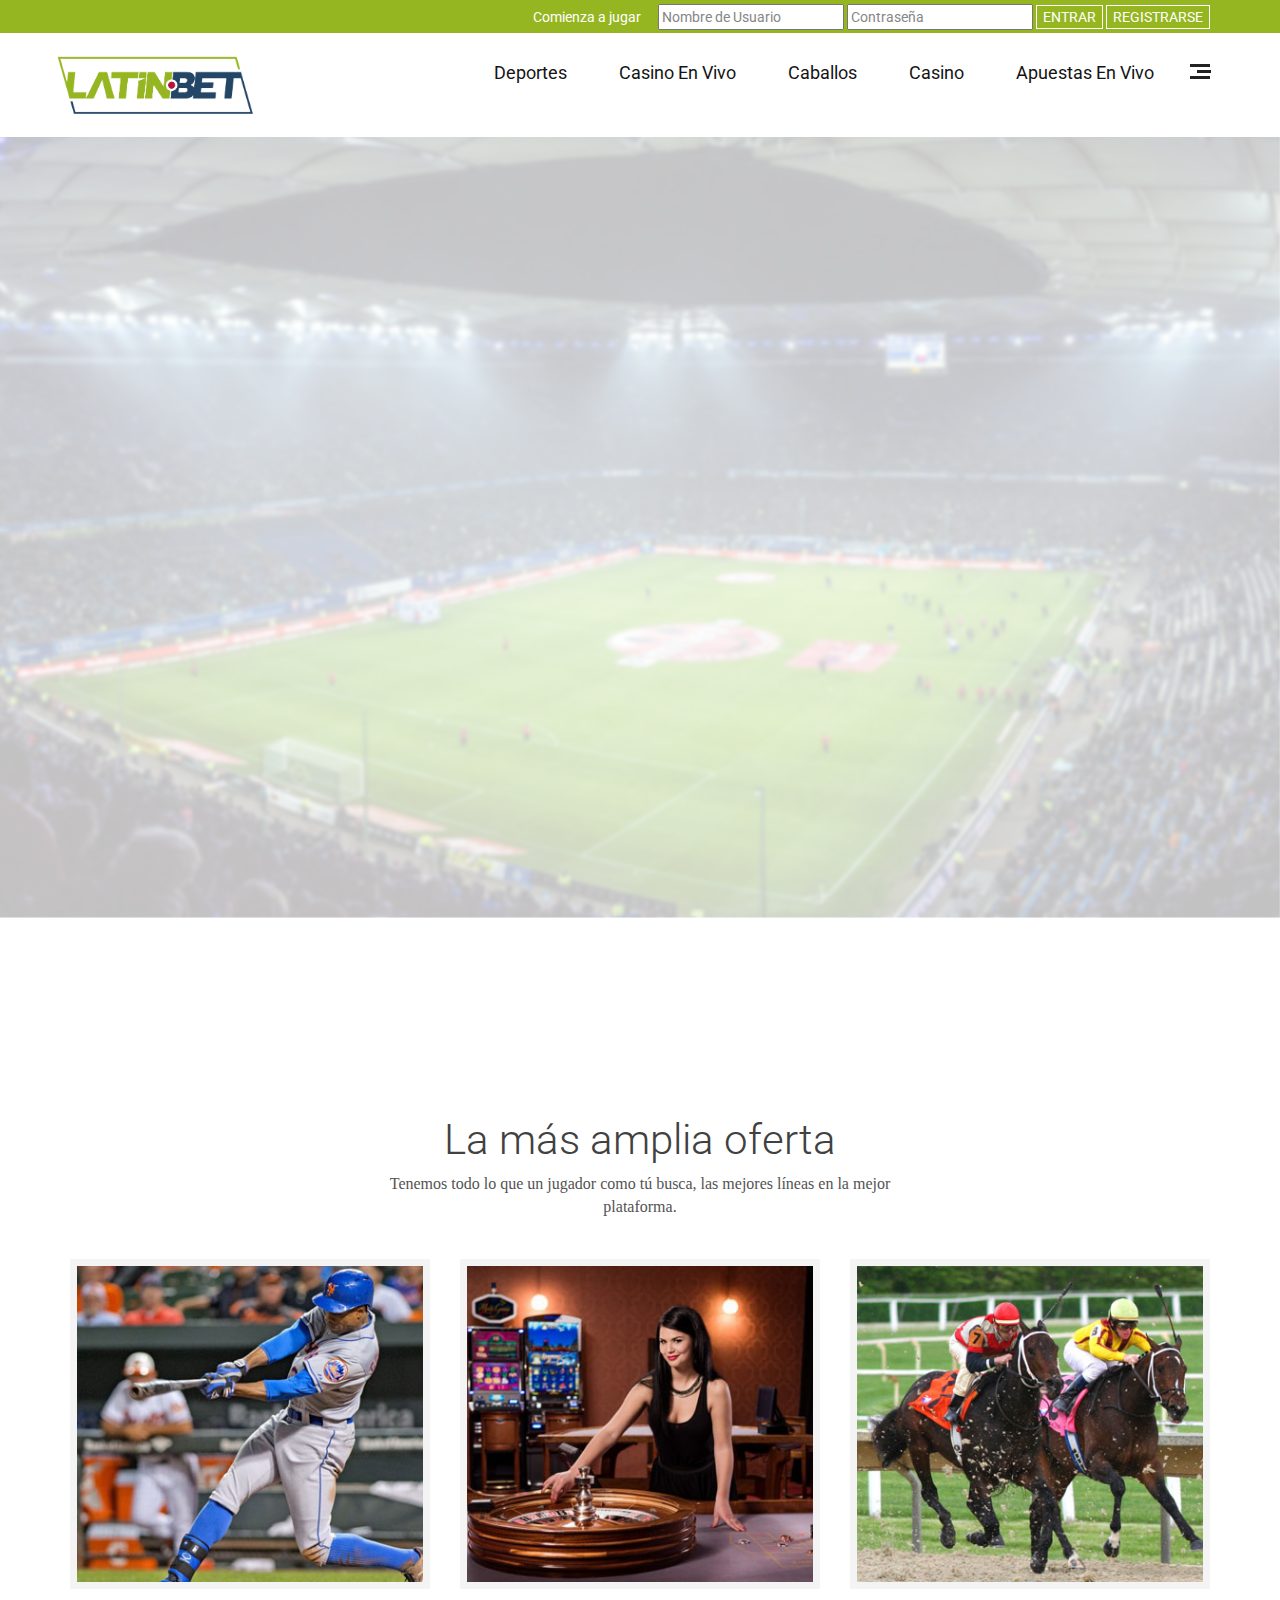
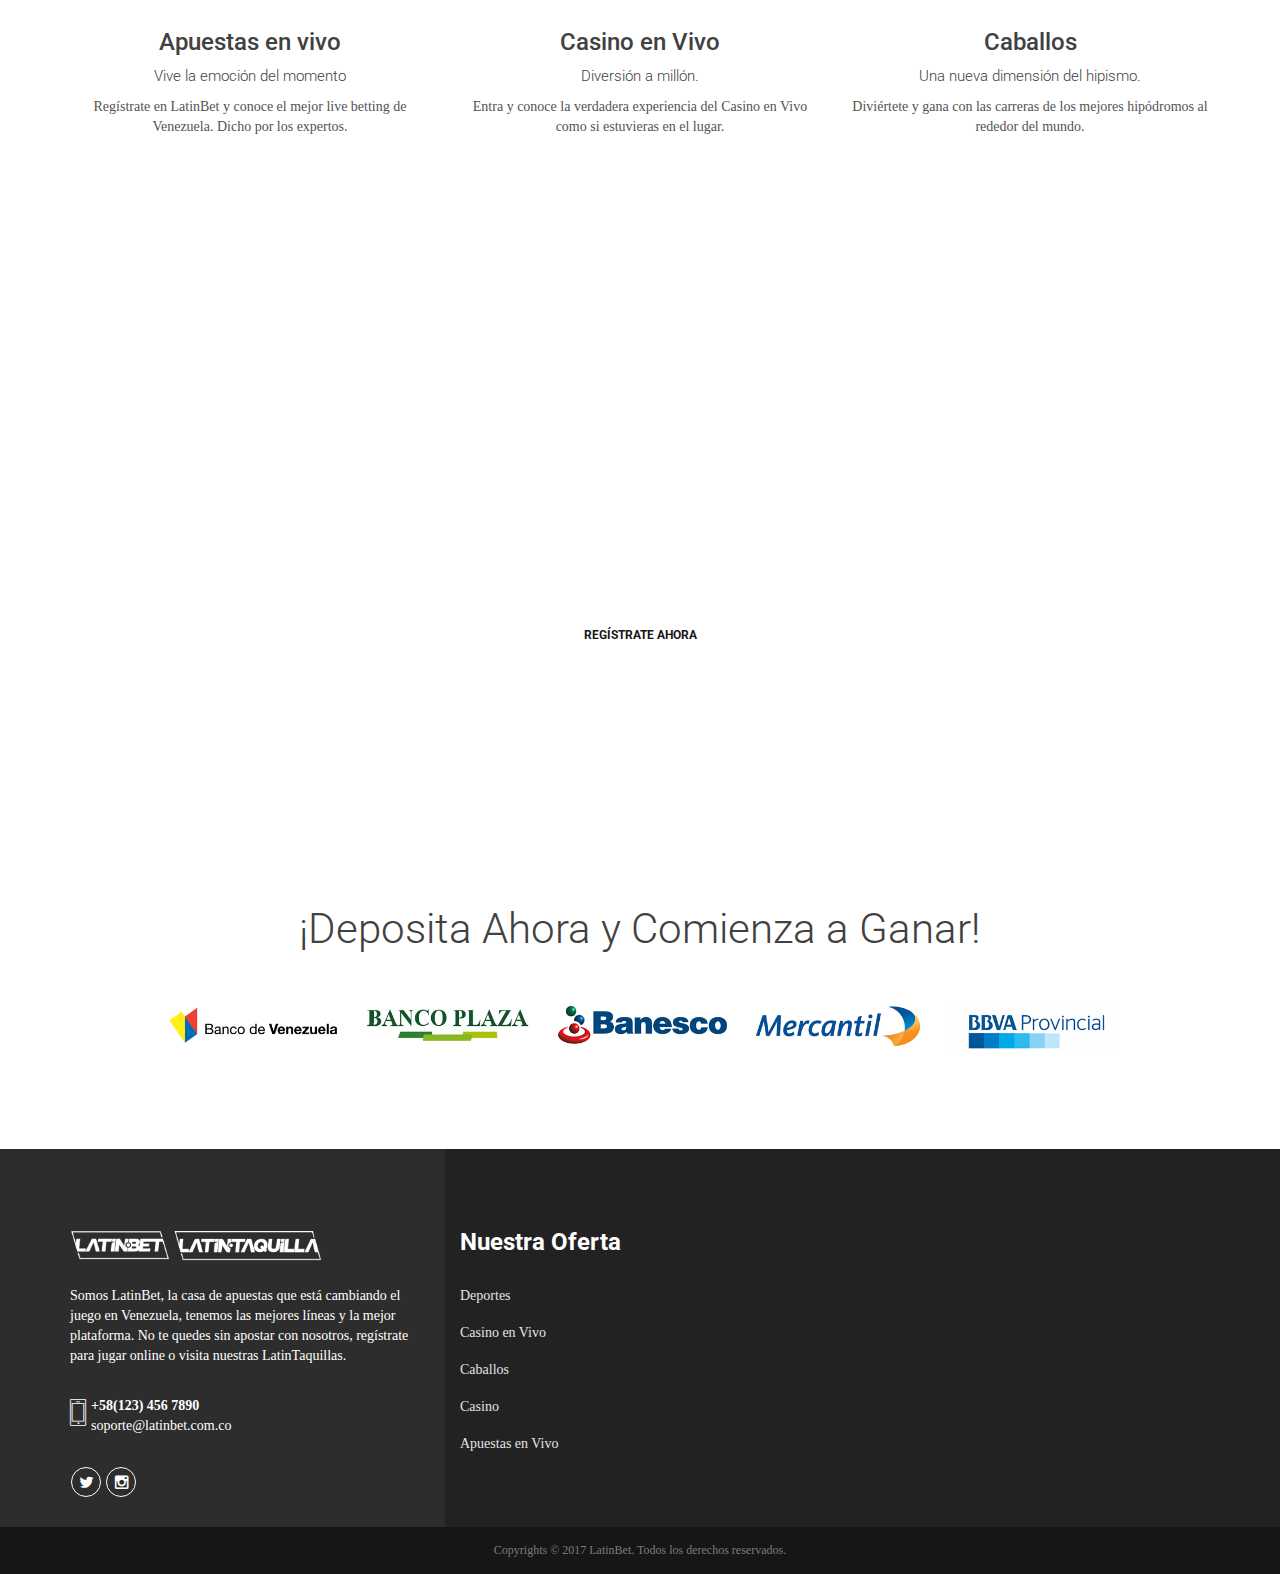
<file: index.html>
<!DOCTYPE html>
<html lang="en">
<head>
<meta charset="utf-8">
<meta http-equiv="X-UA-Compatible" content="IE=edge">
<meta name="viewport" content="width=device-width, initial-scale=1, user-scalable=1">
<title>LatinBet - Apuestas Deportivas en Venezuela</title>
<link rel="stylesheet" type="text/css" href="css/bootstrap.min.css">
<link rel="stylesheet" type="text/css" href="css/font-awesome.min.css">
<link rel="stylesheet" type="text/css" href="css/ewen-icons.css">
<link rel="stylesheet" type="text/css" href="css/animate.min.css">
<link rel="stylesheet" type="text/css" href="css/cubeportfolio.min.css">
<link rel="stylesheet" type="text/css" href="css/owl.carousel.css">
<link rel="stylesheet" type="text/css" href="css/owl.transitions.css">
<link rel="stylesheet" type="text/css" href="css/settings.css">
<link rel="stylesheet" type="text/css" href="css/bootsnav.css">
<link rel="stylesheet" type="text/css" href="css/jquery.fancybox.css">
<link rel="stylesheet" type="text/css" href="css/loader.css">
<link rel="stylesheet" type="text/css" href="css/style.css">
<link rel="stylesheet" type="text/css" href="css/green.css">
<link rel="icon" href="images/favicon.png">
<!--[if lt IE 9]>
<script src="https://oss.maxcdn.com/html5shiv/3.7.2/html5shiv.min.js"></script>
<script src="https://oss.maxcdn.com/respond/1.4.2/respond.min.js"></script>
<![endif]-->
</head>

<body>


<!-- LOADER -->
<!-- <div class="loader">
  <div class="loader_inner">
    <div class="la-ball-circus">
     <div></div>
     <div></div>
     <div></div>
     <div></div>
     <div></div>
    </div>
  </div>
</div> -->
<!--LOADER Ends -->


<header class="defaultwhite">
    <nav class="navbar navbar-default navbar-sticky bootsnav">
      <div class="top-header">
        <div class="container">
          <form method="post" action="http://wager.latinbet.com.ve/DefaultLogin.aspx"><!-- Este es el archivo q procesa la informacion de abajo... esto se mantiene igual -->

          <label for="">Comienza a jugar</label>
          <input name="siteID" id="siteID" value="474" type="hidden"> <!-- Input oculto que envía el ID para asociar los jugadores al book correspondiente -->
          <input name="errorURL" value="http://www.latinbet.com.ve/?login-error" type="hidden"> <!-- Input oculto que en caso de error con el acceso devuelve al usuario a un pagina de error -->


          <input placeholder="Nombre de Usuario" name="account" type="text"><!-- Pueden agregar clases o div o lo q gusten pero no pueden cambiar el name="account" -->
          <input placeholder="Contraseña" name="password" type="password"><!-- Pueden agregar clases o div o lo q gusten pero no pueden cambiar el name="password" -->
          <button class="btn_border btn_border_white bg_transparent" type="submit"><span>ENTRAR</span></button>
          <button class="btn_border btn_border_white bg_transparent" type="submit"><span><a href="registro.html">REGISTRARSE</a></span></button>

          </form>
        </div>

      </div>
      <div class="container">
      <div id="menu_bars" class="right">
        <span class="t1"></span>
        <span class="t2"></span>
        <span class="t3"></span>
      </div>
      <div class="navbar-header">
        <!-- <button type="button" class="navbar-toggle" data-toggle="collapse" data-target="#navbar-menu">
        <i class="fa fa-bars"></i>
        </button> -->
        <a class="navbar-brand" href="index.html">
        <img src="images/latinbet_logo.png" class="logo" alt="logo">
        </a>
      </div>
      <div class="collapse navbar-collapse" id="navbar-menu">
        <ul class="nav navbar-nav navbar-right" data-in="slideIn" data-out="fadeOut">
          <li class=""><a href="http://wager.latinbet.com.ve/wager/CreateSports.aspx?WT=0">Deportes</a></li>
          <li><a href="http://wager.latinbet.com.ve/livedealer/livedealergg.aspx">Casino en Vivo</a></li>
          <li><a href="http://wager.latinbet.com.ve/wager/racebook.aspx">Caballos</a></li>
          <li class=""><a href="http://wager.latinbet.com.ve/casino/casinoast.aspx">Casino</a></li>
          <li class="last"><a href="http://wager.latinbet.com.ve/wager/CWSLiveBet.aspx">Apuestas en Vivo</a></li>
        </ul>
      </div>
      <div class="sidebar_menu">
        <nav class="pushmenu pushmenu-right">
          <a class="push-logo" href="index.html"><img src="images/latinbet_logo.png" alt="logo"></a>
          <ul class="push_nav centered">
            <li class=""><a href="#">Deportes</a></li>
            <li><a href="about.html">Casino en Vivo</a></li>
            <li><a href="portfolio.html">Caballos</a></li>
            <li class=""><a href="contact.html">Casino</a></li>
            <li class=""><a href="contact.html">Apuestas en Vivo</a></li>
            <li class="last"><a href="contact.html">
              <button class="btn_border btn_default active" type=""><span>REGISTRARSE</span></button><br>
            </a></li>
          </ul>

          <div class="push-login">
            <form method="post" action="http://wager.latinbet.com.ve/DefaultLogin.aspx"><!-- Este es el archivo q procesa la informacion de abajo... esto se mantiene igual -->

            <label for="">Comienza a jugar</label><br>
            <input name="siteID" id="siteID" value="474" type="hidden"><!-- Input oculto que envía el ID para asociar los jugadores al book correspondiente -->
            <input name="errorURL" value="http://www.latinbet.com.ve/?login-error" type="hidden"> <!-- Input oculto que en caso de error con el acceso devuelve al usuario a un pagina de error -->


            <input placeholder="Nombre de Usuario" name="account" type="text"><br><!-- Pueden agregar clases o div o lo q gusten pero no pueden cambiar el name="account" -->
            <input placeholder="Contraseña" name="password" type="password"><br><!-- Pueden agregar clases o div o lo q gusten pero no pueden cambiar el name="password" -->
            <button class="btn_border btn_default active top15" type="submit"><span>ENTRAR</span></button><br>


            </form>
          </div>

          <div class="clearfix"></div>

          <ul class="social bottom20 top20">
            <!-- <li><a href="https://www.facebook.com/latinbet.com.ve"><i class="fa fa-facebook"></i></a></li> -->
            <li><a href="https://twitter.com/LATINbetVE"><i class="icon-twitter4"></i></a></li>
            <li><a href="https://www.instagram.com/latinbet/"><i class="icon-instagram"></i></a></li>
          </ul>
        </nav>
      </div>
      </div>
    </nav>
</header>


<!--Slider Main-->
<div id="revo_main_wrapper" class="rev_slider_wrapper fullwidthbanner-container text-right">
  <div id="revo_main" class="rev_slider fullwidthabanner" style="display:none;" data-version="5.0.7">
    <ul>
      <!-- SLIDE  -->
      <li data-transition="fade" data-slotamount="default"  data-easein="Power3.easeInOut" data-easeout="Power3.easeInOut" data-masterspeed="1500">
        <!-- MAIN IMAGE -->
        <img src="images/football_bg.jpg" alt="" data-bgposition="center center" data-bgfit="cover" data-bgrepeat="no-repeat" data-bgparallax="16" class="rev-slidebg" data-no-retina>
        <!-- LAYER NR. 1 -->
        <div class="tp-caption tp-resizeme"
          data-x="['right','right','right','right']" data-hoffset="['0','70','30','40']"
          data-y="['260','250','160','160']" data-voffset="['0','0','0','0']"
          data-whitespace="nowrap"
          data-transform_idle="o:1;"
          data-transform_in="z:0;rX:0;rY:0;rZ:0;sX:0.9;sY:0.9;skX:0;skY:0;opacity:0;s:1500;e:Power3.easeInOut;"
          data-transform_out="y:[100%];s:1000;e:Power2.easeInOut;s:1000;e:Power2.easeInOut;"
          data-mask_out="x:inherit;y:inherit;s:inherit;e:inherit;"
          data-start="1000"
          data-splitin="none"
          data-splitout="none"
          data-responsive_offset="on" style="z-index:2">
          <h1 class="white_t">Bienvenido a <strong>LatinBet</strong><br><strong class="green_t">Apuestas En Vivo</strong></span></h1>
        </div>
        <div class="tp-caption tp-resizeme"
          data-x="['right','right','right','right']"  data-hoffset="['0','70','30','40']"
          data-y="['420','410','280','280']" data-voffset="['0','0','0','0']"
          data-visibility="['on','on','off','off']"
          data-whitespace="nowrap"
          data-transform_idle="o:1;"
          data-transform_in="x:-50px;opacity:0;s:2000;e:Power3.easeOut;"
          data-transform_out="s:1000;e:Power3.easeInOut;s:1000;e:Power3.easeInOut;"
          data-start="1500"
          data-responsive_offset="on">
          <!-- <p class="white_t">Lorem ipsum dolor sit amet, consectetur adipisicing elit, sed do eiusmodt temp to the </p>
          <p class="white_t">incididunt ut labore et dolore magna aliqua.</p> -->
        </div>
        <div class="tp-caption tp-resizeme"
          data-x="['right','right','right','right']" data-hoffset="['0','70','30','40']"
          data-y="['500','490','300','280']" data-voffset="['0','0','0','0']"
          data-width="none"
          data-height="none"
          data-whitespace="nowrap"
          data-transform_idle="o:1;"
          data-visibility="['on','on','on','on']"
          data-transform_hover="o:1;rX:0;rY:0;rZ:0;z:0;s:300;e:Power1.easeInOut;"
          data-style_hover="c:rgba(255, 255, 255, 1.00);bg:rgba(41, 46, 49, 0);bc:rgba(255, 255, 255, 1.00);cursor:pointer;"
          data-transform_in="y:[100%];z:0;rX:0deg;rY:0;rZ:0;sX:1;sY:1;skX:0;skY:0;opacity:0;s:2000;e:Power4.easeInOut;"
          data-transform_out="s:1000;e:Power2.easeInOut;s:1000;e:Power2.easeInOut;"
          data-start="2000"
          data-splitin="none"
          data-splitout="none"
          data-responsive_offset="on">
          <a class="btn_default btn_fill_white" href="registro.html">Regístrate ahora</a>
        </div>
      </li>
      <!-- SLIDE  -->
      <li data-transition="parallaxhorizontal" data-slotamount="7"  data-easein="Power4.easeInOut" data-easeout="Power4.easeInOut" data-masterspeed="2000">
        <img src="images/baseball_bg.jpg" alt="" data-bgposition="center center" data-duration="30000" data-ease="Linear.easeNone" data-bgparallax="16"  class="rev-slidebg" data-no-retina>
        <div class="tp-caption tp-resizeme"
          data-x="['right','right','right','right']" data-hoffset="['0','70','30','40']"
          data-y="['260','250','160','160']" data-voffset="['0','0','0','0']"
          data-whitespace="nowrap"
          data-transform_idle="o:1;"
          data-transform_in="z:0;rX:0;rY:0;rZ:0;sX:0.9;sY:0.9;skX:0;skY:0;opacity:0;s:1500;e:Power3.easeInOut;"
          data-transform_out="y:[100%];s:1000;e:Power2.easeInOut;s:1000;e:Power2.easeInOut;"
          data-mask_out="x:inherit;y:inherit;s:inherit;e:inherit;"
          data-start="1000"
          data-splitin="none"
          data-splitout="none"
          data-responsive_offset="on" style="z-index:2">
          <h1 class="white_t">Bienvenido a <strong>LatinBet</strong><br><strong class="green_t">Casino En Vivo</strong></span></h1>
        </div>
        <div class="tp-caption tp-resizeme"
          data-x="['right','right','right','right']"  data-hoffset="['0','70','30','40']"
          data-y="['420','410','280','280']" data-voffset="['0','0','0','0']"
          data-visibility="['on','on','off','off']"
          data-whitespace="nowrap"
          data-transform_idle="o:1;"
          data-transform_in="x:-50px;opacity:0;s:2000;e:Power3.easeOut;"
          data-transform_out="s:1000;e:Power3.easeInOut;s:1000;e:Power3.easeInOut;"
          data-start="1500"
          data-responsive_offset="on">
          <!-- <p class="white_t">Lorem ipsum dolor sit amet, consectetur adipisicing elit, sed do eiusmodt temp to the </p>
          <p class="white_t">incididunt ut labore et dolore magna aliqua.</p> -->
        </div>
        <div class="tp-caption tp-resizeme"
          data-x="['right','right','right','right']" data-hoffset="['0','70','30','40']"
          data-y="['500','490','300','280']" data-voffset="['0','0','0','0']"
          data-width="none"
          data-height="none"
          data-whitespace="nowrap"
          data-transform_idle="o:1;"
          data-visibility="['on','on','on','on']"
          data-transform_hover="o:1;rX:0;rY:0;rZ:0;z:0;s:300;e:Power1.easeInOut;"
          data-style_hover="c:rgba(255, 255, 255, 1.00);bg:rgba(41, 46, 49, 0);bc:rgba(255, 255, 255, 1.00);cursor:pointer;"
          data-transform_in="y:[100%];z:0;rX:0deg;rY:0;rZ:0;sX:1;sY:1;skX:0;skY:0;opacity:0;s:2000;e:Power4.easeInOut;"
          data-transform_out="s:1000;e:Power2.easeInOut;s:1000;e:Power2.easeInOut;"
          data-start="2000"
          data-splitin="none"
          data-splitout="none"
          data-responsive_offset="on">
          <a class="btn_default btn_fill_white" href="registro.html">Regístrate ahora</a>
        </div>
      </li>
      <li data-transition="parallaxhorizontal" data-slotamount="default"  data-easein="Power4.easeInOut" data-easeout="Power4.easeInOut" data-masterspeed="2000">
        <img src="images/basket_bg.jpg" alt="" data-bgposition="center center" data-bgfit="cover" data-bgrepeat="no-repeat" data-bgparallax="16" class="rev-slidebg" data-no-retina>
        <div class="tp-caption tp-resizeme"
          data-x="['right','right','right','right']" data-hoffset="['0','70','30','40']"
          data-y="['260','250','160','160']" data-voffset="['0','0','0','0']"
          data-whitespace="nowrap"
          data-transform_idle="o:1;"
          data-transform_in="z:0;rX:0;rY:0;rZ:0;sX:0.9;sY:0.9;skX:0;skY:0;opacity:0;s:1500;e:Power3.easeInOut;"
          data-transform_out="y:[100%];s:1000;e:Power2.easeInOut;s:1000;e:Power2.easeInOut;"
          data-mask_out="x:inherit;y:inherit;s:inherit;e:inherit;"
          data-start="1000"
          data-splitin="none"
          data-splitout="none"
          data-responsive_offset="on" style="z-index:2">
          <h1 class="white_t">Bienvenido a <strong>LatinBet</strong><br><strong class="green_t">Caballos</strong></span></h1>
        </div>
        <div class="tp-caption tp-resizeme"
          data-x="['right','right','right','right']"  data-hoffset="['0','70','30','40']"
          data-y="['420','410','280','280']" data-voffset="['0','0','0','0']"
          data-visibility="['on','on','off','off']"
          data-whitespace="nowrap"
          data-transform_idle="o:1;"
          data-transform_in="x:-50px;opacity:0;s:2000;e:Power3.easeOut;"
          data-transform_out="s:1000;e:Power3.easeInOut;s:1000;e:Power3.easeInOut;"
          data-start="1500"
          data-responsive_offset="on">
          <!-- <p class="white_t">Lorem ipsum dolor sit amet, consectetur adipisicing elit, sed do eiusmodt temp to the </p>
          <p class="white_t">incididunt ut labore et dolore magna aliqua.</p> -->
        </div>
        <div class="tp-caption tp-resizeme"
          data-x="['right','right','right','right']" data-hoffset="['0','70','30','40']"
          data-y="['500','490','300','280']" data-voffset="['0','0','0','0']"
          data-width="none"
          data-height="none"
          data-whitespace="nowrap"
          data-transform_idle="o:1;"
          data-visibility="['on','on','on','on']"
          data-transform_hover="o:1;rX:0;rY:0;rZ:0;z:0;s:300;e:Power1.easeInOut;"
          data-style_hover="c:rgba(255, 255, 255, 1.00);bg:rgba(41, 46, 49, 0);bc:rgba(255, 255, 255, 1.00);cursor:pointer;"
          data-transform_in="y:[100%];z:0;rX:0deg;rY:0;rZ:0;sX:1;sY:1;skX:0;skY:0;opacity:0;s:2000;e:Power4.easeInOut;"
          data-transform_out="s:1000;e:Power2.easeInOut;s:1000;e:Power2.easeInOut;"
          data-start="2000"
          data-splitin="none"
          data-splitout="none"
          data-responsive_offset="on">
          <a class="btn_default btn_fill_white" href="registro.html">Regístrate ahora</a>
        </div>
      </li>
    </ul>
  </div>
</div>
<!--Slider ends-->








<!--Creative Thinkers-->
<section id="thinkers" class="padding">
  <div class="container">
    <div class="row">
      <div class="col-sm-1 col-md-3"></div>
      <div class="col-sm-10 col-md-6 text-center">
        <h2>La más amplia oferta</h2>
        <p class="title top10 bottom40">Tenemos todo lo que un jugador como tú busca, las mejores líneas en la mejor plataforma.
        </p>
      </div>
      <div class="col-sm-1 col-md-3"></div>
      <div class="col-sm-4 heading_space">
        <div class="thinker_wrap text-center">
          <div class="image bottom40">
            <img src="images/apuestas_vivo.jpg" alt="Richard" class="img-responsive">
          </div>
          <h3>Apuestas en vivo</h3>
          <small class="top10 bottom10">Vive la emoción del momento</small>
          <p>Regístrate en LatinBet y conoce el mejor live betting de Venezuela. Dicho por los expertos.</p>

        </div>
      </div>
      <div class="col-sm-4 heading_space">
        <div class="thinker_wrap text-center">
          <div class="image bottom40">
            <img src="images/casino_vivo.jpg" alt="Richard" class="img-responsive">
          </div>
          <h3>Casino en Vivo</h3>
          <small class="top10 bottom10">Diversión a millón.</small>
          <p>Entra y conoce la verdadera experiencia del Casino en Vivo como si estuvieras en el lugar.</p>

        </div>
      </div>
      <div class="col-sm-4 heading_space">
        <div class="thinker_wrap text-center">
          <div class="image bottom40">
            <img src="images/caballos.jpg" alt="Richard" class="img-responsive">
          </div>
          <h3>Caballos</h3>
          <small class="top10 bottom10">Una nueva dimensión del hipismo.</small>
          <p>Diviértete y gana con las carreras de los mejores hipódromos al rededor del mundo.</p>

        </div>
      </div>


    </div>
  </div>
</section>
<!--Creative Thinkers ends-->


<!--Parallax-->
<section class="parallax_one padding">
  <div class="container">
    <div class="row">
      <div class="col-sm-12 text-center padding">
         <p class="title white_t bottom15">No te quedes sin conocernos</p>
         <h2 class="white_t bottom30">La casa de apuestas que está revolucionando el juego</h2>
         <a class="btn_default btn_fill_white" href="registro.html">Regístrate Ahora</a>
      </div>
    </div>
  </div>
</section>
<!--Parallax-->

<!--About gallery-->
<section class="padding_bottom" id="gallery">
  <div class="container">
    <div class="row bancos text-center">
      <h2>¡Deposita Ahora y Comienza a Ganar!</h2>
      <div class="col-md-2 col-md-offset-1 banco"><img src="images/b_venezuela.png" alt="Banco Venezuela"></div>
       <div class="col-md-2 banco"><img src="images/b_plaza.png" alt="Banco Venezuela"></div>
       <div class="col-md-2 banco"><img src="images/b_banesco.png" alt="Banco"></div>
       <div class="col-md-2 banco"><img src="images/b_mercantil.png" alt="Banco"></div>
       <div class="col-md-2 banco"><img src="images/b_provincial.png" alt="Banco"></div>
    </div>
  </div>
</section>
<!--About gallery-->

<!--FOOTER-->
<footer class="dark">
  <div class="container">
    <div class="row">
      <div class="col-sm-6 col-md-4 foot_panel">
        <a href="index.html" class="footer_logo"><img src="images/latinbet_logo_w.png" alt="logo" class="bottom25"></a>
        <a href="index.html" class="latintaquilla_footer"><img src="images/latintaquilla_logo_w.png" alt="logo" class="bottom25"></a>
        <p class="bottom30">Somos LatinBet, la casa de apuestas que está cambiando el juego en Venezuela, tenemos las mejores líneas y la mejor plataforma. No te quedes sin apostar con nosotros, regístrate para jugar online o visita nuestras LatinTaquillas.
        </p>
        <div class="locations bottom30">
          <span><i class="icon-phone2"></i></span>
          <p><span>+58(123) 456 7890</span> <a href="#.">soporte@latinbet.com.co</a></p>
        </div>
        <ul class="social white">
          <!-- <li><a href="https://www.facebook.com/latinbet.com.ve"><i class="fa fa-facebook"></i></a></li> -->
          <li><a href="https://twitter.com/LATINbetVE"><i class="icon-twitter4"></i></a></li>
          <li><a href="https://www.instagram.com/latinbet/"><i class="icon-instagram"></i></a></li>
        </ul>
      </div>
      <div class="col-sm-6 col-md-2 foot_panel">
        <h3 class="bottom30">Nuestra Oferta</h3>
        <ul class="links">
          <li class=""><a href="#">Deportes</a></li>
          <li><a href="about.html">Casino en Vivo</a></li>
          <li><a href="portfolio.html">Caballos</a></li>
          <li class=""><a href="contact.html">Casino</a></li>
          <li class="last"><a href="contact.html">Apuestas en Vivo</a></li>
        </ul>
      </div>
      <div class="col-sm-6 col-md-3 foot_panel">

      </div>
      <div class="col-sm-6 col-md-3 foot_panel">

      </div>
    </div>
  </div>
</footer>
<div class="copyright dark">
  <div class="container">
    <div class="row">
      <div class="col-sm-12 text-center">
        <p>Copyrights &copy; 2017  LatinBet. Todos los derechos reservados.</p>
      </div>
    </div>
  </div>
</div>


<script src="js/jquery-2.2.3.js"></script>
<script src="js/bootstrap.min.js"></script>
<script src="js/jquery.parallax-1.1.3.js"></script>
<script src="js/jquery.appear.js"></script>
<script src="js/bootsnav.js"></script>
<script src="js/jquery.cubeportfolio.min.js"></script>
<script src="js/owl.carousel.min.js"></script>
<script src="js/jquery.fancybox.js"></script>
<script src="js/jquery.fancybox-media.js"></script>
<script src="js/jquery.themepunch.tools.min.js"></script>
<script src="js/jquery.themepunch.revolution.min.js"></script>
<script src="js/jquery.themepunch.revolution.min.js"></script>
<script src="js/revolution.extension.actions.min.js"></script>
<script src="js/revolution.extension.layeranimation.min.js"></script>
<script src="js/revolution.extension.navigation.min.js"></script>
<script src="js/revolution.extension.parallax.min.js"></script>
<script src="js/revolution.extension.slideanims.min.js"></script>
<script src="js/revolution.extension.kenburn.min.js"></script>
<script src="js/revolution.extension.video.min.js"></script>
<script src="js/wow.min.js"></script>
<script src="js/functions.js"></script>

</body>
</html>
</file>
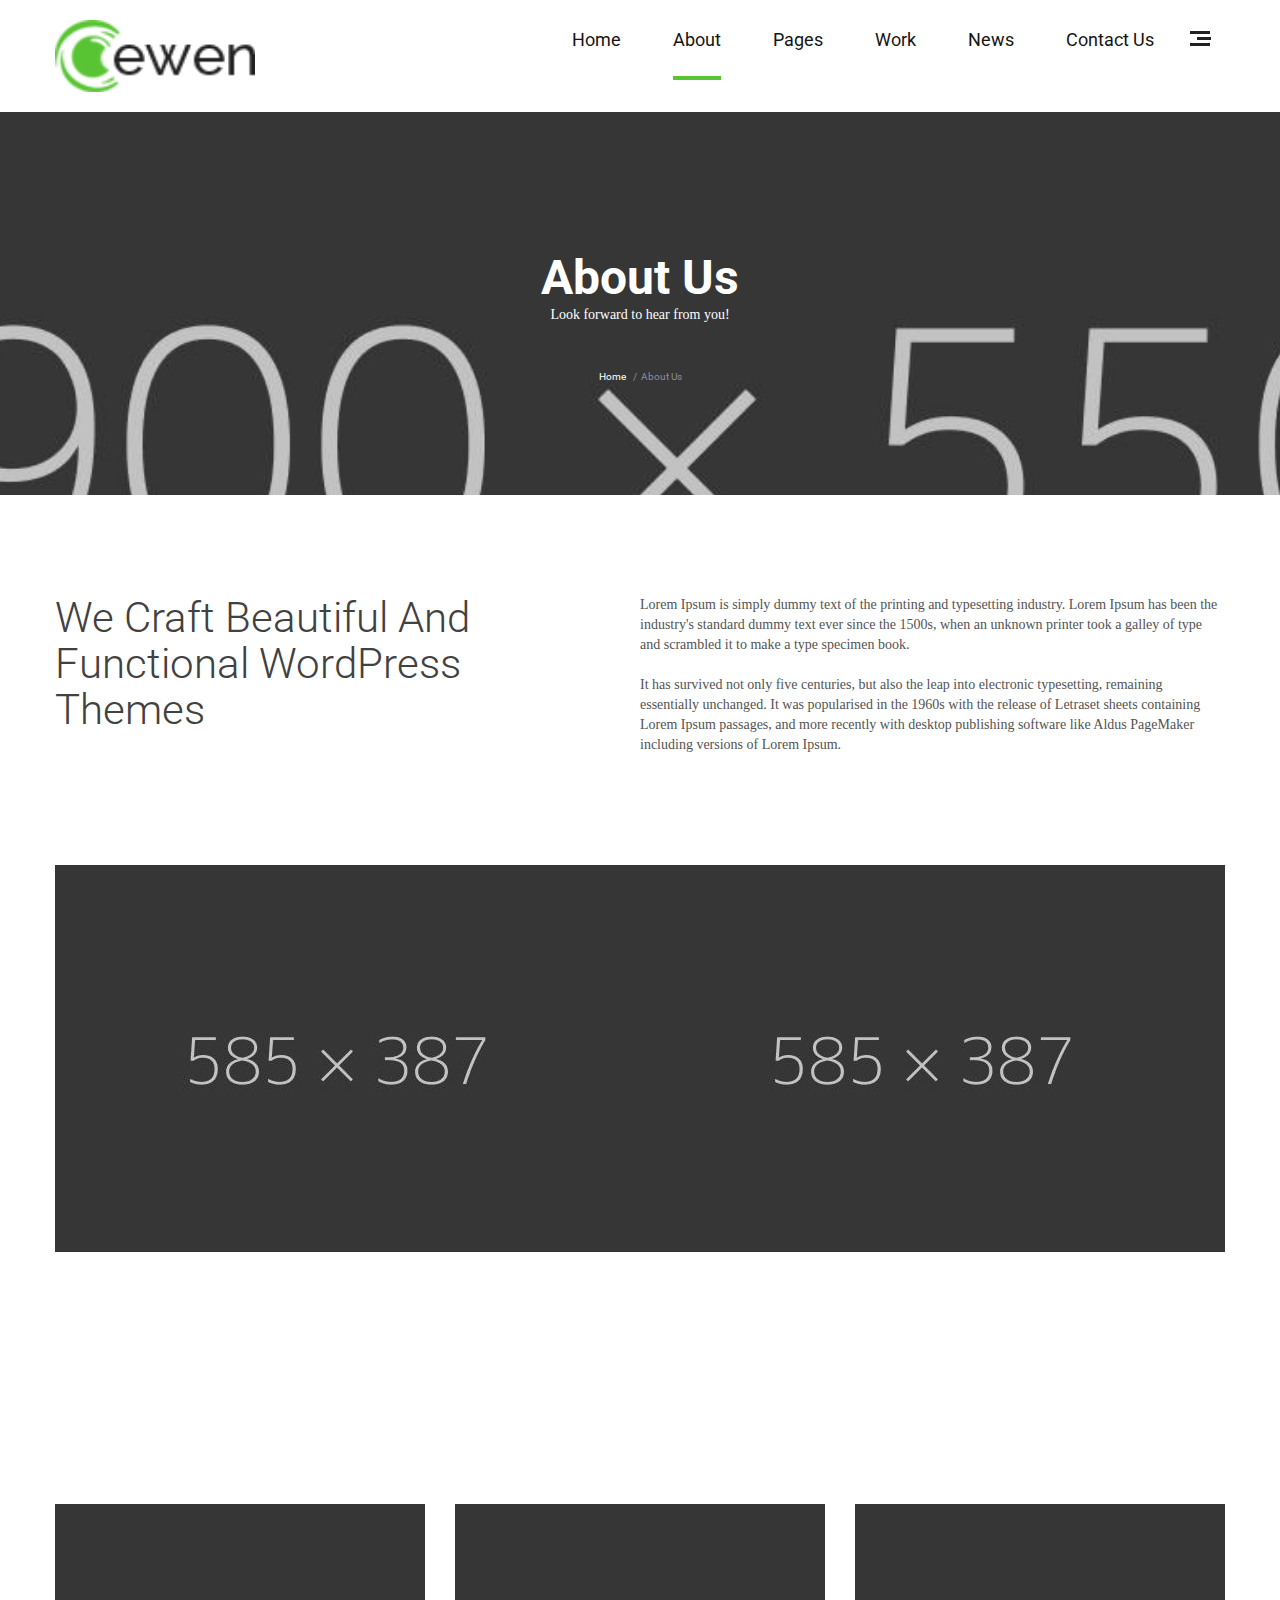
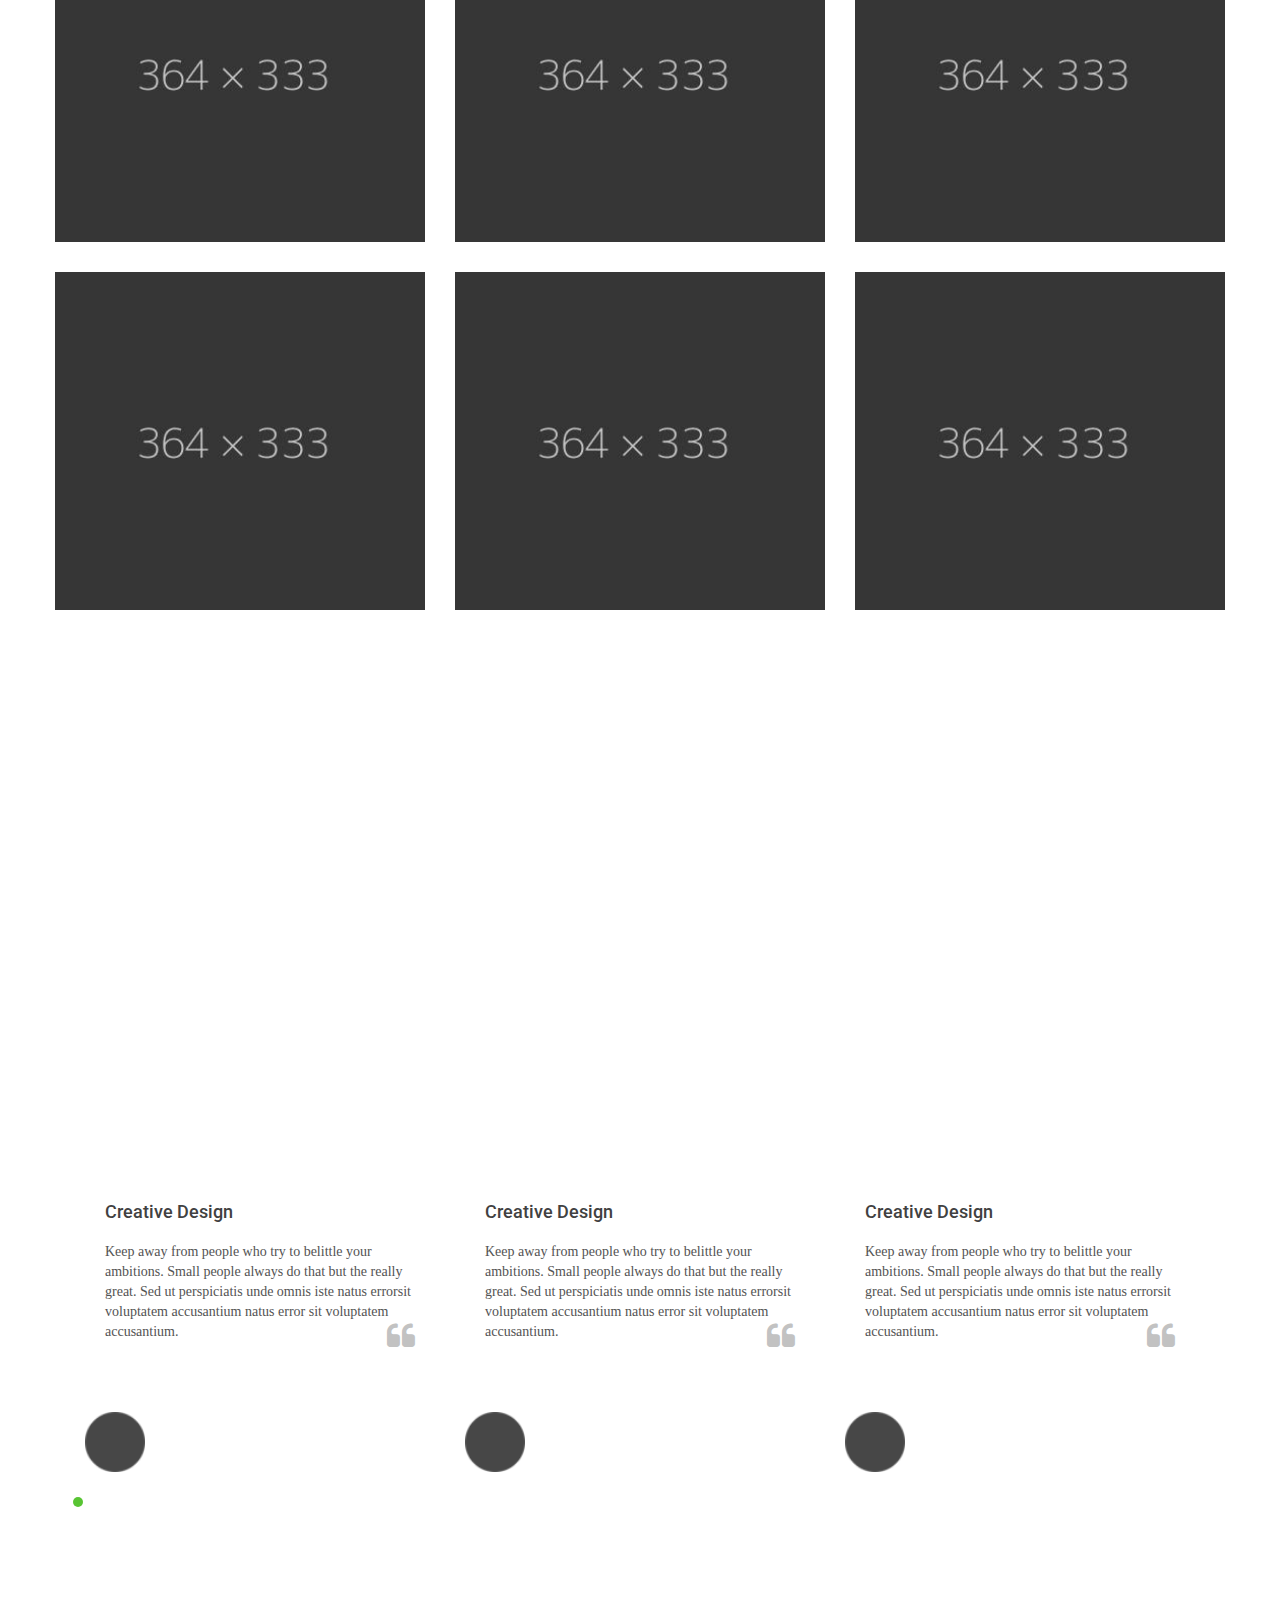
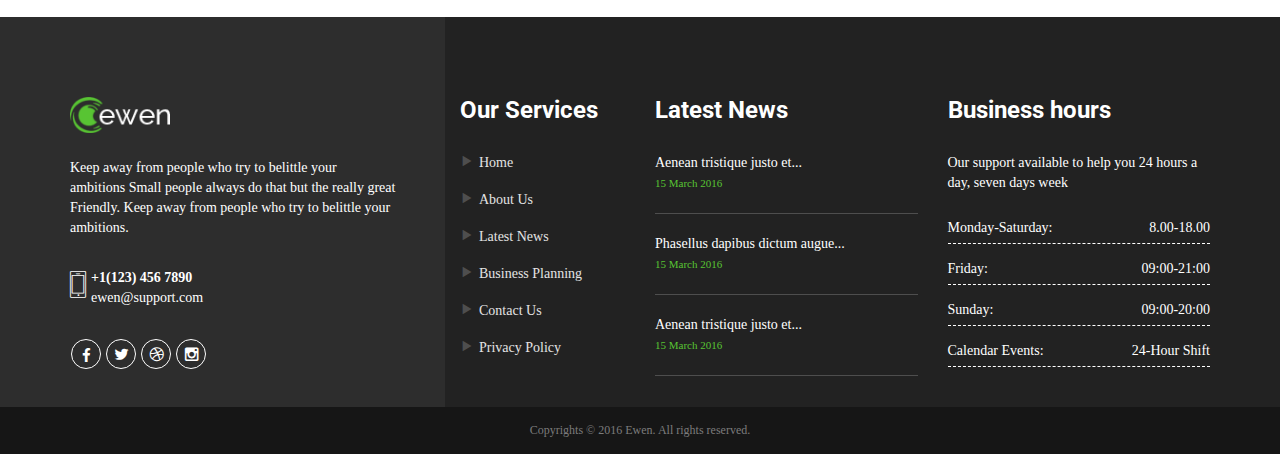
<file: about.html>
<!DOCTYPE html>
<html lang="en">
<head>
<meta charset="utf-8">
<meta http-equiv="X-UA-Compatible" content="IE=edge">
<meta name="viewport" content="width=device-width, initial-scale=1, user-scalable=no">
<title>Ewen | About</title>
<link rel="stylesheet" type="text/css" href="css/bootstrap.min.css">
<link rel="stylesheet" type="text/css" href="css/font-awesome.min.css">
<link rel="stylesheet" type="text/css" href="css/ewen-icons.css">
<link rel="stylesheet" type="text/css" href="css/animate.min.css">
<link rel="stylesheet" type="text/css" href="css/cubeportfolio.min.css">
<link rel="stylesheet" type="text/css" href="css/owl.carousel.css">
<link rel="stylesheet" type="text/css" href="css/owl.transitions.css">
<link rel="stylesheet" type="text/css" href="css/settings.css">
<link rel="stylesheet" type="text/css" href="css/bootsnav.css">
<link rel="stylesheet" type="text/css" href="css/jquery.fancybox.css">
<link rel="stylesheet" type="text/css" href="css/loader.css">
<link rel="stylesheet" type="text/css" href="css/style.css">
<link rel="icon" href="images/favicon.png"> 
<!--[if lt IE 9]>
<script src="https://oss.maxcdn.com/html5shiv/3.7.2/html5shiv.min.js"></script>
<script src="https://oss.maxcdn.com/respond/1.4.2/respond.min.js"></script>
<![endif]-->
</head>

<body>

  
<!-- LOADER -->
<div class="loader">
  <div class="loader_inner">
    <div class="la-ball-circus">
     <div></div>
     <div></div>
     <div></div>
     <div></div>
     <div></div>
    </div>
  </div>
</div>
<!--LOADER Ends-->


  
<header class="defaultwhite">
    <nav class="navbar navbar-default navbar-sticky bootsnav">
      <div class="container">
      <div id="menu_bars" class="right">
        <span class="t1"></span>
        <span class="t2"></span>
        <span class="t3"></span>
      </div>
      <div class="navbar-header">
        <button type="button" class="navbar-toggle" data-toggle="collapse" data-target="#navbar-menu">
        <i class="fa fa-bars"></i>
        </button>
        <a class="navbar-brand" href="index3.html">
        <img src="images/logo-black.png" class="logo logo-scrolled" alt="">
        </a>
      </div>
      <div class="collapse navbar-collapse" id="navbar-menu">
        <ul class="nav navbar-nav navbar-right" data-in="slideIn" data-out="fadeOut">
          <li class="dropdown megamenu-fw">
            <a href="#" class="dropdown-toggle" data-toggle="dropdown">Home</a>
            <ul class="dropdown-menu megamenu-content" role="menu">
              <li>
                <div class="row">
                  <div class="col-menu col-md-3">
                    <h6 class="title">Home Versions</h6>
                    <div class="content">
                      <ul class="menu-col">
                        <li><a href="index.html">Classic Version</a></li>
                        <li><a href="index2.html">Studio / Agency</a></li>
                        <li><a href="index3.html">Corporate / Business</a></li>
                        <li><a href="index4.html">Medical Industry </a></li>
                      </ul>
                    </div>
                  </div>
                  <div class="col-menu col-md-3">
                    <h6 class="title hidden">Pages</h6>
                    <div class="content">
                      <ul class="menu-col">
                        <li><a href="index5.html">Minimal Portfolio </a></li>
                        <li><a href="index6.html">Education / University </a></li>
                        <li><a href="index7.html">Video Background</a></li>
                        <li><a href="index8.html">Construction</a></li> 
                      </ul>
                    </div>
                  </div>
                  <div class="col-menu col-md-3">
                    <h6 class="title hidden">Pages</h6>
                    <div class="content">
                      <ul class="menu-col">
                        <li><a href="index9.html"> Fashion Industry</a></li>
                        <li><a href="index10.html">Parallax Version </a></li>
                        <li><a href="index11.html">Carousel Slider</a></li>
                        <li><a href="index12.html">SPA / Saloon </a></li>
                      </ul>
                    </div>
                  </div>
                  <div class="col-menu col-md-3">
                    <h6 class="title hidden">Pages</h6>
                    <div class="content">
                      <ul class="menu-col">
                        <li><a href="index13.html">Food / Restaurant </a></li>
                        <li><a href="index14.html">Hosting Company </a></li>
                        <li><a href="index15.html">Finance</a></li>
                      </ul>
                    </div>
                  </div>
                </div>
              </li>
            </ul>
          </li>
          <li class="active"><a href="about.html">About</a></li>
          <li class="dropdown">
            <a href="#." class="dropdown-toggle" data-toggle="dropdown">pages</a>
            <ul class="dropdown-menu">
              <li><a href="service.html">Services</a></li>
              <li><a href="pricing.html">Pricing Table</a></li>
              <li><a href="faq.html">Faq's</a></li>
              <li><a href="404.html">Error</a></li>
            </ul>
          </li>
          <li><a href="portfolio.html">Work</a></li> 
          <li class="dropdown">
                <a href="#." class="dropdown-toggle" data-toggle="dropdown">News</a>
                <ul class="dropdown-menu">
                  <li><a href="news.html">News 01</a></li>
                  <li><a href="news2.html">News 02</a></li>
                  <li><a href="news_detail.html">News Detais</a></li>
                </ul>
              </li>
          <li class="last"><a href="contact.html">Contact Us</a></li>
        </ul>
      </div>
      <div class="sidebar_menu">
        <nav class="pushmenu pushmenu-right">
          <a class="push-logo" href="index.html"><img src="images/logo-black.png" alt="logo"></a>
          <ul class="push_nav centered">
            <li><a href="index.html">Home</a></li>
            <li><a href="about.html">About</a></li>
            <li class="dropdown clearfix">
              <a href="#." class="dropdown-toggle" data-toggle="dropdown">Pages</a>
              <ul class="dropdown-menu clearfix">
                <li><a href="service.html">Services</a></li>
                <li><a href="pricing.html">Pricing Table</a></li>
                <li><a href="faq.html">Faq</a></li>
                <li><a href="404.html">Error</a></li>
              </ul>
            </li>
            <li><a href="portfolio.html">Work</a></li>
            <li class="dropdown clearfix">
              <a href="#." class="dropdown-toggle" data-toggle="dropdown">News</a>
              <ul class="dropdown-menu clearfix">
                <li><a href="news.html">News 01</a></li>
                <li><a href="news2.html">News 02</a></li>
                <li><a href="news_detail.html">News Details</a></li>
              </ul>
            </li>
            <li><a href="contact.html">Contact Us</a></li>
          </ul>
          <div class="clearfix"></div>
          <ul class="social bottom20 top20">
            <li><a href="#."><i class="fa fa-facebook"></i></a></li>
            <li><a href="#."><i class="icon-twitter4"></i></a></li>
            <li><a href="#."><i class="icon-google"></i></a></li>
            <li><a href="#."><i class="icon-dribbble4"></i></a></li>
          </ul>
        </nav>
      </div>
      </div>
    </nav>
</header>      




<!-- Page Header -->
<section class="padding page_header page_header_one">
  <div class="container">
    <div class="row">
      <div class="col-sm-12 text-center">
        <h1 class="text-capitalize top40">About Us</h1>
        <p class="bottom30">Look forward to hear from you!</p>
        <ul class="breadcrumb_link">
          <li><a href="#.">Home</a></li>
          <li class="active">About Us</li>
        </ul>
      </div>
    </div>
  </div>
</section>
<!-- Page Header ends -->


<!-- About -->
<section id="about">
  <div class="container about_page">
    <div class="row">
      <div class="col-sm-6 margin_top">
      <div class="about_headline padding_bottom wow fadeIn">
        <h2 class="text-capitalize">We Craft Beautiful and Functional WordPress <br>Themes</h2>
        </div>
        <div class="image">
          <img src="images/about-left.jpg" alt="intro about us">
        </div>
      </div>
      <div class="col-sm-6 margin_top">
        <div class="about_headline padding_bottom wow fadeIn">
        <p class="bottom20">Lorem Ipsum is simply dummy text of the printing and typesetting industry. Lorem Ipsum has been the industry's standard dummy text ever since the 1500s, when an unknown printer took a galley of type and scrambled it to make a type specimen book.</p>
        <p class="bottom00">It has survived not only five centuries, but also the leap into electronic typesetting, remaining essentially unchanged. It was popularised in the 1960s with the release of Letraset sheets containing Lorem Ipsum passages, and more recently with desktop publishing software like Aldus PageMaker including versions of Lorem Ipsum.</p>
        </div>
        <div class="image">
          <img src="images/about-right.jpg" alt="intro about us">
        </div>
      </div>
    </div>
  </div>
</section>
<!--About Ends-->



<!--About gallery-->
<section id="gallery" class="padding_top">
  <div class="container">
    <div class="row text-center">
      <div class="col-md-3 col-sm-2"></div>
      <div class="col-md-6 wow fadInDown">
         <h2 class="text-capitalize">Creative Thinkers</h2>
         <p class="top10 title heading_space">Passionate about Perfection Keep away from people who try Make your teams more 
         productive to belittle your ambitions.</p>
      </div>
      <div class="col-md-3 col-sm-2"></div>
    </div>
    <div class="row">
      <div id="about-gallery" class="cbp">
        <div class="cbp-item">
          <img src="images/thinker-gallery1.jpg" alt="">
          <div class="overlay">
            <div class="centered text-center">
                <h3>Richard Stevens</h3>
                <p>Web Designer</p>
                <ul class="social white">
                  <li><a href="#."><i class="fa fa-facebook"></i></a></li>
                  <li><a href="#."><i class="icon-twitter4"></i></a></li>
                  <li><a href="#."><i class="icon-dribbble4"></i></a></li>
                </ul>
            </div>
          </div>
        </div>
        <div class="cbp-item">
          <img src="images/thinker-gallery2.jpg" alt="">
          <div class="overlay">
            <div class="centered text-center">
                <h3>Richard Stevens</h3>
                <p>Web Designer</p>
                <ul class="social white">
                  <li><a href="#."><i class="fa fa-facebook"></i></a></li>
                  <li><a href="#."><i class="icon-twitter4"></i></a></li>
                  <li><a href="#."><i class="icon-dribbble4"></i></a></li>
                </ul>
            </div>
          </div>
        </div>
        <div class="cbp-item">
          <img src="images/thinker-gallery3.jpg" alt="">
          <div class="overlay">
            <div class="centered text-center">
                <h3>Richard Stevens</h3>
                <p>Web Designer</p>
                <ul class="social white">
                  <li><a href="#."><i class="fa fa-facebook"></i></a></li>
                  <li><a href="#."><i class="icon-twitter4"></i></a></li>
                  <li><a href="#."><i class="icon-dribbble4"></i></a></li>
                </ul>
            </div>
          </div>
        </div>
        <div class="cbp-item">
          <img src="images/thinker-gallery4.jpg" alt="">
          <div class="overlay">
            <div class="centered text-center">
                <h3>Richard Stevens</h3>
                <p>Web Designer</p>
                <ul class="social white">
                  <li><a href="#."><i class="fa fa-facebook"></i></a></li>
                  <li><a href="#."><i class="icon-twitter4"></i></a></li>
                  <li><a href="#."><i class="icon-dribbble4"></i></a></li>
                </ul>
            </div>
          </div>
        </div>
        <div class="cbp-item">
          <img src="images/thinker-gallery5.jpg" alt="">
          <div class="overlay">
            <div class="centered text-center">
                <h3>Richard Stevens</h3>
                <p>Web Designer</p>
                <ul class="social white">
                  <li><a href="#."><i class="fa fa-facebook"></i></a></li>
                  <li><a href="#."><i class="icon-twitter4"></i></a></li>
                  <li><a href="#."><i class="icon-dribbble4"></i></a></li>
                </ul>
            </div>
          </div>
        </div>
        <div class="cbp-item">
          <img src="images/thinker-gallery6.jpg" alt="">
          <div class="overlay">
            <div class="centered text-center">
                <h3>Richard Stevens</h3>
                <p>Web Designer</p>
                <ul class="social white">
                  <li><a href="#."><i class="fa fa-facebook"></i></a></li>
                  <li><a href="#."><i class="icon-twitter4"></i></a></li>
                  <li><a href="#."><i class="icon-dribbble4"></i></a></li>
                </ul>
            </div>
          </div>
        </div>
      </div>
    </div>
  </div>
</section>
<!--About gallery-->



<!--Counters-->
<section id="counter" class="padding white">
  <div class="container text-center">
    <div class="row">
      <div class="col-sm-3 col-xs-12 counters wow fadeInUp">
        <i class="icon-desktop"></i>
        <span class="count_nums value_formatter" data-to="4520" data-speed="2500">k</span>
        <p class="text-uppercase">Lines of Codes</p>
      </div>
      <div class="col-sm-3 col-xs-12 counters wow fadeInUp" data-wow-delay="500ms">
        <i class="icon-globe3"></i>
        <span class="count_nums value_formatter" data-to="350" data-speed="2500"></span>
        <p class="text-uppercase">Worldwide clients</p>
      </div>
      <div class="col-sm-3 col-xs-12 counters wow fadeInUp" data-wow-delay="600ms">
        <i class="icon-map"></i>
        <span class="count_nums earth"  data-to="05" data-speed="2500"></span>
        <p class="text-uppercase">our offices</p>
      </div>
      <div class="col-sm-3 col-xs-12 counters wow fadeInUp" data-wow-delay="700ms">
        <i class="icon-envelope"></i>
        <span class="count_nums value_formatter" data-to="05" data-speed="2500"></span>
        <p class="text-uppercase">our offices</p>
      </div>
    </div>
  </div>
</section>
<!--Counters ends-->




<!-- Happy Clients -->
<section id="client-bg" class="padding">
  <div class="container">
    <div class="row">
      <div class="col-sm-12 text-center">
        <h2 class="text-capitalize bottom10 white_t">Customer Feedback</h2>
        <p class="top10 title heading_space white_t">Passionate about Perfection Keep away from people who try Make your teams more productive
          to belittle your ambitions.
        </p>
        <div class="clearfix"></div>
        <div class="owl-carousel no_navigation" id="clients">
          <div class="item client_wrap">
            <div class="clients_shape">
              <h4 class="bottom20">Creative Design</h4>
              <p>Keep away from people who try to belittle your ambitions. Small people always do that but the really great. Sed ut perspiciatis unde omnis iste natus errorsit voluptatem accusantium natus error sit voluptatem accusantium.</p>
              <i class="fa fa-quote-left quoting"></i>
            </div>
            <div class="client_photo">
              <img src="images/happy-client1.png" alt="Happy Clients" width="59">
              <h6 class="text-uppercase">john smith</h6>
              <span>upwork, clien</span>
            </div>
          </div>
          <div class="item client_wrap">
            <div class="clients_shape">
              <h4 class="bottom20">Creative Design</h4>
              <p>Keep away from people who try to belittle your ambitions. Small people always do that but the really great. Sed ut perspiciatis unde omnis iste natus errorsit voluptatem accusantium natus error sit voluptatem accusantium.</p>
              <i class="fa fa-quote-left quoting"></i>
            </div>
            <div class="client_photo">
              <img src="images/happy-client2.png" alt="Happy Clients" width="59">
              <h6 class="text-uppercase">john smith</h6>
              <span>upwork, clien</span>
            </div>
          </div>
          <div class="item client_wrap">
            <div class="clients_shape">
              <h4 class="bottom20">Creative Design</h4>
              <p>Keep away from people who try to belittle your ambitions. Small people always do that but the really great. Sed ut perspiciatis unde omnis iste natus errorsit voluptatem accusantium natus error sit voluptatem accusantium.</p>
              <i class="fa fa-quote-left quoting"></i>
            </div>
            <div class="client_photo">
              <img src="images/happy-client3.png" alt="Happy Clients" width="59">
              <h6 class="text-uppercase">john smith</h6>
              <span>upwork, clien</span>
            </div>
          </div>
          <div class="item client_wrap">
            <div class="clients_shape">
              <h4 class="bottom20">Creative Design</h4>
              <p>Keep away from people who try to belittle your ambitions. Small people always do that but the really great. Sed ut perspiciatis unde omnis iste natus errorsit voluptatem accusantium natus error sit voluptatem accusantium.</p>
              <i class="fa fa-quote-left quoting"></i>
            </div>
            <div class="client_photo">
              <img src="images/happy-client1.png" alt="Happy Clients" width="59">
              <h6 class="text-uppercase">john smith</h6>
              <span>upwork, clien</span>
            </div>
          </div>
          <div class="item client_wrap">
            <div class="clients_shape">
              <h4 class="bottom20">Creative Design</h4>
              <p>Keep away from people who try to belittle your ambitions. Small people always do that but the really great. Sed ut perspiciatis unde omnis iste natus errorsit voluptatem accusantium natus error sit voluptatem accusantium.</p>
              <i class="fa fa-quote-left quoting"></i>
            </div>
            <div class="client_photo">
              <img src="images/happy-client2.png" alt="Happy Clients" width="59">
              <h6 class="text-uppercase">john smith</h6>
              <span>upwork, clien</span>
            </div>
          </div>
          <div class="item client_wrap">
            <div class="clients_shape">
              <h4 class="bottom20">Creative Design</h4>
              <p>Keep away from people who try to belittle your ambitions. Small people always do that but the really great. Sed ut perspiciatis unde omnis iste natus errorsit voluptatem accusantium natus error sit voluptatem accusantium.</p>
              <i class="fa fa-quote-left quoting"></i>
            </div>
            <div class="client_photo">
              <img src="images/happy-client3.png" alt="Happy Clients" width="59">
              <h6 class="text-uppercase">john smith</h6>
              <span>upwork, clien</span>
            </div>
          </div>
          <div class="item client_wrap">
            <div class="clients_shape">
              <h4 class="bottom20">Creative Design</h4>
              <p>Keep away from people who try to belittle your ambitions. Small people always do that but the really great. Sed ut perspiciatis unde omnis iste natus errorsit voluptatem accusantium natus error sit voluptatem accusantium.</p>
              <i class="fa fa-quote-left quoting"></i>
            </div>
            <div class="client_photo">
              <img src="images/happy-client1.png" alt="Happy Clients" width="59">
              <h6 class="text-uppercase">john smith</h6>
              <span>upwork, clien</span>
            </div>
          </div>
          <div class="item client_wrap">
            <div class="clients_shape">
              <h4 class="bottom20">Creative Design</h4>
              <p>Keep away from people who try to belittle your ambitions. Small people always do that but the really great. Sed ut perspiciatis unde omnis iste natus errorsit voluptatem accusantium natus error sit voluptatem accusantium.</p>
              <i class="fa fa-quote-left quoting"></i>
            </div>
            <div class="client_photo">
              <img src="images/happy-client2.png" alt="Happy Clients" width="59">
              <h6 class="text-uppercase">john smith</h6>
              <span>upwork, clien</span>
            </div>
          </div>
          <div class="item client_wrap">
            <div class="clients_shape">
              <h4 class="bottom20">Creative Design</h4>
              <p>Keep away from people who try to belittle your ambitions. Small people always do that but the really great. Sed ut perspiciatis unde omnis iste natus errorsit voluptatem accusantium natus error sit voluptatem accusantium.</p>
              <i class="fa fa-quote-left quoting"></i>
            </div>
            <div class="client_photo">
              <img src="images/happy-client3.png" alt="Happy Clients" width="59">
              <h6 class="text-uppercase">john smith</h6>
              <span>upwork, clien</span>
            </div>
          </div>
        </div>
      </div>
    </div>
  </div>
</section>
<!-- Happy Clients ends -->



<!--FOOTER-->
<footer class="dark">
  <div class="container">
    <div class="row">
      <div class="col-sm-6 col-md-4 foot_panel">
        <a href="index.html" class="footer_logo"><img src="images/logo.png"alt="logo" class="bottom25"></a>
        <p class="bottom30">Keep away from people who try to belittle your<br> ambitions Small people always do that but the really 
          great Friendly. Keep away from people who try to belittle your ambitions.
        </p>
        <div class="locations bottom30">
          <span><i class="icon-phone2"></i></span>
          <p><span>+1(123) 456 7890</span> <a href="#.">ewen@support.com</a></p>
        </div>
        <ul class="social white">
          <li><a href="#"><i class="fa fa-facebook"></i></a></li>
          <li><a href="#"><i class="icon-twitter4"></i></a></li>
          <li><a href="#"><i class="icon-dribbble4"></i></a></li>
          <li><a href="#"><i class="icon-instagram"></i></a></li>
        </ul>
      </div>
      <div class="col-sm-6 col-md-2 foot_panel">
        <h3 class="bottom30">Our Services</h3>
        <ul class="links">
          <li><a href="#."><i class="icon-play3"></i>Home</a></li>
          <li><a href="#."><i class="icon-play3"></i>About Us</a></li>
          <li><a href="#."><i class="icon-play3"></i>Latest News</a></li>
          <li><a href="#."><i class="icon-play3"></i>Business Planning</a></li>
          <li><a href="#."><i class="icon-play3"></i>Contact Us</a></li>
          <li><a href="#."><i class="icon-play3"></i>Privacy Policy</a></li>
        </ul>
      </div>
      <div class="col-sm-6 col-md-3 foot_panel">
        <h3 class="bottom30">Latest News</h3>
        <ul class="latest_news white">
          <li><a href="#.">Aenean tristique justo et...</a><span class="date">15 March 2016</span></li>
          <li><a href="#.">Phasellus dapibus dictum augue...</a><span class="date">15 March 2016</span></li>
          <li><a href="#.">Aenean tristique justo et...</a><span class="date">15 March 2016</span></li>
        </ul>
      </div>
      <div class="col-sm-6 col-md-3 foot_panel">
        <h3 class="bottom30">Business hours</h3>
        <p class="bottom20">Our support available to help you 24
          hours a day, seven days week
        </p>
        <ul class="hours_wigdet white">
          <li>Monday-Saturday: <span>8.00-18.00</span></li>
          <li>Friday:<span>09:00-21:00</span></li>
          <li>Sunday: <span>09:00-20:00</span></li>
          <li>Calendar Events: <span>24-Hour Shift</span></li>
        </ul>
      </div>
    </div>
  </div>
</footer>
<div class="copyright dark">
  <div class="container">
    <div class="row">
      <div class="col-sm-12 text-center">
        <p>Copyrights &copy; 2016  Ewen. All rights reserved.</p>
      </div>
    </div>
  </div>
</div>



<script src="js/jquery-2.2.3.js"></script>
<script src="js/bootstrap.min.js"></script>
<script src="js/jquery.parallax-1.1.3.js"></script>
<script src="js/jquery.appear.js"></script>
<script src="js/bootsnav.js"></script>
<script src="js/jquery.cubeportfolio.min.js"></script>
<script src="js/owl.carousel.min.js"></script>
<script src="js/jquery.countTo.js"></script>
<script src="js/jquery.fancybox.js"></script>
<script src="js/jquery.fancybox-media.js"></script>
<script src="js/jquery.themepunch.tools.min.js"></script>
<script src="js/jquery.themepunch.revolution.min.js"></script>
<script src="js/jquery.themepunch.revolution.min.js"></script>
<script src="js/revolution.extension.actions.min.js"></script>
<script src="js/revolution.extension.layeranimation.min.js"></script>
<script src="js/revolution.extension.navigation.min.js"></script>
<script src="js/revolution.extension.parallax.min.js"></script>
<script src="js/revolution.extension.slideanims.min.js"></script>
<script src="js/revolution.extension.kenburn.min.js"></script>
<script src="js/revolution.extension.video.min.js"></script>
<script src="js/wow.min.js"></script>
<script src="js/counter.js"></script>
<script src="js/functions.js"></script>
</body>
</html>
</file>
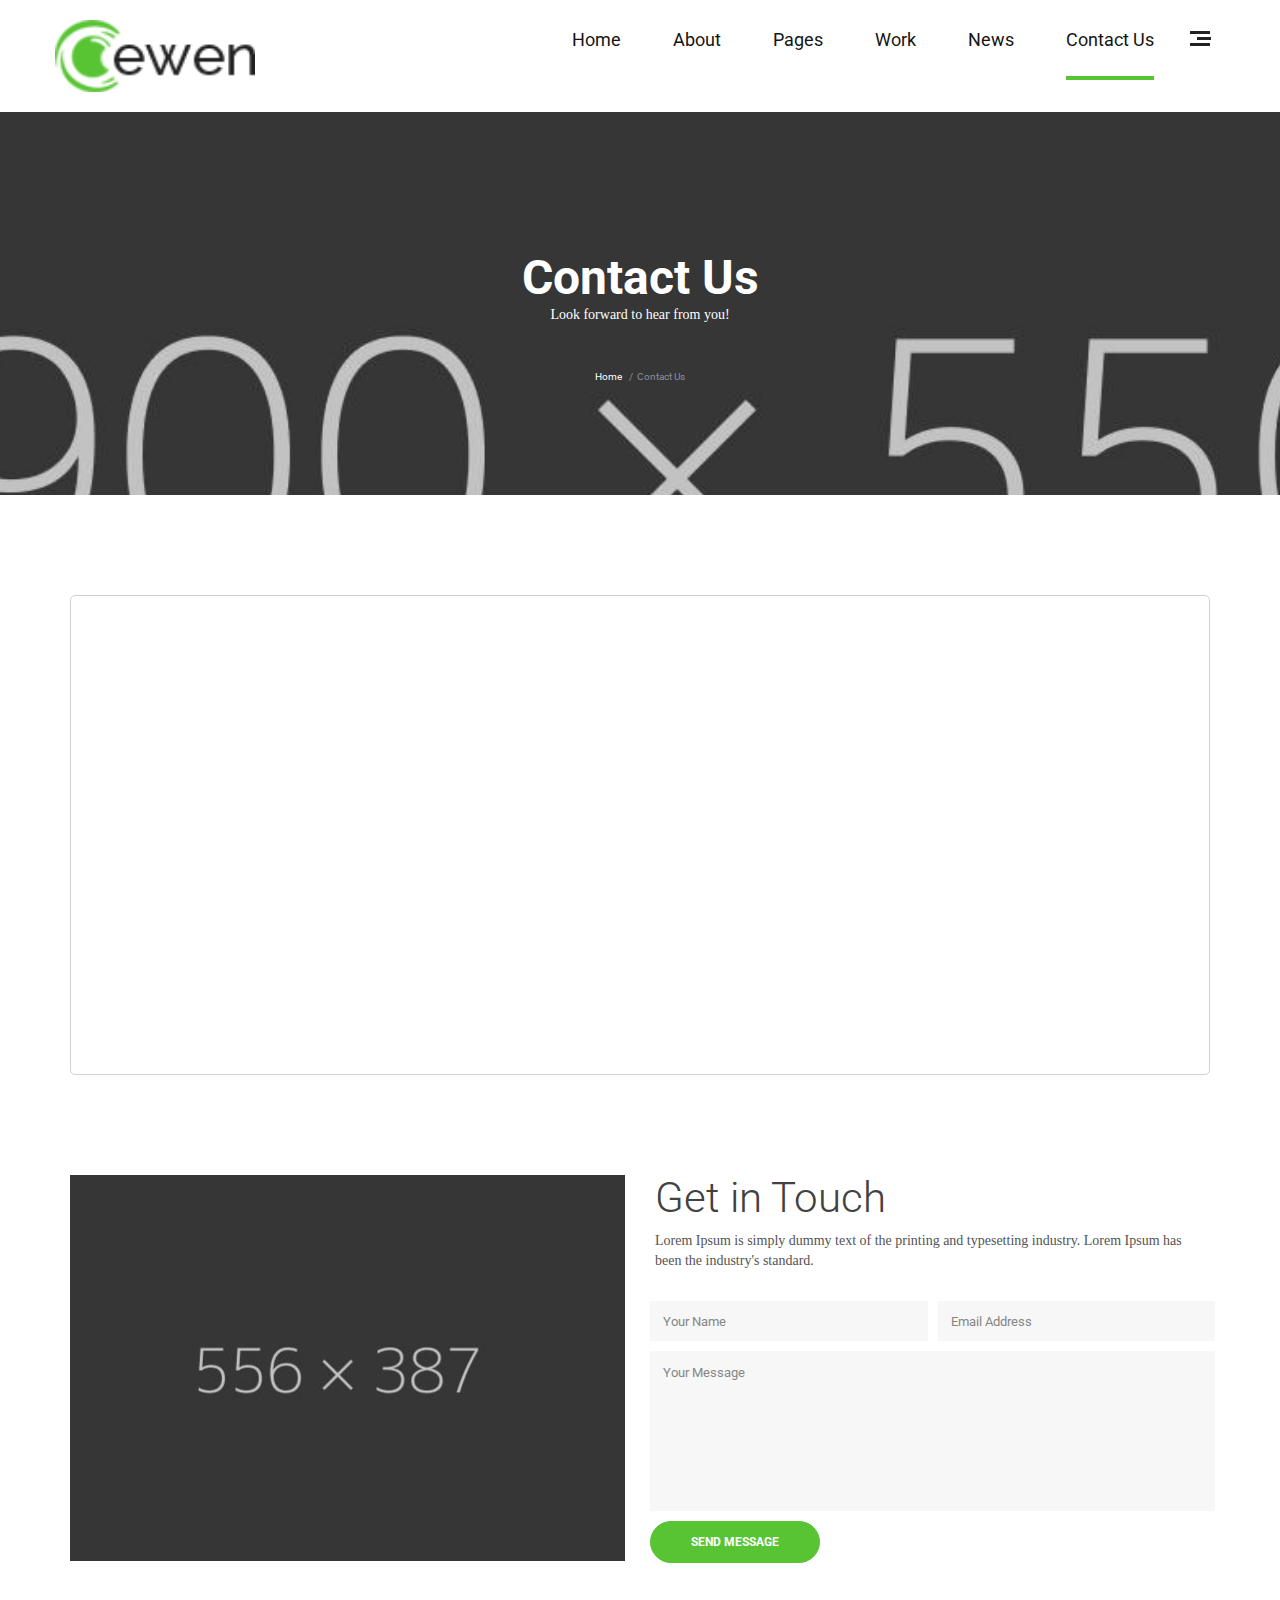
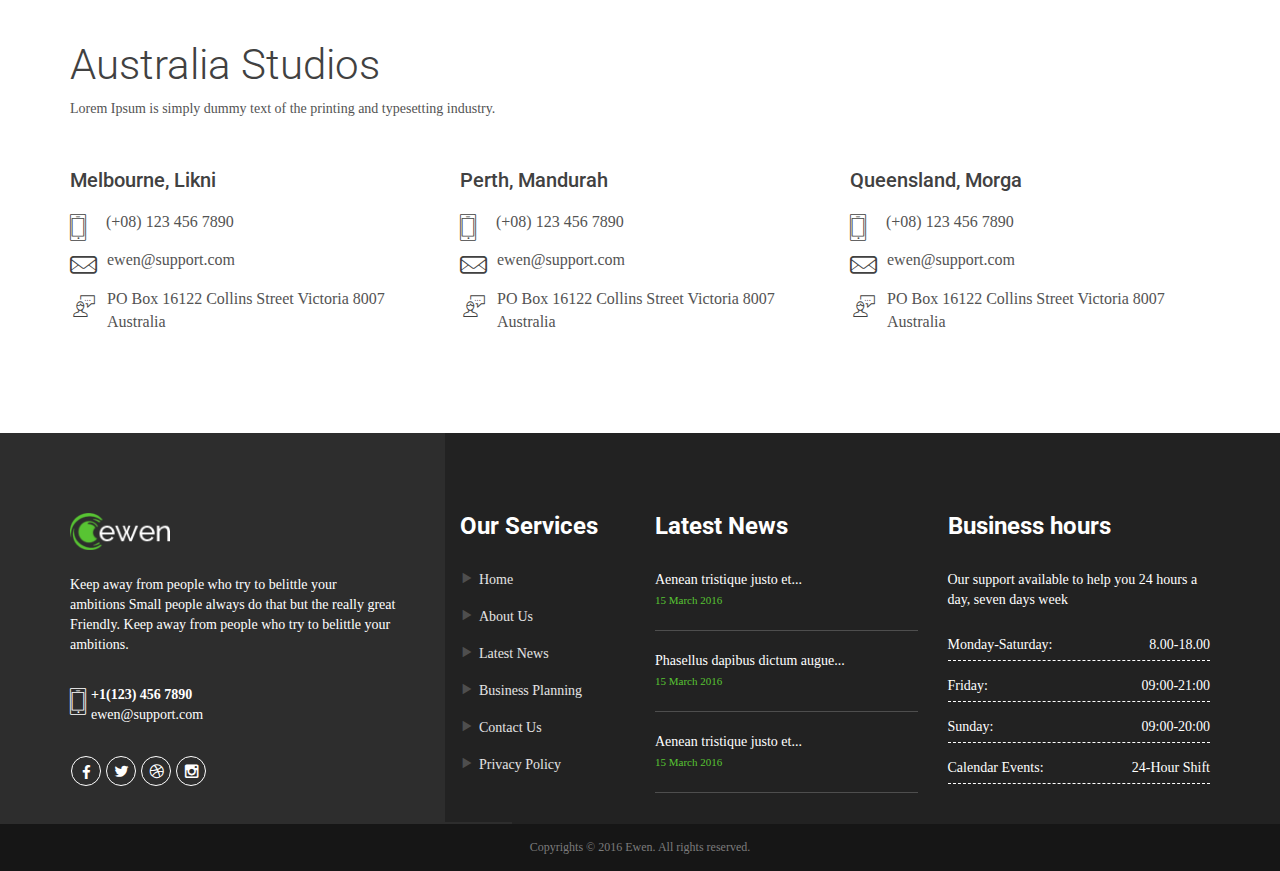
<file: contact.html>
<!DOCTYPE html>
<html lang="en">
<head>
<meta charset="utf-8">
<meta http-equiv="X-UA-Compatible" content="IE=edge">
<meta name="viewport" content="width=device-width, initial-scale=1, user-scalable=no">
<title>Ewen | Contact </title>
<link rel="stylesheet" type="text/css" href="css/bootstrap.min.css">
<link rel="stylesheet" type="text/css" href="css/font-awesome.min.css">
<link rel="stylesheet" type="text/css" href="css/ewen-icons.css">
<link rel="stylesheet" type="text/css" href="css/animate.min.css">
<link rel="stylesheet" type="text/css" href="css/cubeportfolio.min.css">
<link rel="stylesheet" type="text/css" href="css/owl.carousel.css">
<link rel="stylesheet" type="text/css" href="css/owl.transitions.css">
<link rel="stylesheet" type="text/css" href="css/settings.css">
<link rel="stylesheet" type="text/css" href="css/bootsnav.css">
<link rel="stylesheet" type="text/css" href="css/jquery.fancybox.css">
<link rel="stylesheet" type="text/css" href="css/loader.css">
<link rel="stylesheet" type="text/css" href="css/style.css">
<link rel="icon" href="images/favicon.png"> 
<!--[if lt IE 9]>
<script src="https://oss.maxcdn.com/html5shiv/3.7.2/html5shiv.min.js"></script>
<script src="https://oss.maxcdn.com/respond/1.4.2/respond.min.js"></script>
<![endif]-->
</head>

<body>

  
<!-- LOADER -->
<div class="loader">
  <div class="loader_inner">
    <div class="la-ball-circus">
     <div></div>
     <div></div>
     <div></div>
     <div></div>
     <div></div>
    </div>
  </div>
</div>
<!--LOADER Ends-->


  
<header class="defaultwhite">
    <nav class="navbar navbar-default navbar-sticky bootsnav">
      <div class="container">
      <div id="menu_bars" class="right">
        <span class="t1"></span>
        <span class="t2"></span>
        <span class="t3"></span>
      </div>
      <div class="navbar-header">
        <button type="button" class="navbar-toggle" data-toggle="collapse" data-target="#navbar-menu">
        <i class="fa fa-bars"></i>
        </button>
        <a class="navbar-brand" href="index3.html">
        <img src="images/logo-black.png" class="logo logo-scrolled" alt="">
        </a>
      </div>
      <div class="collapse navbar-collapse" id="navbar-menu">
        <ul class="nav navbar-nav navbar-right" data-in="slideIn" data-out="fadeOut">
          <li class="dropdown megamenu-fw">
            <a href="#" class="dropdown-toggle" data-toggle="dropdown">Home</a>
            <ul class="dropdown-menu megamenu-content" role="menu">
              <li>
                <div class="row">
                  <div class="col-menu col-md-3">
                    <h6 class="title">Home Versions</h6>
                    <div class="content">
                      <ul class="menu-col">
                        <li><a href="index.html">Classic Version</a></li>
                        <li><a href="index2.html">Studio / Agency</a></li>
                        <li><a href="index3.html">Corporate / Business</a></li>
                        <li><a href="index4.html">Medical Industry </a></li>
                      </ul>
                    </div>
                  </div>
                  <div class="col-menu col-md-3">
                    <h6 class="title hidden">Pages</h6>
                    <div class="content">
                      <ul class="menu-col">
                        <li><a href="index5.html">Minimal Portfolio </a></li>
                        <li><a href="index6.html">Education / University </a></li>
                        <li><a href="index7.html">Video Background</a></li>
                        <li><a href="index8.html">Construction</a></li> 
                      </ul>
                    </div>
                  </div>
                  <div class="col-menu col-md-3">
                    <h6 class="title hidden">Pages</h6>
                    <div class="content">
                      <ul class="menu-col">
                        <li><a href="index9.html"> Fashion Industry</a></li>
                        <li><a href="index10.html">Parallax Version </a></li>
                        <li><a href="index11.html">Carousel Slider</a></li>
                        <li><a href="index12.html">SPA / Saloon </a></li>
                      </ul>
                    </div>
                  </div>
                  <div class="col-menu col-md-3">
                    <h6 class="title hidden">Pages</h6>
                    <div class="content">
                      <ul class="menu-col">
                        <li><a href="index13.html">Food / Restaurant </a></li>
                        <li><a href="index14.html">Hosting Company </a></li>
                        <li><a href="index15.html">Finance</a></li>
                      </ul>
                    </div>
                  </div>
                </div>
              </li>
            </ul>
          </li>
          <li><a href="about.html">About</a></li>
          <li class="dropdown">
            <a href="#." class="dropdown-toggle" data-toggle="dropdown">pages</a>
            <ul class="dropdown-menu">
              <li><a href="service.html">Services</a></li>
              <li><a href="pricing.html">Pricing Table</a></li>
              <li><a href="faq.html">Faq's</a></li>
              <li><a href="404.html">Error</a></li>
            </ul>
          </li>
          <li><a href="portfolio.html">Work</a></li> 
          <li class="dropdown">
                <a href="#." class="dropdown-toggle" data-toggle="dropdown">News</a>
                <ul class="dropdown-menu">
                  <li><a href="news.html">News 01</a></li>
                  <li><a href="news2.html">News 02</a></li>
                  <li><a href="news_detail.html">News Detais</a></li>
                </ul>
              </li>
          <li class="last active"><a href="contact.html">Contact Us</a></li>
        </ul>
      </div>
      <div class="sidebar_menu">
        <nav class="pushmenu pushmenu-right">
          <a class="push-logo" href="index.html"><img src="images/logo-black.png" alt="logo"></a>
          <ul class="push_nav centered">
            <li><a href="index.html">Home</a></li>
            <li><a href="about.html">About</a></li>
            <li class="dropdown clearfix">
              <a href="#." class="dropdown-toggle" data-toggle="dropdown">Pages</a>
              <ul class="dropdown-menu clearfix">
                <li><a href="service.html">Services</a></li>
                <li><a href="pricing.html">Pricing Table</a></li>
                <li><a href="faq.html">Faq</a></li>
                <li><a href="404.html">Error</a></li>
              </ul>
            </li>
            <li><a href="portfolio.html">Work</a></li>
            <li class="dropdown clearfix">
              <a href="#." class="dropdown-toggle" data-toggle="dropdown">News</a>
              <ul class="dropdown-menu clearfix">
                <li><a href="news.html">News 01</a></li>
                <li><a href="news2.html">News 02</a></li>
                <li><a href="news_detail.html">News Details</a></li>
              </ul>
            </li>
            <li><a href="contact.html">Contact Us</a></li>
          </ul>
          <div class="clearfix"></div>
          <ul class="social bottom20 top20">
            <li><a href="#."><i class="fa fa-facebook"></i></a></li>
            <li><a href="#."><i class="icon-twitter4"></i></a></li>
            <li><a href="#."><i class="icon-google"></i></a></li>
            <li><a href="#."><i class="icon-dribbble4"></i></a></li>
          </ul>
        </nav>
      </div>
      </div>
    </nav>
</header>      




<!-- Page Header -->
<section class="padding page_header page_header_two">
  <div class="container">
    <div class="row">
      <div class="col-sm-12 text-center">
        <h1 class="text-capitalize top40">Contact Us</h1>
        <p class="bottom30">Look forward to hear from you!</p>
        <ul class="breadcrumb_link">
          <li><a href="#.">Home</a></li>
          <li class="active">Contact Us</li>
        </ul>
      </div>
    </div>
  </div>
</section>
<!-- Page Header ends -->



<!-- Contact US -->
<section id="contact-us" class="padding">
  <div class="container">
    <div class="row">
      <div class="col-sm-12 margin_bottom">
        <div id="map_wrapper">
          <div id="map_canvas"></div>
        </div>
      </div>
    </div>
    <div class="row">
      <div class="col-md-6 col-sm-6 wow fadeInLeft" data-wow-delay="500ms">
        <div class="image bottom80">
          <img src="images/contact.jpg" alt="contact">
        </div>
      </div>
      <div class="col-md-6 col-sm-6 bottom80 wow fadeInRight" data-wow-delay="600ms">
        <h2>Get in Touch</h2>
        <p class="top10 bottom30">Lorem Ipsum is simply dummy text of the printing and typesetting industry. Lorem Ipsum has been the industry's standard.</p>
        <form class="callus">
          <div class="row">
            <div class="col-sm-6">
              <div class="form-group">
                <input type="text" class="form-control" placeholder="Your Name">
              </div>
            </div>
            <div class="col-sm-6">
              <div class="form-group">
                <input type="email" class="form-control" placeholder="Email Address">
              </div>
            </div>
            <div class="col-sm-12">
              <div class="form-group">
                <textarea class="form-control" placeholder="Your Message"></textarea>
              </div>
              <a href="#." class="btn_border btn_default active">send message</a>
            </div>
          </div>
        </form>
      </div>
    </div>
    <div class="row">
      <div class="col-sm-12">
        <h2>Australia Studios</h2>
        <p class="top10">Lorem Ipsum is simply dummy text of the printing and typesetting industry.</p>
      </div>
      <div class="col-sm-4 address top40 wow fadeIn" data-wow-delay="300ms">
        <h4 class="bottom20">Melbourne, Likni</h4>
        <div class="locations">
          <span><i class="icon-phone2"></i></span>
          <p><span>(+08) 123 456 7890</span></p>
        </div>
        <div class="locations">
          <span><i class="icon-mail"></i></span>
          <p><a href="#.">ewen@support.com</a></p>
        </div>
        <div class="locations">
          <span><i class="icon-icons214"></i></span>
          <p>PO Box 16122 Collins Street
            Victoria 8007 Australia
          </p>
        </div>
      </div>
      <div class="col-sm-4 address top40 wow fadeIn" data-wow-delay="500ms">
        <h4 class="bottom20">Perth, Mandurah</h4>
        <div class="locations">
          <span><i class="icon-phone2"></i></span>
          <p><span>(+08) 123 456 7890</span></p>
        </div>
        <div class="locations">
          <span><i class="icon-mail"></i></span>
          <p><a href="#.">ewen@support.com</a></p>
        </div>
        <div class="locations">
          <span><i class="icon-icons214"></i></span>
          <p>PO Box 16122 Collins Street
            Victoria 8007 Australia
          </p>
        </div>
      </div>
      <div class="col-sm-4 address top40 wow fadeIn" data-wow-delay="600ms">
        <h4 class="bottom20">Queensland, Morga</h4>
        <div class="locations">
          <span><i class="icon-phone2"></i></span>
          <p><span>(+08) 123 456 7890</span></p>
        </div>
        <div class="locations">
          <span><i class="icon-mail"></i></span>
          <p><a href="#.">ewen@support.com</a></p>
        </div>
        <div class="locations">
          <span><i class="icon-icons214"></i></span>
          <p>PO Box 16122 Collins Street
            Victoria 8007 Australia
          </p>
        </div>
      </div>
    </div>
  </div>
</section>
<!--Contact US Ends-->


<!--FOOTER-->
<footer class="dark">
  <div class="container">
    <div class="row">
      <div class="col-sm-6 col-md-4 foot_panel">
        <a href="index.html" class="footer_logo"><img src="images/logo.png" alt="logo" class="bottom25"></a>
        <p class="bottom30">Keep away from people who try to belittle your<br> ambitions Small people always do that but the really 
          great Friendly. Keep away from people who try to belittle your ambitions.
        </p>
        <div class="locations bottom30">
          <span><i class="icon-phone2"></i></span>
          <p><span>+1(123) 456 7890</span> <a href="#.">ewen@support.com</a></p>
        </div>
        <ul class="social white">
          <li><a href="#"><i class="fa fa-facebook"></i></a></li>
          <li><a href="#"><i class="icon-twitter4"></i></a></li>
          <li><a href="#"><i class="icon-dribbble4"></i></a></li>
          <li><a href="#"><i class="icon-instagram"></i></a></li>
        </ul>
      </div>
      <div class="col-sm-6 col-md-2 foot_panel">
        <h3 class="bottom30">Our Services</h3>
        <ul class="links">
          <li><a href="#."><i class="icon-play3"></i>Home</a></li>
          <li><a href="#."><i class="icon-play3"></i>About Us</a></li>
          <li><a href="#."><i class="icon-play3"></i>Latest News</a></li>
          <li><a href="#."><i class="icon-play3"></i>Business Planning</a></li>
          <li><a href="#."><i class="icon-play3"></i>Contact Us</a></li>
          <li><a href="#."><i class="icon-play3"></i>Privacy Policy</a></li>
        </ul>
      </div>
      <div class="col-sm-6 col-md-3 foot_panel">
        <h3 class="bottom30">Latest News</h3>
        <ul class="latest_news white">
          <li><a href="#.">Aenean tristique justo et...</a><span class="date">15 March 2016</span></li>
          <li><a href="#.">Phasellus dapibus dictum augue...</a><span class="date">15 March 2016</span></li>
          <li><a href="#.">Aenean tristique justo et...</a><span class="date">15 March 2016</span></li>
        </ul>
      </div>
      <div class="col-sm-6 col-md-3 foot_panel">
        <h3 class="bottom30">Business hours</h3>
        <p class="bottom20">Our support available to help you 24
          hours a day, seven days week
        </p>
        <ul class="hours_wigdet white">
          <li>Monday-Saturday: <span>8.00-18.00</span></li>
          <li>Friday:<span>09:00-21:00</span></li>
          <li>Sunday: <span>09:00-20:00</span></li>
          <li>Calendar Events: <span>24-Hour Shift</span></li>
        </ul>
      </div>
    </div>
  </div>
</footer>
<div class="copyright dark">
  <div class="container">
    <div class="row">
      <div class="col-sm-12 text-center">
        <p>Copyrights &copy; 2016  Ewen. All rights reserved.</p>
      </div>
    </div>
  </div>
</div>


<script src="js/jquery-2.2.3.js"></script>
<script src="http://maps.google.com/maps/api/js?key=AIzaSyAOBKD6V47-g_3opmidcmFapb3kSNAR70U" type="text/javascript"></script>
<script src="js/map.js"></script>
<script src="js/bootstrap.min.js"></script>
<script src="js/jquery.parallax-1.1.3.js"></script>
<script src="js/jquery.appear.js"></script>
<script src="js/bootsnav.js"></script>
<script src="js/jquery.cubeportfolio.min.js"></script>
<script src="js/owl.carousel.min.js"></script>
<script src="js/jquery.countTo.js"></script>
<script src="js/jquery.fancybox.js"></script>
<script src="js/jquery.fancybox-media.js"></script>
<script src="js/jquery.themepunch.tools.min.js"></script>
<script src="js/jquery.themepunch.revolution.min.js"></script>
<script src="js/jquery.themepunch.revolution.min.js"></script>
<script src="js/revolution.extension.actions.min.js"></script>
<script src="js/revolution.extension.layeranimation.min.js"></script>
<script src="js/revolution.extension.navigation.min.js"></script>
<script src="js/revolution.extension.parallax.min.js"></script>
<script src="js/revolution.extension.slideanims.min.js"></script>
<script src="js/revolution.extension.kenburn.min.js"></script>
<script src="js/revolution.extension.video.min.js"></script>
<script src="js/wow.min.js"></script>
<script src="js/counter.js"></script>
<script src="js/functions.js"></script>

</body>
</html>
</file>
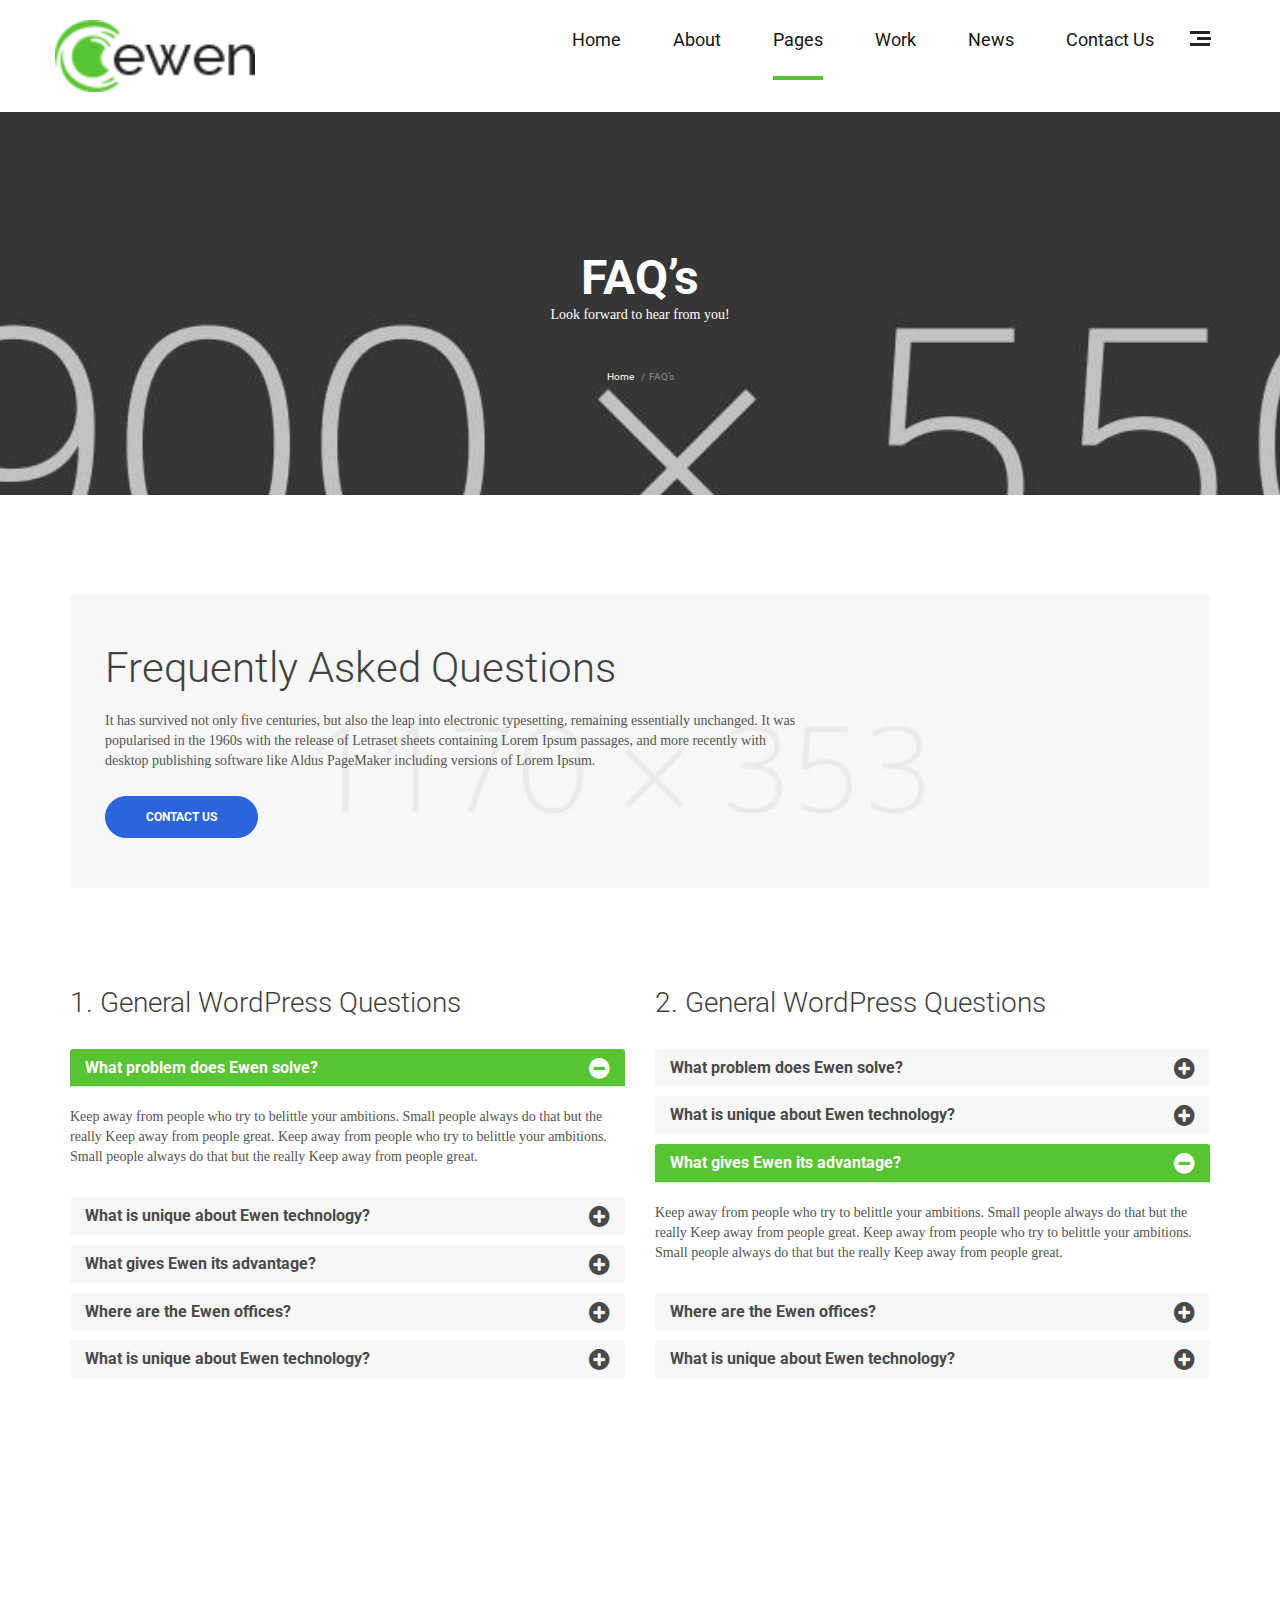
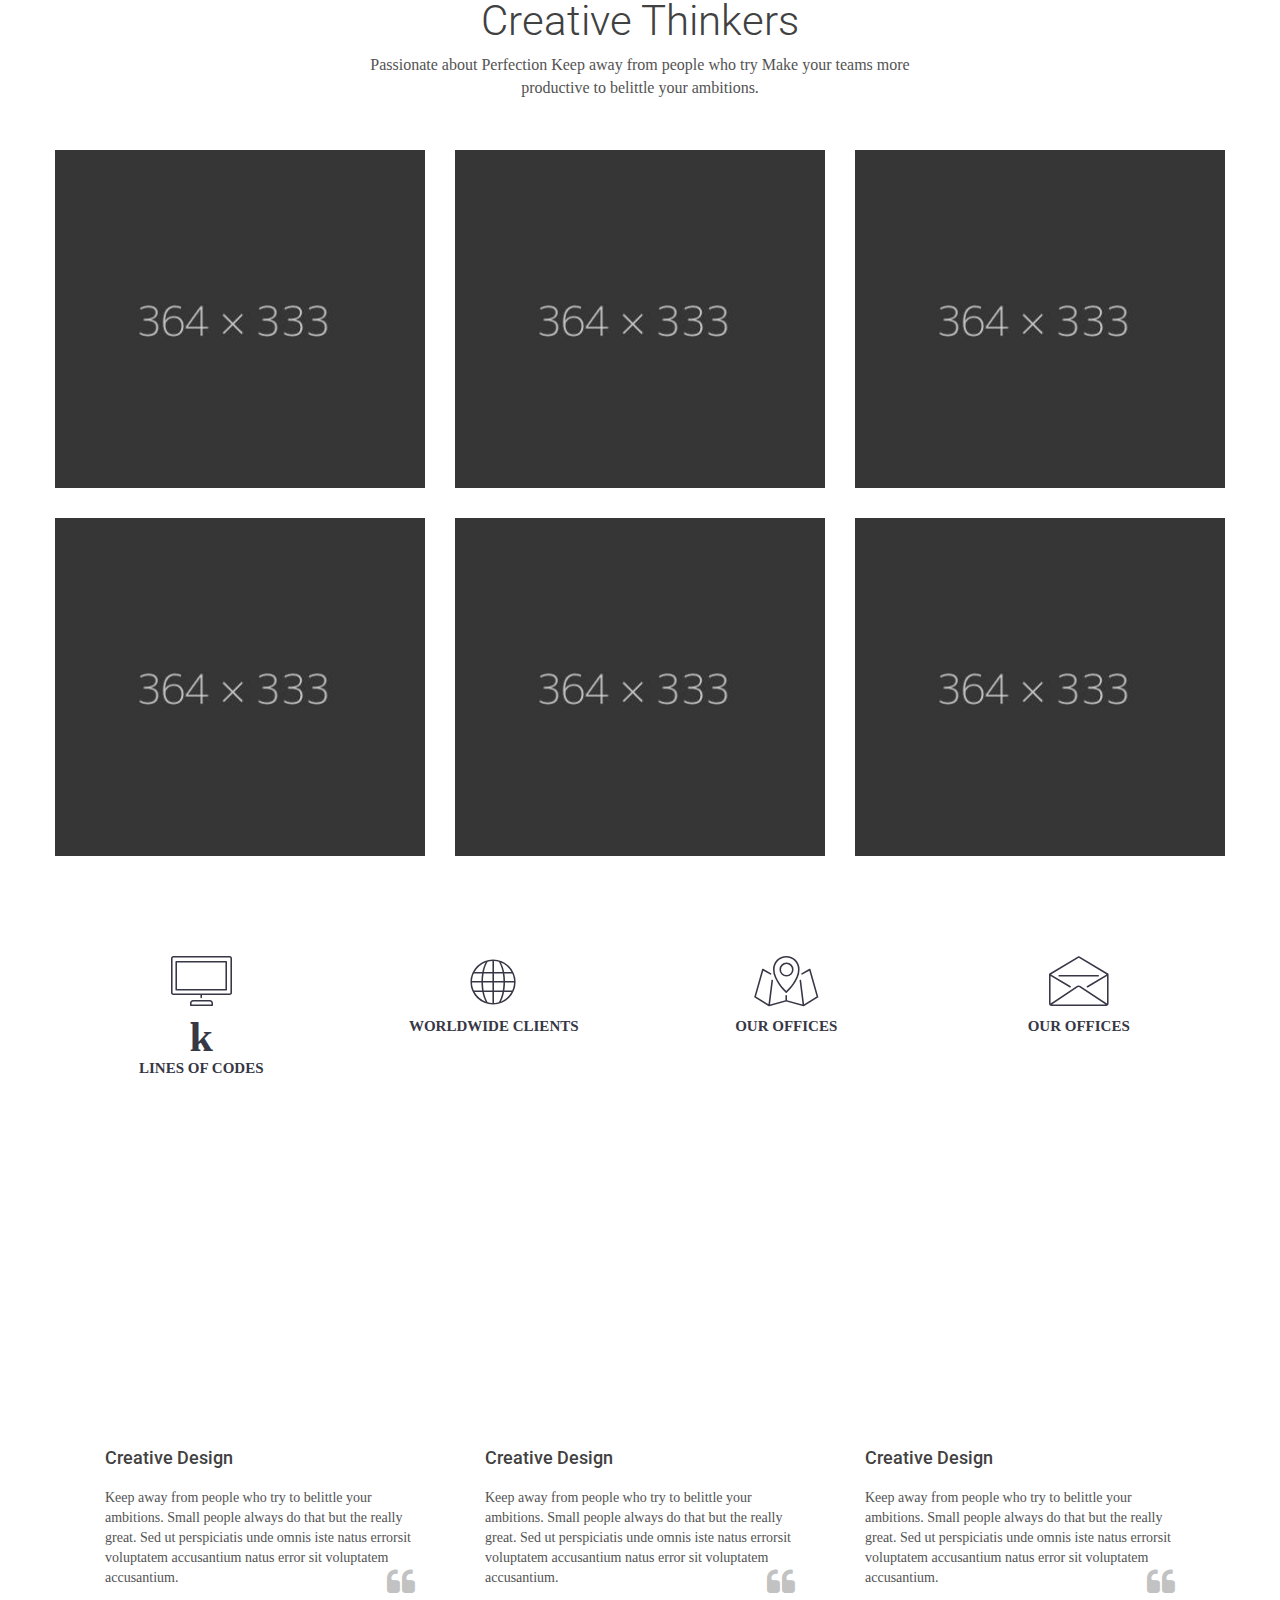
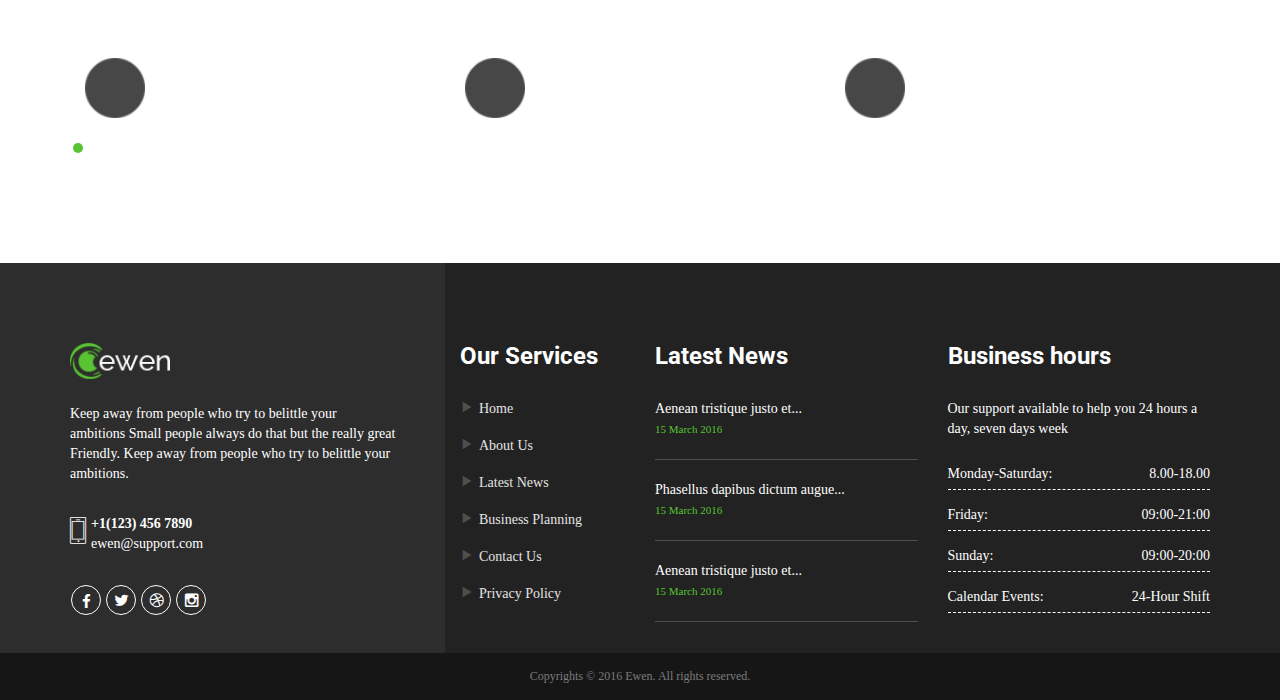
<file: faq.html>
<!DOCTYPE html>
<html lang="en">
<head>
<meta charset="utf-8">
<meta http-equiv="X-UA-Compatible" content="IE=edge">
<meta name="viewport" content="width=device-width, initial-scale=1, user-scalable=no">
<title>Ewen | FAQ’s</title>
<link rel="stylesheet" type="text/css" href="css/bootstrap.min.css">
<link rel="stylesheet" type="text/css" href="css/font-awesome.min.css">
<link rel="stylesheet" type="text/css" href="css/ewen-icons.css">
<link rel="stylesheet" type="text/css" href="css/animate.min.css">
<link rel="stylesheet" type="text/css" href="css/cubeportfolio.min.css">
<link rel="stylesheet" type="text/css" href="css/owl.carousel.css">
<link rel="stylesheet" type="text/css" href="css/owl.transitions.css">
<link rel="stylesheet" type="text/css" href="css/settings.css">
<link rel="stylesheet" type="text/css" href="css/bootsnav.css">
<link rel="stylesheet" type="text/css" href="css/jquery.fancybox.css">
<link rel="stylesheet" type="text/css" href="css/loader.css">
<link rel="stylesheet" type="text/css" href="css/style.css">
<link rel="icon" href="images/favicon.png"> 
<!--[if lt IE 9]>
<script src="https://oss.maxcdn.com/html5shiv/3.7.2/html5shiv.min.js"></script>
<script src="https://oss.maxcdn.com/respond/1.4.2/respond.min.js"></script>
<![endif]-->
</head>

<body>

  
<!-- LOADER -->
<div class="loader">
  <div class="loader_inner">
    <div class="la-ball-circus">
     <div></div>
     <div></div>
     <div></div>
     <div></div>
     <div></div>
    </div>
  </div>
</div>
<!--LOADER Ends-->


  
<header class="defaultwhite">
    <nav class="navbar navbar-default navbar-sticky bootsnav">
      <div class="container">
      <div id="menu_bars" class="right">
        <span class="t1"></span>
        <span class="t2"></span>
        <span class="t3"></span>
      </div>
      <div class="navbar-header">
        <button type="button" class="navbar-toggle" data-toggle="collapse" data-target="#navbar-menu">
        <i class="fa fa-bars"></i>
        </button>
        <a class="navbar-brand" href="index3.html">
        <img src="images/logo-black.png" class="logo logo-scrolled" alt="">
        </a>
      </div>
      <div class="collapse navbar-collapse" id="navbar-menu">
        <ul class="nav navbar-nav navbar-right" data-in="slideIn" data-out="fadeOut">
          <li class="dropdown megamenu-fw">
            <a href="#" class="dropdown-toggle" data-toggle="dropdown">Home</a>
            <ul class="dropdown-menu megamenu-content" role="menu">
              <li>
                <div class="row">
                  <div class="col-menu col-md-3">
                    <h6 class="title">Home Versions</h6>
                    <div class="content">
                      <ul class="menu-col">
                        <li><a href="index.html">Classic Version</a></li>
                        <li><a href="index2.html">Studio / Agency</a></li>
                        <li><a href="index3.html">Corporate / Business</a></li>
                        <li><a href="index4.html">Medical Industry </a></li>
                      </ul>
                    </div>
                  </div>
                  <div class="col-menu col-md-3">
                    <h6 class="title hidden">Pages</h6>
                    <div class="content">
                      <ul class="menu-col">
                        <li><a href="index5.html">Minimal Portfolio </a></li>
                        <li><a href="index6.html">Education / University </a></li>
                        <li><a href="index7.html">Video Background</a></li>
                        <li><a href="index8.html">Construction</a></li> 
                      </ul>
                    </div>
                  </div>
                  <div class="col-menu col-md-3">
                    <h6 class="title hidden">Pages</h6>
                    <div class="content">
                      <ul class="menu-col">
                        <li><a href="index9.html"> Fashion Industry</a></li>
                        <li><a href="index10.html">Parallax Version </a></li>
                        <li><a href="index11.html">Carousel Slider</a></li>
                        <li><a href="index12.html">SPA / Saloon </a></li>
                      </ul>
                    </div>
                  </div>
                  <div class="col-menu col-md-3">
                    <h6 class="title hidden">Pages</h6>
                    <div class="content">
                      <ul class="menu-col">
                        <li><a href="index13.html">Food / Restaurant </a></li>
                        <li><a href="index14.html">Hosting Company </a></li>
                        <li><a href="index15.html">Finance</a></li>
                      </ul>
                    </div>
                  </div>
                </div>
              </li>
            </ul>
          </li>
          <li><a href="about.html">About</a></li>
          <li class="dropdown active">
            <a href="#." class="dropdown-toggle" data-toggle="dropdown">pages</a>
            <ul class="dropdown-menu">
              <li><a href="service.html">Services</a></li>
              <li><a href="pricing.html">Pricing Table</a></li>
              <li><a href="faq.html">Faq's</a></li>
              <li><a href="404.html">Error</a></li>
            </ul>
          </li>
          <li><a href="portfolio.html">Work</a></li> 
          <li class="dropdown">
                <a href="#." class="dropdown-toggle" data-toggle="dropdown">News</a>
                <ul class="dropdown-menu">
                  <li><a href="news.html">News 01</a></li>
                  <li><a href="news2.html">News 02</a></li>
                  <li><a href="news_detail.html">News Detais</a></li>
                </ul>
              </li>
          <li class="last"><a href="contact.html">Contact Us</a></li>
        </ul>
      </div>
      <div class="sidebar_menu">
        <nav class="pushmenu pushmenu-right">
          <a class="push-logo" href="index.html"><img src="images/logo-black.png" alt="logo"></a>
          <ul class="push_nav centered">
            <li><a href="index.html">Home</a></li>
            <li><a href="about.html">About</a></li>
            <li class="dropdown clearfix">
              <a href="#." class="dropdown-toggle" data-toggle="dropdown">Pages</a>
              <ul class="dropdown-menu clearfix">
                <li><a href="service.html">Services</a></li>
                <li><a href="pricing.html">Pricing Table</a></li>
                <li><a href="faq.html">Faq</a></li>
                <li><a href="404.html">Error</a></li>
              </ul>
            </li>
            <li><a href="portfolio.html">Work</a></li>
            <li class="dropdown clearfix">
              <a href="#." class="dropdown-toggle" data-toggle="dropdown">News</a>
              <ul class="dropdown-menu clearfix">
                <li><a href="news.html">News 01</a></li>
                <li><a href="news2.html">News 02</a></li>
                <li><a href="news_detail.html">News Details</a></li>
              </ul>
            </li>
            <li><a href="contact.html">Contact Us</a></li>
          </ul>
          <div class="clearfix"></div>
          <ul class="social bottom20 top20">
            <li><a href="#."><i class="fa fa-facebook"></i></a></li>
            <li><a href="#."><i class="icon-twitter4"></i></a></li>
            <li><a href="#."><i class="icon-google"></i></a></li>
            <li><a href="#."><i class="icon-dribbble4"></i></a></li>
          </ul>
        </nav>
      </div>
      </div>
    </nav>
</header>      




<!-- Page Header -->
<section class="padding page_header page_header_two">
  <div class="container">
    <div class="row">
      <div class="col-sm-12 text-center">
        <h1 class="text-capitalize top40">FAQ’s</h1>
        <p class="bottom30">Look forward to hear from you!</p>
        <ul class="breadcrumb_link">
          <li><a href="#.">Home</a></li>
          <li class="active">FAQ’s</li>
        </ul>
      </div>
    </div>
  </div>
</section>
<!-- Page Header ends -->






<!-- About -->
<section id="faq" class="padding">
  <div class="container">
  <div class="faq_title light">
  <div class="row">
  <div class="col-sm-8">
  
    <h2>Frequently Asked Questions</h2>
    <p class="top20 bottom25">It has survived not only five centuries, but also the leap into electronic typesetting, remaining essentially unchanged. It was popularised in the 1960s with the release of Letraset sheets containing Lorem Ipsum passages, and more recently with desktop publishing software like Aldus PageMaker including versions of Lorem Ipsum.</p>
    <a href="#." class="btn_default btn_fill_blue">contact us</a>
  </div>
  </div>
  </div>
  
  
    <div class="row">
  
      <div class="col-sm-6 margin_top">
        <h2 class="bottom30 faqHead">1. General WordPress Questions</h2>
        
  <div class="panel-group" id="accordion">
    <div class="panel panel-default">
        <div class="panel-heading">
            <h4 class="panel-title">
                <a class="accordion-toggle" data-toggle="collapse" data-parent="#accordion" href="#panel1">What problem does Ewen solve?</a>
            </h4>
        </div>
        <div id="panel1" class="panel-collapse collapse in">
            <div class="panel-body">
                <p class="nomargin">Keep away from people who try to belittle your ambitions. Small people always do that but the really Keep away from people  great. Keep away from people who try to belittle your ambitions. Small people always do that but the really Keep away from people  great.</p>
            </div>
        </div>
    </div>
    <div class="panel panel-default">
        <div class="panel-heading">
            <h4 class="panel-title">
                <a class="accordion-toggle" data-toggle="collapse" data-parent="#accordion" href="#panel2">What is unique about Ewen technology?</a>
            </h4>
        </div>
        <div id="panel2" class="panel-collapse collapse">
            <div class="panel-body">
                <p class="nomargin">Keep away from people who try to belittle your ambitions. Small people always do that but the really Keep away from people  great. Keep away from people who try to belittle your ambitions. Small people always do that but the really Keep away from people  great.</p>
            </div>
        </div>
    </div>
    <div class="panel panel-default">
        <div class="panel-heading">
            <h4 class="panel-title">
                <a class="accordion-toggle" data-toggle="collapse" data-parent="#accordion" href="#panel3">What gives Ewen its advantage?</a>
            </h4>
        </div>
        <div id="panel3" class="panel-collapse collapse">
            <div class="panel-body">
                <p class="nomargin">Keep away from people who try to belittle your ambitions. Small people always do that but the really Keep away from people  great. Keep away from people who try to belittle your ambitions. Small people always do that but the really Keep away from people  great.</p>
            </div>
        </div>
    </div>
    <div class="panel panel-default">
        <div class="panel-heading">
            <h4 class="panel-title">
                <a class="accordion-toggle" data-toggle="collapse" data-parent="#accordion" href="#panel4">Where are the Ewen offices?</a>
            </h4>
        </div>
        <div id="panel4" class="panel-collapse collapse">
            <div class="panel-body">
                <p class="nomargin">Keep away from people who try to belittle your ambitions. Small people always do that but the really Keep away from people  great. Keep away from people who try to belittle your ambitions. Small people always do that but the really Keep away from people  great.</p>
            </div>
        </div>
    </div>
    <div class="panel panel-default">
        <div class="panel-heading">
            <h4 class="panel-title">
                <a class="accordion-toggle" data-toggle="collapse" data-parent="#accordion" href="#panel5">What is unique about Ewen technology?</a>
            </h4>
        </div>
        <div id="panel5" class="panel-collapse collapse">
            <div class="panel-body">
                <p class="nomargin">Keep away from people who try to belittle your ambitions. Small people always do that but the really Keep away from people  great. Keep away from people who try to belittle your ambitions. Small people always do that but the really Keep away from people  great.</p>
            </div>
        </div>
    </div>
</div>
        
        
        
        
      </div>
      <div class="col-sm-6 margin_top">
        <h2 class="bottom30 faqHead">2. General WordPress Questions</h2>
        <div class="panel-group" id="accordionTwo">
    <div class="panel panel-default">
        <div class="panel-heading">
            <h4 class="panel-title">
                <a class="accordion-toggle" data-toggle="collapse" data-parent="#accordionTwo" href="#panelsix">What problem does Ewen solve?</a>
            </h4>
        </div>
        <div id="panelsix" class="panel-collapse collapse">
            <div class="panel-body">
                <p class="nomargin">Keep away from people who try to belittle your ambitions. Small people always do that but the really Keep away from people  great. Keep away from people who try to belittle your ambitions. Small people always do that but the really Keep away from people  great.</p>
            </div>
        </div>
    </div>
    <div class="panel panel-default">
        <div class="panel-heading">
            <h4 class="panel-title">
                <a class="accordion-toggle" data-toggle="collapse" data-parent="#accordionTwo" href="#panelseven">What is unique about Ewen technology?</a>
            </h4>
        </div>
        <div id="panelseven" class="panel-collapse collapse">
            <div class="panel-body">
                <p class="nomargin">Keep away from people who try to belittle your ambitions. Small people always do that but the really Keep away from people  great. Keep away from people who try to belittle your ambitions. Small people always do that but the really Keep away from people  great.</p>
            </div>
        </div>
    </div>
    <div class="panel panel-default">
        <div class="panel-heading">
            <h4 class="panel-title">
                <a class="accordion-toggle" data-toggle="collapse" data-parent="#accordionTwo" href="#paneleight">What gives Ewen its advantage?</a>
            </h4>
        </div>
        <div id="paneleight" class="panel-collapse collapse in">
            <div class="panel-body">
                <p class="nomargin">Keep away from people who try to belittle your ambitions. Small people always do that but the really Keep away from people  great. Keep away from people who try to belittle your ambitions. Small people always do that but the really Keep away from people  great.</p>
            </div>
        </div>
    </div>
    <div class="panel panel-default">
        <div class="panel-heading">
            <h4 class="panel-title">
                <a class="accordion-toggle" data-toggle="collapse" data-parent="#accordionTwo" href="#panelnine">Where are the Ewen offices?</a>
            </h4>
        </div>
        <div id="panelnine" class="panel-collapse collapse">
            <div class="panel-body">
                <p class="nomargin">Keep away from people who try to belittle your ambitions. Small people always do that but the really Keep away from people  great. Keep away from people who try to belittle your ambitions. Small people always do that but the really Keep away from people  great.</p>
            </div>
        </div>
    </div>
    <div class="panel panel-default">
        <div class="panel-heading">
            <h4 class="panel-title">
                <a class="accordion-toggle" data-toggle="collapse" data-parent="#accordionTwo" href="#panelten">What is unique about Ewen technology?</a>
            </h4>
        </div>
        <div id="panelten" class="panel-collapse collapse">
            <div class="panel-body">
                <p class="nomargin">Keep away from people who try to belittle your ambitions. Small people always do that but the really Keep away from people  great. Keep away from people who try to belittle your ambitions. Small people always do that but the really Keep away from people  great.</p>
            </div>
        </div>
    </div>
</div>
        
        
      </div>
    </div>
  </div>
</section>
<!--About Ends-->



<!--About gallery-->
<section id="gallery" class="padding_top">
  <div class="container">
    <div class="row text-center">
      <div class="col-md-3 col-sm-2"></div>
      <div class="col-md-6">
         <h2 class="text-capitalize">Creative Thinkers</h2>
         <p class="top10 title heading_space">Passionate about Perfection Keep away from people who try Make your teams more productive
to belittle your ambitions.</p>
      </div>
      <div class="col-md-3 col-sm-2"></div>
    </div>
    <div class="row">
      <div id="about-gallery" class="cbp">
        <div class="cbp-item">
          <img src="images/thinker-gallery1.jpg" alt="">
          <div class="overlay">
            <div class="centered text-center">
                <h3>Richard Stevens</h3>
                <p>Web Designer</p>
                <ul class="social white">
                  <li><a href="#."><i class="fa fa-facebook"></i></a></li>
                  <li><a href="#."><i class="icon-twitter4"></i></a></li>
                  <li><a href="#."><i class="icon-dribbble4"></i></a></li>
                </ul>
            </div>
          </div>
        </div>
        <div class="cbp-item">
          <img src="images/thinker-gallery2.jpg" alt="">
          <div class="overlay">
            <div class="centered text-center">
                <h3>Richard Stevens</h3>
                <p>Web Designer</p>
                <ul class="social white">
                  <li><a href="#."><i class="fa fa-facebook"></i></a></li>
                  <li><a href="#."><i class="icon-twitter4"></i></a></li>
                  <li><a href="#."><i class="icon-dribbble4"></i></a></li>
                </ul>
            </div>
          </div>
        </div>
        <div class="cbp-item">
          <img src="images/thinker-gallery3.jpg" alt="">
          <div class="overlay">
            <div class="centered text-center">
                <h3>Richard Stevens</h3>
                <p>Web Designer</p>
                <ul class="social white">
                  <li><a href="#."><i class="fa fa-facebook"></i></a></li>
                  <li><a href="#."><i class="icon-twitter4"></i></a></li>
                  <li><a href="#."><i class="icon-dribbble4"></i></a></li>
                </ul>
            </div>
          </div>
        </div>
        <div class="cbp-item">
          <img src="images/thinker-gallery4.jpg" alt="">
          <div class="overlay">
            <div class="centered text-center">
                <h3>Richard Stevens</h3>
                <p>Web Designer</p>
                <ul class="social white">
                  <li><a href="#."><i class="fa fa-facebook"></i></a></li>
                  <li><a href="#."><i class="icon-twitter4"></i></a></li>
                  <li><a href="#."><i class="icon-dribbble4"></i></a></li>
                </ul>
            </div>
          </div>
        </div>
        <div class="cbp-item">
          <img src="images/thinker-gallery5.jpg" alt="">
          <div class="overlay">
            <div class="centered text-center">
                <h3>Richard Stevens</h3>
                <p>Web Designer</p>
                <ul class="social white">
                  <li><a href="#."><i class="fa fa-facebook"></i></a></li>
                  <li><a href="#."><i class="icon-twitter4"></i></a></li>
                  <li><a href="#."><i class="icon-dribbble4"></i></a></li>
                </ul>
            </div>
          </div>
        </div>
        <div class="cbp-item">
          <img src="images/thinker-gallery6.jpg" alt="">
          <div class="overlay">
            <div class="centered text-center">
                <h3>Richard Stevens</h3>
                <p>Web Designer</p>
                <ul class="social white">
                  <li><a href="#."><i class="fa fa-facebook"></i></a></li>
                  <li><a href="#."><i class="icon-twitter4"></i></a></li>
                  <li><a href="#."><i class="icon-dribbble4"></i></a></li>
                </ul>
            </div>
          </div>
        </div>
      </div>
    </div>
  </div>
</section>
<!--About gallery-->



<!--Counters-->
<section id="counter" class="padding white">
  <h3 class="hidden">hidden</h3>
  <div class="container text-center">
    <div class="row">
      <div class="col-sm-3 col-xs-12 counters">
        <i class="icon-desktop"></i>
        <span class="count_nums value_formatter" data-to="4520" data-speed="2500">k</span>
        <p class="text-uppercase">Lines of Codes</p>
      </div>
      <div class="col-sm-3 col-xs-12 counters">
        <i class="icon-globe3"></i>
        <span class="count_nums value_formatter" data-to="350" data-speed="2500"></span>
        <p class="text-uppercase">Worldwide clients</p>
      </div>
      <div class="col-sm-3 col-xs-12 counters">
        <i class="icon-map"></i>
        <span class="count_nums earth"  data-to="05" data-speed="2500"></span>
        <p class="text-uppercase">our offices</p>
      </div>
      <div class="col-sm-3 col-xs-12 counters">
        <i class="icon-envelope"></i>
        <span class="count_nums value_formatter" data-to="05" data-speed="2500"></span>
        <p class="text-uppercase">our offices</p>
      </div>
    </div>
  </div>
</section>
<!--Counters ends-->




<!-- Happy Clients -->
<section id="client-bg" class="padding">
  <div class="container">
    <div class="row">
      <div class="col-sm-12 text-center">
        <h2 class="text-capitalize bottom10 white_t">Customer Feedback</h2>
        <p class="top10 title heading_space white_t">Passionate about Perfection Keep away from people who try Make your teams more productive
          to belittle your ambitions.
        </p>
        <div class="clearfix"></div>
        <div class="owl-carousel no_navigation" id="clients">
          <div class="item client_wrap">
            <div class="clients_shape">
              <h4 class="bottom20">Creative Design</h4>
              <p>Keep away from people who try to belittle your ambitions. Small people always do that but the really great. Sed ut perspiciatis unde omnis iste natus errorsit voluptatem accusantium natus error sit voluptatem accusantium.</p>
              <i class="fa fa-quote-left quoting"></i>
            </div>
            <div class="client_photo">
              <img src="images/happy-client1.png" alt="Happy Clients" width="59">
              <h6 class="text-uppercase">john smith</h6>
              <span>upwork, clien</span>
            </div>
          </div>
          <div class="item client_wrap">
            <div class="clients_shape">
              <h4 class="bottom20">Creative Design</h4>
              <p>Keep away from people who try to belittle your ambitions. Small people always do that but the really great. Sed ut perspiciatis unde omnis iste natus errorsit voluptatem accusantium natus error sit voluptatem accusantium.</p>
              <i class="fa fa-quote-left quoting"></i>
            </div>
            <div class="client_photo">
              <img src="images/happy-client2.png" alt="Happy Clients" width="59">
              <h6 class="text-uppercase">john smith</h6>
              <span>upwork, clien</span>
            </div>
          </div>
          <div class="item client_wrap">
            <div class="clients_shape">
              <h4 class="bottom20">Creative Design</h4>
              <p>Keep away from people who try to belittle your ambitions. Small people always do that but the really great. Sed ut perspiciatis unde omnis iste natus errorsit voluptatem accusantium natus error sit voluptatem accusantium.</p>
              <i class="fa fa-quote-left quoting"></i>
            </div>
            <div class="client_photo">
              <img src="images/happy-client3.png" alt="Happy Clients" width="59">
              <h6 class="text-uppercase">john smith</h6>
              <span>upwork, clien</span>
            </div>
          </div>
          <div class="item client_wrap">
            <div class="clients_shape">
              <h4 class="bottom20">Creative Design</h4>
              <p>Keep away from people who try to belittle your ambitions. Small people always do that but the really great. Sed ut perspiciatis unde omnis iste natus errorsit voluptatem accusantium natus error sit voluptatem accusantium.</p>
              <i class="fa fa-quote-left quoting"></i>
            </div>
            <div class="client_photo">
              <img src="images/happy-client1.png" alt="Happy Clients" width="59">
              <h6 class="text-uppercase">john smith</h6>
              <span>upwork, clien</span>
            </div>
          </div>
          <div class="item client_wrap">
            <div class="clients_shape">
              <h4 class="bottom20">Creative Design</h4>
              <p>Keep away from people who try to belittle your ambitions. Small people always do that but the really great. Sed ut perspiciatis unde omnis iste natus errorsit voluptatem accusantium natus error sit voluptatem accusantium.</p>
              <i class="fa fa-quote-left quoting"></i>
            </div>
            <div class="client_photo">
              <img src="images/happy-client2.png" alt="Happy Clients" width="59">
              <h6 class="text-uppercase">john smith</h6>
              <span>upwork, clien</span>
            </div>
          </div>
          <div class="item client_wrap">
            <div class="clients_shape">
              <h4 class="bottom20">Creative Design</h4>
              <p>Keep away from people who try to belittle your ambitions. Small people always do that but the really great. Sed ut perspiciatis unde omnis iste natus errorsit voluptatem accusantium natus error sit voluptatem accusantium.</p>
              <i class="fa fa-quote-left quoting"></i>
            </div>
            <div class="client_photo">
              <img src="images/happy-client3.png" alt="Happy Clients" width="59">
              <h6 class="text-uppercase">john smith</h6>
              <span>upwork, clien</span>
            </div>
          </div>
          <div class="item client_wrap">
            <div class="clients_shape">
              <h4 class="bottom20">Creative Design</h4>
              <p>Keep away from people who try to belittle your ambitions. Small people always do that but the really great. Sed ut perspiciatis unde omnis iste natus errorsit voluptatem accusantium natus error sit voluptatem accusantium.</p>
              <i class="fa fa-quote-left quoting"></i>
            </div>
            <div class="client_photo">
              <img src="images/happy-client1.png" alt="Happy Clients" width="59">
              <h6 class="text-uppercase">john smith</h6>
              <span>upwork, clien</span>
            </div>
          </div>
          <div class="item client_wrap">
            <div class="clients_shape">
              <h4 class="bottom20">Creative Design</h4>
              <p>Keep away from people who try to belittle your ambitions. Small people always do that but the really great. Sed ut perspiciatis unde omnis iste natus errorsit voluptatem accusantium natus error sit voluptatem accusantium.</p>
              <i class="fa fa-quote-left quoting"></i>
            </div>
            <div class="client_photo">
              <img src="images/happy-client2.png" alt="Happy Clients" width="59">
              <h6 class="text-uppercase">john smith</h6>
              <span>upwork, clien</span>
            </div>
          </div>
          <div class="item client_wrap">
            <div class="clients_shape">
              <h4 class="bottom20">Creative Design</h4>
              <p>Keep away from people who try to belittle your ambitions. Small people always do that but the really great. Sed ut perspiciatis unde omnis iste natus errorsit voluptatem accusantium natus error sit voluptatem accusantium.</p>
              <i class="fa fa-quote-left quoting"></i>
            </div>
            <div class="client_photo">
              <img src="images/happy-client3.png" alt="Happy Clients" width="59">
              <h6 class="text-uppercase">john smith</h6>
              <span>upwork, clien</span>
            </div>
          </div>
        </div>
      </div>
    </div>
  </div>
</section>
<!-- Happy Clients ends -->



<!--FOOTER-->
<footer class="dark">
  <div class="container">
    <div class="row">
      <div class="col-sm-6 col-md-4 foot_panel">
        <a href="index.html" class="footer_logo"><img src="images/logo.png" alt="logo" class="bottom25"></a>
        <p class="bottom30">Keep away from people who try to belittle your<br> ambitions Small people always do that but the really 
          great Friendly. Keep away from people who try to belittle your ambitions.
        </p>
        <div class="locations bottom30">
          <span><i class="icon-phone2"></i></span>
          <p><span>+1(123) 456 7890</span> <a href="#.">ewen@support.com</a></p>
        </div>
        <ul class="social white">
          <li><a href="#"><i class="fa fa-facebook"></i></a></li>
          <li><a href="#"><i class="icon-twitter4"></i></a></li>
          <li><a href="#"><i class="icon-dribbble4"></i></a></li>
          <li><a href="#"><i class="icon-instagram"></i></a></li>
        </ul>
      </div>
      <div class="col-sm-6 col-md-2 foot_panel">
        <h3 class="bottom30">Our Services</h3>
        <ul class="links">
          <li><a href="#."><i class="icon-play3"></i>Home</a></li>
          <li><a href="#."><i class="icon-play3"></i>About Us</a></li>
          <li><a href="#."><i class="icon-play3"></i>Latest News</a></li>
          <li><a href="#."><i class="icon-play3"></i>Business Planning</a></li>
          <li><a href="#."><i class="icon-play3"></i>Contact Us</a></li>
          <li><a href="#."><i class="icon-play3"></i>Privacy Policy</a></li>
        </ul>
      </div>
      <div class="col-sm-6 col-md-3 foot_panel">
        <h3 class="bottom30">Latest News</h3>
        <ul class="latest_news white">
          <li><a href="#.">Aenean tristique justo et...</a><span class="date">15 March 2016</span></li>
          <li><a href="#.">Phasellus dapibus dictum augue...</a><span class="date">15 March 2016</span></li>
          <li><a href="#.">Aenean tristique justo et...</a><span class="date">15 March 2016</span></li>
        </ul>
      </div>
      <div class="col-sm-6 col-md-3 foot_panel">
        <h3 class="bottom30">Business hours</h3>
        <p class="bottom20">Our support available to help you 24
          hours a day, seven days week
        </p>
        <ul class="hours_wigdet white">
          <li>Monday-Saturday: <span>8.00-18.00</span></li>
          <li>Friday:<span>09:00-21:00</span></li>
          <li>Sunday: <span>09:00-20:00</span></li>
          <li>Calendar Events: <span>24-Hour Shift</span></li>
        </ul>
      </div>
    </div>
  </div>
</footer>
<div class="copyright dark">
  <div class="container">
    <div class="row">
      <div class="col-sm-12 text-center">
        <p>Copyrights &copy; 2016  Ewen. All rights reserved.</p>
      </div>
    </div>
  </div>
</div>



<script src="js/jquery-2.2.3.js"></script>
<script src="js/bootstrap.min.js"></script>
<script src="js/jquery.parallax-1.1.3.js"></script>
<script src="js/jquery.appear.js"></script>
<script src="js/bootsnav.js"></script>
<script src="js/jquery.cubeportfolio.min.js"></script>
<script src="js/owl.carousel.min.js"></script>
<script src="js/jquery.countTo.js"></script>
<script src="js/jquery.fancybox.js"></script>
<script src="js/jquery.fancybox-media.js"></script>
<script src="js/jquery.themepunch.tools.min.js"></script>
<script src="js/jquery.themepunch.revolution.min.js"></script>
<script src="js/jquery.themepunch.revolution.min.js"></script>
<script src="js/revolution.extension.actions.min.js"></script>
<script src="js/revolution.extension.layeranimation.min.js"></script>
<script src="js/revolution.extension.navigation.min.js"></script>
<script src="js/revolution.extension.parallax.min.js"></script>
<script src="js/revolution.extension.slideanims.min.js"></script>
<script src="js/revolution.extension.kenburn.min.js"></script>
<script src="js/revolution.extension.video.min.js"></script>
<script src="js/wow.min.js"></script>
<script src="js/counter.js"></script>
<script src="js/functions.js"></script>
</body>
</html>
</file>
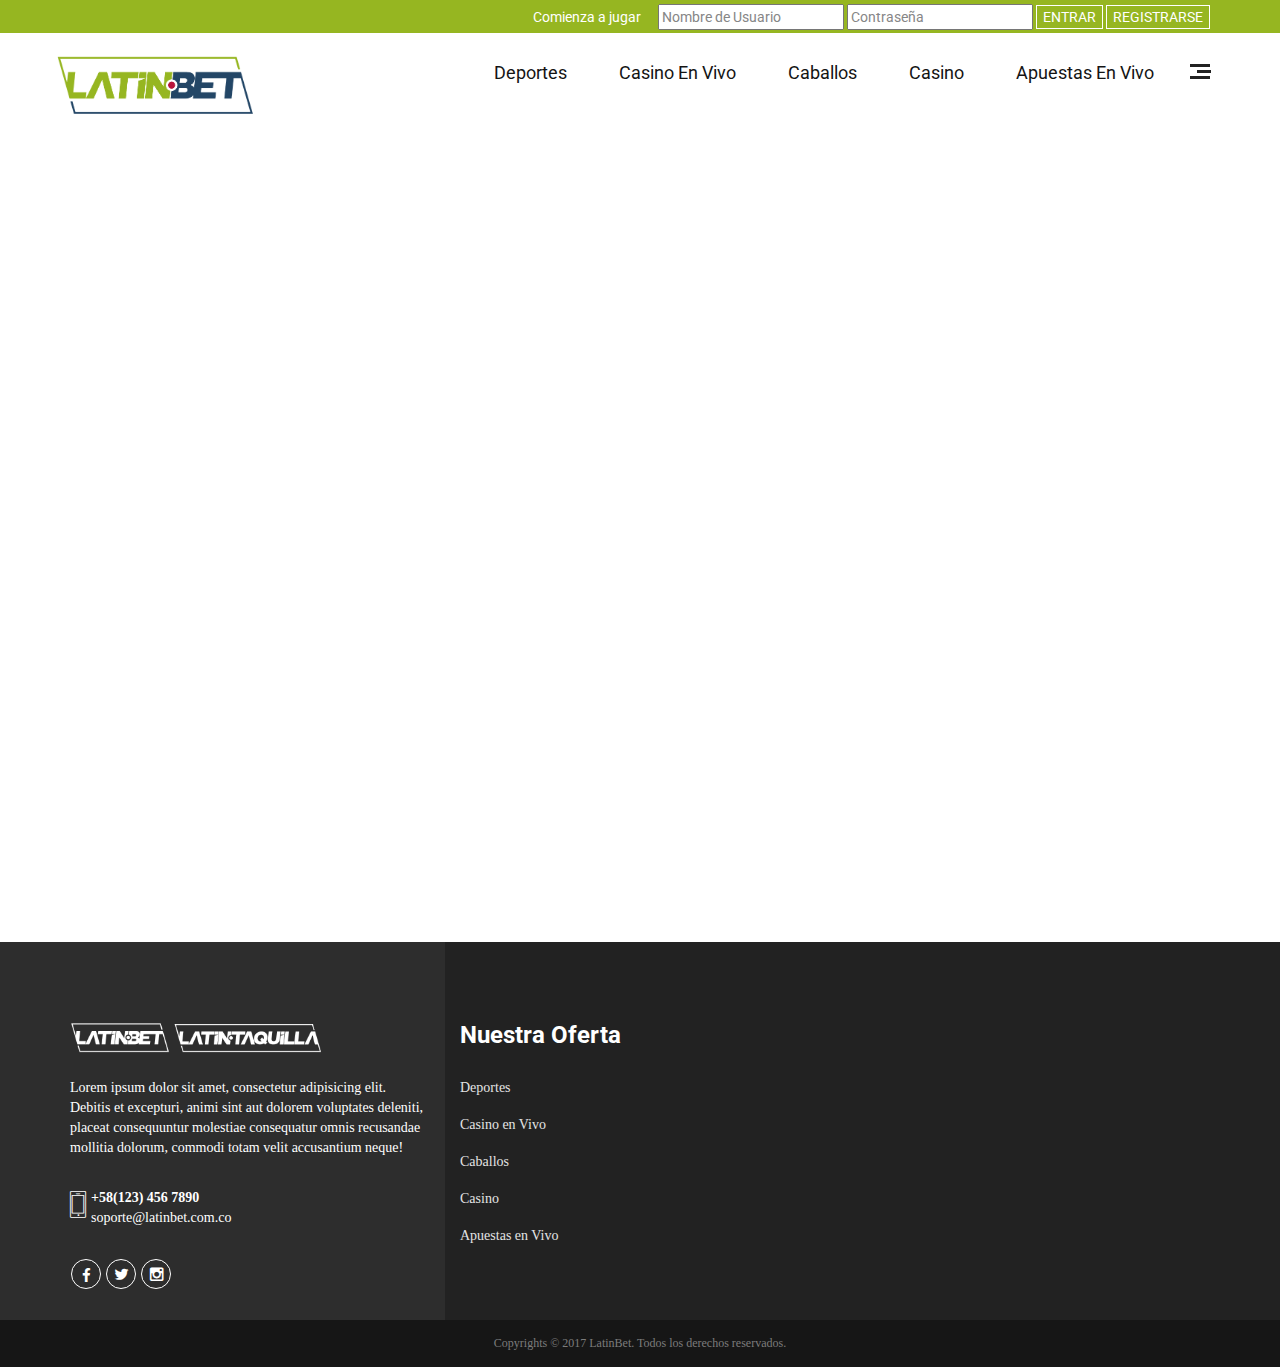
<file: registro.html>
<!DOCTYPE html>
<html lang="en">
<head>
<meta charset="utf-8">
<meta http-equiv="X-UA-Compatible" content="IE=edge">
<meta name="viewport" content="width=device-width, initial-scale=1, user-scalable=1">
<title>LatinBet</title>
<link rel="stylesheet" type="text/css" href="css/bootstrap.min.css">
<link rel="stylesheet" type="text/css" href="css/font-awesome.min.css">
<link rel="stylesheet" type="text/css" href="css/ewen-icons.css">
<link rel="stylesheet" type="text/css" href="css/animate.min.css">
<link rel="stylesheet" type="text/css" href="css/cubeportfolio.min.css">
<link rel="stylesheet" type="text/css" href="css/owl.carousel.css">
<link rel="stylesheet" type="text/css" href="css/owl.transitions.css">
<link rel="stylesheet" type="text/css" href="css/settings.css">
<link rel="stylesheet" type="text/css" href="css/bootsnav.css">
<link rel="stylesheet" type="text/css" href="css/jquery.fancybox.css">
<link rel="stylesheet" type="text/css" href="css/loader.css">
<link rel="stylesheet" type="text/css" href="css/style.css">
<link rel="stylesheet" type="text/css" href="css/green.css">
<link rel="icon" href="images/favicon.png">
<!--[if lt IE 9]>
<script src="https://oss.maxcdn.com/html5shiv/3.7.2/html5shiv.min.js"></script>
<script src="https://oss.maxcdn.com/respond/1.4.2/respond.min.js"></script>
<![endif]-->
</head>

<body>

  <div class="top-header sticked">
    <div class="container">
      <form method="post" action="http://wager.latinbet.com.ve/DefaultLogin.aspx"><!-- Este es el archivo q procesa la informacion de abajo... esto se mantiene igual -->

      <label for="">Comienza a jugar</label>
      <input name="siteID" id="siteID" value="474" type="hidden"> <!-- Input oculto que envía el ID para asociar los jugadores al book correspondiente -->
      <input name="errorURL" value="http://www.latinbet.com.ve/?login-error" type="hidden"> <!-- Input oculto que en caso de error con el acceso devuelve al usuario a un pagina de error -->


      <input placeholder="Nombre de Usuario" name="account" type="text"><!-- Pueden agregar clases o div o lo q gusten pero no pueden cambiar el name="account" -->
      <input placeholder="Contraseña" name="password" type="password"><!-- Pueden agregar clases o div o lo q gusten pero no pueden cambiar el name="password" -->
      <button class="btn_border btn_border_white bg_transparent" type="submit"><span>ENTRAR</span></button>
      <button class="btn_border btn_border_white bg_transparent" type="submit"><span><a href="registro.html">REGISTRARSE</a></span></button>

      </form>
    </div>

  </div>
  <header class="defaultwhite">
      <nav class="navbar navbar-default navbar-sticky bootsnav">
        <div class="container">
        <div id="menu_bars" class="right">
          <span class="t1"></span>
          <span class="t2"></span>
          <span class="t3"></span>
        </div>
        <div class="navbar-header">
          <!-- <button type="button" class="navbar-toggle" data-toggle="collapse" data-target="#navbar-menu">
          <i class="fa fa-bars"></i>
          </button> -->
          <a class="navbar-brand" href="index.html">
          <img src="images/latinbet_logo.png" class="logo" alt="logo">
          </a>
        </div>
        <div class="collapse navbar-collapse" id="navbar-menu">
          <ul class="nav navbar-nav navbar-right" data-in="slideIn" data-out="fadeOut">
            <li class=""><a href="#">Deportes</a></li>
            <li><a href="about.html">Casino en Vivo</a></li>
            <li><a href="portfolio.html">Caballos</a></li>
            <li class=""><a href="contact.html">Casino</a></li>
            <li class="last"><a href="contact.html">Apuestas en Vivo</a></li>
          </ul>
        </div>
        <div class="sidebar_menu">
          <nav class="pushmenu pushmenu-right">
            <a class="push-logo" href="index.html"><img src="images/latinbet_logo.png" alt="logo"></a>
            <ul class="push_nav centered">
              <li class=""><a href="#">Deportes</a></li>
              <li><a href="about.html">Casino en Vivo</a></li>
              <li><a href="portfolio.html">Caballos</a></li>
              <li class=""><a href="contact.html">Casino</a></li>
              <li class=""><a href="contact.html">Apuestas en Vivo</a></li>
              <li class="last"><a href="contact.html">
                <button class="btn_border btn_default active" type=""><span>REGISTRARSE</span></button><br>
              </a></li>
            </ul>

            <div class="push-login">
              <form method="post" action="http://wager.latinbet.com.ve/DefaultLogin.aspx"><!-- Este es el archivo q procesa la informacion de abajo... esto se mantiene igual -->

              <label for="">Comienza a jugar</label><br>
              <input name="siteID" id="siteID" value="474" type="hidden"><!-- Input oculto que envía el ID para asociar los jugadores al book correspondiente -->
              <input name="errorURL" value="http://www.latinbet.com.ve/?login-error" type="hidden"> <!-- Input oculto que en caso de error con el acceso devuelve al usuario a un pagina de error -->


              <input placeholder="Nombre de Usuario" name="account" type="text"><br><!-- Pueden agregar clases o div o lo q gusten pero no pueden cambiar el name="account" -->
              <input placeholder="Contraseña" name="password" type="password"><br><!-- Pueden agregar clases o div o lo q gusten pero no pueden cambiar el name="password" -->
              <button class="btn_border btn_default active top15" type="submit"><span>ENTRAR</span></button><br>


              </form>
            </div>

            <div class="clearfix"></div>

            <ul class="social bottom20 top20">
              <li><a href="#."><i class="fa fa-facebook"></i></a></li>
              <li><a href="#."><i class="icon-twitter4"></i></a></li>
              <li><a href="#."><i class="icon-instagram"></i></a></li>
            </ul>
          </nav>
        </div>
        </div>
      </nav>
  </header>

<iframe class="registro" src="http://registro.latinbet.com.ve/LAB_SignupNEW.aspx" frameborder="0" width="100%" height="100%"></iframe>

<!--FOOTER-->
<footer class="dark">
  <div class="container">
    <div class="row">
      <div class="col-sm-6 col-md-4 foot_panel">
        <a href="index.html" class="footer_logo"><img src="images/latinbet_logo_w.png" alt="logo" class="bottom25"></a>
        <a href="index.html" class="latintaquilla_footer"><img src="images/latintaquilla_logo_w.png" alt="logo" class="bottom25"></a>
        <p class="bottom30">Lorem ipsum dolor sit amet, consectetur adipisicing elit. Debitis et excepturi, animi sint aut dolorem voluptates deleniti, placeat consequuntur molestiae consequatur omnis recusandae mollitia dolorum, commodi totam velit accusantium neque!
        </p>
        <div class="locations bottom30">
          <span><i class="icon-phone2"></i></span>
          <p><span>+58(123) 456 7890</span> <a href="#.">soporte@latinbet.com.co</a></p>
        </div>
        <ul class="social white">
          <li><a href="#"><i class="fa fa-facebook"></i></a></li>
          <li><a href="#"><i class="icon-twitter4"></i></a></li>
          <li><a href="#"><i class="icon-instagram"></i></a></li>
        </ul>
      </div>
      <div class="col-sm-6 col-md-2 foot_panel">
        <h3 class="bottom30">Nuestra Oferta</h3>
        <ul class="links">
          <li class=""><a href="#">Deportes</a></li>
          <li><a href="about.html">Casino en Vivo</a></li>
          <li><a href="portfolio.html">Caballos</a></li>
          <li class=""><a href="contact.html">Casino</a></li>
          <li class="last"><a href="contact.html">Apuestas en Vivo</a></li>
        </ul>
      </div>
      <div class="col-sm-6 col-md-3 foot_panel">

      </div>
      <div class="col-sm-6 col-md-3 foot_panel">

      </div>
    </div>
  </div>
</footer>
<div class="copyright dark">
  <div class="container">
    <div class="row">
      <div class="col-sm-12 text-center">
        <p>Copyrights &copy; 2017  LatinBet. Todos los derechos reservados.</p>
      </div>
    </div>
  </div>
</div>


<script src="js/jquery-2.2.3.js"></script>
<script src="js/bootstrap.min.js"></script>
<script src="js/jquery.parallax-1.1.3.js"></script>
<script src="js/jquery.appear.js"></script>
<script src="js/bootsnav.js"></script>
<script src="js/jquery.cubeportfolio.min.js"></script>
<script src="js/owl.carousel.min.js"></script>
<script src="js/jquery.fancybox.js"></script>
<script src="js/jquery.fancybox-media.js"></script>
<script src="js/jquery.themepunch.tools.min.js"></script>
<script src="js/jquery.themepunch.revolution.min.js"></script>
<script src="js/jquery.themepunch.revolution.min.js"></script>
<script src="js/revolution.extension.actions.min.js"></script>
<script src="js/revolution.extension.layeranimation.min.js"></script>
<script src="js/revolution.extension.navigation.min.js"></script>
<script src="js/revolution.extension.parallax.min.js"></script>
<script src="js/revolution.extension.slideanims.min.js"></script>
<script src="js/revolution.extension.kenburn.min.js"></script>
<script src="js/revolution.extension.video.min.js"></script>
<script src="js/wow.min.js"></script>
<script src="js/functions.js"></script>

</body>
</html>
</file>
<file: css/ewen-icons.css>
@font-face {
	font-family: 'ewen-icons';
	src:url('../fonts/ewen-icons.eot?z74vbr');
	src:url('../fonts/ewen-icons.eot?#iefixz74vbr') format('embedded-opentype'),
		url('../fonts/ewen-icons.ttf?z74vbr') format('truetype'),
		url('../fonts/ewen-icons.woff?z74vbr') format('woff'),
		url('../fonts/ewen-icons.svg?z74vbr#icomoon') format('svg');
	font-weight: normal;
	font-style: normal;
}

[class^="icon-"], [class*=" icon-"] {
	font-family: 'ewen-icons';
	speak: none;
	font-style: normal;
	font-weight: normal;
	font-variant: normal;
	text-transform: none;
	line-height: 1;

	/* Better Font Rendering =========== */
	-webkit-font-smoothing: antialiased;
	-moz-osx-font-smoothing: grayscale;
}

.icon-lungs:before {
	content: "\ebd9";
}
.icon-ambulanc:before {
	content: "\ebda";
}
.icon-first-aid-box:before {
	content: "\ebdb";
}
.icon-ambulance-siren:before {
	content: "\ebdc";
}
.icon-tooth:before {
	content: "\ebdd";
}
.icon-add-tooth:before {
	content: "\ebde";
}
.icon-remove-tooth:before {
	content: "\ebdf";
}
.icon-aids-symbol:before {
	content: "\ebe0";
}
.icon-blood-drop:before {
	content: "\ebe1";
}
.icon-heart-beat:before {
	content: "\ebe2";
}
.icon-blood-bag:before {
	content: "\ebe3";
}
.icon-medicine-bottle:before {
	content: "\ebe4";
}
.icon-brain:before {
	content: "\ebe5";
}
.icon-DNA:before {
	content: "\ebe6";
}
.icon-doctor:before {
	content: "\ebe7";
}
.icon-medical:before {
	content: "\ebe8";
}
.icon-eye6:before {
	content: "\ebe9";
}
.icon-ambulance:before {
	content: "\ebea";
}
.icon-ambulance2:before {
	content: "\ebeb";
}
.icon-ambulance3:before {
	content: "\ebec";
}
.icon-ambulance4:before {
	content: "\ebed";
}
.icon-medical2:before {
	content: "\ebee";
}
.icon-kidney:before {
	content: "\ebef";
}
.icon-kidney2:before {
	content: "\ebf0";
}
.icon-stomach:before {
	content: "\ebf1";
}
.icon-liver:before {
	content: "\ebf2";
}
.icon-heart10:before {
	content: "\ebf3";
}
.icon-lungs2:before {
	content: "\ebf4";
}
.icon-lung .path1:before {
	content: "\ebf5";
	color: rgb(245, 245, 245);
}
.icon-lung .path2:before {
	content: "\ebf6";
	margin-left: -1em;
	color: rgb(245, 245, 245);
}
.icon-lung .path3:before {
	content: "\ebf7";
	margin-left: -1em;
	color: rgb(245, 245, 245);
}
.icon-lung .path4:before {
	content: "\ebf8";
	margin-left: -1em;
	color: rgb(0, 0, 0);
}
.icon-patient-bed:before {
	content: "\ebf9";
}
.icon-patientbed:before {
	content: "\ebfa";
}
.icon-dropper:before {
	content: "\ebfb";
}
.icon-injection2:before {
	content: "\ebfc";
}
.icon-injection3:before {
	content: "\ebfd";
}
.icon-blood-bag2:before {
	content: "\ebfe";
}
.icon-tablet6:before {
	content: "\ebff";
}
.icon-first-aid-box2:before {
	content: "\ec00";
}
.icon-prescription-pad:before {
	content: "\ec01";
}
.icon-Medicine-bottle:before {
	content: "\ec02";
}
.icon-tablets:before {
	content: "\ec03";
}
.icon-air-ambulance-helicopter:before {
	content: "\ec04";
}
.icon-mortar-pestle:before {
	content: "\ec05";
}
.icon-ecg-line:before {
	content: "\ec06";
}
.icon-currency:before {
	content: "\e600";
}
.icon-dollar:before {
	content: "\e601";
}
.icon-yen:before {
	content: "\e603";
}
.icon-euro:before {
	content: "\e604";
}
.icon-locklockerstreamline:before {
	content: "\e605";
}
.icon-caddieshopshoppingstreamline:before {
	content: "\e606";
}
.icon-caddieshoppingstreamline:before {
	content: "\e607";
}
.icon-icons9:before {
	content: "\e608";
}
.icon-icons20:before {
	content: "\e609";
}
.icon-icons100:before {
	content: "\e60a";
}
.icon-icons104:before {
	content: "\e60b";
}
.icon-icons116:before {
	content: "\e60c";
}
.icon-icons152:before {
	content: "\e60d";
}
.icon-icons170:before {
	content: "\e60e";
}
.icon-icons185:before {
	content: "\e60f";
}
.icon-icons202:before {
	content: "\e610";
}
.icon-icons206:before {
	content: "\e611";
}
.icon-icons214:before {
	content: "\e612";
}
.icon-icons236:before {
	content: "\e613";
}
.icon-icons240:before {
	content: "\e614";
}
.icon-map:before {
	content: "\e615";
}
.icon-pound:before {
	content: "\e602";
}
.icon-truck:before {
	content: "\e616";
}
.icon-heart:before {
	content: "\e617";
}
.icon-cloud:before {
	content: "\e618";
}
.icon-star:before {
	content: "\e619";
}
.icon-tv:before {
	content: "\e61a";
}
.icon-sound:before {
	content: "\e61b";
}
.icon-video:before {
	content: "\e61c";
}
.icon-trash:before {
	content: "\e61d";
}
.icon-user:before {
	content: "\e61e";
}
.icon-key:before {
	content: "\e61f";
}
.icon-search:before {
	content: "\e620";
}
.icon-settings:before {
	content: "\e621";
}
.icon-camera:before {
	content: "\e622";
}
.icon-tag:before {
	content: "\e623";
}
.icon-lock:before {
	content: "\e624";
}
.icon-bulb:before {
	content: "\e625";
}
.icon-pen:before {
	content: "\e626";
}
.icon-diamond:before {
	content: "\e627";
}
.icon-display:before {
	content: "\e628";
}
.icon-location:before {
	content: "\e629";
}
.icon-eye:before {
	content: "\e62a";
}
.icon-bubble:before {
	content: "\e62b";
}
.icon-stack:before {
	content: "\e62c";
}
.icon-cup:before {
	content: "\e62d";
}
.icon-phone:before {
	content: "\e62e";
}
.icon-news:before {
	content: "\e62f";
}
.icon-mail:before {
	content: "\e630";
}
.icon-like:before {
	content: "\e631";
}
.icon-photo:before {
	content: "\e632";
}
.icon-note:before {
	content: "\e633";
}
.icon-clock:before {
	content: "\e634";
}
.icon-paperplane:before {
	content: "\e635";
}
.icon-params:before {
	content: "\e636";
}
.icon-banknote:before {
	content: "\e637";
}
.icon-data:before {
	content: "\e638";
}
.icon-music:before {
	content: "\e639";
}
.icon-megaphone:before {
	content: "\e63a";
}
.icon-study:before {
	content: "\e63b";
}
.icon-lab:before {
	content: "\e63c";
}
.icon-food:before {
	content: "\e63d";
}
.icon-t-shirt:before {
	content: "\e63e";
}
.icon-fire:before {
	content: "\e63f";
}
.icon-clip:before {
	content: "\e640";
}
.icon-shop:before {
	content: "\e641";
}
.icon-calendar:before {
	content: "\e642";
}
.icon-wallet:before {
	content: "\e643";
}
.icon-vynil:before {
	content: "\e644";
}
.icon-truck2:before {
	content: "\e645";
}
.icon-world:before {
	content: "\e646";
}
.icon-mobile:before {
	content: "\e000";
}
.icon-laptop:before {
	content: "\e001";
}
.icon-desktop:before {
	content: "\e002";
}
.icon-tablet:before {
	content: "\e003";
}
.icon-phone2:before {
	content: "\e004";
}
.icon-document:before {
	content: "\e005";
}
.icon-documents:before {
	content: "\e006";
}
.icon-search2:before {
	content: "\e007";
}
.icon-clipboard:before {
	content: "\e008";
}
.icon-newspaper:before {
	content: "\e009";
}
.icon-notebook:before {
	content: "\e00a";
}
.icon-book-open:before {
	content: "\e00b";
}
.icon-browser:before {
	content: "\e00c";
}
.icon-calendar2:before {
	content: "\e00d";
}
.icon-presentation:before {
	content: "\e00e";
}
.icon-picture:before {
	content: "\e00f";
}
.icon-pictures:before {
	content: "\e010";
}
.icon-video2:before {
	content: "\e011";
}
.icon-camera2:before {
	content: "\e012";
}
.icon-printer:before {
	content: "\e013";
}
.icon-toolbox:before {
	content: "\e014";
}
.icon-briefcase:before {
	content: "\e015";
}
.icon-wallet2:before {
	content: "\e016";
}
.icon-gift:before {
	content: "\e017";
}
.icon-bargraph:before {
	content: "\e018";
}
.icon-grid:before {
	content: "\e019";
}
.icon-expand:before {
	content: "\e01a";
}
.icon-focus:before {
	content: "\e01b";
}
.icon-edit:before {
	content: "\e01c";
}
.icon-adjustments:before {
	content: "\e01d";
}
.icon-ribbon:before {
	content: "\e01e";
}
.icon-hourglass:before {
	content: "\e01f";
}
.icon-lock2:before {
	content: "\e020";
}
.icon-megaphone2:before {
	content: "\e021";
}
.icon-shield:before {
	content: "\e022";
}
.icon-trophy:before {
	content: "\e023";
}
.icon-flag:before {
	content: "\e024";
}
.icon-map3:before {
	content: "\e025";
}
.icon-puzzle:before {
	content: "\e026";
}
.icon-basket:before {
	content: "\e027";
}
.icon-envelope:before {
	content: "\e028";
}
.icon-streetsign:before {
	content: "\e029";
}
.icon-telescope:before {
	content: "\e02a";
}
.icon-gears:before {
	content: "\e02b";
}
.icon-key3:before {
	content: "\e02c";
}
.icon-paperclip:before {
	content: "\e02d";
}
.icon-attachment:before {
	content: "\e02e";
}
.icon-pricetags:before {
	content: "\e02f";
}
.icon-lightbulb:before {
	content: "\e030";
}
.icon-layers:before {
	content: "\e031";
}
.icon-pencil:before {
	content: "\e032";
}
.icon-tools:before {
	content: "\e033";
}
.icon-tools-2:before {
	content: "\e034";
}
.icon-scissors:before {
	content: "\e035";
}
.icon-paintbrush:before {
	content: "\e036";
}
.icon-magnifying-glass:before {
	content: "\e037";
}
.icon-circle-compass:before {
	content: "\e038";
}
.icon-linegraph:before {
	content: "\e039";
}
.icon-mic:before {
	content: "\e03a";
}
.icon-strategy:before {
	content: "\e03b";
}
.icon-beaker:before {
	content: "\e03c";
}
.icon-caution:before {
	content: "\e03d";
}
.icon-recycle:before {
	content: "\e03e";
}
.icon-anchor:before {
	content: "\e03f";
}
.icon-profile-male:before {
	content: "\e040";
}
.icon-profile-female:before {
	content: "\e041";
}
.icon-bike:before {
	content: "\e042";
}
.icon-wine:before {
	content: "\e043";
}
.icon-hotairballoon:before {
	content: "\e044";
}
.icon-globe:before {
	content: "\e045";
}
.icon-genius:before {
	content: "\e046";
}
.icon-map-pin:before {
	content: "\e047";
}
.icon-dial:before {
	content: "\e048";
}
.icon-chat:before {
	content: "\e049";
}
.icon-heart2:before {
	content: "\e04a";
}
.icon-cloud2:before {
	content: "\e04b";
}
.icon-upload:before {
	content: "\e04c";
}
.icon-download:before {
	content: "\e04d";
}
.icon-target:before {
	content: "\e04e";
}
.icon-hazardous:before {
	content: "\e04f";
}
.icon-piechart:before {
	content: "\e050";
}
.icon-speedometer:before {
	content: "\e051";
}
.icon-global:before {
	content: "\e052";
}
.icon-compass:before {
	content: "\e053";
}
.icon-lifesaver:before {
	content: "\e054";
}
.icon-clock3:before {
	content: "\e055";
}
.icon-aperture:before {
	content: "\e056";
}
.icon-quote:before {
	content: "\e057";
}
.icon-scope:before {
	content: "\e058";
}
.icon-alarmclock:before {
	content: "\e059";
}
.icon-refresh:before {
	content: "\e05a";
}
.icon-happy:before {
	content: "\e05b";
}
.icon-sad:before {
	content: "\e05c";
}
.icon-facebook:before {
	content: "\e05d";
}
.icon-twitter:before {
	content: "\e05e";
}
.icon-googleplus:before {
	content: "\e05f";
}
.icon-rss:before {
	content: "\e060";
}
.icon-tumblr:before {
	content: "\e061";
}
.icon-linkedin:before {
	content: "\e062";
}
.icon-dribbble:before {
	content: "\e063";
}
.icon-number:before {
	content: "\e647";
}
.icon-number2:before {
	content: "\e648";
}
.icon-number3:before {
	content: "\e649";
}
.icon-number4:before {
	content: "\e64a";
}
.icon-number5:before {
	content: "\e64b";
}
.icon-number6:before {
	content: "\e64c";
}
.icon-number7:before {
	content: "\e64d";
}
.icon-number8:before {
	content: "\e64e";
}
.icon-number9:before {
	content: "\e64f";
}
.icon-number10:before {
	content: "\e650";
}
.icon-number11:before {
	content: "\e651";
}
.icon-number12:before {
	content: "\e652";
}
.icon-number13:before {
	content: "\e653";
}
.icon-number14:before {
	content: "\e654";
}
.icon-number15:before {
	content: "\e655";
}
.icon-number16:before {
	content: "\e656";
}
.icon-number17:before {
	content: "\e657";
}
.icon-number18:before {
	content: "\e658";
}
.icon-number19:before {
	content: "\e659";
}
.icon-number20:before {
	content: "\e65a";
}
.icon-quote2:before {
	content: "\e65b";
}
.icon-quote3:before {
	content: "\e65c";
}
.icon-tag2:before {
	content: "\e65d";
}
.icon-tag3:before {
	content: "\e65e";
}
.icon-link:before {
	content: "\e65f";
}
.icon-link2:before {
	content: "\e660";
}
.icon-cabinet:before {
	content: "\e661";
}
.icon-cabinet2:before {
	content: "\e662";
}
.icon-calendar3:before {
	content: "\e663";
}
.icon-calendar4:before {
	content: "\e664";
}
.icon-calendar5:before {
	content: "\e665";
}
.icon-file:before {
	content: "\e666";
}
.icon-file2:before {
	content: "\e667";
}
.icon-file3:before {
	content: "\e668";
}
.icon-files:before {
	content: "\e669";
}
.icon-phone3:before {
	content: "\e66a";
}
.icon-tablet2:before {
	content: "\e66b";
}
.icon-window:before {
	content: "\e66c";
}
.icon-monitor:before {
	content: "\e66d";
}
.icon-ipod:before {
	content: "\e66e";
}
.icon-tv2:before {
	content: "\e66f";
}
.icon-camera3:before {
	content: "\e670";
}
.icon-camera4:before {
	content: "\e671";
}
.icon-camera5:before {
	content: "\e672";
}
.icon-film:before {
	content: "\e673";
}
.icon-film2:before {
	content: "\e674";
}
.icon-film3:before {
	content: "\e675";
}
.icon-microphone:before {
	content: "\e676";
}
.icon-microphone2:before {
	content: "\e677";
}
.icon-microphone3:before {
	content: "\e678";
}
.icon-drink:before {
	content: "\e679";
}
.icon-drink2:before {
	content: "\e67a";
}
.icon-drink3:before {
	content: "\e67b";
}
.icon-drink4:before {
	content: "\e67c";
}
.icon-coffee:before {
	content: "\e67d";
}
.icon-mug:before {
	content: "\e67e";
}
.icon-icecream:before {
	content: "\e67f";
}
.icon-cake:before {
	content: "\e680";
}
.icon-inbox:before {
	content: "\e681";
}
.icon-download4:before {
	content: "\e682";
}
.icon-upload4:before {
	content: "\e683";
}
.icon-inbox2:before {
	content: "\e684";
}
.icon-checkmark:before {
	content: "\e685";
}
.icon-checkmark3:before {
	content: "\e686";
}
.icon-cancel:before {
	content: "\e687";
}
.icon-cancel2:before {
	content: "\e688";
}
.icon-plus:before {
	content: "\e689";
}
.icon-plus2:before {
	content: "\e68a";
}
.icon-minus:before {
	content: "\e68b";
}
.icon-minus2:before {
	content: "\e68c";
}
.icon-notice:before {
	content: "\e68d";
}
.icon-notice2:before {
	content: "\e68e";
}
.icon-cog:before {
	content: "\e68f";
}
.icon-cogs:before {
	content: "\e690";
}
.icon-cog2:before {
	content: "\e691";
}
.icon-warning:before {
	content: "\e692";
}
.icon-health:before {
	content: "\e693";
}
.icon-suitcase:before {
	content: "\e694";
}
.icon-suitcase2:before {
	content: "\e695";
}
.icon-suitcase3:before {
	content: "\e696";
}
.icon-picture2:before {
	content: "\e697";
}
.icon-pictures2:before {
	content: "\e698";
}
.icon-pictures3:before {
	content: "\e699";
}
.icon-android:before {
	content: "\e69a";
}
.icon-marvin:before {
	content: "\e69b";
}
.icon-pacman:before {
	content: "\e69c";
}
.icon-cassette:before {
	content: "\e69d";
}
.icon-watch:before {
	content: "\e69e";
}
.icon-chronometer:before {
	content: "\e69f";
}
.icon-watch2:before {
	content: "\e6a0";
}
.icon-alarmclock2:before {
	content: "\e6a1";
}
.icon-time:before {
	content: "\e6a2";
}
.icon-time2:before {
	content: "\e6a3";
}
.icon-headphones:before {
	content: "\e6a4";
}
.icon-wallet3:before {
	content: "\e6a5";
}
.icon-checkmark4:before {
	content: "\e6a6";
}
.icon-cancel3:before {
	content: "\e6a7";
}
.icon-eye2:before {
	content: "\e6a8";
}
.icon-position:before {
	content: "\e6a9";
}
.icon-sitemap:before {
	content: "\e6aa";
}
.icon-sitemap2:before {
	content: "\e6ab";
}
.icon-cloud3:before {
	content: "\e6ac";
}
.icon-upload5:before {
	content: "\e6ad";
}
.icon-chart:before {
	content: "\e6ae";
}
.icon-chart2:before {
	content: "\e6af";
}
.icon-chart3:before {
	content: "\e6b0";
}
.icon-chart4:before {
	content: "\e6b1";
}
.icon-chart5:before {
	content: "\e6b2";
}
.icon-chart6:before {
	content: "\e6b3";
}
.icon-location3:before {
	content: "\e6b4";
}
.icon-download5:before {
	content: "\e6b5";
}
.icon-basket2:before {
	content: "\e6b6";
}
.icon-folder:before {
	content: "\e6b7";
}
.icon-gamepad:before {
	content: "\e6b8";
}
.icon-alarm:before {
	content: "\e6b9";
}
.icon-alarm-cancel:before {
	content: "\e6ba";
}
.icon-phone4:before {
	content: "\e6bb";
}
.icon-phone5:before {
	content: "\e6bc";
}
.icon-image:before {
	content: "\e6bd";
}
.icon-open:before {
	content: "\e6be";
}
.icon-sale:before {
	content: "\e6bf";
}
.icon-direction:before {
	content: "\e6c0";
}
.icon-map4:before {
	content: "\e6c1";
}
.icon-trashcan:before {
	content: "\e6c2";
}
.icon-vote:before {
	content: "\e6c3";
}
.icon-graduate:before {
	content: "\e6c4";
}
.icon-lab2:before {
	content: "\e6c5";
}
.icon-tie:before {
	content: "\e6c6";
}
.icon-football:before {
	content: "\e6c7";
}
.icon-eightball:before {
	content: "\e6c8";
}
.icon-bowling:before {
	content: "\e6c9";
}
.icon-bowlingpin:before {
	content: "\e6ca";
}
.icon-baseball:before {
	content: "\e6cb";
}
.icon-soccer:before {
	content: "\e6cc";
}
.icon-3dglasses:before {
	content: "\e6cd";
}
.icon-microwave:before {
	content: "\e6ce";
}
.icon-refrigerator:before {
	content: "\e6cf";
}
.icon-oven:before {
	content: "\e6d0";
}
.icon-washingmachine:before {
	content: "\e6d1";
}
.icon-mouse:before {
	content: "\e6d2";
}
.icon-smiley:before {
	content: "\e6d3";
}
.icon-sad3:before {
	content: "\e6d4";
}
.icon-mute:before {
	content: "\e6d5";
}
.icon-hand:before {
	content: "\e6d6";
}
.icon-radio:before {
	content: "\e6d7";
}
.icon-satellite:before {
	content: "\e6d8";
}
.icon-medal:before {
	content: "\e6d9";
}
.icon-medal2:before {
	content: "\e6da";
}
.icon-switch:before {
	content: "\e6db";
}
.icon-key4:before {
	content: "\e6dc";
}
.icon-cord:before {
	content: "\e6dd";
}
.icon-locked:before {
	content: "\e6de";
}
.icon-unlocked:before {
	content: "\e6df";
}
.icon-locked2:before {
	content: "\e6e0";
}
.icon-unlocked2:before {
	content: "\e6e1";
}
.icon-magnifier:before {
	content: "\e6e2";
}
.icon-zoomin:before {
	content: "\e6e3";
}
.icon-zoomout:before {
	content: "\e6e4";
}
.icon-stack2:before {
	content: "\e6e5";
}
.icon-stack3:before {
	content: "\e6e6";
}
.icon-stack4:before {
	content: "\e6e7";
}
.icon-davidstar:before {
	content: "\e6e8";
}
.icon-cross:before {
	content: "\e6e9";
}
.icon-moonandstar:before {
	content: "\e6ea";
}
.icon-transformers:before {
	content: "\e6eb";
}
.icon-batman:before {
	content: "\e6ec";
}
.icon-spaceinvaders:before {
	content: "\e6ed";
}
.icon-skeletor:before {
	content: "\e6ee";
}
.icon-lamp:before {
	content: "\e6ef";
}
.icon-lamp2:before {
	content: "\e6f0";
}
.icon-umbrella:before {
	content: "\e6f1";
}
.icon-streetlight:before {
	content: "\e6f2";
}
.icon-bomb:before {
	content: "\e6f3";
}
.icon-archive:before {
	content: "\e6f4";
}
.icon-battery:before {
	content: "\e6f5";
}
.icon-battery2:before {
	content: "\e6f6";
}
.icon-battery3:before {
	content: "\e6f7";
}
.icon-battery4:before {
	content: "\e6f8";
}
.icon-battery5:before {
	content: "\e6f9";
}
.icon-megaphone3:before {
	content: "\e6fa";
}
.icon-megaphone4:before {
	content: "\e6fb";
}
.icon-patch:before {
	content: "\e6fc";
}
.icon-pil:before {
	content: "\e6fd";
}
.icon-injection:before {
	content: "\e6fe";
}
.icon-thermometer:before {
	content: "\e6ff";
}
.icon-lamp3:before {
	content: "\e700";
}
.icon-lamp4:before {
	content: "\e701";
}
.icon-lamp5:before {
	content: "\e702";
}
.icon-cube:before {
	content: "\e703";
}
.icon-box:before {
	content: "\e704";
}
.icon-box2:before {
	content: "\e705";
}
.icon-diamond2:before {
	content: "\e706";
}
.icon-bag:before {
	content: "\e707";
}
.icon-moneybag:before {
	content: "\e708";
}
.icon-grid2:before {
	content: "\e709";
}
.icon-grid3:before {
	content: "\e70a";
}
.icon-list:before {
	content: "\e70b";
}
.icon-list3:before {
	content: "\e70c";
}
.icon-ruler:before {
	content: "\e70d";
}
.icon-ruler2:before {
	content: "\e70e";
}
.icon-layout:before {
	content: "\e70f";
}
.icon-layout2:before {
	content: "\e710";
}
.icon-layout3:before {
	content: "\e711";
}
.icon-layout4:before {
	content: "\e712";
}
.icon-layout5:before {
	content: "\e713";
}
.icon-layout6:before {
	content: "\e714";
}
.icon-layout7:before {
	content: "\e715";
}
.icon-layout8:before {
	content: "\e716";
}
.icon-layout9:before {
	content: "\e717";
}
.icon-layout10:before {
	content: "\e718";
}
.icon-layout11:before {
	content: "\e719";
}
.icon-layout12:before {
	content: "\e71a";
}
.icon-layout13:before {
	content: "\e71b";
}
.icon-layout14:before {
	content: "\e71c";
}
.icon-tools2:before {
	content: "\e71d";
}
.icon-screwdriver:before {
	content: "\e71e";
}
.icon-paint:before {
	content: "\e71f";
}
.icon-hammer:before {
	content: "\e720";
}
.icon-brush:before {
	content: "\e721";
}
.icon-pen2:before {
	content: "\e722";
}
.icon-chat2:before {
	content: "\e723";
}
.icon-comments:before {
	content: "\e724";
}
.icon-chat3:before {
	content: "\e725";
}
.icon-chat4:before {
	content: "\e726";
}
.icon-volume:before {
	content: "\e727";
}
.icon-volume2:before {
	content: "\e728";
}
.icon-volume3:before {
	content: "\e729";
}
.icon-equalizer:before {
	content: "\e72a";
}
.icon-resize:before {
	content: "\e72b";
}
.icon-resize2:before {
	content: "\e72c";
}
.icon-stretch:before {
	content: "\e72d";
}
.icon-narrow:before {
	content: "\e72e";
}
.icon-resize3:before {
	content: "\e72f";
}
.icon-download6:before {
	content: "\e730";
}
.icon-calculator:before {
	content: "\e731";
}
.icon-library:before {
	content: "\e732";
}
.icon-auction:before {
	content: "\e733";
}
.icon-justice:before {
	content: "\e734";
}
.icon-stats:before {
	content: "\e735";
}
.icon-stats2:before {
	content: "\e736";
}
.icon-attachment2:before {
	content: "\e737";
}
.icon-hourglass2:before {
	content: "\e738";
}
.icon-abacus:before {
	content: "\e739";
}
.icon-pencil3:before {
	content: "\e73a";
}
.icon-pen3:before {
	content: "\e73b";
}
.icon-pin:before {
	content: "\e73c";
}
.icon-pin2:before {
	content: "\e73d";
}
.icon-discout:before {
	content: "\e73e";
}
.icon-edit2:before {
	content: "\e73f";
}
.icon-scissors2:before {
	content: "\e740";
}
.icon-profile:before {
	content: "\e741";
}
.icon-profile2:before {
	content: "\e742";
}
.icon-profile3:before {
	content: "\e743";
}
.icon-rotate:before {
	content: "\e744";
}
.icon-rotate2:before {
	content: "\e745";
}
.icon-reply:before {
	content: "\e746";
}
.icon-forward:before {
	content: "\e747";
}
.icon-retweet:before {
	content: "\e748";
}
.icon-shuffle:before {
	content: "\e749";
}
.icon-loop:before {
	content: "\e74a";
}
.icon-crop:before {
	content: "\e74b";
}
.icon-square:before {
	content: "\e74c";
}
.icon-square2:before {
	content: "\e74d";
}
.icon-circle:before {
	content: "\e74e";
}
.icon-dollar2:before {
	content: "\e74f";
}
.icon-dollar3:before {
	content: "\e750";
}
.icon-coins:before {
	content: "\e751";
}
.icon-pig:before {
	content: "\e752";
}
.icon-bookmark:before {
	content: "\e753";
}
.icon-bookmark2:before {
	content: "\e754";
}
.icon-addressbook:before {
	content: "\e755";
}
.icon-addressbook2:before {
	content: "\e756";
}
.icon-safe:before {
	content: "\e757";
}
.icon-envelope2:before {
	content: "\e758";
}
.icon-envelope3:before {
	content: "\e759";
}
.icon-radioactive:before {
	content: "\e75a";
}
.icon-music2:before {
	content: "\e75b";
}
.icon-presentation2:before {
	content: "\e75c";
}
.icon-male:before {
	content: "\e75d";
}
.icon-female:before {
	content: "\e75e";
}
.icon-aids:before {
	content: "\e75f";
}
.icon-heart3:before {
	content: "\e760";
}
.icon-info:before {
	content: "\e761";
}
.icon-info2:before {
	content: "\e762";
}
.icon-piano:before {
	content: "\e763";
}
.icon-rain:before {
	content: "\e764";
}
.icon-snow:before {
	content: "\e765";
}
.icon-lightning:before {
	content: "\e766";
}
.icon-sun:before {
	content: "\e767";
}
.icon-moon:before {
	content: "\e768";
}
.icon-cloudy:before {
	content: "\e769";
}
.icon-cloudy2:before {
	content: "\e76a";
}
.icon-car:before {
	content: "\e76b";
}
.icon-bike2:before {
	content: "\e76c";
}
.icon-truck3:before {
	content: "\e76d";
}
.icon-bus:before {
	content: "\e76e";
}
.icon-bike3:before {
	content: "\e76f";
}
.icon-plane:before {
	content: "\e770";
}
.icon-paperplane2:before {
	content: "\e771";
}
.icon-rocket:before {
	content: "\e772";
}
.icon-book:before {
	content: "\e773";
}
.icon-book2:before {
	content: "\e774";
}
.icon-barcode:before {
	content: "\e775";
}
.icon-barcode2:before {
	content: "\e776";
}
.icon-expand2:before {
	content: "\e777";
}
.icon-collapse:before {
	content: "\e778";
}
.icon-popout:before {
	content: "\e779";
}
.icon-popin:before {
	content: "\e77a";
}
.icon-target2:before {
	content: "\e77b";
}
.icon-badge:before {
	content: "\e77c";
}
.icon-badge2:before {
	content: "\e77d";
}
.icon-ticket:before {
	content: "\e77e";
}
.icon-ticket2:before {
	content: "\e77f";
}
.icon-ticket3:before {
	content: "\e780";
}
.icon-microphone4:before {
	content: "\e781";
}
.icon-cone:before {
	content: "\e782";
}
.icon-blocked:before {
	content: "\e783";
}
.icon-stop:before {
	content: "\e784";
}
.icon-keyboard:before {
	content: "\e785";
}
.icon-keyboard2:before {
	content: "\e786";
}
.icon-radio2:before {
	content: "\e787";
}
.icon-printer2:before {
	content: "\e788";
}
.icon-checked:before {
	content: "\e789";
}
.icon-error:before {
	content: "\e78a";
}
.icon-add:before {
	content: "\e78b";
}
.icon-minus3:before {
	content: "\e78c";
}
.icon-alert:before {
	content: "\e78d";
}
.icon-pictures4:before {
	content: "\e78e";
}
.icon-atom:before {
	content: "\e78f";
}
.icon-eyedropper:before {
	content: "\e790";
}
.icon-globe2:before {
	content: "\e791";
}
.icon-globe3:before {
	content: "\e792";
}
.icon-shipping:before {
	content: "\e793";
}
.icon-yingyang:before {
	content: "\e794";
}
.icon-compass3:before {
	content: "\e795";
}
.icon-zip:before {
	content: "\e796";
}
.icon-zip2:before {
	content: "\e797";
}
.icon-anchor2:before {
	content: "\e798";
}
.icon-lockedheart:before {
	content: "\e799";
}
.icon-magnet:before {
	content: "\e79a";
}
.icon-navigation:before {
	content: "\e79b";
}
.icon-tags:before {
	content: "\e79c";
}
.icon-heart4:before {
	content: "\e79d";
}
.icon-heart5:before {
	content: "\e79e";
}
.icon-usb:before {
	content: "\e79f";
}
.icon-clipboard2:before {
	content: "\e7a0";
}
.icon-clipboard3:before {
	content: "\e7a1";
}
.icon-clipboard4:before {
	content: "\e7a2";
}
.icon-switch2:before {
	content: "\e7a3";
}
.icon-ruler3:before {
	content: "\e7a4";
}
.icon-add-to-list:before {
	content: "\e7a5";
}
.icon-classic-computer:before {
	content: "\e7a6";
}
.icon-controller-fast-backward:before {
	content: "\e7a7";
}
.icon-creative-commons-attribution:before {
	content: "\e7a8";
}
.icon-creative-commons-noderivs:before {
	content: "\e7a9";
}
.icon-creative-commons-noncommercial-eu:before {
	content: "\e7aa";
}
.icon-creative-commons-noncommercial-us:before {
	content: "\e7ab";
}
.icon-creative-commons-public-domain:before {
	content: "\e7ac";
}
.icon-creative-commons-remix:before {
	content: "\e7ad";
}
.icon-creative-commons-share:before {
	content: "\e7ae";
}
.icon-creative-commons-sharealike:before {
	content: "\e7af";
}
.icon-creative-commons:before {
	content: "\e7b0";
}
.icon-document-landscape:before {
	content: "\e7b1";
}
.icon-remove-user:before {
	content: "\e7b2";
}
.icon-warning2:before {
	content: "\e7b3";
}
.icon-arrow-bold-down:before {
	content: "\e7b4";
}
.icon-arrow-bold-left:before {
	content: "\e7b5";
}
.icon-arrow-bold-right:before {
	content: "\e7b6";
}
.icon-arrow-bold-up:before {
	content: "\e7b7";
}
.icon-arrow-down:before {
	content: "\e7b8";
}
.icon-arrow-left:before {
	content: "\e7b9";
}
.icon-arrow-long-down:before {
	content: "\e7ba";
}
.icon-arrow-long-left:before {
	content: "\e7bb";
}
.icon-arrow-long-right:before {
	content: "\e7bc";
}
.icon-arrow-long-up:before {
	content: "\e7bd";
}
.icon-arrow-right:before {
	content: "\e7be";
}
.icon-arrow-up:before {
	content: "\e7bf";
}
.icon-arrow-with-circle-down:before {
	content: "\e7c0";
}
.icon-arrow-with-circle-left:before {
	content: "\e7c1";
}
.icon-arrow-with-circle-right:before {
	content: "\e7c2";
}
.icon-arrow-with-circle-up:before {
	content: "\e7c3";
}
.icon-bookmark3:before {
	content: "\e7c4";
}
.icon-bookmarks:before {
	content: "\e7c5";
}
.icon-chevron-down:before {
	content: "\e7c6";
}
.icon-chevron-left:before {
	content: "\e7c7";
}
.icon-chevron-right:before {
	content: "\e7c8";
}
.icon-chevron-small-down:before {
	content: "\e7c9";
}
.icon-chevron-small-left:before {
	content: "\e7ca";
}
.icon-chevron-small-right:before {
	content: "\e7cb";
}
.icon-chevron-small-up:before {
	content: "\e7cc";
}
.icon-chevron-thin-down:before {
	content: "\e7cd";
}
.icon-chevron-thin-left:before {
	content: "\e7ce";
}
.icon-chevron-thin-right:before {
	content: "\e7cf";
}
.icon-chevron-thin-up:before {
	content: "\e7d0";
}
.icon-chevron-up:before {
	content: "\e7d1";
}
.icon-chevron-with-circle-down:before {
	content: "\e7d2";
}
.icon-chevron-with-circle-left:before {
	content: "\e7d3";
}
.icon-chevron-with-circle-right:before {
	content: "\e7d4";
}
.icon-chevron-with-circle-up:before {
	content: "\e7d5";
}
.icon-cloud4:before {
	content: "\e7d6";
}
.icon-controller-fast-forward:before {
	content: "\e7d7";
}
.icon-controller-jump-to-start:before {
	content: "\e7d8";
}
.icon-controller-next:before {
	content: "\e7d9";
}
.icon-controller-paus:before {
	content: "\e7da";
}
.icon-controller-play:before {
	content: "\e7db";
}
.icon-controller-record:before {
	content: "\e7dc";
}
.icon-controller-stop:before {
	content: "\e7dd";
}
.icon-controller-volume:before {
	content: "\e7de";
}
.icon-dot-single:before {
	content: "\e7df";
}
.icon-dots-three-horizontal:before {
	content: "\e7e0";
}
.icon-dots-three-vertical:before {
	content: "\e7e1";
}
.icon-dots-two-horizontal:before {
	content: "\e7e2";
}
.icon-dots-two-vertical:before {
	content: "\e7e3";
}
.icon-download7:before {
	content: "\e7e4";
}
.icon-emoji-flirt:before {
	content: "\e7e5";
}
.icon-flow-branch:before {
	content: "\e7e6";
}
.icon-flow-cascade:before {
	content: "\e7e7";
}
.icon-flow-line:before {
	content: "\e7e8";
}
.icon-flow-parallel:before {
	content: "\e7e9";
}
.icon-flow-tree:before {
	content: "\e7ea";
}
.icon-install:before {
	content: "\e7eb";
}
.icon-layers2:before {
	content: "\e7ec";
}
.icon-open-book:before {
	content: "\e7ed";
}
.icon-resize-100:before {
	content: "\e7ee";
}
.icon-resize-full-screen:before {
	content: "\e7ef";
}
.icon-save:before {
	content: "\e7f0";
}
.icon-select-arrows:before {
	content: "\e7f1";
}
.icon-sound-mute:before {
	content: "\e7f2";
}
.icon-sound2:before {
	content: "\e7f3";
}
.icon-trash2:before {
	content: "\e7f4";
}
.icon-triangle-down:before {
	content: "\e7f5";
}
.icon-triangle-left:before {
	content: "\e7f6";
}
.icon-triangle-right:before {
	content: "\e7f7";
}
.icon-triangle-up:before {
	content: "\e7f8";
}
.icon-uninstall:before {
	content: "\e7f9";
}
.icon-upload-to-cloud:before {
	content: "\e7fa";
}
.icon-upload6:before {
	content: "\e7fb";
}
.icon-add-user:before {
	content: "\e7fc";
}
.icon-address:before {
	content: "\e7fd";
}
.icon-adjust:before {
	content: "\e7fe";
}
.icon-air:before {
	content: "\e7ff";
}
.icon-aircraft-landing:before {
	content: "\e800";
}
.icon-aircraft-take-off:before {
	content: "\e801";
}
.icon-aircraft:before {
	content: "\e802";
}
.icon-align-bottom:before {
	content: "\e803";
}
.icon-align-horizontal-middle:before {
	content: "\e804";
}
.icon-align-left:before {
	content: "\e805";
}
.icon-align-right:before {
	content: "\e806";
}
.icon-align-top:before {
	content: "\e807";
}
.icon-align-vertical-middle:before {
	content: "\e808";
}
.icon-archive2:before {
	content: "\e809";
}
.icon-area-graph:before {
	content: "\e80a";
}
.icon-attachment3:before {
	content: "\e80b";
}
.icon-awareness-ribbon:before {
	content: "\e80c";
}
.icon-back-in-time:before {
	content: "\e80d";
}
.icon-back:before {
	content: "\e80e";
}
.icon-bar-graph:before {
	content: "\e80f";
}
.icon-battery6:before {
	content: "\e810";
}
.icon-beamed-note:before {
	content: "\e811";
}
.icon-bell:before {
	content: "\e812";
}
.icon-blackboard:before {
	content: "\e813";
}
.icon-block:before {
	content: "\e814";
}
.icon-book3:before {
	content: "\e815";
}
.icon-bowl:before {
	content: "\e816";
}
.icon-box3:before {
	content: "\e817";
}
.icon-briefcase2:before {
	content: "\e818";
}
.icon-browser2:before {
	content: "\e819";
}
.icon-brush2:before {
	content: "\e81a";
}
.icon-bucket:before {
	content: "\e81b";
}
.icon-cake2:before {
	content: "\e81c";
}
.icon-calculator2:before {
	content: "\e81d";
}
.icon-calendar6:before {
	content: "\e81e";
}
.icon-camera6:before {
	content: "\e81f";
}
.icon-ccw:before {
	content: "\e820";
}
.icon-chat5:before {
	content: "\e821";
}
.icon-check:before {
	content: "\e822";
}
.icon-circle-with-cross:before {
	content: "\e823";
}
.icon-circle-with-minus:before {
	content: "\e824";
}
.icon-circle-with-plus:before {
	content: "\e825";
}
.icon-circle2:before {
	content: "\e826";
}
.icon-circular-graph:before {
	content: "\e827";
}
.icon-clapperboard:before {
	content: "\e828";
}
.icon-clipboard5:before {
	content: "\e829";
}
.icon-clock4:before {
	content: "\e82a";
}
.icon-code:before {
	content: "\e82b";
}
.icon-cog3:before {
	content: "\e82c";
}
.icon-colours:before {
	content: "\e82d";
}
.icon-compass4:before {
	content: "\e82e";
}
.icon-copy:before {
	content: "\e82f";
}
.icon-credit-card:before {
	content: "\e830";
}
.icon-credit:before {
	content: "\e831";
}
.icon-cross2:before {
	content: "\e832";
}
.icon-cup2:before {
	content: "\e833";
}
.icon-cw:before {
	content: "\e834";
}
.icon-cycle:before {
	content: "\e835";
}
.icon-database:before {
	content: "\e836";
}
.icon-dial-pad:before {
	content: "\e837";
}
.icon-direction2:before {
	content: "\e838";
}
.icon-document2:before {
	content: "\e839";
}
.icon-documents2:before {
	content: "\e83a";
}
.icon-drink5:before {
	content: "\e83b";
}
.icon-drive:before {
	content: "\e83c";
}
.icon-drop:before {
	content: "\e83d";
}
.icon-edit3:before {
	content: "\e83e";
}
.icon-email:before {
	content: "\e83f";
}
.icon-emoji-happy:before {
	content: "\e840";
}
.icon-emoji-neutral:before {
	content: "\e841";
}
.icon-emoji-sad:before {
	content: "\e842";
}
.icon-erase:before {
	content: "\e843";
}
.icon-eraser:before {
	content: "\e844";
}
.icon-export:before {
	content: "\e845";
}
.icon-eye3:before {
	content: "\e846";
}
.icon-feather:before {
	content: "\e847";
}
.icon-flag2:before {
	content: "\e848";
}
.icon-flash:before {
	content: "\e849";
}
.icon-flashlight:before {
	content: "\e84a";
}
.icon-flat-brush:before {
	content: "\e84b";
}
.icon-folder-images:before {
	content: "\e84c";
}
.icon-folder-music:before {
	content: "\e84d";
}
.icon-folder-video:before {
	content: "\e84e";
}
.icon-folder2:before {
	content: "\e84f";
}
.icon-forward4:before {
	content: "\e850";
}
.icon-funnel:before {
	content: "\e851";
}
.icon-game-controller:before {
	content: "\e852";
}
.icon-gauge:before {
	content: "\e853";
}
.icon-globe4:before {
	content: "\e854";
}
.icon-graduation-cap:before {
	content: "\e855";
}
.icon-grid4:before {
	content: "\e856";
}
.icon-hair-cross:before {
	content: "\e857";
}
.icon-hand2:before {
	content: "\e858";
}
.icon-heart-outlined:before {
	content: "\e859";
}
.icon-heart6:before {
	content: "\e85a";
}
.icon-help-with-circle:before {
	content: "\e85b";
}
.icon-help:before {
	content: "\e85c";
}
.icon-home:before {
	content: "\e85d";
}
.icon-hour-glass:before {
	content: "\e85e";
}
.icon-image-inverted:before {
	content: "\e85f";
}
.icon-image2:before {
	content: "\e860";
}
.icon-images:before {
	content: "\e861";
}
.icon-inbox3:before {
	content: "\e862";
}
.icon-infinity:before {
	content: "\e863";
}
.icon-info-with-circle:before {
	content: "\e864";
}
.icon-info3:before {
	content: "\e865";
}
.icon-key5:before {
	content: "\e866";
}
.icon-keyboard3:before {
	content: "\e867";
}
.icon-lab-flask:before {
	content: "\e868";
}
.icon-landline:before {
	content: "\e869";
}
.icon-language:before {
	content: "\e86a";
}
.icon-laptop2:before {
	content: "\e86b";
}
.icon-leaf:before {
	content: "\e86c";
}
.icon-level-down:before {
	content: "\e86d";
}
.icon-level-up:before {
	content: "\e86e";
}
.icon-lifebuoy:before {
	content: "\e86f";
}
.icon-light-bulb:before {
	content: "\e870";
}
.icon-light-down:before {
	content: "\e871";
}
.icon-light-up:before {
	content: "\e872";
}
.icon-line-graph:before {
	content: "\e873";
}
.icon-link3:before {
	content: "\e874";
}
.icon-list4:before {
	content: "\e875";
}
.icon-location-pin:before {
	content: "\e876";
}
.icon-location4:before {
	content: "\e877";
}
.icon-lock-open:before {
	content: "\e878";
}
.icon-lock3:before {
	content: "\e879";
}
.icon-log-out:before {
	content: "\e87a";
}
.icon-login:before {
	content: "\e87b";
}
.icon-loop3:before {
	content: "\e87c";
}
.icon-magnet2:before {
	content: "\e87d";
}
.icon-magnifying-glass2:before {
	content: "\e87e";
}
.icon-mail5:before {
	content: "\e87f";
}
.icon-man:before {
	content: "\e880";
}
.icon-map5:before {
	content: "\e881";
}
.icon-mask:before {
	content: "\e882";
}
.icon-medal3:before {
	content: "\e883";
}
.icon-megaphone5:before {
	content: "\e884";
}
.icon-menu:before {
	content: "\e885";
}
.icon-message:before {
	content: "\e886";
}
.icon-mic2:before {
	content: "\e887";
}
.icon-minus4:before {
	content: "\e888";
}
.icon-mobile3:before {
	content: "\e889";
}
.icon-modern-mic:before {
	content: "\e88a";
}
.icon-moon2:before {
	content: "\e88b";
}
.icon-mouse2:before {
	content: "\e88c";
}
.icon-music3:before {
	content: "\e88d";
}
.icon-network:before {
	content: "\e88e";
}
.icon-new-message:before {
	content: "\e88f";
}
.icon-new:before {
	content: "\e890";
}
.icon-news2:before {
	content: "\e891";
}
.icon-note2:before {
	content: "\e892";
}
.icon-notification:before {
	content: "\e893";
}
.icon-old-mobile:before {
	content: "\e894";
}
.icon-old-phone:before {
	content: "\e895";
}
.icon-palette:before {
	content: "\e896";
}
.icon-paper-plane:before {
	content: "\e897";
}
.icon-pencil4:before {
	content: "\e898";
}
.icon-phone6:before {
	content: "\e899";
}
.icon-pie-chart:before {
	content: "\e89a";
}
.icon-pin3:before {
	content: "\e89b";
}
.icon-plus3:before {
	content: "\e89c";
}
.icon-popup:before {
	content: "\e89d";
}
.icon-power-plug:before {
	content: "\e89e";
}
.icon-price-ribbon:before {
	content: "\e89f";
}
.icon-price-tag:before {
	content: "\e8a0";
}
.icon-print:before {
	content: "\e8a1";
}
.icon-progress-empty:before {
	content: "\e8a2";
}
.icon-progress-full:before {
	content: "\e8a3";
}
.icon-progress-one:before {
	content: "\e8a4";
}
.icon-progress-two:before {
	content: "\e8a5";
}
.icon-publish:before {
	content: "\e8a6";
}
.icon-quote4:before {
	content: "\e8a7";
}
.icon-radio3:before {
	content: "\e8a8";
}
.icon-reply-all:before {
	content: "\e8a9";
}
.icon-reply2:before {
	content: "\e8aa";
}
.icon-retweet2:before {
	content: "\e8ab";
}
.icon-rocket2:before {
	content: "\e8ac";
}
.icon-round-brush:before {
	content: "\e8ad";
}
.icon-rss2:before {
	content: "\e8ae";
}
.icon-ruler4:before {
	content: "\e8af";
}
.icon-scissors3:before {
	content: "\e8b0";
}
.icon-share-alternitive:before {
	content: "\e8b1";
}
.icon-share:before {
	content: "\e8b2";
}
.icon-shareable:before {
	content: "\e8b3";
}
.icon-shield2:before {
	content: "\e8b4";
}
.icon-shop2:before {
	content: "\e8b5";
}
.icon-shopping-bag:before {
	content: "\e8b6";
}
.icon-shopping-basket:before {
	content: "\e8b7";
}
.icon-shopping-cart:before {
	content: "\e8b8";
}
.icon-shuffle2:before {
	content: "\e8b9";
}
.icon-signal:before {
	content: "\e8ba";
}
.icon-sound-mix:before {
	content: "\e8bb";
}
.icon-sports-club:before {
	content: "\e8bc";
}
.icon-spreadsheet:before {
	content: "\e8bd";
}
.icon-squared-cross:before {
	content: "\e8be";
}
.icon-squared-minus:before {
	content: "\e8bf";
}
.icon-squared-plus:before {
	content: "\e8c0";
}
.icon-star-outlined:before {
	content: "\e8c1";
}
.icon-star2:before {
	content: "\e8c2";
}
.icon-stopwatch:before {
	content: "\e8c3";
}
.icon-suitcase4:before {
	content: "\e8c4";
}
.icon-swap:before {
	content: "\e8c5";
}
.icon-sweden:before {
	content: "\e8c6";
}
.icon-switch3:before {
	content: "\e8c7";
}
.icon-tablet3:before {
	content: "\e8c8";
}
.icon-tag4:before {
	content: "\e8c9";
}
.icon-text-document-inverted:before {
	content: "\e8ca";
}
.icon-text-document:before {
	content: "\e8cb";
}
.icon-text:before {
	content: "\e8cc";
}
.icon-thermometer2:before {
	content: "\e8cd";
}
.icon-thumbs-down:before {
	content: "\e8ce";
}
.icon-thumbs-up:before {
	content: "\e8cf";
}
.icon-thunder-cloud:before {
	content: "\e8d0";
}
.icon-ticket4:before {
	content: "\e8d1";
}
.icon-time-slot:before {
	content: "\e8d2";
}
.icon-tools3:before {
	content: "\e8d3";
}
.icon-traffic-cone:before {
	content: "\e8d4";
}
.icon-tree:before {
	content: "\e8d5";
}
.icon-trophy2:before {
	content: "\e8d6";
}
.icon-tv3:before {
	content: "\e8d7";
}
.icon-typing:before {
	content: "\e8d8";
}
.icon-unread:before {
	content: "\e8d9";
}
.icon-untag:before {
	content: "\e8da";
}
.icon-user2:before {
	content: "\e8db";
}
.icon-users:before {
	content: "\e8dc";
}
.icon-v-card:before {
	content: "\e8dd";
}
.icon-video3:before {
	content: "\e8de";
}
.icon-vinyl:before {
	content: "\e8df";
}
.icon-voicemail:before {
	content: "\e8e0";
}
.icon-wallet4:before {
	content: "\e8e1";
}
.icon-water:before {
	content: "\e8e2";
}
.icon-500px-with-circle:before {
	content: "\e8e3";
}
.icon-500px:before {
	content: "\e8e4";
}
.icon-basecamp:before {
	content: "\e8e5";
}
.icon-behance:before {
	content: "\e8e6";
}
.icon-creative-cloud:before {
	content: "\e8e7";
}
.icon-dropbox:before {
	content: "\e8e8";
}
.icon-evernote:before {
	content: "\e8e9";
}
.icon-flattr:before {
	content: "\e8ea";
}
.icon-foursquare:before {
	content: "\e8eb";
}
.icon-google-drive:before {
	content: "\e8ec";
}
.icon-google-hangouts:before {
	content: "\e8ed";
}
.icon-grooveshark:before {
	content: "\e8ee";
}
.icon-icloud:before {
	content: "\e8ef";
}
.icon-mixi:before {
	content: "\e8f0";
}
.icon-onedrive:before {
	content: "\e8f1";
}
.icon-paypal:before {
	content: "\e8f2";
}
.icon-picasa:before {
	content: "\e8f3";
}
.icon-qq:before {
	content: "\e8f4";
}
.icon-rdio-with-circle:before {
	content: "\e8f5";
}
.icon-renren:before {
	content: "\e8f6";
}
.icon-scribd:before {
	content: "\e8f7";
}
.icon-sina-weibo:before {
	content: "\e8f8";
}
.icon-skype-with-circle:before {
	content: "\e8f9";
}
.icon-skype:before {
	content: "\e8fa";
}
.icon-slideshare:before {
	content: "\e8fb";
}
.icon-smashing:before {
	content: "\e8fc";
}
.icon-soundcloud:before {
	content: "\e8fd";
}
.icon-spotify-with-circle:before {
	content: "\e8fe";
}
.icon-spotify:before {
	content: "\e8ff";
}
.icon-swarm:before {
	content: "\eaeb";
}
.icon-vine-with-circle:before {
	content: "\eaec";
}
.icon-vine:before {
	content: "\eaed";
}
.icon-vk-alternitive:before {
	content: "\eaee";
}
.icon-vk-with-circle:before {
	content: "\eaef";
}
.icon-vk:before {
	content: "\eaf0";
}
.icon-xing-with-circle:before {
	content: "\eaf1";
}
.icon-xing:before {
	content: "\eaf2";
}
.icon-yelp:before {
	content: "\eaf3";
}
.icon-dribbble-with-circle:before {
	content: "\eaf4";
}
.icon-dribbble4:before {
	content: "\eaf5";
}
.icon-facebook-with-circle:before {
	content: "\eaf6";
}
.icon-facebook4:before {
	content: "\eaf7";
}
.icon-flickr-with-circle:before {
	content: "\eaf8";
}
.icon-flickr:before {
	content: "\eaf9";
}
.icon-github-with-circle:before {
	content: "\eafa";
}
.icon-github:before {
	content: "\eafb";
}
.icon-google-with-circle:before {
	content: "\eafc";
}
.icon-google:before {
	content: "\eafd";
}
.icon-instagram-with-circle:before {
	content: "\eafe";
}
.icon-instagram:before {
	content: "\eaff";
}
.icon-lastfm-with-circle:before {
	content: "\eb00";
}
.icon-lastfm:before {
	content: "\eb01";
}
.icon-linkedin-with-circle:before {
	content: "\eb02";
}
.icon-linkedin3:before {
	content: "\eb03";
}
.icon-pinterest-with-circle:before {
	content: "\eb04";
}
.icon-pinterest:before {
	content: "\eb05";
}
.icon-rdio:before {
	content: "\eb06";
}
.icon-stumbleupon-with-circle:before {
	content: "\eb07";
}
.icon-stumbleupon:before {
	content: "\eb08";
}
.icon-tumblr-with-circle:before {
	content: "\eb09";
}
.icon-tumblr3:before {
	content: "\eb0a";
}
.icon-twitter-with-circle:before {
	content: "\eb0b";
}
.icon-twitter4:before {
	content: "\eb0c";
}
.icon-vimeo-with-circle:before {
	content: "\eb0d";
}
.icon-vimeo:before {
	content: "\eb0e";
}
.icon-youtube-with-circle:before {
	content: "\eb0f";
}
.icon-youtube:before {
	content: "\eb10";
}
.icon-type:before {
	content: "\eb11";
}
.icon-box4:before {
	content: "\eb12";
}
.icon-archive3:before {
	content: "\eb13";
}
.icon-envelope4:before {
	content: "\eb14";
}
.icon-email2:before {
	content: "\eb15";
}
.icon-files2:before {
	content: "\eb16";
}
.icon-uniEB17:before {
	content: "\eb17";
}
.icon-file-settings:before {
	content: "\eb18";
}
.icon-file-add:before {
	content: "\eb19";
}
.icon-file4:before {
	content: "\eb1a";
}
.icon-align-left2:before {
	content: "\eb1b";
}
.icon-align-right2:before {
	content: "\eb1c";
}
.icon-align-center:before {
	content: "\eb1d";
}
.icon-align-justify:before {
	content: "\eb1e";
}
.icon-file-broken:before {
	content: "\eb1f";
}
.icon-browser3:before {
	content: "\eb20";
}
.icon-windows:before {
	content: "\eb21";
}
.icon-window2:before {
	content: "\eb22";
}
.icon-folder3:before {
	content: "\eb23";
}
.icon-folder-add:before {
	content: "\eb24";
}
.icon-folder-settings:before {
	content: "\eb25";
}
.icon-folder-check:before {
	content: "\eb26";
}
.icon-wifi-low:before {
	content: "\eb27";
}
.icon-wifi-mid:before {
	content: "\eb28";
}
.icon-wifi-full:before {
	content: "\eb29";
}
.icon-connection-empty:before {
	content: "\eb2a";
}
.icon-connection-25:before {
	content: "\eb2b";
}
.icon-connection-50:before {
	content: "\eb2c";
}
.icon-connection-75:before {
	content: "\eb2d";
}
.icon-connection-full:before {
	content: "\eb2e";
}
.icon-list5:before {
	content: "\eb2f";
}
.icon-grid5:before {
	content: "\eb30";
}
.icon-uniEB31:before {
	content: "\eb31";
}
.icon-battery-charging:before {
	content: "\eb32";
}
.icon-battery-empty:before {
	content: "\eb33";
}
.icon-battery-25:before {
	content: "\eb34";
}
.icon-battery-50:before {
	content: "\eb35";
}
.icon-battery-75:before {
	content: "\eb36";
}
.icon-battery-full:before {
	content: "\eb37";
}
.icon-settings2:before {
	content: "\eb38";
}
.icon-arrow-left3:before {
	content: "\eb39";
}
.icon-arrow-up3:before {
	content: "\eb3a";
}
.icon-arrow-down3:before {
	content: "\eb3b";
}
.icon-arrow-right3:before {
	content: "\eb3c";
}
.icon-reload:before {
	content: "\eb3d";
}
.icon-refresh2:before {
	content: "\eb3e";
}
.icon-volume4:before {
	content: "\eb3f";
}
.icon-volume-increase:before {
	content: "\eb40";
}
.icon-volume-decrease:before {
	content: "\eb41";
}
.icon-mute2:before {
	content: "\eb42";
}
.icon-microphone5:before {
	content: "\eb43";
}
.icon-microphone-off:before {
	content: "\eb44";
}
.icon-book4:before {
	content: "\eb45";
}
.icon-checkmark5:before {
	content: "\eb46";
}
.icon-checkbox-checked:before {
	content: "\eb47";
}
.icon-checkbox:before {
	content: "\eb48";
}
.icon-paperclip2:before {
	content: "\eb49";
}
.icon-download8:before {
	content: "\eb4a";
}
.icon-tag5:before {
	content: "\eb4b";
}
.icon-trashcan2:before {
	content: "\eb4c";
}
.icon-search3:before {
	content: "\eb4d";
}
.icon-zoomin2:before {
	content: "\eb4e";
}
.icon-zoomout2:before {
	content: "\eb4f";
}
.icon-chat6:before {
	content: "\eb50";
}
.icon-chat-1:before {
	content: "\eb51";
}
.icon-chat-2:before {
	content: "\eb52";
}
.icon-chat-3:before {
	content: "\eb53";
}
.icon-comment:before {
	content: "\eb54";
}
.icon-calendar7:before {
	content: "\eb55";
}
.icon-bookmark4:before {
	content: "\eb56";
}
.icon-email3:before {
	content: "\eb57";
}
.icon-heart7:before {
	content: "\eb58";
}
.icon-enter:before {
	content: "\eb59";
}
.icon-cloud5:before {
	content: "\eb5a";
}
.icon-book5:before {
	content: "\eb5b";
}
.icon-star3:before {
	content: "\eb5c";
}
.icon-clock5:before {
	content: "\eb5d";
}
.icon-printer3:before {
	content: "\eb5e";
}
.icon-home4:before {
	content: "\eb5f";
}
.icon-flag3:before {
	content: "\eb60";
}
.icon-meter:before {
	content: "\eb61";
}
.icon-switch4:before {
	content: "\eb62";
}
.icon-forbidden:before {
	content: "\eb63";
}
.icon-lock4:before {
	content: "\eb64";
}
.icon-unlocked3:before {
	content: "\eb65";
}
.icon-unlocked4:before {
	content: "\eb66";
}
.icon-users2:before {
	content: "\eb67";
}
.icon-user3:before {
	content: "\eb68";
}
.icon-users3:before {
	content: "\eb69";
}
.icon-user4:before {
	content: "\eb6a";
}
.icon-bullhorn:before {
	content: "\eb6b";
}
.icon-share3:before {
	content: "\eb6c";
}
.icon-screen:before {
	content: "\eb6d";
}
.icon-phone7:before {
	content: "\eb6e";
}
.icon-phone-portrait:before {
	content: "\eb6f";
}
.icon-phone-landscape:before {
	content: "\eb70";
}
.icon-tablet4:before {
	content: "\eb71";
}
.icon-tablet-landscape:before {
	content: "\eb72";
}
.icon-laptop3:before {
	content: "\eb73";
}
.icon-camera7:before {
	content: "\eb74";
}
.icon-microwaveoven:before {
	content: "\eb75";
}
.icon-creditcards:before {
	content: "\eb76";
}
.icon-calculator3:before {
	content: "\eb77";
}
.icon-bag2:before {
	content: "\eb78";
}
.icon-diamond3:before {
	content: "\eb79";
}
.icon-drink6:before {
	content: "\eb7a";
}
.icon-shorts:before {
	content: "\eb7b";
}
.icon-vcard:before {
	content: "\eb7c";
}
.icon-sun2:before {
	content: "\eb7d";
}
.icon-bill:before {
	content: "\eb7e";
}
.icon-coffee2:before {
	content: "\eb7f";
}
.icon-uniEB80:before {
	content: "\eb80";
}
.icon-newspaper2:before {
	content: "\eb81";
}
.icon-stack5:before {
	content: "\eb82";
}
.icon-mapmarker:before {
	content: "\eb83";
}
.icon-map6:before {
	content: "\eb84";
}
.icon-support:before {
	content: "\eb85";
}
.icon-uniEB86:before {
	content: "\eb86";
}
.icon-barbell:before {
	content: "\eb87";
}
.icon-stopwatch2:before {
	content: "\eb88";
}
.icon-atom2:before {
	content: "\eb89";
}
.icon-syringe:before {
	content: "\eb8a";
}
.icon-health2:before {
	content: "\eb8b";
}
.icon-bolt:before {
	content: "\eb8c";
}
.icon-pill:before {
	content: "\eb8d";
}
.icon-bones:before {
	content: "\eb8e";
}
.icon-lab3:before {
	content: "\eb8f";
}
.icon-clipboard6:before {
	content: "\eb90";
}
.icon-mug2:before {
	content: "\eb91";
}
.icon-bucket2:before {
	content: "\eb92";
}
.icon-select:before {
	content: "\eb93";
}
.icon-graph:before {
	content: "\eb94";
}
.icon-crop2:before {
	content: "\eb95";
}
.icon-image3:before {
	content: "\eb96";
}
.icon-cube2:before {
	content: "\eb97";
}
.icon-bars:before {
	content: "\eb98";
}
.icon-chart7:before {
	content: "\eb99";
}
.icon-pencil5:before {
	content: "\eb9a";
}
.icon-measure:before {
	content: "\eb9b";
}
.icon-eyedropper2:before {
	content: "\eb9c";
}
.icon-box5:before {
	content: "\eb9d";
}
.icon-write:before {
	content: "\eb9e";
}
.icon-clock6:before {
	content: "\eb9f";
}
.icon-reply3:before {
	content: "\eba0";
}
.icon-reply-all2:before {
	content: "\eba1";
}
.icon-forward5:before {
	content: "\eba2";
}
.icon-flag4:before {
	content: "\eba3";
}
.icon-search4:before {
	content: "\eba4";
}
.icon-trash3:before {
	content: "\eba5";
}
.icon-envelope5:before {
	content: "\eba6";
}
.icon-bubble3:before {
	content: "\eba7";
}
.icon-bubbles:before {
	content: "\eba8";
}
.icon-user5:before {
	content: "\eba9";
}
.icon-users4:before {
	content: "\ebaa";
}
.icon-cloud6:before {
	content: "\ebab";
}
.icon-download9:before {
	content: "\ebac";
}
.icon-upload7:before {
	content: "\ebad";
}
.icon-rain2:before {
	content: "\ebae";
}
.icon-sun3:before {
	content: "\ebaf";
}
.icon-moon3:before {
	content: "\ebb0";
}
.icon-bell2:before {
	content: "\ebb1";
}
.icon-folder4:before {
	content: "\ebb2";
}
.icon-pin4:before {
	content: "\ebb3";
}
.icon-sound3:before {
	content: "\ebb4";
}
.icon-microphone6:before {
	content: "\ebb5";
}
.icon-camera8:before {
	content: "\ebb6";
}
.icon-image4:before {
	content: "\ebb7";
}
.icon-cog4:before {
	content: "\ebb8";
}
.icon-calendar8:before {
	content: "\ebb9";
}
.icon-book6:before {
	content: "\ebba";
}
.icon-map-marker:before {
	content: "\ebbb";
}
.icon-store:before {
	content: "\ebbc";
}
.icon-support2:before {
	content: "\ebbd";
}
.icon-tag6:before {
	content: "\ebbe";
}
.icon-heart8:before {
	content: "\ebbf";
}
.icon-video-camera:before {
	content: "\ebc0";
}
.icon-trophy3:before {
	content: "\ebc1";
}
.icon-cart:before {
	content: "\ebc2";
}
.icon-eye4:before {
	content: "\ebc3";
}
.icon-cancel4:before {
	content: "\ebc4";
}
.icon-chart8:before {
	content: "\ebc5";
}
.icon-target3:before {
	content: "\ebc6";
}
.icon-printer4:before {
	content: "\ebc7";
}
.icon-location5:before {
	content: "\ebc8";
}
.icon-bookmark5:before {
	content: "\ebc9";
}
.icon-monitor2:before {
	content: "\ebca";
}
.icon-cross3:before {
	content: "\ebcb";
}
.icon-plus4:before {
	content: "\ebcc";
}
.icon-left:before {
	content: "\ebcd";
}
.icon-up:before {
	content: "\ebce";
}
.icon-browser4:before {
	content: "\ebcf";
}
.icon-windows2:before {
	content: "\ebd0";
}
.icon-switch5:before {
	content: "\ebd1";
}
.icon-dashboard:before {
	content: "\ebd2";
}
.icon-play:before {
	content: "\ebd3";
}
.icon-fast-forward:before {
	content: "\ebd4";
}
.icon-next:before {
	content: "\ebd5";
}
.icon-refresh3:before {
	content: "\ebd6";
}
.icon-film4:before {
	content: "\ebd7";
}
.icon-home5:before {
	content: "\ebd8";
}
.icon-home6:before {
	content: "\e900";
}
.icon-home2:before {
	content: "\e901";
}
.icon-home3:before {
	content: "\e902";
}
.icon-office:before {
	content: "\e903";
}
.icon-newspaper3:before {
	content: "\e904";
}
.icon-pencil6:before {
	content: "\e905";
}
.icon-pencil2:before {
	content: "\e906";
}
.icon-quill:before {
	content: "\e907";
}
.icon-pen4:before {
	content: "\e908";
}
.icon-blog:before {
	content: "\e909";
}
.icon-eyedropper3:before {
	content: "\e90a";
}
.icon-droplet:before {
	content: "\e90b";
}
.icon-paint-format:before {
	content: "\e90c";
}
.icon-image5:before {
	content: "\e90d";
}
.icon-images2:before {
	content: "\e90e";
}
.icon-camera9:before {
	content: "\e90f";
}
.icon-headphones2:before {
	content: "\e910";
}
.icon-music4:before {
	content: "\e911";
}
.icon-play4:before {
	content: "\e912";
}
.icon-film5:before {
	content: "\e913";
}
.icon-video-camera2:before {
	content: "\e914";
}
.icon-dice:before {
	content: "\e915";
}
.icon-pacman2:before {
	content: "\e916";
}
.icon-spades:before {
	content: "\e917";
}
.icon-clubs:before {
	content: "\e918";
}
.icon-diamonds:before {
	content: "\e919";
}
.icon-bullhorn2:before {
	content: "\e91a";
}
.icon-connection:before {
	content: "\e91b";
}
.icon-podcast:before {
	content: "\e91c";
}
.icon-feed:before {
	content: "\e91d";
}
.icon-mic3:before {
	content: "\e91e";
}
.icon-book7:before {
	content: "\e91f";
}
.icon-books:before {
	content: "\e920";
}
.icon-library2:before {
	content: "\e921";
}
.icon-file-text:before {
	content: "\e922";
}
.icon-profile4:before {
	content: "\e923";
}
.icon-file-empty:before {
	content: "\e924";
}
.icon-files-empty:before {
	content: "\e925";
}
.icon-file-text2:before {
	content: "\e926";
}
.icon-file-picture:before {
	content: "\e927";
}
.icon-file-music:before {
	content: "\e928";
}
.icon-file-play:before {
	content: "\e929";
}
.icon-file-video:before {
	content: "\e92a";
}
.icon-file-zip:before {
	content: "\e92b";
}
.icon-copy2:before {
	content: "\e92c";
}
.icon-paste:before {
	content: "\e92d";
}
.icon-stack6:before {
	content: "\e92e";
}
.icon-folder5:before {
	content: "\e92f";
}
.icon-folder-open:before {
	content: "\e930";
}
.icon-folder-plus:before {
	content: "\e931";
}
.icon-folder-minus:before {
	content: "\e932";
}
.icon-folder-download:before {
	content: "\e933";
}
.icon-folder-upload:before {
	content: "\e934";
}
.icon-price-tag2:before {
	content: "\e935";
}
.icon-price-tags:before {
	content: "\e936";
}
.icon-barcode3:before {
	content: "\e937";
}
.icon-qrcode:before {
	content: "\e938";
}
.icon-ticket5:before {
	content: "\e939";
}
.icon-cart2:before {
	content: "\e93a";
}
.icon-coin-dollar:before {
	content: "\e93b";
}
.icon-coin-euro:before {
	content: "\e93c";
}
.icon-coin-pound:before {
	content: "\e93d";
}
.icon-coin-yen:before {
	content: "\e93e";
}
.icon-credit-card2:before {
	content: "\e93f";
}
.icon-calculator4:before {
	content: "\e940";
}
.icon-lifebuoy2:before {
	content: "\e941";
}
.icon-phone8:before {
	content: "\e942";
}
.icon-phone-hang-up:before {
	content: "\e943";
}
.icon-address-book:before {
	content: "\e944";
}
.icon-envelop:before {
	content: "\e945";
}
.icon-pushpin:before {
	content: "\e946";
}
.icon-location6:before {
	content: "\e947";
}
.icon-location2:before {
	content: "\e948";
}
.icon-compass5:before {
	content: "\e949";
}
.icon-compass2:before {
	content: "\e94a";
}
.icon-map7:before {
	content: "\e94b";
}
.icon-map2:before {
	content: "\e94c";
}
.icon-history:before {
	content: "\e94d";
}
.icon-clock7:before {
	content: "\e94e";
}
.icon-clock2:before {
	content: "\e94f";
}
.icon-alarm2:before {
	content: "\e950";
}
.icon-bell3:before {
	content: "\e951";
}
.icon-stopwatch3:before {
	content: "\e952";
}
.icon-calendar9:before {
	content: "\e953";
}
.icon-printer5:before {
	content: "\e954";
}
.icon-keyboard4:before {
	content: "\e955";
}
.icon-display2:before {
	content: "\e956";
}
.icon-laptop4:before {
	content: "\e957";
}
.icon-mobile4:before {
	content: "\e958";
}
.icon-mobile2:before {
	content: "\e959";
}
.icon-tablet5:before {
	content: "\e95a";
}
.icon-tv4:before {
	content: "\e95b";
}
.icon-drawer:before {
	content: "\e95c";
}
.icon-drawer2:before {
	content: "\e95d";
}
.icon-box-add:before {
	content: "\e95e";
}
.icon-box-remove:before {
	content: "\e95f";
}
.icon-download10:before {
	content: "\e960";
}
.icon-upload8:before {
	content: "\e961";
}
.icon-floppy-disk:before {
	content: "\e962";
}
.icon-drive2:before {
	content: "\e963";
}
.icon-database2:before {
	content: "\e964";
}
.icon-undo:before {
	content: "\e965";
}
.icon-redo:before {
	content: "\e966";
}
.icon-undo2:before {
	content: "\e967";
}
.icon-redo2:before {
	content: "\e968";
}
.icon-forward6:before {
	content: "\e969";
}
.icon-reply4:before {
	content: "\e96a";
}
.icon-bubble4:before {
	content: "\e96b";
}
.icon-bubbles5:before {
	content: "\e96c";
}
.icon-bubbles2:before {
	content: "\e96d";
}
.icon-bubble2:before {
	content: "\e96e";
}
.icon-bubbles3:before {
	content: "\e96f";
}
.icon-bubbles4:before {
	content: "\e970";
}
.icon-user6:before {
	content: "\e971";
}
.icon-users5:before {
	content: "\e972";
}
.icon-user-plus:before {
	content: "\e973";
}
.icon-user-minus:before {
	content: "\e974";
}
.icon-user-check:before {
	content: "\e975";
}
.icon-user-tie:before {
	content: "\e976";
}
.icon-quotes-left:before {
	content: "\e977";
}
.icon-quotes-right:before {
	content: "\e978";
}
.icon-hour-glass2:before {
	content: "\e979";
}
.icon-spinner:before {
	content: "\e97a";
}
.icon-spinner2:before {
	content: "\e97b";
}
.icon-spinner3:before {
	content: "\e97c";
}
.icon-spinner4:before {
	content: "\e97d";
}
.icon-spinner5:before {
	content: "\e97e";
}
.icon-spinner6:before {
	content: "\e97f";
}
.icon-spinner7:before {
	content: "\e980";
}
.icon-spinner8:before {
	content: "\e981";
}
.icon-spinner9:before {
	content: "\e982";
}
.icon-spinner10:before {
	content: "\e983";
}
.icon-spinner11:before {
	content: "\e984";
}
.icon-binoculars:before {
	content: "\e985";
}
.icon-search5:before {
	content: "\e986";
}
.icon-zoom-in:before {
	content: "\e987";
}
.icon-zoom-out:before {
	content: "\e988";
}
.icon-enlarge:before {
	content: "\e989";
}
.icon-shrink:before {
	content: "\e98a";
}
.icon-enlarge2:before {
	content: "\e98b";
}
.icon-shrink2:before {
	content: "\e98c";
}
.icon-key6:before {
	content: "\e98d";
}
.icon-key2:before {
	content: "\e98e";
}
.icon-lock5:before {
	content: "\e98f";
}
.icon-unlocked5:before {
	content: "\e990";
}
.icon-wrench:before {
	content: "\e991";
}
.icon-equalizer3:before {
	content: "\e992";
}
.icon-equalizer2:before {
	content: "\e993";
}
.icon-cog5:before {
	content: "\e994";
}
.icon-cogs2:before {
	content: "\e995";
}
.icon-hammer3:before {
	content: "\e996";
}
.icon-magic-wand:before {
	content: "\e997";
}
.icon-aid-kit:before {
	content: "\e998";
}
.icon-bug:before {
	content: "\e999";
}
.icon-pie-chart2:before {
	content: "\e99a";
}
.icon-stats-dots:before {
	content: "\e99b";
}
.icon-stats-bars:before {
	content: "\e99c";
}
.icon-stats-bars2:before {
	content: "\e99d";
}
.icon-trophy4:before {
	content: "\e99e";
}
.icon-gift2:before {
	content: "\e99f";
}
.icon-glass:before {
	content: "\e9a0";
}
.icon-glass2:before {
	content: "\e9a1";
}
.icon-mug3:before {
	content: "\e9a2";
}
.icon-spoon-knife:before {
	content: "\e9a3";
}
.icon-leaf2:before {
	content: "\e9a4";
}
.icon-rocket3:before {
	content: "\e9a5";
}
.icon-meter3:before {
	content: "\e9a6";
}
.icon-meter2:before {
	content: "\e9a7";
}
.icon-hammer2:before {
	content: "\e9a8";
}
.icon-fire2:before {
	content: "\e9a9";
}
.icon-lab4:before {
	content: "\e9aa";
}
.icon-magnet3:before {
	content: "\e9ab";
}
.icon-bin:before {
	content: "\e9ac";
}
.icon-bin2:before {
	content: "\e9ad";
}
.icon-briefcase3:before {
	content: "\e9ae";
}
.icon-airplane:before {
	content: "\e9af";
}
.icon-truck4:before {
	content: "\e9b0";
}
.icon-road:before {
	content: "\e9b1";
}
.icon-accessibility:before {
	content: "\e9b2";
}
.icon-target4:before {
	content: "\e9b3";
}
.icon-shield3:before {
	content: "\e9b4";
}
.icon-power:before {
	content: "\e9b5";
}
.icon-switch6:before {
	content: "\e9b6";
}
.icon-power-cord:before {
	content: "\e9b7";
}
.icon-clipboard7:before {
	content: "\e9b8";
}
.icon-list-numbered:before {
	content: "\e9b9";
}
.icon-list6:before {
	content: "\e9ba";
}
.icon-list2:before {
	content: "\e9bb";
}
.icon-tree2:before {
	content: "\e9bc";
}
.icon-menu5:before {
	content: "\e9bd";
}
.icon-menu2:before {
	content: "\e9be";
}
.icon-menu3:before {
	content: "\e9bf";
}
.icon-menu4:before {
	content: "\e9c0";
}
.icon-cloud7:before {
	content: "\e9c1";
}
.icon-cloud-download:before {
	content: "\e9c2";
}
.icon-cloud-upload:before {
	content: "\e9c3";
}
.icon-cloud-check:before {
	content: "\e9c4";
}
.icon-download2:before {
	content: "\e9c5";
}
.icon-upload2:before {
	content: "\e9c6";
}
.icon-download3:before {
	content: "\e9c7";
}
.icon-upload3:before {
	content: "\e9c8";
}
.icon-sphere:before {
	content: "\e9c9";
}
.icon-earth:before {
	content: "\e9ca";
}
.icon-link4:before {
	content: "\e9cb";
}
.icon-flag5:before {
	content: "\e9cc";
}
.icon-attachment4:before {
	content: "\e9cd";
}
.icon-eye5:before {
	content: "\e9ce";
}
.icon-eye-plus:before {
	content: "\e9cf";
}
.icon-eye-minus:before {
	content: "\e9d0";
}
.icon-eye-blocked:before {
	content: "\e9d1";
}
.icon-bookmark6:before {
	content: "\e9d2";
}
.icon-bookmarks2:before {
	content: "\e9d3";
}
.icon-sun4:before {
	content: "\e9d4";
}
.icon-contrast:before {
	content: "\e9d5";
}
.icon-brightness-contrast:before {
	content: "\e9d6";
}
.icon-star-empty:before {
	content: "\e9d7";
}
.icon-star-half:before {
	content: "\e9d8";
}
.icon-star-full:before {
	content: "\e9d9";
}
.icon-heart9:before {
	content: "\e9da";
}
.icon-heart-broken:before {
	content: "\e9db";
}
.icon-man2:before {
	content: "\e9dc";
}
.icon-woman:before {
	content: "\e9dd";
}
.icon-man-woman:before {
	content: "\e9de";
}
.icon-happy3:before {
	content: "\e9df";
}
.icon-happy2:before {
	content: "\e9e0";
}
.icon-smile:before {
	content: "\e9e1";
}
.icon-smile2:before {
	content: "\e9e2";
}
.icon-tongue:before {
	content: "\e9e3";
}
.icon-tongue2:before {
	content: "\e9e4";
}
.icon-sad4:before {
	content: "\e9e5";
}
.icon-sad2:before {
	content: "\e9e6";
}
.icon-wink:before {
	content: "\e9e7";
}
.icon-wink2:before {
	content: "\e9e8";
}
.icon-grin:before {
	content: "\e9e9";
}
.icon-grin2:before {
	content: "\e9ea";
}
.icon-cool:before {
	content: "\e9eb";
}
.icon-cool2:before {
	content: "\e9ec";
}
.icon-angry:before {
	content: "\e9ed";
}
.icon-angry2:before {
	content: "\e9ee";
}
.icon-evil:before {
	content: "\e9ef";
}
.icon-evil2:before {
	content: "\e9f0";
}
.icon-shocked:before {
	content: "\e9f1";
}
.icon-shocked2:before {
	content: "\e9f2";
}
.icon-baffled:before {
	content: "\e9f3";
}
.icon-baffled2:before {
	content: "\e9f4";
}
.icon-confused:before {
	content: "\e9f5";
}
.icon-confused2:before {
	content: "\e9f6";
}
.icon-neutral:before {
	content: "\e9f7";
}
.icon-neutral2:before {
	content: "\e9f8";
}
.icon-hipster:before {
	content: "\e9f9";
}
.icon-hipster2:before {
	content: "\e9fa";
}
.icon-wondering:before {
	content: "\e9fb";
}
.icon-wondering2:before {
	content: "\e9fc";
}
.icon-sleepy:before {
	content: "\e9fd";
}
.icon-sleepy2:before {
	content: "\e9fe";
}
.icon-frustrated:before {
	content: "\e9ff";
}
.icon-frustrated2:before {
	content: "\ea00";
}
.icon-crying:before {
	content: "\ea01";
}
.icon-crying2:before {
	content: "\ea02";
}
.icon-point-up:before {
	content: "\ea03";
}
.icon-point-right:before {
	content: "\ea04";
}
.icon-point-down:before {
	content: "\ea05";
}
.icon-point-left:before {
	content: "\ea06";
}
.icon-warning3:before {
	content: "\ea07";
}
.icon-notification2:before {
	content: "\ea08";
}
.icon-question:before {
	content: "\ea09";
}
.icon-plus5:before {
	content: "\ea0a";
}
.icon-minus5:before {
	content: "\ea0b";
}
.icon-info4:before {
	content: "\ea0c";
}
.icon-cancel-circle:before {
	content: "\ea0d";
}
.icon-blocked2:before {
	content: "\ea0e";
}
.icon-cross4:before {
	content: "\ea0f";
}
.icon-checkmark6:before {
	content: "\ea10";
}
.icon-checkmark2:before {
	content: "\ea11";
}
.icon-spell-check:before {
	content: "\ea12";
}
.icon-enter2:before {
	content: "\ea13";
}
.icon-exit:before {
	content: "\ea14";
}
.icon-play2:before {
	content: "\ea15";
}
.icon-pause:before {
	content: "\ea16";
}
.icon-stop3:before {
	content: "\ea17";
}
.icon-previous:before {
	content: "\ea18";
}
.icon-next3:before {
	content: "\ea19";
}
.icon-backward:before {
	content: "\ea1a";
}
.icon-forward2:before {
	content: "\ea1b";
}
.icon-play3:before {
	content: "\ea1c";
}
.icon-pause2:before {
	content: "\ea1d";
}
.icon-stop2:before {
	content: "\ea1e";
}
.icon-backward2:before {
	content: "\ea1f";
}
.icon-forward3:before {
	content: "\ea20";
}
.icon-first:before {
	content: "\ea21";
}
.icon-last:before {
	content: "\ea22";
}
.icon-previous2:before {
	content: "\ea23";
}
.icon-next2:before {
	content: "\ea24";
}
.icon-eject:before {
	content: "\ea25";
}
.icon-volume-high:before {
	content: "\ea26";
}
.icon-volume-medium:before {
	content: "\ea27";
}
.icon-volume-low:before {
	content: "\ea28";
}
.icon-volume-mute:before {
	content: "\ea29";
}
.icon-volume-mute2:before {
	content: "\ea2a";
}
.icon-volume-increase2:before {
	content: "\ea2b";
}
.icon-volume-decrease2:before {
	content: "\ea2c";
}
.icon-loop4:before {
	content: "\ea2d";
}
.icon-loop2:before {
	content: "\ea2e";
}
.icon-infinite:before {
	content: "\ea2f";
}
.icon-shuffle3:before {
	content: "\ea30";
}
.icon-arrow-up-left:before {
	content: "\ea31";
}
.icon-arrow-up4:before {
	content: "\ea32";
}
.icon-arrow-up-right:before {
	content: "\ea33";
}
.icon-arrow-right4:before {
	content: "\ea34";
}
.icon-arrow-down-right:before {
	content: "\ea35";
}
.icon-arrow-down4:before {
	content: "\ea36";
}
.icon-arrow-down-left:before {
	content: "\ea37";
}
.icon-arrow-left4:before {
	content: "\ea38";
}
.icon-arrow-up-left2:before {
	content: "\ea39";
}
.icon-arrow-up2:before {
	content: "\ea3a";
}
.icon-arrow-up-right2:before {
	content: "\ea3b";
}
.icon-arrow-right2:before {
	content: "\ea3c";
}
.icon-arrow-down-right2:before {
	content: "\ea3d";
}
.icon-arrow-down2:before {
	content: "\ea3e";
}
.icon-arrow-down-left2:before {
	content: "\ea3f";
}
.icon-arrow-left2:before {
	content: "\ea40";
}
.icon-circle-up:before {
	content: "\ea41";
}
.icon-circle-right:before {
	content: "\ea42";
}
.icon-circle-down:before {
	content: "\ea43";
}
.icon-circle-left:before {
	content: "\ea44";
}
.icon-tab:before {
	content: "\ea45";
}
.icon-move-up:before {
	content: "\ea46";
}
.icon-move-down:before {
	content: "\ea47";
}
.icon-sort-alpha-asc:before {
	content: "\ea48";
}
.icon-sort-alpha-desc:before {
	content: "\ea49";
}
.icon-sort-numeric-asc:before {
	content: "\ea4a";
}
.icon-sort-numberic-desc:before {
	content: "\ea4b";
}
.icon-sort-amount-asc:before {
	content: "\ea4c";
}
.icon-sort-amount-desc:before {
	content: "\ea4d";
}
.icon-command:before {
	content: "\ea4e";
}
.icon-shift:before {
	content: "\ea4f";
}
.icon-ctrl:before {
	content: "\ea50";
}
.icon-opt:before {
	content: "\ea51";
}
.icon-checkbox-checked2:before {
	content: "\ea52";
}
.icon-checkbox-unchecked:before {
	content: "\ea53";
}
.icon-radio-checked:before {
	content: "\ea54";
}
.icon-radio-checked2:before {
	content: "\ea55";
}
.icon-radio-unchecked:before {
	content: "\ea56";
}
.icon-crop3:before {
	content: "\ea57";
}
.icon-make-group:before {
	content: "\ea58";
}
.icon-ungroup:before {
	content: "\ea59";
}
.icon-scissors4:before {
	content: "\ea5a";
}
.icon-filter:before {
	content: "\ea5b";
}
.icon-font:before {
	content: "\ea5c";
}
.icon-ligature:before {
	content: "\ea5d";
}
.icon-ligature2:before {
	content: "\ea5e";
}
.icon-text-height:before {
	content: "\ea5f";
}
.icon-text-width:before {
	content: "\ea60";
}
.icon-font-size:before {
	content: "\ea61";
}
.icon-bold:before {
	content: "\ea62";
}
.icon-underline:before {
	content: "\ea63";
}
.icon-italic:before {
	content: "\ea64";
}
.icon-strikethrough:before {
	content: "\ea65";
}
.icon-omega:before {
	content: "\ea66";
}
.icon-sigma:before {
	content: "\ea67";
}
.icon-page-break:before {
	content: "\ea68";
}
.icon-superscript:before {
	content: "\ea69";
}
.icon-subscript:before {
	content: "\ea6a";
}
.icon-superscript2:before {
	content: "\ea6b";
}
.icon-subscript2:before {
	content: "\ea6c";
}
.icon-text-color:before {
	content: "\ea6d";
}
.icon-pagebreak:before {
	content: "\ea6e";
}
.icon-clear-formatting:before {
	content: "\ea6f";
}
.icon-table:before {
	content: "\ea70";
}
.icon-table2:before {
	content: "\ea71";
}
.icon-insert-template:before {
	content: "\ea72";
}
.icon-pilcrow:before {
	content: "\ea73";
}
.icon-ltr:before {
	content: "\ea74";
}
.icon-rtl:before {
	content: "\ea75";
}
.icon-section:before {
	content: "\ea76";
}
.icon-paragraph-left:before {
	content: "\ea77";
}
.icon-paragraph-center:before {
	content: "\ea78";
}
.icon-paragraph-right:before {
	content: "\ea79";
}
.icon-paragraph-justify:before {
	content: "\ea7a";
}
.icon-indent-increase:before {
	content: "\ea7b";
}
.icon-indent-decrease:before {
	content: "\ea7c";
}
.icon-share4:before {
	content: "\ea7d";
}
.icon-new-tab:before {
	content: "\ea7e";
}
.icon-embed:before {
	content: "\ea7f";
}
.icon-embed2:before {
	content: "\ea80";
}
.icon-terminal:before {
	content: "\ea81";
}
.icon-share2:before {
	content: "\ea82";
}
.icon-mail6:before {
	content: "\ea83";
}
.icon-mail2:before {
	content: "\ea84";
}
.icon-mail3:before {
	content: "\ea85";
}
.icon-mail4:before {
	content: "\ea86";
}
.icon-google2:before {
	content: "\ea87";
}
.icon-google-plus:before {
	content: "\ea88";
}
.icon-google-plus2:before {
	content: "\ea89";
}
.icon-google-plus3:before {
	content: "\ea8a";
}
.icon-google-drive2:before {
	content: "\ea8b";
}
.icon-facebook5:before {
	content: "\ea8c";
}
.icon-facebook2:before {
	content: "\ea8d";
}
.icon-facebook3:before {
	content: "\ea8e";
}
.icon-ello:before {
	content: "\ea8f";
}
.icon-instagram2:before {
	content: "\ea90";
}
.icon-twitter5:before {
	content: "\ea91";
}
.icon-twitter2:before {
	content: "\ea92";
}
.icon-twitter3:before {
	content: "\ea93";
}
.icon-feed2:before {
	content: "\ea94";
}
.icon-feed3:before {
	content: "\ea95";
}
.icon-feed4:before {
	content: "\ea96";
}
.icon-youtube5:before {
	content: "\ea97";
}
.icon-youtube2:before {
	content: "\ea98";
}
.icon-youtube3:before {
	content: "\ea99";
}
.icon-youtube4:before {
	content: "\ea9a";
}
.icon-twitch:before {
	content: "\ea9b";
}
.icon-vimeo4:before {
	content: "\ea9c";
}
.icon-vimeo2:before {
	content: "\ea9d";
}
.icon-vimeo3:before {
	content: "\ea9e";
}
.icon-lanyrd:before {
	content: "\ea9f";
}
.icon-flickr5:before {
	content: "\eaa0";
}
.icon-flickr2:before {
	content: "\eaa1";
}
.icon-flickr3:before {
	content: "\eaa2";
}
.icon-flickr4:before {
	content: "\eaa3";
}
.icon-picassa:before {
	content: "\eaa4";
}
.icon-picassa2:before {
	content: "\eaa5";
}
.icon-dribbble5:before {
	content: "\eaa6";
}
.icon-dribbble2:before {
	content: "\eaa7";
}
.icon-dribbble3:before {
	content: "\eaa8";
}
.icon-forrst:before {
	content: "\eaa9";
}
.icon-forrst2:before {
	content: "\eaaa";
}
.icon-deviantart:before {
	content: "\eaab";
}
.icon-deviantart2:before {
	content: "\eaac";
}
.icon-steam:before {
	content: "\eaad";
}
.icon-steam2:before {
	content: "\eaae";
}
.icon-dropbox2:before {
	content: "\eaaf";
}
.icon-onedrive2:before {
	content: "\eab0";
}
.icon-github6:before {
	content: "\eab1";
}
.icon-github2:before {
	content: "\eab2";
}
.icon-github3:before {
	content: "\eab3";
}
.icon-github4:before {
	content: "\eab4";
}
.icon-github5:before {
	content: "\eab5";
}
.icon-wordpress:before {
	content: "\eab6";
}
.icon-wordpress2:before {
	content: "\eab7";
}
.icon-joomla:before {
	content: "\eab8";
}
.icon-blogger:before {
	content: "\eab9";
}
.icon-blogger2:before {
	content: "\eaba";
}
.icon-tumblr4:before {
	content: "\eabb";
}
.icon-tumblr2:before {
	content: "\eabc";
}
.icon-yahoo:before {
	content: "\eabd";
}
.icon-tux:before {
	content: "\eabe";
}
.icon-apple:before {
	content: "\eabf";
}
.icon-finder:before {
	content: "\eac0";
}
.icon-android2:before {
	content: "\eac1";
}
.icon-windows3:before {
	content: "\eac2";
}
.icon-windows8:before {
	content: "\eac3";
}
.icon-soundcloud3:before {
	content: "\eac4";
}
.icon-soundcloud2:before {
	content: "\eac5";
}
.icon-skype2:before {
	content: "\eac6";
}
.icon-reddit:before {
	content: "\eac7";
}
.icon-linkedin4:before {
	content: "\eac8";
}
.icon-linkedin2:before {
	content: "\eac9";
}
.icon-lastfm3:before {
	content: "\eaca";
}
.icon-lastfm2:before {
	content: "\eacb";
}
.icon-delicious:before {
	content: "\eacc";
}
.icon-stumbleupon3:before {
	content: "\eacd";
}
.icon-stumbleupon2:before {
	content: "\eace";
}
.icon-stackoverflow:before {
	content: "\eacf";
}
.icon-pinterest3:before {
	content: "\ead0";
}
.icon-pinterest2:before {
	content: "\ead1";
}
.icon-xing3:before {
	content: "\ead2";
}
.icon-xing2:before {
	content: "\ead3";
}
.icon-flattr2:before {
	content: "\ead4";
}
.icon-foursquare2:before {
	content: "\ead5";
}
.icon-paypal4:before {
	content: "\ead6";
}
.icon-paypal2:before {
	content: "\ead7";
}
.icon-paypal3:before {
	content: "\ead8";
}
.icon-yelp2:before {
	content: "\ead9";
}
.icon-file-pdf:before {
	content: "\eada";
}
.icon-file-openoffice:before {
	content: "\eadb";
}
.icon-file-word:before {
	content: "\eadc";
}
.icon-file-excel:before {
	content: "\eadd";
}
.icon-libreoffice:before {
	content: "\eade";
}
.icon-html5:before {
	content: "\eadf";
}
.icon-html52:before {
	content: "\eae0";
}
.icon-css3:before {
	content: "\eae1";
}
.icon-git:before {
	content: "\eae2";
}
.icon-svg:before {
	content: "\eae3";
}
.icon-codepen:before {
	content: "\eae4";
}
.icon-chrome:before {
	content: "\eae5";
}
.icon-firefox:before {
	content: "\eae6";
}
.icon-IE:before {
	content: "\eae7";
}
.icon-opera:before {
	content: "\eae8";
}
.icon-safari:before {
	content: "\eae9";
}
.icon-IcoMoon:before {
	content: "\eaea";
}
</file>
<file: css/settings.css>
/*-----------------------------------------------------------------------------

-	Revolution Slider 5.0 Default Style Settings -

Screen Stylesheet

version:   	5.0.0
date:      	29/10/15
author:		themepunch
email:     	info@themepunch.com
website:   	http://www.themepunch.com
-----------------------------------------------------------------------------*/



.rtl {	direction: rtl;}
/*@font-face {
  font-family: 'revicons';
  src: url('../fonts/revicons/revicons.eot?5510888');
  src: url('../fonts/revicons/revicons.eot?5510888#iefix') format('embedded-opentype'),
       url('../fonts/revicons/revicons.woff?5510888') format('woff'),
       url('../fonts/revicons/revicons.ttf?5510888') format('truetype'),
       url('../fonts/revicons/revicons.svg?5510888#revicons') format('svg');
  font-weight: normal;
  font-style: normal;
}
*/
 [class^="revicon-"]:before, [class*=" revicon-"]:before {
  font-family: "revicons";
  font-style: normal;
  font-weight: normal;
  speak: none;
  display: inline-block;
  text-decoration: inherit;
  width: 1em;
  margin-right: .2em;
  text-align: center; 

  /* For safety - reset parent styles, that can break glyph codes*/
  font-variant: normal;
  text-transform: none;

  /* fix buttons height, for twitter bootstrap */
  line-height: 1em;

  /* Animation center compensation - margins should be symmetric */
  /* remove if not needed */
  margin-left: .2em;

  /* you can be more comfortable with increased icons size */
  /* font-size: 120%; */

  /* Uncomment for 3D effect */
  /* text-shadow: 1px 1px 1px rgba(127, 127, 127, 0.3); */
}

.revicon-search-1:before { content: '\e802'; } /* '' */
.revicon-pencil-1:before { content: '\e831'; } /* '' */
.revicon-picture-1:before { content: '\e803'; } /* '' */
.revicon-cancel:before { content: '\e80a'; } /* '' */
.revicon-info-circled:before { content: '\e80f'; } /* '' */
.revicon-trash:before { content: '\e801'; } /* '' */
.revicon-left-dir:before { content: '\e817'; } /* '' */
.revicon-right-dir:before { content: '\e818'; } /* '' */
.revicon-down-open:before { content: '\e83b'; } /* '' */
.revicon-left-open:before { content: '\e819'; } /* '' */
.revicon-right-open:before { content: '\e81a'; } /* '' */
.revicon-angle-left:before { content: '\e820'; } /* '' */
.revicon-angle-right:before { content: '\e81d'; } /* '' */
.revicon-left-big:before { content: '\e81f'; } /* '' */
.revicon-right-big:before { content: '\e81e'; } /* '' */
.revicon-magic:before { content: '\e807'; } /* '' */
.revicon-picture:before { content: '\e800'; } /* '' */
.revicon-export:before { content: '\e80b'; } /* '' */
.revicon-cog:before { content: '\e832'; } /* '' */
.revicon-login:before { content: '\e833'; } /* '' */
.revicon-logout:before { content: '\e834'; } /* '' */
.revicon-video:before { content: '\e805'; } /* '' */
.revicon-arrow-combo:before { content: '\e827'; } /* '' */
.revicon-left-open-1:before { content: '\e82a'; } /* '' */
.revicon-right-open-1:before { content: '\e82b'; } /* '' */
.revicon-left-open-mini:before { content: '\e822'; } /* '' */
.revicon-right-open-mini:before { content: '\e823'; } /* '' */
.revicon-left-open-big:before { content: '\e824'; } /* '' */
.revicon-right-open-big:before { content: '\e825'; } /* '' */
.revicon-left:before { content: '\e836'; } /* '' */
.revicon-right:before { content: '\e826'; } /* '' */
.revicon-ccw:before { content: '\e808'; } /* '' */
.revicon-arrows-ccw:before { content: '\e806'; } /* '' */
.revicon-palette:before { content: '\e829'; } /* '' */
.revicon-list-add:before { content: '\e80c'; } /* '' */
.revicon-doc:before { content: '\e809'; } /* '' */
.revicon-left-open-outline:before { content: '\e82e'; } /* '' */
.revicon-left-open-2:before { content: '\e82c'; } /* '' */
.revicon-right-open-outline:before { content: '\e82f'; } /* '' */
.revicon-right-open-2:before { content: '\e82d'; } /* '' */
.revicon-equalizer:before { content: '\e83a'; } /* '' */
.revicon-layers-alt:before { content: '\e804'; } /* '' */
.revicon-popup:before { content: '\e828'; } /* '' */

							

/******************************
	-	BASIC STYLES		-
******************************/
a{
	-moz-transition:all .3s ease-in-out !important;
	-ms-transition:all .3s ease-in-out !important;
	-o-transition:all .3s ease-in-out !important;
	-webkit-transition:all .3s ease-in-out !important; 
    transition:all .3s ease-in-out !important;
}
.rev_slider_wrapper{
	position:relative;
	z-index: 0;
}


.rev_slider{
	position:relative;
	overflow:visible;
}

.tp-overflow-hidden { overflow:hidden;}

.tp-simpleresponsive img,
.rev_slider img{
	max-width:none !important;
	-moz-transition: none;
	-webkit-transition: none;
	-o-transition: none;
	transition: none;
	margin:0px;
	padding:0px;
	border-width:0px;
	border:none;
}

.rev_slider .no-slides-text{
	font-weight:bold;
	text-align:center;
	padding-top:80px;
}

.rev_slider >ul,
.rev_slider_wrapper >ul,
.tp-revslider-mainul >li,
.rev_slider >ul >li,
.rev_slider >ul >li:before,
.tp-revslider-mainul >li:before,
.tp-simpleresponsive >ul,
.tp-simpleresponsive >ul >li,
.tp-simpleresponsive >ul >li:before,
.tp-revslider-mainul >li,
.tp-simpleresponsive >ul >li{
	list-style:none !important;
	position:absolute;	
	margin:0px !important;
	padding:0px !important;
	overflow-x: visible;
	overflow-y: visible;
	list-style-type: none !important;
	background-image:none;
	background-position:0px 0px;
	text-indent: 0em;
	top:0px;left:0px;
}


.tp-revslider-mainul >li,
.rev_slider >ul >li,
.rev_slider >ul >li:before,
.tp-revslider-mainul >li:before,
.tp-simpleresponsive >ul >li,
.tp-simpleresponsive >ul >li:before,
.tp-revslider-mainul >li,
.tp-simpleresponsive >ul >li { 
	visibility:hidden; 
}

.tp-revslider-slidesli,
.tp-revslider-mainul	{	
	padding:0 !important; 
	margin:0 !important; 
	list-style:none !important;
}

.rev_slider li.tp-revslider-slidesli {
    position: absolute !important;
}


.tp-caption .rs-untoggled-content { display:block;}
.tp-caption .rs-toggled-content { display:none;}

.rs-toggle-content-active.tp-caption .rs-toggled-content { display:block;}
.rs-toggle-content-active.tp-caption .rs-untoggled-content { display:none;}

.rev_slider .tp-caption,
.rev_slider .caption 	{ 
	position:relative;  
	visibility:hidden; 
	white-space: nowrap;
	display: block;
}


.rev_slider .tp-mask-wrap .tp-caption,
.rev_slider .tp-mask-wrap *:last-child,
.wpb_text_column .rev_slider .tp-mask-wrap .tp-caption,
.wpb_text_column .rev_slider .tp-mask-wrap *:last-child{
	margin-bottom:0;

}

.tp-svg-layer svg {	width:100%; height:100%;position: relative;vertical-align: top}

	
/* CAROUSEL FUNCTIONS */
.tp-carousel-wrapper {
	cursor:url(openhand.cur), move;
}
.tp-carousel-wrapper.dragged {
	cursor:url(closedhand.cur), move;
}

/* ADDED FOR SLIDELINK MANAGEMENT */
.tp-caption {
	z-index:1
}

.tp_inner_padding {	
	box-sizing:border-box;	
	-webkit-box-sizing:border-box;
	-moz-box-sizing:border-box;
	max-height:none !important;	
}


.tp-caption {	
	-moz-user-select: none;
	-khtml-user-select: none;
	-webkit-user-select: none;
	-o-user-select: none;	
	position:absolute;
	-webkit-font-smoothing: antialiased !important;
}

.tp-caption.tp-layer-selectable {
	-moz-user-select: all;
	-khtml-user-select: all;
	-webkit-user-select: all;
	-o-user-select: all;	
}

.tp-forcenotvisible,
.tp-hide-revslider,
.tp-caption.tp-hidden-caption {	
	visibility:hidden !important; 
	display:none !important
}

.rev_slider embed,
.rev_slider iframe,
.rev_slider object,
.rev_slider audio,
.rev_slider video {
	max-width: none !important
}






/**********************************************
	-	FULLSCREEN AND FULLWIDHT CONTAINERS	-
**********************************************/
.rev_slider_wrapper	{	width:100%;}

.fullscreen-container {	
	position:relative;
	padding:0;
}


.fullwidthbanner-container{
	position:relative;
	padding:0;
	overflow:hidden;
}

.fullwidthbanner-container .fullwidthabanner{
	width:100%;
	position:relative;
}



/*********************************
	-	SPECIAL TP CAPTIONS -
**********************************/

.tp-static-layers				{	
	position:absolute; z-index:101; top:0px;left:0px;
	/*pointer-events:none;*/

}


.tp-caption .frontcorner		{
	width: 0;
	height: 0;
	border-left: 40px solid transparent;
	border-right: 0px solid transparent;
	border-top: 40px solid #00A8FF;
	position: absolute;left:-40px;top:0px;
}

.tp-caption .backcorner		{
	width: 0;
	height: 0;
	border-left: 0px solid transparent;
	border-right: 40px solid transparent;
	border-bottom: 40px solid #00A8FF;
	position: absolute;right:0px;top:0px;
}

.tp-caption .frontcornertop		{
	width: 0;
	height: 0;
	border-left: 40px solid transparent;
	border-right: 0px solid transparent;
	border-bottom: 40px solid #00A8FF;
	position: absolute;left:-40px;top:0px;
}

.tp-caption .backcornertop		{
	width: 0;
	height: 0;
	border-left: 0px solid transparent;
	border-right: 40px solid transparent;
	border-top: 40px solid #00A8FF;
	position: absolute;right:0px;top:0px;
}
									
.tp-layer-inner-rotation {	
	position: relative !important;
}		


/***********************************************
	-	SPECIAL ALTERNATIVE IMAGE SETTINGS	-
***********************************************/

img.tp-slider-alternative-image	{	
	width:100%; height:auto;
}


/******************************
	-	IE8 HACKS	-
*******************************/
.noFilterClass {
	filter:none !important;
}


/********************************
	-	FULLSCREEN VIDEO	-
*********************************/

.rs-background-video-layer 		{	position: absolute;top:0px;left:0px; width:100%;height:100%;visibility: hidden;z-index: 0;}

.tp-caption.coverscreenvideo	{	width:100%;height:100%;top:0px;left:0px;position:absolute;}
.caption.fullscreenvideo,
.tp-caption.fullscreenvideo		{	left:0px; top:0px; position:absolute;width:100%;height:100%}

.caption.fullscreenvideo iframe,
.caption.fullscreenvideo audio,
.caption.fullscreenvideo video,
.tp-caption.fullscreenvideo iframe,
.tp-caption.fullscreenvideo iframe audio,
.tp-caption.fullscreenvideo iframe video	{ width:100% !important; height:100% !important; display: none}

.fullcoveredvideo audio,
.fullscreenvideo audio
.fullcoveredvideo video,
.fullscreenvideo video				{	background: #000}

.fullcoveredvideo .tp-poster		{	background-position: center center;background-size: cover;width:100%;height:100%;top:0px;left:0px}


.videoisplaying .html5vid .tp-poster	{	display: none}

.tp-video-play-button					{	
	background:#000;
	background:rgba(0,0,0,0.3);										
	border-radius:5px;-moz-border-radius:5px;-webkit-border-radius:5px;
	position: absolute;
	top: 50%;
	left: 50%;										
	color: #FFF;
	z-index: 3;
	margin-top: -25px;
	margin-left: -25px;
	line-height: 50px !important;
	text-align: center;
	cursor: pointer;
	width: 50px;
	height:50px;
	box-sizing: border-box;
	-moz-box-sizing: border-box;	
	display: inline-block;	
	vertical-align: top;
	z-index: 4;
	opacity: 0;
	-webkit-transition:opacity 300ms ease-out !important;
	-moz-transition:opacity 300ms ease-out !important;
	-o-transition:opacity 300ms ease-out !important;
	transition:opacity 300ms ease-out !important;				
}

.tp-hiddenaudio,
.tp-audio-html5 .tp-video-play-button { display:none !important;}
.tp-caption .html5vid					{	width:100% !important; height:100% !important;}									
.tp-video-play-button i 				{	width:50px;height:50px; display:inline-block; text-align: center; vertical-align: top; line-height: 50px !important; font-size: 40px !important;}									
.tp-caption:hover .tp-video-play-button	{	opacity: 1;}
.tp-caption .tp-revstop					{	display:none; border-left:5px solid #fff !important; border-right:5px solid #fff !important;margin-top:15px !important;line-height: 20px !important;vertical-align: top; font-size:25px !important;}
.videoisplaying .revicon-right-dir		{	display:none}
.videoisplaying .tp-revstop				{	display:inline-block}

.videoisplaying  .tp-video-play-button			{	display:none}
.tp-caption:hover .tp-video-play-button 		{ 	display:block}

.fullcoveredvideo .tp-video-play-button			{	display:none !important}


.fullscreenvideo .fullscreenvideo audio 		{	object-fit:contain !important;}
.fullscreenvideo .fullscreenvideo video 		{	object-fit:contain !important;}

.fullscreenvideo .fullcoveredvideo audio 		{	object-fit:cover !important;}
.fullscreenvideo .fullcoveredvideo video 		{	object-fit:cover !important;}

.tp-video-controls {
	position: absolute;
	bottom: 0;
	left: 0;
	right: 0;
	padding: 5px;
	opacity: 0;
	-webkit-transition: opacity .3s;
	-moz-transition: opacity .3s;
	-o-transition: opacity .3s;
	-ms-transition: opacity .3s;
	transition: opacity .3s;
	background-image: linear-gradient(to bottom, rgb(0,0,0) 13%, rgb(50,50,50) 100%);
	background-image: -o-linear-gradient(bottom, rgb(0,0,0) 13%, rgb(50,50,50) 100%);
	background-image: -moz-linear-gradient(bottom, rgb(0,0,0) 13%, rgb(50,50,50) 100%);
	background-image: -webkit-linear-gradient(bottom, rgb(0,0,0) 13%, rgb(50,50,50) 100%);
	background-image: -ms-linear-gradient(bottom, rgb(0,0,0) 13%, rgb(50,50,50) 100%);
	background-image: -webkit-gradient(linear,left bottom,left top,color-stop(0.13, rgb(0,0,0)),color-stop(1, rgb(50,50,50)));	
	display:table;max-width:100%; overflow:hidden;box-sizing:border-box;-moz-box-sizing:border-box;-webkit-box-sizing:border-box;
}

.tp-caption:hover .tp-video-controls {	opacity: .9;}

.tp-video-button {
	background: rgba(0,0,0,.5);
	border: 0;
	color: #EEE;
	-webkit-border-radius: 3px;
	-moz-border-radius: 3px;
	-o-border-radius: 3px;
	border-radius: 3px;
	cursor:pointer;
	line-height:12px;
	font-size:12px;
	color:#fff;
	padding:0px;
	margin:0px;
	outline: none;
	}
.tp-video-button:hover 				{	cursor: pointer;}


.tp-video-button-wrap,
.tp-video-seek-bar-wrap,
.tp-video-vol-bar-wrap 				{ 	padding:0px 5px;display:table-cell; vertical-align: middle;}

.tp-video-seek-bar-wrap				{	width:80%}
.tp-video-vol-bar-wrap				{	width:20%}

.tp-volume-bar,
.tp-seek-bar						{	width:100%; cursor: pointer;  outline:none; line-height:12px;margin:0; padding:0;}


.rs-fullvideo-cover					{	width:100%;height:100%;top:0px;left:0px;position: absolute; background:transparent;z-index:5;}


.rs-background-video-layer video::-webkit-media-controls { display:none !important;}
.rs-background-video-layer audio::-webkit-media-controls { display:none !important;}

.tp-audio-html5 .tp-video-controls {	opacity: 1 !important; visibility: visible !important}

/********************************
	-	DOTTED OVERLAYS	-
*********************************/
.tp-dottedoverlay						{	background-repeat:repeat;width:100%;height:100%;position:absolute;top:0px;left:0px;z-index:3}
.tp-dottedoverlay.twoxtwo				{	background:url(../assets/gridtile.png)}
.tp-dottedoverlay.twoxtwowhite			{	background:url(../assets/gridtile_white.png)}
.tp-dottedoverlay.threexthree			{	background:url(../assets/gridtile_3x3.png)}
.tp-dottedoverlay.threexthreewhite		{	background:url(../assets/gridtile_3x3_white.png)}


/******************************
	-	SHADOWS		-
******************************/

.tp-shadowcover	{	width:100%;height:100%;top:0px;left:0px;background: #fff;position: absolute; z-index: -1;}
.tp-shadow1 {
	-webkit-box-shadow: 0 10px 6px -6px rgba(0,0,0,0.8);
	   -moz-box-shadow: 0 10px 6px -6px rgba(0,0,0,0.8);
	        box-shadow: 0 10px 6px -6px rgba(0,0,0,0.8);
}

.tp-shadow2:before, .tp-shadow2:after,
.tp-shadow3:before, .tp-shadow4:after
{
  z-index: -2;
  position: absolute;
  content: "";
  bottom: 10px;
  left: 10px;
  width: 50%;
  top: 85%;
  max-width:300px;
  background: transparent;
  -webkit-box-shadow: 0 15px 10px rgba(0,0,0,0.8);
  -moz-box-shadow: 0 15px 10px rgba(0,0,0,0.8);
  box-shadow: 0 15px 10px rgba(0,0,0,0.8);
  -webkit-transform: rotate(-3deg);
  -moz-transform: rotate(-3deg);
  -o-transform: rotate(-3deg);
  -ms-transform: rotate(-3deg);
  transform: rotate(-3deg);
}

.tp-shadow2:after,
.tp-shadow4:after
{
  -webkit-transform: rotate(3deg);
  -moz-transform: rotate(3deg);
  -o-transform: rotate(3deg);
  -ms-transform: rotate(3deg);
  transform: rotate(3deg);
  right: 10px;
  left: auto;
}

.tp-shadow5
{
  	position:relative;       
    -webkit-box-shadow:0 1px 4px rgba(0, 0, 0, 0.3), 0 0 40px rgba(0, 0, 0, 0.1) inset;
       -moz-box-shadow:0 1px 4px rgba(0, 0, 0, 0.3), 0 0 40px rgba(0, 0, 0, 0.1) inset;
            box-shadow:0 1px 4px rgba(0, 0, 0, 0.3), 0 0 40px rgba(0, 0, 0, 0.1) inset;
}
.tp-shadow5:before, .tp-shadow5:after
{
	content:"";
    position:absolute; 
    z-index:-2;
    -webkit-box-shadow:0 0 25px 0px rgba(0,0,0,0.6);
    -moz-box-shadow:0 0 25px 0px  rgba(0,0,0,0.6);
    box-shadow:0 0 25px 0px  rgba(0,0,0,0.6);
    top:30%;
    bottom:0;
    left:20px;
    right:20px;
    -moz-border-radius:100px / 20px;
    border-radius:100px / 20px;
}

/******************************
	-	BUTTONS	-
*******************************/

.tp-button{
	padding:6px 13px 5px;
	border-radius: 3px;
	-moz-border-radius: 3px;
	-webkit-border-radius: 3px;
	height:30px;
	cursor:pointer;
	color:#fff !important; text-shadow:0px 1px 1px rgba(0, 0, 0, 0.6) !important; font-size:15px; line-height:45px !important;
	font-family: arial, sans-serif; font-weight: bold; letter-spacing: -1px;
	text-decoration:none;
}

.tp-button.big	{	color:#fff; text-shadow:0px 1px 1px rgba(0, 0, 0, 0.6); font-weight:bold; padding:9px 20px; font-size:19px;  line-height:57px !important; }


.purchase:hover,
.tp-button:hover,
.tp-button.big:hover {	background-position:bottom, 15px 11px}

	
/*	BUTTON COLORS	*/

.tp-button.green, .tp-button:hover.green,
.purchase.green, .purchase:hover.green			{ background-color:#21a117; -webkit-box-shadow:  0px 3px 0px 0px #104d0b;        -moz-box-shadow:   0px 3px 0px 0px #104d0b;        box-shadow:   0px 3px 0px 0px #104d0b;  }

.tp-button.blue, .tp-button:hover.blue,
.purchase.blue, .purchase:hover.blue			{ background-color:#1d78cb; -webkit-box-shadow:  0px 3px 0px 0px #0f3e68;        -moz-box-shadow:   0px 3px 0px 0px #0f3e68;        box-shadow:   0px 3px 0px 0px #0f3e68}

.tp-button.red, .tp-button:hover.red,
.purchase.red, .purchase:hover.red				{ background-color:#cb1d1d; -webkit-box-shadow:  0px 3px 0px 0px #7c1212;        -moz-box-shadow:   0px 3px 0px 0px #7c1212;        box-shadow:   0px 3px 0px 0px #7c1212}

.tp-button.orange, .tp-button:hover.orange,
.purchase.orange, .purchase:hover.orange		{ background-color:#ff7700; -webkit-box-shadow:  0px 3px 0px 0px #a34c00;        -moz-box-shadow:   0px 3px 0px 0px #a34c00;        box-shadow:   0px 3px 0px 0px #a34c00}

.tp-button.darkgrey,.tp-button.grey,
.tp-button:hover.darkgrey,.tp-button:hover.grey,
.purchase.darkgrey, .purchase:hover.darkgrey	{ background-color:#555; -webkit-box-shadow:  0px 3px 0px 0px #222;        -moz-box-shadow:   0px 3px 0px 0px #222;        box-shadow:   0px 3px 0px 0px #222}

.tp-button.lightgrey, .tp-button:hover.lightgrey,
.purchase.lightgrey, .purchase:hover.lightgrey	{ background-color:#888; -webkit-box-shadow:  0px 3px 0px 0px #555;        -moz-box-shadow:   0px 3px 0px 0px #555;        box-shadow:   0px 3px 0px 0px #555}



/* TP BUTTONS DESKTOP SIZE */

.rev-btn,
.rev-btn:visited						{ 	outline:none !important; box-shadow:none !important; text-decoration: none !important; line-height: 44px; font-size: 17px; font-weight: 500; padding: 12px 35px; box-sizing:border-box;-moz-box-sizing:border-box;-webkit-box-sizing:border-box;  font-family: "Roboto", sans-serif;  cursor: pointer;}

.rev-btn.rev-uppercase,
.rev-btn.rev-uppercase:visited			{ 	text-transform: uppercase; letter-spacing: 1px; font-size: 15px; font-weight: 900; }

.rev-btn.rev-withicon i					{ 	font-size: 15px; font-weight: normal; position: relative; top: 0px; -webkit-transition: all 0.2s ease-out !important; -moz-transition: all 0.2s ease-out !important; -o-transition: all 0.2s ease-out !important; -ms-transition: all 0.2s ease-out !important; margin-left:10px !important;}

.rev-btn.rev-hiddenicon i				{ 	font-size: 15px; font-weight: normal; position: relative; top: 0px; -webkit-transition: all 0.2s ease-out !important; -moz-transition: all 0.2s ease-out !important; -o-transition: all 0.2s ease-out !important; -ms-transition: all 0.2s ease-out !important; opacity: 0; margin-left:0px !important; width:0px !important;  }
.rev-btn.rev-hiddenicon:hover i			{   opacity: 1 !important; margin-left:10px !important; width:auto !important;}

/* REV BUTTONS MEDIUM */
.rev-btn.rev-medium,
.rev-btn.rev-medium:visited				{	 line-height: 36px; font-size: 14px; padding: 10px 30px; }

.rev-btn.rev-medium.rev-withicon i		{ 	font-size: 14px; top: 0px; }

.rev-btn.rev-medium.rev-hiddenicon i	{ 	font-size: 14px; top: 0px; }


/* REV BUTTONS SMALL */
.rev-btn.rev-small,
.rev-btn.rev-small:visited				{	line-height: 28px; font-size: 12px; padding: 7px 20px; }

.rev-btn.rev-small.rev-withicon i		{	font-size: 12px; top: 0px; }

.rev-btn.rev-small.rev-hiddenicon i		{ 	font-size: 12px; top: 0px; }


/* ROUNDING OPTIONS */
.rev-maxround 							{ 	-webkit-border-radius: 30px; -moz-border-radius: 30px; border-radius: 30px; }
.rev-minround 							{ 	-webkit-border-radius: 3px; -moz-border-radius: 3px; border-radius: 3px; }	


/* BURGER BUTTON */
.rev-burger {
  position: relative;
  width: 60px;
  height: 60px;
  box-sizing: border-box;
  padding: 22px 0 0 14px;
  border-radius: 50%;
  border: 1px solid rgba(51,51,51,0.25);
  tap-highlight-color: transparent;
  cursor: pointer;
}
.rev-burger span {
  display: block;
  width: 30px;
  height: 3px;
  background: #333;
  transition: .7s;
  pointer-events: none;
  transform-style: flat !important;
}
.rev-burger span:nth-child(2) {
  margin: 3px 0;
}

#dialog_addbutton .rev-burger:hover :first-child,
.open .rev-burger :first-child,
.open.rev-burger :first-child {
  transform: translateY(6px) rotate(-45deg);
  -webkit-transform: translateY(6px) rotate(-45deg);
}
#dialog_addbutton .rev-burger:hover :nth-child(2),
.open .rev-burger :nth-child(2),
.open.rev-burger :nth-child(2) {
  transform: rotate(-45deg);
  -webkit-transform: rotate(-45deg);
  opacity: 0;
}
#dialog_addbutton .rev-burger:hover :last-child,
.open .rev-burger :last-child,
.open.rev-burger :last-child {
  transform: translateY(-6px) rotate(-135deg);
  -webkit-transform: translateY(-6px) rotate(-135deg);
}

.rev-burger.revb-white {
  border: 2px solid rgba(255,255,255,0.2);
}
.rev-burger.revb-white span {
  background: #fff;
}
.rev-burger.revb-whitenoborder {
  border: 0;
}
.rev-burger.revb-whitenoborder span {
  background: #fff;
}
.rev-burger.revb-darknoborder {
  border: 0;
}
.rev-burger.revb-darknoborder span {
  background: #333;
}

.rev-burger.revb-whitefull {
  background: #fff;
  border:none;
}

.rev-burger.revb-whitefull span {
	background:#333;
}

.rev-burger.revb-darkfull {
  background: #333;
  border:none;
}

.rev-burger.revb-darkfull span {
	background:#fff;
}


/* SCROLL DOWN BUTTON */
@-webkit-keyframes rev-ani-mouse {
	0% { opacity: 1;top: 29%;}
	15% {opacity: 1;top: 50%;}
	50% { opacity: 0;top: 50%;}
	100% { opacity: 0;top: 29%;}
}
@-moz-keyframes rev-ani-mouse {
	0% {opacity: 1;top: 29%;}
	15% {opacity: 1;top: 50%;}
	50% {opacity: 0;top: 50%;}
	100% {opacity: 0;top: 29%;}
}
@keyframes rev-ani-mouse {
	0% {opacity: 1;top: 29%;}
	15% {opacity: 1;top: 50%;}
	50% {opacity: 0;top: 50%;}
	100% {opacity: 0;top: 29%;}
}
.rev-scroll-btn {
	display: inline-block;
	position: relative;
	left: 0;
	right: 0;
	text-align: center;
	cursor: pointer;
	width:35px;
	height:55px;
	-webkit-box-sizing: border-box;
	-moz-box-sizing: border-box;
	box-sizing: border-box;
	border: 3px solid white;
	border-radius: 23px;
}
.rev-scroll-btn > * {
	display: inline-block;
	line-height: 18px;
	font-size: 13px;
	font-weight: normal;
	color: #7f8c8d;
	color: #ffffff;
	font-family: "proxima-nova", "Helvetica Neue", Helvetica, Arial, sans-serif;
	letter-spacing: 2px;
}
.rev-scroll-btn > *:hover,
.rev-scroll-btn > *:focus,
.rev-scroll-btn > *.active {
	color: #ffffff;
}
.rev-scroll-btn > *:hover,
.rev-scroll-btn > *:focus,
.rev-scroll-btn > *:active,
.rev-scroll-btn > *.active {
	filter: alpha(opacity=80);
}

.rev-scroll-btn.revs-fullwhite  {
	background:#fff;
}

.rev-scroll-btn.revs-fullwhite span {
	background: #333;	
}

.rev-scroll-btn.revs-fulldark  {
	background:#333;
	border:none;
}

.rev-scroll-btn.revs-fulldark  span {
	background: #fff;	
}

.rev-scroll-btn span {
	position: absolute;
	display: block;
	top: 29%;
	left: 50%;
	width: 8px;
	height: 8px;
	margin: -4px 0 0 -4px;
	background: white;
	border-radius: 50%;
	-webkit-animation: rev-ani-mouse 2.5s linear infinite;
	-moz-animation: rev-ani-mouse 2.5s linear infinite;
	animation: rev-ani-mouse 2.5s linear infinite;
}

.rev-scroll-btn.revs-dark {
	border-color:#333;
}
.rev-scroll-btn.revs-dark span {
	background: #333;	
}

.rev-control-btn {
	position: relative;
	display: inline-block;
	z-index: 5;	
	color: #FFF;  
	font-size: 20px;
	line-height: 60px;
	font-weight: 400;
	font-style: normal;
	font-family: Raleway;	
	text-decoration: none;
	text-align: center;
	background-color: #000;	
	border-radius: 50px;	
	text-shadow: none;
	background-color: rgba(0, 0, 0, 0.50);
	width:60px;
	height:60px;
	box-sizing: border-box;
	cursor: pointer;
}

.rev-cbutton-dark-sr	{	
	border-radius: 3px;		
}

.rev-cbutton-light	{	
	color: #333;  	
	background-color: rgba(255,255,255, 0.75);	
}

.rev-cbutton-light-sr	{		
	color: #333;  	
	border-radius: 3px;		
	background-color: rgba(255,255,255, 0.75);
}


.rev-sbutton {	
	line-height: 37px;	
	width:37px;
	height:37px;	
}

.rev-sbutton-blue	{	
	background-color: #3B5998
}
.rev-sbutton-lightblue	{	
	background-color: #00A0D1;
}
.rev-sbutton-red	{	
	background-color: #DD4B39;
}




/************************************
-	TP BANNER TIMER		-
*************************************/
.tp-bannertimer								{	visibility: hidden; width:100%; height:5px; /*background:url(../assets/timer.png);*/ background: #fff; background: rgba(0,0,0,0.15); position:absolute; z-index:200; top:0px}
.tp-bannertimer.tp-bottom					{	top:auto; bottom:0px !important;height:5px}


/*********************************************
-	BASIC SETTINGS FOR THE BANNER	-
***********************************************/

 .tp-simpleresponsive img {
	-moz-user-select: none;
    -khtml-user-select: none;
    -webkit-user-select: none;
    -o-user-select: none;
}

.tp-caption img {
	background: transparent;
	-ms-filter: "progid:DXImageTransform.Microsoft.gradient(startColorstr=#00FFFFFF,endColorstr=#00FFFFFF)";
	filter: progid:DXImageTransform.Microsoft.gradient(startColorstr=#00FFFFFF,endColorstr=#00FFFFFF);
	zoom: 1;
}



/*  CAPTION SLIDELINK   **/
.caption.slidelink a div,
.tp-caption.slidelink a div {	width:3000px; height:1500px;  background:url(../assets/coloredbg.png) repeat}
.tp-caption.slidelink a span{	background:url(../assets/coloredbg.png) repeat}
.tp-shape {	width:100%;height:100%;}



/*********************************************
-	WOOCOMMERCE STYLES	-
***********************************************/

.tp-caption .rs-starring				{	display: inline-block}
.tp-caption .rs-starring .star-rating	{	float: none;}

.tp-caption .rs-starring .star-rating {
	color: #FFC321 !important;
	display: inline-block;
    vertical-align: top;
}

.tp-caption .rs-starring .star-rating, 
.tp-caption .rs-starring-page .star-rating {	
	position: relative;
	height: 1em;
	
	width: 5.4em;
	font-family: star;
}

.tp-caption  .rs-starring .star-rating:before, 
.tp-caption  .rs-starring-page .star-rating:before {
	content: "\73\73\73\73\73";
	color: #E0DADF;
	float: left;
	top: 0;
	left: 0;
	position: absolute;
}

.tp-caption .rs-starring .star-rating span {
	overflow: hidden;
	float: left;
	top: 0;
	left: 0;
	position: absolute;
	padding-top: 1.5em;
	font-size: 1em !important;
}

.tp-caption .rs-starring .star-rating span:before,
.tp-caption .rs-starring .star-rating span:before {
	content: "\53\53\53\53\53";
	top: 0;
	position: absolute;
	left: 0;
}

.tp-caption .rs-starring .star-rating {
	color: #FFC321 !important;
}


.tp-caption .rs-starring .star-rating, 
.tp-caption .rs-starring-page .star-rating {
	
	font-size: 1em !important;
	font-family: star;
}


/******************************
	-	LOADER FORMS	-
********************************/

.tp-loader 	{
	top:50%; left:50%;
	z-index:10000;
	position:absolute;
}

.tp-loader.spinner0 {
	width: 40px;
	height: 40px;
	background-color: #fff;
	background:url(../assets/loader.gif) no-repeat center center;
	box-shadow: 0px 0px 20px 0px rgba(0,0,0,0.15);
	-webkit-box-shadow: 0px 0px 20px 0px rgba(0,0,0,0.15);
	margin-top:-20px;
	margin-left:-20px;
	-webkit-animation: tp-rotateplane 1.2s infinite ease-in-out;
	animation: tp-rotateplane 1.2s infinite ease-in-out;
	border-radius: 3px;
	-moz-border-radius: 3px;
	-webkit-border-radius: 3px;
}


.tp-loader.spinner1 {
	width: 40px;
	height: 40px;
	background-color: #fff;
	box-shadow: 0px 0px 20px 0px rgba(0,0,0,0.15);
	-webkit-box-shadow: 0px 0px 20px 0px rgba(0,0,0,0.15);
	margin-top:-20px;
	margin-left:-20px;
	-webkit-animation: tp-rotateplane 1.2s infinite ease-in-out;
	animation: tp-rotateplane 1.2s infinite ease-in-out;
	border-radius: 3px;
	-moz-border-radius: 3px;
	-webkit-border-radius: 3px;
}



.tp-loader.spinner5 	{	
	background:url(../assets/loader.gif) no-repeat 10px 10px;
	background-color:#fff;
	margin:-22px -22px;
	width:44px;height:44px;
	border-radius: 3px;
	-moz-border-radius: 3px;
	-webkit-border-radius: 3px;
}


@-webkit-keyframes tp-rotateplane {
  0% { -webkit-transform: perspective(120px) }
  50% { -webkit-transform: perspective(120px) rotateY(180deg) }
  100% { -webkit-transform: perspective(120px) rotateY(180deg)  rotateX(180deg) }
}

@keyframes tp-rotateplane {
  0% { transform: perspective(120px) rotateX(0deg) rotateY(0deg);} 
  50% { transform: perspective(120px) rotateX(-180.1deg) rotateY(0deg);} 
  100% { transform: perspective(120px) rotateX(-180deg) rotateY(-179.9deg);}
}


.tp-loader.spinner2 {
	width: 40px;
	height: 40px;
	margin-top:-20px;margin-left:-20px;
	background-color: #ff0000;
	box-shadow: 0px 0px 20px 0px rgba(0,0,0,0.15);
	-webkit-box-shadow: 0px 0px 20px 0px rgba(0,0,0,0.15);
	border-radius: 100%;
	-webkit-animation: tp-scaleout 1.0s infinite ease-in-out;
	animation: tp-scaleout 1.0s infinite ease-in-out;
}

@-webkit-keyframes tp-scaleout {
  0% { -webkit-transform: scale(0.0) }
  100% {-webkit-transform: scale(1.0); opacity: 0;}
}

@keyframes tp-scaleout {
  0% {transform: scale(0.0);-webkit-transform: scale(0.0);} 
  100% {transform: scale(1.0);-webkit-transform: scale(1.0);opacity: 0;}
}


.tp-loader.spinner3 {
  margin: -9px 0px 0px -35px;
  width: 70px;
  text-align: center;
}

.tp-loader.spinner3 .bounce1,
.tp-loader.spinner3 .bounce2,
.tp-loader.spinner3 .bounce3 {
  width: 18px;
  height: 18px;
  background-color: #fff;
  box-shadow: 0px 0px 20px 0px rgba(0,0,0,0.15);
  -webkit-box-shadow: 0px 0px 20px 0px rgba(0,0,0,0.15);
  border-radius: 100%;
  display: inline-block;
  -webkit-animation: tp-bouncedelay 1.4s infinite ease-in-out;
  animation: tp-bouncedelay 1.4s infinite ease-in-out;
  /* Prevent first frame from flickering when animation starts */
  -webkit-animation-fill-mode: both;
  animation-fill-mode: both;
}

.tp-loader.spinner3 .bounce1 {
  -webkit-animation-delay: -0.32s;
  animation-delay: -0.32s;
}

.tp-loader.spinner3 .bounce2 {
  -webkit-animation-delay: -0.16s;
  animation-delay: -0.16s;
}

@-webkit-keyframes tp-bouncedelay {
  0%, 80%, 100% { -webkit-transform: scale(0.0) }
  40% { -webkit-transform: scale(1.0) }
}

@keyframes tp-bouncedelay {
  0%, 80%, 100% {transform: scale(0.0);} 
  40% {transform: scale(1.0);}
}




.tp-loader.spinner4 {
  margin: -20px 0px 0px -20px;
  width: 40px;
  height: 40px;
  text-align: center;
  -webkit-animation: tp-rotate 2.0s infinite linear;
  animation: tp-rotate 2.0s infinite linear;
}

.tp-loader.spinner4 .dot1,
.tp-loader.spinner4 .dot2 {
  width: 60%;
  height: 60%;
  display: inline-block;
  position: absolute;
  top: 0;
  background-color: #fff;
  border-radius: 100%;
  -webkit-animation: tp-bounce 2.0s infinite ease-in-out;
  animation: tp-bounce 2.0s infinite ease-in-out;
  box-shadow: 0px 0px 20px 0px rgba(0,0,0,0.15);
  -webkit-box-shadow: 0px 0px 20px 0px rgba(0,0,0,0.15);
}

.tp-loader.spinner4 .dot2 {
  top: auto;
  bottom: 0px;
  -webkit-animation-delay: -1.0s;
  animation-delay: -1.0s;
}

@-webkit-keyframes tp-rotate { 100% { -webkit-transform: rotate(360deg) }}
@keyframes tp-rotate { 100% { transform: rotate(360deg); -webkit-transform: rotate(360deg) }}

@-webkit-keyframes tp-bounce {
  0%, 100% { -webkit-transform: scale(0.0) }
  50% { -webkit-transform: scale(1.0) }
}

@keyframes tp-bounce {
  0%, 100% {transform: scale(0.0);} 
  50% { transform: scale(1.0);}
}



/***********************************************
	-  STANDARD NAVIGATION SETTINGS 
***********************************************/


.tp-thumbs.navbar,
.tp-bullets.navbar,
.tp-tabs.navbar					{	border:none; min-height: 0; margin:0; border-radius: 0; -moz-border-radius:0; -webkit-border-radius:0;}

.tp-tabs,
.tp-thumbs,
.tp-bullets						{	position:absolute; display:block; z-index:1000; top:0px; left:0px;}

.tp-tab,
.tp-thumb 						{	cursor: pointer; position:absolute;opacity:0.5;  box-sizing: border-box;-moz-box-sizing: border-box;-webkit-box-sizing: border-box;}

.tp-arr-imgholder,
.tp-videoposter,
.tp-thumb-image,
.tp-tab-image					{	background-position: center center; background-size:cover;width:100%;height:100%; display:block; position:absolute;top:0px;left:0px;}

.tp-tab:hover,
.tp-tab.selected,
.tp-thumb:hover,
.tp-thumb.selected				{	opacity:1;}

.tp-tab-mask,
.tp-thumb-mask 					{	box-sizing:border-box !important; -webkit-box-sizing:border-box !important; -moz-box-sizing:border-box !important}

.tp-tabs,
.tp-thumbs						{	box-sizing:content-box !important; -webkit-box-sizing:content-box !important; -moz-box-sizing: content-box !important}

.tp-bullet 						{	width:15px;height:15px; position:absolute; background:#fff; background:rgba(7,11,44,1); cursor: pointer;}
.tp-bullet.selected,
.tp-bullet:hover				{	background:#fff;}

.tp-bannertimer					{	background:#000; background:rgba(0,0,0,0.15); height:5px;}


.tparrows						{	cursor:pointer; background:#000; background:rgba(0,0,0,0.5); width:40px;height:40px;position:absolute; display:block; z-index:1000; }
.tparrows:hover 				{	background:#000;}
.tparrows:before				{	font-family: "revicons"; font-size:15px; color:#fff; display:block; line-height: 40px; text-align: center;}
.tparrows.tp-leftarrow:before	{	content: '\e824'; }
.tparrows.tp-rightarrow:before	{	content: '\e825'; }



/***************************
	- KEN BURNS FIXES -
***************************/

body.rtl .tp-kbimg {left: 0 !important}



/***************************
	- 3D SHADOW MODE -
***************************/

.dddwrappershadow { box-shadow:0 45px 100px rgba(0, 0, 0, 0.4);}

/*******************
	- DEBUG MODE -
*******************/

.hglayerinfo				   {	  position: fixed;
  bottom: 0px;
  left: 0px;
  color: #FFF;
  font-size: 12px;
  line-height: 20px;
  font-weight: 600;
  background: rgba(0, 0, 0, 0.75);
  padding: 5px 10px;
  z-index: 2000;
  white-space: normal;}
.hginfo 					   { 	position:absolute;top:-2px;left:-2px;color:#e74c3c;font-size:12px;font-weight:600; background:#000;padding:2px 5px;}
.indebugmode .tp-caption:hover { 	border:1px dashed #c0392b !important;}
.helpgrid 					   { 	border:2px dashed #c0392b;position:absolute;top:0px;left:0px;z-index:0 }
#revsliderlogloglog				{	padding:15px;color:#fff;position:fixed; top:0px;left:0px;width:200px;height:150px;background:rgba(0,0,0,0.7); z-index:100000; font-size:10px; overflow:scroll;}
</file>
<file: css/loader.css>
/* -------- loader ---------- */
body{
	overflow-x:hidden;
}
.loader{ position: fixed; width:100%; height:100%; background:#fff;  z-index:1200; left:0; top:0; right:0; overflow:hidden;
}
/*!
 * Load Awesome v1.1.0 (http://github.danielcardoso.net/load-awesome/)
 * Copyright 2015 Daniel Cardoso <@DanielCardoso>
 * Licensed under MIT
 */
.loader .loader_inner{
	position:absolute;
	left:50%; top:50%;
	-moz-transform:translate(-50%,-50%);
	-ms-transform:translate(-50%,-50%);
	-o-transform:translate(-50%,-50%);
	-webkit-transform:translate(-50%,-50%);
	transform:translate(-50%,-50%);
}
.la-ball-circus,
.la-ball-circus > div {
    position: relative;
    -webkit-box-sizing: border-box;
       -moz-box-sizing: border-box;
            box-sizing: border-box;
}
.la-ball-circus {
    display: block;
    font-size: 0;
    color: #58c433;
}
.la-ball-circus.la-dark {
    color: #333;
}
.la-ball-circus > div {
    display: inline-block;
    float: none;
    background-color: currentColor;
    border: 0 solid currentColor;
}
.la-ball-circus {
    width:30px;
    height:30px;
}
.la-ball-circus > div {
    position: absolute;
    top: 0;
    left: -100%;
    display: block;
    width: 16px;
    width: 100%;
    height: 16px;
    height: 100%;
    border-radius: 100%;
    opacity: .5;
    -webkit-animation: ball-circus-position 2.5s infinite cubic-bezier(.25, 0, .75, 1), ball-circus-size 2.5s infinite cubic-bezier(.25, 0, .75, 1);
       -moz-animation: ball-circus-position 2.5s infinite cubic-bezier(.25, 0, .75, 1), ball-circus-size 2.5s infinite cubic-bezier(.25, 0, .75, 1);
         -o-animation: ball-circus-position 2.5s infinite cubic-bezier(.25, 0, .75, 1), ball-circus-size 2.5s infinite cubic-bezier(.25, 0, .75, 1);
            animation: ball-circus-position 2.5s infinite cubic-bezier(.25, 0, .75, 1), ball-circus-size 2.5s infinite cubic-bezier(.25, 0, .75, 1);
}
.la-ball-circus > div:nth-child(1) {
    -webkit-animation-delay: 0s, -.5s;
       -moz-animation-delay: 0s, -.5s;
         -o-animation-delay: 0s, -.5s;
            animation-delay: 0s, -.5s;
}
.la-ball-circus > div:nth-child(2) {
    -webkit-animation-delay: -.5s, -1s;
       -moz-animation-delay: -.5s, -1s;
         -o-animation-delay: -.5s, -1s;
            animation-delay: -.5s, -1s;
}
.la-ball-circus > div:nth-child(3) {
    -webkit-animation-delay: -1s, -1.5s;
       -moz-animation-delay: -1s, -1.5s;
         -o-animation-delay: -1s, -1.5s;
            animation-delay: -1s, -1.5s;
}
.la-ball-circus > div:nth-child(4) {
    -webkit-animation-delay: -1.5s, -2s;
       -moz-animation-delay: -1.5s, -2s;
         -o-animation-delay: -1.5s, -2s;
            animation-delay: -1.5s, -2s;
}
.la-ball-circus > div:nth-child(5) {
    -webkit-animation-delay: -2s, -2.5s;
       -moz-animation-delay: -2s, -2.5s;
         -o-animation-delay: -2s, -2.5s;
            animation-delay: -2s, -2.5s;
}
.la-ball-circus.la-sm {
    width: 8px;
    height: 8px;
}
.la-ball-circus.la-sm > div {
    width: 8px;
    height: 8px;
}
.la-ball-circus.la-2x {
    width: 32px;
    height: 32px;
}
.la-ball-circus.la-2x > div {
    width: 32px;
    height: 32px;
}
.la-ball-circus.la-3x {
    width: 48px;
    height: 48px;
}
.la-ball-circus.la-3x > div {
    width: 48px;
    height: 48px;
}
/*
 * Animations
 */
@-webkit-keyframes ball-circus-position {
    50% {
        left: 100%;
    }
}
@-moz-keyframes ball-circus-position {
    50% {
        left: 100%;
    }
}
@-o-keyframes ball-circus-position {
    50% {
        left: 100%;
    }
}
@keyframes ball-circus-position {
    50% {
        left: 100%;
    }
}
@-webkit-keyframes ball-circus-size {
    50% {
        -webkit-transform: scale(.3, .3);
                transform: scale(.3, .3);
    }
}
@-moz-keyframes ball-circus-size {
    50% {
        -moz-transform: scale(.3, .3);
             transform: scale(.3, .3);
    }
}
@-o-keyframes ball-circus-size {
    50% {
        -o-transform: scale(.3, .3);
           transform: scale(.3, .3);
    }
}
@keyframes ball-circus-size {
    50% {
        -webkit-transform: scale(.3, .3);
           -moz-transform: scale(.3, .3);
             -o-transform: scale(.3, .3);
                transform: scale(.3, .3);
    }
}
</file>
<file: css/style.css>
@import url('https://fonts.googleapis.com/css?family=Roboto:300,400,700');

@charset "utf-8";
/*Table of contents
01 -body
	-header
	-transparent
		-bootnav
02 -revo_main
   -revo_slider

03 -owl-sliders

04 -page_header

05 -about
	-icon_wrap
	-about-gallery
	-about_page

06 -parallax
   	-parallax_one
		-parallax_two
		-parallax_third

07 -portfolio
	-nospace-gallery
		-cpb-item
			-overlay
			-overlay_top
			-overlay_bottom
	-portfolio_top
		-portfolio_heading

08 -counters
		-counter_num

09 -thinker
	-team_wrap
	-people_media
		-people_info
		-people_photo

10 -pricing
	-pricing_light
	-pricing_dark
	-pricing_white
		-pricing_table

11 -testimonials
		-testimonial_wrap
	-client_slider


12 -news

13 -services
	-service_desc
	-iconic_slider

14 -error
		-error


15 -contact
	-contact_col
	-contact_fill
	callus
	16 -map


17-footer
	-footer_inner
	-copyright

*/


/*Global Styling*/
body{
	padding:0;
	margin:0;
	font-family: 'Roboto', sans-serif;
	font-size: 0.875rem;
	color:#414141;
	position: relative;
   overflow-x: hidden;
}

.bancos {
	margin-top: 50px;
}

.bancos h2 {
	margin-bottom: 50px;
}

.banco img {
	max-width: 170px;
}

.registro {
	min-height: 800px;
}

html{
	height:100%;
	width:100%;
	font-size:16px;
}
ol, ul{
	margin:0;
	padding:0;
	list-style:none;
}
a{ color: inherit; }
a, a:hover, a:focus{
	outline:none;
	text-decoration:none;
}
h1,h2,h3,h4,h5,h6{ margin:0; }

h1, .h1 {
  font-size:4.063em;
}
h2, .h2 {
  font-size: 2.625rem;
}
h3, .h3 {
  font-size: 1.5rem;
}
h4, .h4 {
  font-size: 1.25rem;
}
h5, .h5 {
  font-size:1.125rem;
}
h6, .h6 {
  font-size: 1rem;
}
p{
   font-family: 'Source Sans Pro';
	color:#535353;
}
p.title{
	font-size:1rem;
}

/*Share common font family*/
#revo_main h1, h2,h3, .thinker_wrap small{
	font-weight:300;
}
.btn_default,
.team_wrap h4, .page_header .page_title h1, #about-gallery .gallery_title h1,
#feedback #feedback_slider h5, .blog_reply h4, .sidebar_nav li a{
	font-weight:bold;
}
.people_media .people_info h4{
	font-weight:500; /*medium*/
}

ul.latest_news li,
ul.links li a,
.hours_wigdet li,
#portfolio_top .text_wrap .port_head,
.counters .count_nums{
	font-family: 'Source Sans Pro';
}

.padding{
	padding-bottom:100px;
	padding-top:100px;
}
.padding_half{
	padding-bottom:50px;
	padding-top:50px;
}
.padding_top{ padding-top:100px; }
.padding_bottom{ padding-bottom:100px; }
.padding_bottom_half{ padding-bottom:50px;}
.padding_top_half{padding-top:50px;}
.heading_space { margin-bottom:50px;}
.margin_bottom{ margin-bottom:100px; }
.margin_top{ margin-top:100px; }
.bottom10{ margin-bottom:10px; }
.top10{ margin-top:10px; }
.bottom15{ margin-bottom:15px; }
.top15{ margin-top:15px; }
.top20{margin-top:20px; }
.bottom20{ margin-bottom:20px; }
.bottom25{
	margin-bottom:25px;
}
.bottom30{
	margin-bottom:30px;
}
.top30{
	margin-top:30px;
}
.bottom35{
	margin-bottom:35px;
}
.margin_top{
	margin-top:100px;
}
.top40{
	margin-top:40px;
}
.bottom40{
	margin-bottom:40px;
}
.bottom0{
	margin-bottom:0;
}
.nomargin{
	margin:0;
}
.bottom80{
	margin-bottom:79px;
}
.border_radius{
	border-radius:4px;
}
.light{
	background:#f7f7f7;
}
.green_t{
	color:#58c433;
}
.blue_t{
	color:#2b65dd;
}
.white_t{
	color:#ffffff;
}

.bg_two{
	background:#f6f5f3;
}
.heading{
	border-bottom:1px solid #444647;
	padding-bottom:6px;
}

.port_head{ font-size:90px; }

.image{ overflow:hidden;}
.image img{
	width:100%;
	display:block;
}
.image ,
.image img{
   position:relative;
}
.image img,
.cbp-item img{
	-moz-transition: all .9s ease;
	-ms-transition: all .9s ease;
	-o-transition: all .9s ease;
	-webkit-transition: all .9s ease;
	transition: all .9s ease;
}

.image:hover img,
#portfolio-top .cbp-item:hover img,
#nospace-gallery  .cbp-item:hover img,
#about-gallery .cbp-item:hover img,
.news_item:hover .image > img{
	-moz-transform:scale(1.15);
	-ms-transform:scale(1.15);
	-o-transform:scale(1.15);
	-webkit-transform:scale(1.15);
	transform:scale(1.15);

}


/* ---------------- Buttons ---------------- */
.btn_default,
.cbp-l-loadMore-link{
	display: inline-block;
	position: relative;
	text-align: center;
	text-transform:uppercase;
	padding:14px 40px;
	font-size:12px;
	line-height:1;
	-webkit-border-radius:26px;
	-moz-border-radius:26px;
	-o-border-radius:26px;
	border-radius:26px;
}
.btn_border{
	border:1px solid #151515;
	color: #151515;
}
.btn_border_white{
	border:1px solid #ffffff;
	color: #ffffff;
}
.btn_fill_white{
	border:1px solid #ffffff;
	background:#ffffff;
	color:#151515;
}
.btn_fill_blue{
	border:1px solid #2b65dd;
	background:#2b65dd;
	color:#ffffff;
}
.btn_fill_white:hover,
.btn_fill_white:focus,
.btn_border_white:hover,
.btn_border_white:focus,
.btn_border:hover, .btn_border:focus, .btn_border.active,
.btn_fill_blue:hover, .btn_fill_blue:focus{
	border:1px solid #58c433;
	background:#58c433;
	color:#ffffff;
}
.btn_border.active:hover, .btn_border.active:focus{
	border:1px solid #2b65dd;
	background:#2b65dd;
}
.btn_readmore{
	font-weight:bold;
	font-size:13px;
	padding-bottom:3px;
	text-transform:uppercase;
	display:inline-block;
	color:#2b65dd;
	position:relative;
	overflow:hidden;
}
.btn_readmore:hover{
	color:#58c433;
}
.btn_readmore:before{
	content:"";
	background:#58c433;
	height:1px;
	bottom:0;
	left:0;
	width:0;
	position:absolute;
}
.btn_readmore:hover::before{
	width:100%;
}
.cbp-l-loadMore-link{
	color:#fff !important;
}


/* ---------------- widget ----------------  */
.widget {
	padding:30px;
	background:#fff;
	box-shadow:0 0 2px 0 rgba(130, 121, 121, 0.6);
}
.widget h3{
	font-weight:bold;
}
.widget .row{
	margin-left:-4px;
	margin-right:-4px;
}
.widget .col-sm-6,
.widget .col-sm-3,
.widget .col-md-6,
.widget .col-md-3{
	padding-left:4px;
	padding-right:4px;
	margin-top:4px;
	margin-bottom:4px;
}
a.back-to {
  background: #58c433;
  border-radius: 50%;
  bottom: 34px;
  color: #ffffff;
  display: none;
  font-size: 16px;
  height: 30px;
  line-height: 33px;
  position: fixed;
  right: 20px;
  text-align: center;
  width: 30px;
  z-index: 999;
}
a.back-to:hover, a.back-to:focus{
  background:#2b65dd;
}

/*Social Inons*/
ul.social li{
	display:inline-block;
}
ul.social li a{
	display:block;
	height:30px;
	width:30px;
	position:relative;
	border:1px solid #bdbdbd;
	color:#151515;
	margin:1px;
	border-radius:50%;
	text-align: center;
	line-height:32px;
	font-size:15px;
}
ul.social.white li a{
	border:1px solid #fff;
	color:#fff;
}
ul.social li a:hover, ul.social li a:focus,
.team_desc .team_social ul.social li a:hover,
.team_desc .team_social ul.social li a:focus{
	background:#58c433;
	color:#fff;
	border-color:#58c433;
}

/*Skills bars*/
.skills .progress {
	height:10px;
	background:#dadbe0;
	border-radius: 0;
	margin-bottom:0;
}
.skills .progress-bar, .skills .progress-bar.blue{ background:#2b65dd; }
.skills .progress-bar.green{ background:#58c433; }
.skills p{ font-weight:bold;}

/*posts time & Date*/
.comments{ display:inline-block; color:#727272; font-weight:300;}
.comments:hover, .comments:focus, .comments .name:hover, .comments .name:focus,
.comments .active:hover, .comments .active:focus{
	color:#58c433;
}
.comments .name{ color:#151515;}
.comments .active{ color:#2b65dd;}

/*to center div elements*/
.centered{
	display:block;
	position:absolute;
	left:50%; top:50%;
	width:100%;
	-moz-transform:translate(-50%,-50%);
	-ms-transform:translate(-50%,-50%);
	-o-transform:translate(-50%,-50%);
	-webkit-transform:translate(-50%,-50%);
	transform:translate(-50%,-50%);
}
/*list item with Check mark*/
ul.checks{}
ul.checks li{
	display:block;
	margin:0 0 15px 30px;
}
ul.checks li::before {
  content:"\f05d";
  display:inline-table;
  font-family:"FontAwesome";
  font-size:20px;
  margin-left:-30px;
  vertical-align:middle;
  width: 30px;
  color:#58c433;
}

/*Pagination*/
.pager li > a {
  background: #929292;
  border:none;
  border-radius: 100%;
  color: #ffffff;
  font-size: 14px;
  font-weight: 600;
  height: 34px;
  line-height: 32px;
  padding: 0;
  text-align: center;
  width: 34px;
}
.pager li > a i {
  vertical-align: middle;
}
.pager li.active > a{
	background: #2b65dd;
}
.pager li > a:hover,
.pager li.active > a:hover{
	background: #58c433;
}

/*Category Style*/
.category li{
	display:block;
	padding:10px 0;
}
.category > li + li{
	border-top:1px solid #e4e4e4;
}
.category li a{
	display:block;
	color:#535353;
}
.category li a i {
  float: right;
  font-size: 12px;
  margin-top: 3px;
}
.category li a:hover{
	color:#2b65dd;
}

/*Tags Style*/
.tags li{
	display:inline-block;
	margin:1px;
}
.tags li a {
  border: 1px solid #acacac;
  display: block;
}
.tags li a,
.btn_reply{
	border-radius: 24px;
	color: #6a6a6a;
	font-size: 12px;
   margin: 2px 0;
   padding: 5px 16px;
}
.btn_reply{
	display:inline-block;
	background:#e4e4e4;
}
.tags li a:hover, .tags li a:focus,
.news_item .tags li a:hover,
.news_item .tags li a:focus{
	background:#2b65dd;
	border-color:#2b65dd;
	color:#fff;
}

/*Search Box*/
.widget_search .form-control {
  background: #f7f7f7;
  border: medium none;
  border-bottom-left-radius: 25px;
  border-top-left-radius: 25px;
  height: 42px;
  box-shadow:none;
  font-size:12px;
}
.widget_search .input-group-addon {
  background: #2b65dd;
  border: medium none;
  border-radius: 0 25px 25px 0;
  color: #ffffff;
  cursor: pointer;
  font-size: 19px;
  padding: 0 12px;
}







.overlay, .overlay .overlay_bottom, .navbar-brand,
a, .btn_default:before, .btn_border, .btn_readmore:before, .image,
nav.navbar.bootsnav.navbar-fixed ul.nav > li > a:before,
nav.navbar.bootsnav ul.nav > li > a:hover::before,
nav,
.form-control,
/*#menu_bars span,*/ .pushmenu  .push_nav > li,
.icon_box, ul.links li a > i,
.owl-controls .owl-buttons div,
#iconic_indicator .item i,
.cbp-l-filters-alignCenter .cbp-filter-item:after{
  -moz-transition:all .4s ease;
  -ms-transition:all .4s ease;
  -o-transition:all .4s ease;
 -webkit-transition:all .4s ease;
}









/* -------------- HEADER  -------------- */
header.transparent{}
nav.navbar.bootsnav{
	border-bottom:none;
}
header.transparent nav.navbar.bootsnav.navbar.sticky,
header.transparent nav.navbar.bootsnav{
  border:none;
  box-shadow:none;
}
header.transparent nav.navbar.bootsnav .navbar-collapse,
nav.navbar.bootsnav.sticked{
	-webkit-box-shadow:0 2px 1px -2px rgba(0,0,0,.35);
	-moz-box-shadow:0 2px 1px -2px rgba(0,0,0,.35);
	 box-shadow:0 2px 1px -2px rgba(0,0,0,.35);
}
nav.navbar.bootsnav.navbar-fixed.no-background{
	padding:10px 0;
}
nav.navbar.bootsnav.navbar-fixed{
   padding:0;
}
header.whitebg nav.navbar.bootsnav{
	padding:20px 0;
}
header.whitebg nav.navbar.bootsnav.sticked{
	padding:5px 0 0 0;
}

.navbar-right { margin-right: 0;}
.navbar-brand {
  height:auto;
  padding:8px 10px 8px 0;
}
header.defaultwhite .navbar-brand{
	padding:20px 10px 20px 0;
}
.navbar-brand > img{ width:200px;}
nav.navbar.bootsnav ul.nav > li{
  margin:0 26px;
}
header.whitebg nav.navbar.bootsnav ul.nav > li{
	margin:2px 0;
}
nav.bootsnav.brand-center .navbar-right > li:last-child a {
  margin-right:50px;
}
nav.navbar.bootsnav ul.nav > li > a{
  padding:16px 0;
  font-size:18px;
  font-weight:normal;
  text-transform:capitalize;
  position:relative;
}

header.whitebg nav.navbar.bootsnav ul.nav > li > a{
	padding:10px 26px;
}
header.defaultwhite nav.navbar.bootsnav ul.nav > li > a{
	padding:30px 0;
}
nav.navbar.bootsnav.navbar-fixed.no-background ul.nav > li > a{
	 color:#fff;
}
nav.navbar.bootsnav.navbar-fixed ul.nav > li > a,
nav.navbar.bootsnav ul.nav > li > a,
nav.navbar.bootsnav li.dropdown ul.dropdown-menu > li > a{
	color:#141414;
}

header.transparent nav.navbar.bootsnav.navbar-fixed ul.nav > li > a:before,
nav.navbar.bootsnav ul.nav > li > a:before{
	content:'';
	height:4px; width:100%;
	display:inline-block;
	background:#58c433;
	position:absolute;
	left:0; bottom:0;

	-moz-transform: scale3d(0, 1, 1);
	-ms-transform: scale3d(0, 1, 1);
	-o-transform: scale3d(0, 1, 1);
	-webkit-transform: scale3d(0, 1, 1);
	transform: scale3d(0, 1, 1);
	-moz-transition: transform 0.4s ease 0s;
	-ms-transition: transform 0.4s ease 0s;
	-o-transition: transform 0.4s ease 0s;
	-webkit-transition: transform 0.4s ease 0s;
   transition: transform 0.4s ease 0s;
}
header.transparent nav.navbar.bootsnav.navbar-fixed ul.nav > li > a:hover::before,
header.transparent nav.navbar.bootsnav.navbar-fixed ul.nav > li.active > a::before,
nav.navbar.bootsnav ul.nav > li > a:hover::before,
nav.navbar.bootsnav ul.nav > li.active > a::before{
	-moz-transform: scale3d(1, 1, 1);
	-ms-transform: scale3d(1, 1, 1);
	-o-transform: scale3d(1, 1, 1);
	-webkit-transform: scale3d(1, 1, 1);
	transform: scale3d(1, 1, 1);

}
header.whitebg nav.navbar.bootsnav ul.nav > li > a:before{
	display:none;
}
nav.navbar.bootsnav ul.nav > li > a:hover,
nav.navbar.bootsnav ul.nav > li > a:focus{
	color:#58c433;
}
header.whitebg nav.navbar.bootsnav ul.nav > li > a:hover,
header.whitebg nav.navbar.bootsnav ul.nav > li > a:focus,
header.whitebg nav.navbar.bootsnav ul.nav > li.active > a{
	background:#58c433 !important;
	color:#fff;
	border-radius:30px;
}

/*Dropdowns*/
.dropdown-menu.animated, .collapse navbar-collapse .animated{
	-webkit-animation-duration:.5s;
	-o-animation-duration:.5s;
	-ms-animation-duration:.5s;
	animation-duration:.5s;
}
.navbar-right .dropdown-menu {
  left: 0;
}
nav.navbar.bootsnav ul.navbar-right li.dropdown ul.dropdown-menu li.dropdown > a.dropdown-toggle::before {
  content: "\f105";
  font-family:'FontAwesome';
  float: right;
}
nav.navbar.bootsnav ul.navbar-right li.dropdown ul.dropdown-menu li a{
  text-align: left;
}
.dropdown-menu{
   border: none !important;
	-webkit-box-shadow: 0 5px 5px -5px rgba(0,0,0,.6);
	-moz-box-shadow: 0 5px 5px -5px rgba(0,0,0,.6);
	 box-shadow: 0 5px 5px -5px rgba(0,0,0,.6);
}

nav.navbar.bootsnav li.dropdown ul.dropdown-menu > li > a,
nav.navbar.bootsnav ul.dropdown-menu.megamenu-content .content ul.menu-col li a{
  padding: 8px 14px !important;
  font-size: 13px;
  position:relative;
  margin:0;
}
nav.bootsnav .megamenu-content .title{
	padding:5px 14px;
	font-weight:600;
	color:#6ECC4E;
}
span.new {
  background: #3a3a3a;
  border-radius: 2px;
  color: #ffffff;
  font-size: 9px;
  font-weight: bold;
  margin: 0 0 0 10px;
  padding: 4px 8px;
  text-transform: uppercase;
}

header.transparent nav.navbar.bootsnav ul.nav > li.dropdown > .dropdown-toggle:hover,
header.transparent nav.navbar.bootsnav ul.nav > li.dropdown.on > .dropdown-toggle,
header.defaultwhite nav.navbar.bootsnav ul.nav > li.dropdown > .dropdown-toggle:hover,
header.defaultwhite nav.navbar.bootsnav ul.nav > li.dropdown.on > .dropdown-toggle{
	color:#58c433;
}
nav.navbar.bootsnav ul.nav > li.dropdown .dropdown-menu .dropdown-toggle:hover,
nav.navbar.bootsnav ul.nav .dropdown-menu  li.dropdown.on .dropdown-toggle,
nav.navbar.bootsnav li.dropdown ul.dropdown-menu > li > a:hover,
nav.navbar.bootsnav ul.dropdown-menu.megamenu-content .content ul.menu-col li a:hover{
	color:#58c433;
}


/** Push Menu**/
/* toggle button*/
#menu_bars{
  padding:10px 0 10px 10px;
  width:20px;
  border-radius:4px;
  cursor: pointer;
  display:table;
  position:relative;
  z-index:1102;
  background:transparent;
  top:7px;

   -webkit-transform: rotate(0deg);
  -moz-transform: rotate(0deg);
  -o-transform: rotate(0deg);
  transform: rotate(0deg);
  -webkit-transition: .5s ease-in-out;
  -moz-transition: .5s ease-in-out;
  -o-transition: .5s ease-in-out;
  transition: .5s ease-in-out;
}

nav.bootsnav.brand-center #menu_bars{
	position: absolute;
}
header.defaultwhite #menu_bars{
	top:21px;
}

#menu_bars.left{
	left:30px;
	float:left;
}
#menu_bars.right{
	float:right;
}
nav.bootsnav.brand-center #menu_bars.right{
	float:none;
	right:5px;
}
#menu_bars.active,
nav.bootsnav.brand-center #menu_bars.active{
	position:fixed;
}
#menu_bars.active.right,
nav.bootsnav.brand-center #menu_bars.active.right{
	right:30px;
}
#menu_bars.active span.t1{
	-moz-transform: translateY(6.5px) rotateZ(45deg);
	-ms-transform: translateY(6.5px) rotateZ(45deg);
	-o-transform: translateY(6.5px) rotateZ(45deg);
	-webkit-transform: translateY(6.5px) rotateZ(45deg);
	transform: translateY(6.5px) rotateZ(45deg);
	width:20px;
}
#menu_bars.active span.t2{
  width: 0;
}
#menu_bars.active span.t3{
	-moz-transform: translateY(-6px) rotateZ(-45deg);
	-ms-transform: translateY(-6px) rotateZ(-45deg);
	-o-transform: translateY(-6px) rotateZ(-45deg);
	-webkit-transform: translateY(-6px) rotateZ(-45deg);
	transform: translateY(-6px) rotateZ(-45deg);
	width:20px;
}
#menu_bars span{
  background: #222222;
  display: block;
  height:3px;
  width:20px;
  pointer-events: none;
  -moz-transition: all .5s linear;
  -ms-transition: all .5s linear;
  -o-transition: all .5s linear;
  -webkit-transition: all .5s linear;
  transition: all .5s linear;
}
nav.navbar.bootsnav.navbar-fixed.no-background #menu_bars span{
	background:#fff;
}

#menu_bars.active span,
nav.navbar.bootsnav.navbar-fixed.no-background #menu_bars.active span{
	background: #222222;
}
#menu_bars:hover span,
nav.navbar.bootsnav.navbar-fixed.no-background #menu_bars:hover span{
	background: #58C433;
}
#menu_bars span.t2{
	margin: 3px 0;
	width:14px;
	position:relative; right:-7px;
}

/*this is the nav*/
.pushmenu-push{
  overflow-x: hidden;
  position: relative;
  left: 0;
}
.pushmenu{
  background: #fff;
  padding:20px 15px;
  border-top:5px solid #58c433;
  width: 270px;
  height: 100%;
  top: 0;
  z-index: 1100;
  position:fixed;
  overflow:hidden;
}
.pushmenu-left{
  left: -270px;
}
.pushmenu-left.pushmenu-open{
  left: 0;
  box-shadow:3px 0 3px -3px rgba(0,0,0,.35);
}
.pushmenu-push-toright{
  left: 270px;
}
.pushmenu-right{
	right: -270px;
}
.pushmenu-right.pushmenu-open {
  box-shadow: 0 0 3px 1px rgba(0, 0, 0, 0.35);
  right: 0;
}
.pushmenu-push-toleft{
  left: -270px;
}
.pushmenu .push-logo{
	display:block;
	margin:30px 0;
	text-align:center;
	position:relative;
	z-index:98;
}
.pushmenu .push-logo > img{
	display:inline-block;
	width:100px;
}
.pushmenu .push_nav{ width:100%; z-index:100; background:#fff;}
.pushmenu .push_nav > li{
	display:block;
	position:relative;
	-moz-transform:translate3d(0px, -10px, 0px);
	-ms-transform:translate3d(0px, -10px, 0px);
	-o-transform:translate3d(0px, -10px, 0px);
	-webkit-transform:translate3d(0px, -10px, 0px);
	transform:translate3d(0px, -10px, 0px);
	opacity:0;
}
.pushmenu.pushmenu-open .push_nav > li{
	-moz-transition-duration:.4s;
	-ms-transition-duration:.4s;
	-o-transition-duration:.4s;
	-webkit-transition-duration:.4s;
  transition-duration:.4s;

  transition-property: all;
  -moz-transform: translate3d(0, 0px, 0px);
  -ms-transform: translate3d(0, 0px, 0px);
  -o-transform: translate3d(0, 0px, 0px);
  -webkit-transform: translate3d(0, 0px, 0px);
  transform: translate3d(0, 0px, 0px);

  -moz-transition-timing-function: ease;
  -ms-transition-timing-function: ease;
  -o-transition-timing-function: ease;
  -webkit-transition-timing-function: ease;
  transition-timing-function: ease;
  opacity:1;
}
.pushmenu.pushmenu-open .push_nav > li:first-child{
	-moz-transition-delay:.1s;
	-ms-transition-delay:.1s;
	-o-transition-delay:.1s;
	-webkit-transition-delay:.1s;
  transition-delay:.1s;
}
.pushmenu.pushmenu-open .push_nav > li:nth-child(2){
	-moz-transition-delay:.2s;
	-ms-transition-delay:.2s;
	-o-transition-delay:.2s;
	-webkit-transition-delay:.2s;
  transition-delay:.2s;
}
.pushmenu.pushmenu-open .push_nav > li:nth-child(3){
	-moz-transition-delay:.2s;
	-ms-transition-delay:.2s;
	-o-transition-delay:.2s;
	-webkit-transition-delay:.2s;
  transition-delay:.3s;
}
.pushmenu.pushmenu-open .push_nav > li:nth-child(4){
	-moz-transition-delay:.4s;
	-ms-transition-delay:.4s;
	-o-transition-delay:.4s;
	-webkit-transition-delay:.4s;
  transition-delay:.4s;
}
.pushmenu.pushmenu-open .push_nav > li:nth-child(5){
	-moz-transition-delay:.5s;
	-ms-transition-delay:.5s;
	-o-transition-delay:.5s;
	-webkit-transition-delay:.5s;
  transition-delay:.5s;
}
.pushmenu.pushmenu-open .push_nav > li:nth-child(6){
	-moz-transition-delay:.6s;
	-ms-transition-delay:.6s;
	-o-transition-delay:.6s;
	-webkit-transition-delay:.6s;
  transition-delay:.6s;
}
.pushmenu.pushmenu-open .push_nav > li:nth-child(7){
	-moz-transition-delay:.7s;
	-ms-transition-delay:.7s;
	-o-transition-delay:.7s;
	-webkit-transition-delay:.7s;
  transition-delay:.7s;
}

.pushmenu .push_nav > li > a {
  color: #222222;
  display: block;
  font-size: 1.125rem;
  margin: 15px 5px;
  padding: 5px;
  text-align: center;
}
.pushmenu .push_nav > li > a:hover,
.pushmenu .push_nav > li > a:focus,
.pushmenu .push_nav > li.active > a{
	color:#58c433;
}
.pushmenu .push_nav .dropdown > a{ margin-top:0;}
.pushmenu .push_nav .dropdown-menu{
    position: relative;
    width: 100% !important;
    padding: 0;
    margin: 0;
    border-radius: 0;
    border: none;
    background-color:#fff;
}
.pushmenu  .push_nav .dropdown-menu li a{ display:block; text-align:center;}
.pushmenu  .social{ position:absolute; bottom:0; text-align:center; left:0; right:0;}

body.pushmenu-push-toleft .wrap-sticky nav.navbar.bootsnav.navbar-sticky,
body.pushmenu-push-toleft .wrap-sticky nav.navbar.bootsnav.sticked, body.pushmenu-push-toleft .navbar-fixed.white{
    left: -260px;
}
body.pushmenu-push-toright .wrap-sticky nav.navbar.bootsnav.sticked{
    right: -260px;
}

/* -------------- HEADER ENDS  -------------- */




/* -------------- Revolution  -------------- */
#revo_main h1, #text_rotator h1{
	font-size:4.063em;
}
#revo_main h1 span{
	display:block;
}
.rev_slider_wrapper h1 > span,
.rev_slider_wrapper h1 > strong{
	font-size:inherit !important;
}
#revo_boxed h1{
	font-weight:300;
	font-size:2.625rem;
}
#revo_boxed h1 > span{
	font-weight:500;
}
.rev_slider_wrapper p{
  line-height: normal !important;
}
.rev_slider_wrapper a:first-child{
	margin-right:5px;
}
#revo_main p{
  font-size:1.25rem;
}
#revo_boxed p{
  font-size:1rem;
}
/*arrows Slider*/
.tparrows{
  background:rgba(255,255,255,.5);
  transform:none;
  position:absolute;
  height:44px;
  display:block;
  width:44px; line-height:44px;
  border-radius:100%;
}

.tparrows:hover{
	background:rgba(88,196,51,1);
}
.tparrows.tp-leftarrow:before { content:"\ea40"; }
.tparrows.tp-rightarrow:before { content:"\ea3c";}
.tparrows.tp-leftarrow:before,.tparrows.tp-rightarrow:before{
	font-family: 'ewen-icons';
	line-height:44px;
}

.tp-bullet.selected, .tp-bullet:hover{
	background:#58c433;
}
.tp-bullet{
	background:#ffffff;
	border-radius:100%;
	width:10px;
	height:10px;
}
/* -------------- Revolution ends -------------- */



/* -------------- OWL SLIDER  -------------- */
.owl-controls .owl-buttons div{
  background:transparent;
  border: 2px solid #ffffff;
  color: #ffffff;
  font-size: 28px;
  height: 38px;
  line-height: 32px;
  opacity: 1;
  padding: 0;
  text-align: center;
  width: 38px;
  position:absolute;
  top:50%; margin:-40px 0 0 0;
}
.owl-controls .owl-buttons div:hover,
.owl-controls .owl-buttons div:focus{
	 background:#58c433;
	 border: 2px solid #58c433;
}

#testimonials .owl-prev{ left:0;}
#testimonials .owl-next{ right:0;}
#publication .owl-controls .owl-buttons div{
	border-color:#7c7c7c;
	color:#7c7c7c;
}

#single_items .owl-controls .owl-buttons div{
	background:#fff;
	border-color:#fff;
	color:#7c7c7c;
	border-radius:0;
	margin:-19px 0 0 0;
}
#single_items .owl-prev{ left:0 !important;}
#single_items .owl-next{ right:0 !important;}

#publication .owl-prev{ left:-30px;}
#publication .owl-next{ right:-30px;}
#publication .owl-controls .owl-buttons div:hover,
#publication .owl-controls .owl-buttons div:focus
.owl-controls .owl-buttons div:hover, .owl-controls .owl-buttons div:focus{
	background:#58c433;
   border: 2px solid #58c433;
   color:#fff;
}

/*Pagination*/
.owl-controls .owl-page span{
	height:3px; width:20px;
	margin:0 3px;
	opacity:1;
	background:#5f5f5f;
}
#text_rotator .owl-controls .owl-page span,
#clients .owl-controls .owl-page span{
	height:10px;
	width:10px;
	border-radius:100%;
	background:#fff;
}
.owl-controls .owl-page{ padding:5px 0;}
.owl-controls .owl-page.active span,
#people_slider .owl-controls .owl-page.active span,
#text_rotator .owl-controls .owl-page.active span,
#clients .owl-controls .owl-page.active span{
	background:#58c433;
}
#people_slider .owl-controls .owl-page span{ background:#ffffff; }
#people_slider .owl-controls {
  bottom: 25px;
  display: block;
  left: 0;
  margin-bottom: 0;
  margin-left: 0;
  margin-right: 0;
  margin-top: 0;
  position: absolute;
  right: 0;
}
#people_slider .item, #publication .item{ margin: 0 15px;}
#single_items .item{
  margin: 0;
}
.no_pagination .owl-pagination,
.no_navigation .owl-buttons{
	display:none;
}
#clients.owl-theme .owl-controls{
	text-align:left;
	margin-top:20px;
}


.text_rotator_bg{
  background:url(../images/text-rotator.jpg) no-repeat;
}
.index5{
	background:url(../images/index5-banner1.jpg) no-repeat;
}
.index8{
	background:url(../images/index8-banner1.jpg) no-repeat;
}
.index11{
	background:url(../images/index11-banner1.jpg) no-repeat;
}
.index14{
	background:url(../images/index14-banner1.jpg) no-repeat;
}
#text_rotator_parent{
  width:100%;
  background-position:center center;
  background-size:cover;
  position:relative;
}
.rotate_caption{
	padding:10% 12% 0 12%;
}
#text_rotator h1{
	font-weight:bold;
}
#text_rotator h1,
#text_rotator p{
  color:#fff;
}
#text_rotator p {
  font-size: 1.25rem;
  font-weight: 300;
  margin: 0 15%;
}
#clients .item{
	margin:0 15px;
}

/* -------------- OWL SLIDER ends  -------------- */



/* -------------- Page Headers -------------- */
.page_header{
  position:relative;
  width:100%;
}
.page_header_one{
  background:url(../images/page-header.jpg) no-repeat;
}
.page_header_two{
  background:url(../images/page-header-two.jpg) no-repeat;
}
.page_header_three{
	background:url(../images/page-header-three.jpg) no-repeat;
}
.page_header_four{
	background:url(../images/page-header-four.jpg) no-repeat;
}
.page_header p, .page_header h1{
	color:#fff;
}
.page_header h1{
	font-size:3rem;
	font-weight:bold;
}
.page_header .breadcrumb_link{
	padding:10px;
}
.breadcrumb_link li{
	display:inline-block;
	font-size:10px;
}
.page_header .breadcrumb_link li,
.copyright.dark .breadcrumb_link li{
	color:#fff;
}
.page_header .breadcrumb_link li a:hover,
.page_header .breadcrumb_link li a:focus,
.page_header .breadcrumb_link li.active,
.copyright .breadcrumb_link li a:hover,
.copyright .breadcrumb_link li a:focus{
	color:#8c8d99;
}
.breadcrumb_link > li + li:before{
	content:"/";
	margin:0 4px;
}
.breadcrumb_link li:last-child::after{
	content:'';
}
.page_header .page_title h1, .page_header .page_title h1 .bottom{
	display:table;
}
.page_header .page_title h1 .bottom{
	background:#f6364d;
	width:70%;
	height:1px;
	margin-top:5px;
	margin-bottom:10px;
}

/* -------------- Page Headers Ends -------------- */



/* -------------- ABOUT -------------- */
#about{}

.icon_wrap .icon_box{
	position:relative;
	padding:40px 20px;
	-webkit-box-shadow:0 0 3px 0 rgba(130, 121, 121, 0.6);
	-o-box-shadow:0 0 3px 0 rgba(130, 121, 121, 0.6);
	box-shadow:0 0 3px 0 rgba(130, 121, 121, 0.6);
}
.icon_wrap.noshadow .icon_box{
	box-shadow:none;
}
.icon_wrap .icon_box i{
  display: inline-block;
  font-size:50px;
  color:#2b65dd;
  margin-bottom:20px;
  position:relative;
}
.icon_wrap .icon_box:hover i{
	-moz-animation-name: fadeInUp;
	-webkit-animation-name: fadeInUp;
	-o-animation-name: fadeInUp;
  animation-name: fadeInUp;

  -moz-animation-iteration-count: 1;
  -ms-animation-iteration-count: 1;
  -o-animation-iteration-count: 1;
  -webkit-animation-iteration-count: 1;
  animation-iteration-count: 1;

  -moz-animation-fill-mode: both;
  -ms-animation-fill-mode: both;
  -o-animation-fill-mode: both;
  -webkit-animation-fill-mode: both;
  animation-fill-mode: both;

  -moz-animation-timing-function: ease;
  -ms-animation-timing-function: ease;
  -o-animation-timing-function: ease;
  -webkit-animation-timing-function: ease;
  animation-timing-function: ease;
  animation-delay: 0s;
  -moz-animation-duration:.7s;
  -ms-animation-duration:.7s;
  -o-animation-duration:.7s;
  -webkit-animation-duration:.7s;
  animation-duration:.7s;
}
.icon_box:hover i, .icon_wrap .col-sm-4:nth-child(2n+1):hover .icon_box i, .icon_box:hover p,
.icon_wrap.noshadow:hover .icon_box i,
.icon_wrap.noshadow .icon_box:hover i,
.icon_wrap.noshadow .col-sm-4:nth-child(2n+1) .icon_box:hover i{
	color:#fff;
}
.icon_wrap .col-sm-4:nth-child(2n+1) .icon_box i{
	color:#58c433;
}
.icon_wrap.noshadow .icon_box i,
.icon_wrap.noshadow .col-sm-4:nth-child(2n+1) .icon_box i{
	color:#b5b5b5;
}
.icon_box:hover{
	background:#2b65dd;
	color:#fff;
	cursor:pointer;
}
#about .video_click{
  background: #2b65dd;
  border-radius: 100%;
  color: #ffffff;
  display: inline-flex;
  font-size: 50px;
  line-height: normal;
  width: auto;
}
#about .video_click:hover{
	background:#58c433;
}
.about_page .col-sm-6{
	padding:0;
	overflow:hidden;
}
.about_page .image > img{
	bottom:0;
}


/* -------------- ABOUT ends  -------------- */



/* -------------- PARALLAX -------------- */
.parallax_one{
	background:url(../images/tennis_bg.jpg) no-repeat;
}
.parallax_two{
	background:url(../images/parallax2.jpg) no-repeat;
}
.parallax_third{
	background:url(../images/bg-counter.jpg) no-repeat;
}
#client-bg{
	background:url(../images/client-bg.jpg) no-repeat;
}
.parallax_one, .parallax_two, .page_header, .parallax_third, #client-bg{
	background-attachment:fixed;
	background-size:cover;
	background-position:center center;
}
.page_header.portfolio_bg{
	background:url(../images/portfolio-detail.jpg) no-repeat;
	background-size:cover;
}

.parallax_one p{
	font-family: 'Raleway', sans-serif;
	font-size:1.125rem;
}


/* -------------- PARALLAX ends -------------- */


/* -------------- PORTFOLIO -------------- */
.ew-divider{
	display:inline-block;
	width:90px;
	height:12px;
	margin:auto;
	background: url(../images/wave.png) no-repeat;
}
.portfolio_desc{
	padding:0 1.875rem;
}


/*Overlays*/
.overlay{
	background:rgba(14,14,17,.9);
	opacity:0; padding:0;
	top:7px; left:7px; right:7px; bottom:7px;
	color:#fff;
	transform:scale(1);
}
.overlay p{
	color:#fff;
}
.centered, .overlay,
.overlay .overlay_bottom,
.overlay .overlay_top{ position:absolute; }
.overlay .overlay_bottom{
	bottom:0;
	padding:15px;
	-moz-transform:translateY(100px);
	-ms-transform:translateY(100px);
	-o-transform:translateY(100px);
	-webkit-transform:translateY(100px);
	transform:translateY(100px);
}
.overlay:hover .overlay_bottom{
	-moz-transform:translateY(0);
	-ms-transform:translateY(0);
	-o-transform:translateY(0);
	-webkit-transform:translateY(0);
	transform:translateY(0);
}
.overlay .overlay_top{
	top:7px; left:7px;
	display:inline-block;
	padding:4px 8px;
	background:#fff;
	color:#303030;
}
.overlay .overlay_top i{ font-size:18px; line-height:1.55;}
#portfolio-top .cbp-item:hover .overlay,
#nospace-gallery .cbp-item:hover .overlay,
#about-gallery .cbp-item:hover .overlay{
   opacity:1;
	-moz-transform:scale(0.99);
	-o-transform:scale(0.99);
	-webkit-transform:scale(0.99);
	transform:scale(0.99);
}

.view{ font-size:30px;}
.view:hover, .view:focus{ color:#fff;}


/*Gallery filters*/
#work-filters.cbp-l-filters-alignCenter{
	position: relative;
	display:inline-block;
}
#work-filters.cbp-l-filters-alignCenter:after{
	content:"";
	height:110px;
	width:100%;
	background: transparent;
	position:absolute;
	display:block;
	left:0;
	top:100%;
}
#work-filters.cbp-l-filters-alignCenter .cbp-filter-item{
  border-bottom: 2px solid #e9e9e9;
  color: #535353;
  font-size: 14px;
  margin: 0 -2px 0 -1px;
  padding:0 24px 3px 3px;
  position: relative;
  text-transform: capitalize;
}
#work-filters.cbp-l-filters-alignCenter > .cbp-filter-item + .cbp-filter-item::before {
  color: #c2c2c2;
  content: "/";
  padding: 0 1px;
}
#work-filters.cbp-l-filters-alignCenter .cbp-filter-item:after{
	content:'';
	display:inline-block;
	width:0;
	height:2px;
	bottom:-2px;
	left:0;
	position:absolute;
	background:#58c433;
}
#work-filters.cbp-l-filters-alignCenter .cbp-filter-item:hover::after,
#work-filters.cbp-l-filters-alignCenter .cbp-filter-item:focus::after,
#work-filters.cbp-l-filters-alignCenter .cbp-filter-item.cbp-filter-item-active:after{
	width:100%;
}

#work-filters.cbp-l-filters-alignCenter .cbp-filter-item:hover,
#work-filters.cbp-l-filters-alignCenter .cbp-filter-item:focus,
#work-filters.cbp-l-filters-alignCenter .cbp-filter-item.cbp-filter-item-active{
   color:#535353;
}

#work-filters.cbp-l-filters-alignCenter .cbp-filter-counter {
  background: rgba(0, 0, 0, 0) !important;
  color: #58c433;
  display: inline-block;
  left: auto;
  margin: 0;
  opacity: 1;
  padding-left: 10px;
  right: -1px;
}
#work-filters.cbp-l-filters-alignCenter .cbp-filter-item:hover .cbp-filter-counter {
  bottom: 0;
}
#work-filters.cbp-l-filters-alignCenter .cbp-filter-item:hover .cbp-filter-counter::after {
  display: none;
  opacity: 0;
}


#work-gallery .cbp-item{
	padding:0 10px 10px  0 !important;
}
#work-gallery .cbp-item .cbp-shadow > img{
	box-shadow: 10px 10px 0 0 rgba(0,0,0,0);
}
#work-gallery .cbp-item:hover .cbp-shadow > img{
	box-shadow: 10px 10px 0 0 #58c433;
}

.caption_overlapped {
  background: transparent;
  margin-top: -20px;
  padding-left: 15px;
  position:relative;
}
.caption_overlapped h2 {
  display: table;
  font-weight: bold;
  text-transform: uppercase;
  width: 80%;
  color:#0a0a0a;
  margin-bottom:5px;
}
.caption_overlapped h6 {
  color: #535353;
  font-size: 0.875rem;
  font-weight: lighter;
}
.caption_overlapped h6::before {
  background: #b5b5b5;
  content: "";
  display: inline-table;
  height: 2px;
  margin-right: 10px;
  vertical-align: middle;
  width: 16%;
}
.caption_overlapped .number {
  color: #e1e1e1;
  display: inline-block;
  font-size: 3.875rem;
  font-weight: bold;
  position: absolute;
  right: 0;
  top: 15px;
  z-index:99;
}





#portfolio_top{
	position:relative;
	overflow:hidden;
	margin-top:-90px;
}
#portfolio_top:before{
	content:'';
	position:absolute;
	width:100%;
	height:100%;
	left:0;
	right:0;
	background:#f7f7f7;
	margin-top:90px;
}
#portfolio-top .cbp-item .cbp-item-wrapper, #portfolio-top .cbp-item{ padding:0;}
.cbp-item.portfolio_border{
	border:15px solid #fff;
}
#portfolio_top .text_wrap{
  margin: 90px 0 0;
  padding: 40px 0;
}
#portfolio_top .text_wrap.vertical{
	margin:0;
}
.padding15{
	padding-left:15px;
	padding-right:15px;
}
#portfolio_top .text_wrap h2{
	font-size:36px;
	font-weight:bold;
}
#portfolio_top .text_wrap .port_head{
	font-weight:bold;
	line-height:90px;
}

.cbp-l-grid-work .cbp-item-wrapper, .bg_transparent{
	background:transparent;
}
.no_shadow, .no_shadow .cbp-item-wrapper{
	box-shadow:none;
	border:none;
}
/*about Gallery*/
#about-gallery .gallery_title{
	background:#fff;
	position: absolute;
	left:0; right:0; bottom:0; top:0;
	width:100%;
}
#about-gallery .gallery_title i{
  display: inline-block;
  font-size: 40px;
}

.portfolio_bg{ position:relative;}
.portfolio_bg .portfolio_heading{
	width:auto;
	background:#fff;
	color:#000;
	display:inline-block;
	padding:75px;
}
#portfolio .share{
	display:inline-block;
	border-radius: 3px;
    font-size: 12px;
    padding: 5px 12px;
}
#portfolio .share, #portfolio .share > a:hover, #portfolio .share:focus{ color: #fff;}
#portfolio .share > a{ display: block;}
#portfolio .share.facebook{ background:#4f6597;}
#portfolio .share.twitter{ background:#4bbef7;}
#portfolio .share.linkden{ background:#2388d8;}
#portfolio .share.google{ background:#c24026;}
#portfolio p > a{ color:#f6364d; text-decoration:underline; font-weight:500;}
.link_navigation {
	min-height:30px;
	position: relative;
}
.link_navigation .previous, .link_navigation .next, .link_navigation .center_con{
	position: absolute;
	font-size:30px;
	display:inline-block;
	line-height:31px;
}
.link_navigation .previous{ left: 0; }
.link_navigation .next{ right: 0; }
.link_navigation .center_con{
	left: 50%;
	margin-left: -20px;
	right: 50%;
	width: 30px;
}
.link_navigation .previous:hover, .link_navigation .next:hover, .link_navigation .center_con:hover,
.link_navigation .previous:focus, .link_navigation .next:focus, .link_navigation .center_con:focus{
	color:#f6364d;
}

/* -------------- PORTFOLIO ENDS -------------- */



/* -------------- Counter -------------- */
.counters .count_nums{
	font-size:2.625rem;
	line-height:42px;
}
.counters p{
	font-size:0.9375rem;
}
.counters p, .counters .count_nums{
	font-weight:bold;
}
.dark .counters .count_nums, .dark .counters p{
	color:#fff;
}
.white .counters .count_nums, .white .counters p, .white .counters i{
	color:#373746;
}
.white .counters i{
	font-size:50px;
	display:block;
	margin-bottom:10px;
}
/* -------------- Counter ends -------------- */




/* -------------- TEAM -------------- */
.thinker_wrap{}
.thinker_wrap .image{
	border:7px solid #f4f4f4;
}
.thinker_wrap small {
  display: block;
  font-size: 0.9375rem;
}
.thinker_wrap h3{
	font-weight:500;
}
.people_media p{
	font-size:1rem;
}
.people_media,.people_media .people_info p,
.people_media .people_tag p, .people_media .people_tag .digit{
   color:#fff;
}
.people_media .people_photo, .people_media .people_info, .people_media .people_tag{
	position:relative;
	min-height:340px;
	height:auto;
}
.people_media .people_photo > img{ width:100%; height:340px; }
.people_media .people_info{
	background:#2b65dd;
}
.people_media .people_info .centered, .people_media .people_tag .centered{
	padding:40px 30px;
}
.people_media .people_info small{
	display:inline-block;
	font-weight:300;
}
.people_media .people_tag{
	background:#58c433;
}
.people_media .people_tag span.digit{ display:block; font-size:3.125rem; font-weight:bold; }

/* -------------- TEAM Ends -------------- */



/* -------------- PRICING -------------- */
#pricing_light{
	background:#f7f7f7;
}
#pricing_dark{
	background:#31353c;
}

.pricing_table{
	padding:30px 40px;
	color:#303030;
	position:relative;
	box-shadow:0 0 9px 0 rgba(130,121,121,.2);
}

#pricing_light .pricing_table{
	background:#fff;
}
#pricing_dark .pricing_table{
	background:transparent;
	box-shadow:0 0 0px 2px rgba(80,85,94,.95);
	padding:30px;
}
#pricing_white .pricing_table {
  background: #58c433;
  box-shadow: none;
  padding: 0 0 30px;
  color:#fff;
}

#pricing_light .pricing_table.active{
  top:-60px;
  padding-top:0;
}
#pricing_dark .pricing_table.active{
	box-shadow:0 0 0px 2px rgba(88,196,51,.95);
}
#pricing_white .pricing_table.active{
	background: #2b65dd;
}
.pricing_table .price_title {
  font-size: 1.75rem;
}
#pricing_light  .pricing_table .price_title {
  border-bottom: 1px solid #d9d9d9;
  padding-bottom: 5px;
}
#pricing_white  .pricing_table .price_title{
	padding:15px;
}
#pricing_light .pricing_table.active .price_title{
	font-weight:bold;
}
#pricing_white .pricing_table p.para {
  border-bottom: 2px solid #ffffff;
  border-top: 2px solid #ffffff;
  padding: 10px 15px;
  color:#ffffff;
}
.pricing_table .price span{ display:table-cell; }
#pricing_white .pricing_table .price {
  border: 2px solid #ffffff;
  border-radius: 2px;
  display: inline-block;
  min-width: 170px;
}
.pricing_table .price p {
  font-weight:900;
  font-size:62px;
  display:inline-table;
  margin:0;
}
#pricing_white .pricing_table .price p {
  color: #ffffff;
  display: block;
}
.pricing_table .price span.dollor {
  font-size:20px;
  vertical-align:middle;
}
#pricing_white .pricing_table .price span.dollor {
	display:inline-block;
}
.pricing_table .price span.month {
  font-size: 15px;
  font-weight:normal;
}
#pricing_white .pricing_table .price span.month {
  border-top: 2px solid #ffffff;
  display: block;
  padding: 5px;
}
#pricing_dark .pricing_table .price_title,
#pricing_dark .pricing_table p,
#pricing_white .pricing_table p{
	color:#ffffff;
}
#pricing_dark .pricing_table p.para{
	color:#bfbfc1;
}
.ribbon {
  border-right:90px solid transparent;
  border-top:90px solid #58c433;
  height: 0;
  position: relative;
  width: 0;
  left:-40px; top:0;
  z-index: 2;
}
.ribbon p {
  color: #fff;
  font-size:12px;
  margin:-80px 0 0 2px;
  position: absolute;
  text-transform: uppercase;
  -moz-transform: rotate(-45deg);
  -ms-transform: rotate(-45deg);
  -o-transform: rotate(-45deg);
  -webkit-transform: rotate(-45deg);
  transform: rotate(-45deg);
}
.on_sale.title_shop > img {
  display: inline-block;
  margin-top: -10px;
}

.pricing_table .arrow_btn {
  background: #58c433;
  border-radius: 100%;
  color: #ffffff;
  display: inline-block;
  float: right;
  font-size: 20px;
  height: 54px;
  line-height: 54px;
  text-align: center;
  width: 54px;
}
#pricing_dark .pricing_table:hover .arrow_btn,
.pricing_table .arrow_btn:hover,
.pricing_table .arrow_btn:focus{
	background: #2b65dd;
}

/*Pricings with dark*/

/* -------------- PRICING Ends -------------- */




/* -------------- TESTIMONIALS -------------- */

#testimonials p {
  font-size: 1.125rem;
  font-weight: 100;
  margin: auto;
  width: 80%;
}
#testimonials h5{
	font-size:0.875rem;
}

.title_testi{ position:relative;}

#testimonial h6{ font-size:14px; color:#bababe;}

#testimonial .title_testi{
	background:#fff;
	bottom:0;
	padding-left:40px;
	padding-right:40px;
}
#testimonial .title_testi .testi_icon{ display:inline-block;}

/*CLients*/
.client_wrap .clients_shape{
	border-radius:4px;
	padding:30px 20px;
	position:relative;
	background:#ffffff;
	text-align:left;
}
.client_wrap .clients_shape::after {
  border-right: 30px solid transparent;
  border-top: 25px solid #ffffff;
  bottom: -25px;
  content: "";
  height: 0;
  left: 20px;
  position: absolute;
  width: 0;
}
.client_wrap .clients_shape h4{
	font-size:1.125rem;
}
.client_wrap .clients_shape .quoting{
	position:absolute;
	display:inline-block;
	right:20px;
	bottom:30px;
	font-size:30px;
	color:#c2c2c2;
}
.client_wrap .client_photo {
  display: inline-block;
  margin-top: 30px;
  text-align: left;
  width: 100%;
}
.client_wrap .client_photo > img{
	width:60px;
	float:left;
	margin-right:10px;
	display:inline-block;

}
.client_wrap .client_photo span,
.client_wrap .client_photo h6{
	color:#fff;

}
.client_wrap .client_photo h6{
	margin-top:9px;
	font-size:0.875rem;
	font-weight:600;
}
.client_wrap .client_photo span{
	font-size:0.75rem;
	display:block;
}

/* -------------- testimonialS ends -------------- */





/* -------------- NEWS -------------- */
#ewn_news{}
#ewn_news .news_item{
	background:#fff;
}
#ewn_news .news_item p{
	font-size:1rem;
}
#ewn_news.shadow .news_item{
	box-shadow:0 0 2px 0 rgba(130, 121, 121, 0.6);
}

#ewn_news .news_item h3{
	font-weight:bold;
}
#ewn_news .news_item:hover h3,
#ewn_news .news_item h3 a:hover,
.ewn_meta li a:hover,
.ewn_meta li a:focus{
	color:#58c433;
}
#ewn_news .news_item .news_desc{
	padding:40px 30px;
}
.ewn_meta li,
.ewn_meta li a{
	display:inline-block;
}
.ewn_meta li a{
	color:#535353;
	font-size:13px;
}
.ewn_meta li a > i {
  font-size: 17px;
  margin-right: 5px;
  vertical-align: middle;
}
.ewn_meta > li + li:before{
	content:"|";
	padding:0 6px;
}
blockquote {
  border-color: #8d8d8d;
  font-size: 1rem;
  font-style: italic;
  margin: 35px 0;
}
ul.number {
  list-style: inside none digit;
}
ul.number li{
	margin-top:30px;
}
.news_item .tags{
	padding-top:10px;
	border-top:1px solid #e4e4e4;
}
.news_item .tags li a{
	background:#e4e4e4;
	border-color:#e4e4e4;
}

.profile{
	display:table;
	position:relative;
}
.profile .photo,
.profile .profile_body{
	display:table-cell;
	vertical-align:top;
}
.profile .photo{
	padding-right:15px;
	width:56px;
}
.profile .profile_body small{
	color:#b0b0b0;
	font-size:12px;
}
.profile .profile_body h4{
	font-size:1.25rem;
	font-weight:bold;
}
.profile .btn_reply{
	position:absolute;
	top:30px;
	right:30px;
}
.btn_reply:hover{
	background:#2b65dd;
	color:#fff;
}

.profile.dark{
	background:#222;
}
ul.social li a.facebook{
	background:#3a5896;
}
ul.social li a.twitter{
	background:#00acec;
}
ul.social li a.dribbble{
	background:#df2da2;
}
ul.social li a.instagram{
	background:#0175b0;

}
ul.social li a.facebook,
ul.social li a.dribbble,
ul.social li a.twitter,
ul.social li a.instagram{
	color:#fff;
	border:1px solid transparent;
}





/*News Detail*/
.news_head{
	padding-top:10%;
	background:url(../images/news-detail.jpg) no-repeat;
	background-size:cover;
	background-attachment:fixed;
	position:relative;
}
.news_head .head_title h2{ padding:5px 10px; display:inline-block; background:#fff;}

.post_tag{
	border-top: 1px solid #d9d9d9;
	border-bottom:1px solid #d9d9d9;
	padding:5px 0;
}
.post_tag p{ line-height:34px;}
.tag-cloud li{ display: inline-block; margin:3px; }
.tag-cloud li a{
	display: block;
	border-radius:3px;
	border: 1px solid #d9d9d9;
	color:#000000;
	font-size: 12px;
	padding:5px 12px;
}
.tag-cloud li a:hover, .tag-cloud li a:focus{ background:#000000; color: #fff; border-color:#000; }
.blog_reply{border-bottom:1px solid #d9d9d9;}
.blog_reply .author, .blog_reply .author_name{ display:table-cell;}
.blog_reply .author_name{ vertical-align:middle; padding-left:10px;}
.blog_reply .author_name span{ font-size:12px; color:#8d8d8d; }
.blog_reply:hover a, .blog_reply:focus a{ color:#f6364d; }

/* -------------- NEWS ends -------------- */




/* -------------- Feedback -------------- */
#feedback #feedback_slider h5{
	font-size:16px;
}
#feedback #feedback_slider summery{  font-size:14px; color:#b0b0b0;}
#feedback #feedback_slider summery, #feedback #feedback_slider .stars{ display:inline-block;}
/* -------------- Feedback ends -------------- */



/* -------------- SERVICES -------------- */
/** services gallery **/
.service_desc{
	white-space:nowrap;
	position:relative;
}
.service_desc .service_inner{
	padding:50px 30px;
	white-space:normal;
}
.service_desc p,
.service_desc i,
 .service_desc h4{
	color:#fff;
}
.service_desc p{
	font-size:0.875rem;
}
 .service_desc h4{
	font-size:1.125rem;
	font-weight:bold;
}
 .service_desc i{
	font-size:50px;
}
.colorone{
	background:#58c433;
}
.colortwo{
	background:#4c82bf;
}
.colorthree{
	background:#7b7baf;
}
.colorfour{
	background:#daa877;
}

/** Slider services **/
#iconic_slider .item{
	 margin: 5px;
	 text-align: center;
}
#iconic_slider .item .iconic_large {
  margin: 0 auto;
  padding: 0 15px;
  width: 77%;
}
#iconic_slider .item .iconic_large span {
  color: #2b65dd;
  display: inline-block;
  font-size: 110px;
  line-height: normal;
  text-align: center;
}
#iconic_slider .item .iconic_large p{
	margin-top:20px;
}
#iconic_indicator .owl-item{
	text-align:center;
}
#iconic_indicator{
	margin-bottom:50px;
}
#iconic_indicator .item .bordered{
	position:relative;
}
#iconic_indicator .owl-wrapper-outer .owl-item.firstActiveItem .bordered::before{
	opacity:0;
}
#iconic_indicator .owl-wrapper-outer .owl-item.lastActiveItem .bordered::after{
	opacity:0;
}
#iconic_indicator .item .bordered::before {
  left: 0;
}
#iconic_indicator .item .bordered::after {
  right: 0;
}
#iconic_indicator .item .bordered::before,
#iconic_indicator .item .bordered::after{
	content: "";
	position: absolute;
	background: #fff;
	display: inline-block;
	width: 50%;
	height: 2px;
	top: 43px;
	z-index: 1;
}
#iconic_indicator .item i {
  background: #ffffff;
  border: 4px solid #ffffff;
  border-radius: 84px;
  box-shadow: 0 0 0 4px #f7f7f7 inset;
  color: #939393;
  cursor: pointer;
  display: inline-block;
  font-size: 36px;
  height: 84px;
  line-height: 71px;
  margin: 5px;
  position: relative;
  text-align: center;
  width: 84px;
  z-index: 2;
}
#iconic_indicator .synced .item i{
  background: #2b65dd;
  border:4px solid #2b65dd;
  color:#fff;
}

/** different Services view **/
#we-offer .we_offers{
	border-bottom:1px solid #d4d4d4;
	display: -webkit-box;
  display: -moz-box;
  display: -ms-flexbox;
  display: -moz-flex;
  display: -webkit-flex;
  display: flex;
  flex-direction: row;
  align-items:center;

}
#we-offer .we_offers:nth-child(2){
	flex-direction: row-reverse;
}
#we-offer .we_offers .left_offer{
	align-items:center;
}
#we-offer .we_offers h4{
	color:#58c433;
	font-size:1.125rem;
	font-weight:bold;
}
.feature_main {
  display: table;
  margin-left: 100px;
  position: relative;
  padding-bottom:30px;
}
.feature_main .feature_shape {
  background: #58c433;
  color: #ffffff;
  float: left;
  font-size: 32px;
  height: 42px;
  margin-left: -80px;
  position: relative;
  text-align: center;
  width: 80px;
  margin-top:20px;
  z-index:2;
}
.feature_main .feature_shape::before {
  border-bottom: 20px solid #58c433;
  border-left: 40px solid rgba(0, 0, 0, 0);
  border-right: 40px solid rgba(0, 0, 0, 0);
  content: "";
  height: 0;
  left: 0;
  position: absolute;
  top: -20px;
  width: 0;
}
.feature_main .feature_shape::after {
  border-top: 20px solid #58c433;
  border-left: 40px solid rgba(0, 0, 0, 0);
  border-right: 40px solid rgba(0, 0, 0, 0);
  content: "";
  height: 0;
  left: 0;
  position: absolute;
  bottom: -20px;
  width: 0;
}
.feature_main .feature_text{
	vertical-align:middle;
	padding-left:20px;
	position:relative;
}
.feature_text:before{
	content:"";
	height:100%;
	width:1px;
	background: #58c433;
	position:absolute;
	z-index:1;
	left:-40px;
	top:40px;
}
.feature_main:last-child .feature_text:before{
	opacity:0;
}
.feature_main .feature_text h4{
	margin-bottom:5px;
	font-weight:bold;
	font-size:1.125rem;
}
.feature_main .feature_text p{
	font-size:0.875rem;
}
#features .image-col{
	position:relative;
	height:100%;
	bottom:0;
	top:0;
}
#features .image-col > img{
	width:100%;
}


/* -------------- SERVICES ends -------------- */





/* -------------- 404 -------------- */
#error .error{ display:inline-table;}
#error .error img{ display:inline-block;}

/* -------------- 404 ends -------------- */


/* -------------- FAQ -------------- */
#faq h2.faqHead{
	font-size:1.75rem;
}
#faq .faq_title{
	background:url(../images/faq.jpg) no-repeat;
	background-size:cover;
	padding:50px 35px;
}
#faq .panel-group .panel + .panel {
  margin-top: 10px;
}
#faq .panel-heading {
	background:#f7f7f7;
	border-color:#d2d2d2;
	color:#494949;
}
#faq .panel-heading .panel-title{
	font-weight:bold;
}
#faq .panel-heading.active {
    background: #58c433;
	 border-color:#58c433;
	 color:#fff;
}
#faq .panel-heading i{
	font-size:24px;
	float:right;
	color:#494949;
	margin-top:-2px;
}
#faq .panel-heading.active i{
	color:#fff;
}
#faq .panel-body{
	padding:20px 0;
}
#faq .panel-default, #faq .panel{
	border:none;
	box-shadow:none;
}

/* -------------- FAQ -------------- */







/* --------------  CONTACT & Forms -------------- */


#map_wrapper {
    height:480px;
	 border:1px solid #d1d1d1;
	 padding:10px;
	 border-radius:5px;
}
#map_canvas {
    width: 100%;
    height: 100%;
	 border-radius:5px;
}



.callus .row{
	margin-left:-10px;
	margin-right:-10px;
}
.callus .col-sm-6,
.callus .col-sm-12,
.callus .col-sm-4,
.callus .col-sm-3{
	padding-left:5px;
	padding-right:5px;
}
.callus .form-control{
	color:#868686;
	font-size:13px;
	border:1px solid #f7f7f7;
	border-radius:0;
	box-shadow:none;
	padding:12px;
	height:40px;
	background:#f7f7f7;
}
.callus .form-group{ margin-bottom:10px; width:100%;}
textarea{ min-height:160px; resize:none; width:100%;}
#map{ height:390px; width:100%;}



/* Form general- */
::-webkit-input-placeholder, .form-control::-webkit-input-placeholder{
   color:#868686;
}
:-moz-placeholder, .form-control:-moz-placeholder{ /* Firefox 18- */
   color:#868686;
}
::-moz-placeholder, .form-control::-moz-placeholder{  /* Firefox 19+ */
   color:#868686;
}
:-ms-input-placeholder, .form-control:-ms-input-placeholder{
   color:#868686;
}
textarea::-webkit-input-placeholder {
   color:#868686;
	opacity:1;
}
textarea:-moz-placeholder {
   color:#868686;
	opacity:1;
}
textarea::-moz-placeholder {
   color:#575757;
	opacity:1;
}
textarea:-ms-input-placeholder {
   color:#868686;
	opacity:1;
}
textarea{
	resize:none;
	box-shadow:0 0;
}
label {
	font-weight:normal;
	margin:0;
}
.form-control{
	box-shadow:0 0;
}
.form-control:focus, textarea:focus{
  border-color: #2b65dd;
  box-shadow: none;
}

#contact-us .address >  h3{
	font-weight:300;
}
#contact-us .locations >  span{
	padding-right:10px;
	vertical-align:middle;
	width:36px;
}
#contact-us .locations p{
	font-size:1rem;
	vertical-align:top;
	margin-left:36px;
}
#contact-us .locations a:hover{
	color:#2b65dd;
}



/*hambarg Cross


#nav-icon3{
  width: 60px;
  height: 45px;
  position: relative;
  margin: 50px auto;
  -webkit-transform: rotate(0deg);
  -moz-transform: rotate(0deg);
  -o-transform: rotate(0deg);
  transform: rotate(0deg);
  -webkit-transition: .5s ease-in-out;
  -moz-transition: .5s ease-in-out;
  -o-transition: .5s ease-in-out;
  transition: .5s ease-in-out;
  cursor: pointer;
}

 #nav-icon3 span{
  display: block;
  position: absolute;
  height: 9px;
  width: 100%;
  background: #d3531a;
  border-radius: 9px;
  opacity: 1;
  left: 0;
  -webkit-transform: rotate(0deg);
  -moz-transform: rotate(0deg);
  -o-transform: rotate(0deg);
  transform: rotate(0deg);
  -webkit-transition: .25s ease-in-out;
  -moz-transition: .25s ease-in-out;
  -o-transition: .25s ease-in-out;
  transition: .25s ease-in-out;
}

#nav-icon3 span:nth-child(1) {
  top: 0px;
}

#nav-icon3 span:nth-child(2),#nav-icon3 span:nth-child(3) {
  top: 18px;
}

#nav-icon3 span:nth-child(4) {
  top: 36px;
}

#nav-icon3.open span:nth-child(1) {
  top: 18px;
  width: 0%;
  left: 50%;
}


<div id="nav-icon3">
  <span></span>
  <span></span>
  <span></span>
  <span></span>
</div>



$('#nav-icon1,#nav-icon2,#nav-icon3,#nav-icon4').click(function(){
		$(this).toggleClass('open');
	});





*/


/* --------------  CONTACT -------------- */



/* -------------- Footer -------------- */
footer{ position:relative;}
footer.dark{ background:#222222; }
.border-top{ border-top:1px solid #d2d2d2; }

footer.dark:before{
	left:0;
	background:#2d2d2d;
}
footer.dark:after{
	right:0;
	background: transparent;
}
footer.dark:before,
footer.dark:after{
	content:"";
	position:absolute;
	top:0;
	width:40%; height:100%;
	z-index:1;
}

footer .foot_panel{
	position:relative;
	padding-top:80px;
	z-index:2;
	padding-bottom:30px;
}
footer.dark .foot_panel{
	background:#222222;
}
footer.dark .foot_panel:first-child{
	background:#2d2d2d;
}
footer.white{ background:#fff;}
footer.dark p, footer.dark .locations > span, footer.dark h3,
ul.latest_news.white li a, .hours_wigdet.white li{
	color:#ffffff;
}
footer a:hover,
footer a:focus{
	color:#58c433;
}
footer.white p,
footer.white .locations > span,
footer.white h3,
footer.white ul.latest_news.white li a,
footer.white .hours_wigdet.white li{
	color:#535353;
}
footer h3{
	font-weight:bold;
}
.foot_panel .footer_logo{ display:inline-block;}
.foot_panel .footer_logo > img{
	width:100px;
}

.foot_panel .latintaquilla_footer > img {
	max-width: 150px;
}

.locations{ display:table;}
.locations span, .locations p{
	display:table-cell;
}
footer .locations span{
	font-weight:600;
}
.locations > span{
  font-size: 27px;
  padding-right: 5px;
}
.locations > p{
  vertical-align: middle;
}
ul.links li{ display:table;}
ul.links li a {
  display: block;
  margin-bottom: 17px;
}
ul.links li a > i{
	color:#4e4e4e;
	display:inline-block;
	margin-right:5px;

}
footer.dark  ul.links li a{
	color:#e4e4e4;
}
ul.links li a:hover i{
	margin-right:10px;
}
ul.links li a:hover, ul.links li a:hover i{
	color:#58c433;
}
ul.latest_news li, ul.latest_news li a{
	display:block;
}
ul.latest_news li{
	padding-bottom:20px;
	border-bottom:1px solid #d2d2d2;
	margin-bottom:20px;
}
footer.dark ul.latest_news li{
	border-bottom:1px solid #4e4e4e;
}
ul.latest_news li:last-child{
	margin-bottom:0;
}
ul.latest_news li a{
	color:#151515;
}
ul.latest_news li > span.date{ font-size:11px;}
ul.latest_news li > span.date, ul.latest_news li a:hover, ul.latest_news li a:focus{
	color:#58c433;
}
.hours_wigdet li{
  position:relative;
  padding:5px 0;
  margin-bottom:10px;
  border-bottom:1px dashed;
}
.hours_wigdet li > span{
	float:right;
}
.copyright{
	padding:15px 0;
	font-size:12px;
}
.copyright.dark{
	background:#161616;
}
.copyright.dark, .copyright.dark p{
	color:#7c7c7c;
}

.copyright p{ margin-bottom:0; }





/* -------------- Footer Ends -------------- */





/*Responsive Layouts*/
@media screen and (min-width: 1024px) and (max-width: 1200px){
.service_desc .service_inner {
  padding: 35px 15px;
}
}
/*@media screen and (min-width: 1024px){
header.transparent nav.navbar.bootsnav.navbar-fixed .logo.logo-display{
        display: none !important;
}
}*/
@media screen and (min-width: 993px) and (max-width: 1023px){
header.transparent nav.navbar.bootsnav.navbar-fixed .logo.logo-display{
        display: none !important;
}
}
@media screen and (max-width: 1024px){

.news_item .news_desc{
		padding-top:30px;
}

#we-offer .we_offers .left_offer.padding{
  padding-bottom:5px;
  padding-top:5px;
}
#we-offer .we_offers .right_offer,
#we-offer .we_offers .left_offer.padding{
  text-align:center;
}
#we-offer .we_offers .right_offer > img{
  display:inline-block;
}
}
@media screen and (max-width: 1023px){
	nav.navbar.bootsnav.navbar-fixed.no-background ul.nav > li > a {
  color: #414141;
}
}


@media screen and (max-width: 992px){
html{
	font-size:15px;
}
h1, .h1 {
  font-size:3.063em;
}
h2, .h2 {
  font-size:2.25rem;
}
h3, .h3 {
  font-size: 1.375rem;
}
h4, .h4 {
  font-size: 1.125rem;
}

/*Header*/
nav.navbar.bootsnav.navbar-fixed.no-background, nav.navbar.bootsnav{
  padding: 0;
}
header.defaultwhite .navbar-brand {
  padding: 8px 10px 8px 0;
}
nav.navbar.bootsnav ul.nav > li,
header.whitebg nav.navbar.bootsnav ul.nav > li{
  margin: 0;
}
nav.navbar.bootsnav ul.nav > li > a,
header.defaultwhite nav.navbar.bootsnav ul.nav > li > a{
	padding-bottom:10px;
	padding-top:10px;
}
header.transparent nav.navbar.bootsnav.navbar-fixed ul.nav > li > a::before,
nav.navbar.bootsnav ul.nav > li > a::before{
	display:none;
}

nav.navbar.bootsnav .navbar-toggle {
    float: right;
    margin-right:0px;
    margin-top:10px;
	 color:#151515;
	 background-color:transparent !important;
}
header.transparent nav.navbar.bootsnav .navbar-toggle{
	  display:none;
}
header.whitebg nav.bootsnav.brand-center #menu_bars{
	display:none;
}
nav.navbar.bootsnav.navbar-fixed.no-background #menu_bars span{
	background:#151515
}
#menu_bars,
header.defaultwhite #menu_bars {
	top:10px;
}
.pushmenu .push_nav > li > a{ font-size:18px; margin:10px;}

#revo_main h1, #text_rotator h1 {
  font-size: 3.125rem;
}
/*Revolution*/
#publication .owl-controls .owl-buttons div{
	display:none;
}
/*Owl Slider*/

/*Page Header*/

/*About*/

/*Parallax*/
.parallax_one, .parallax_two, .page_header, .parallax_third, #client-bg{
	background-position:center center !important;
}
/*Portfolio*/

/*Counter*/
footer.dark::before ,
footer.dark .foot_panel:first-child{
  background: transparent;
}
}

@media screen and (max-width: 767px){

	.top-header {
		display: none;
	}

	.navbar-brand > img {
		width: 100px;
	}

  html{
	  font-size:14px;
  }
  h1, .h1 {
	 font-size:3.063em;
  }
  h2, .h2 {
	 font-size:2.25rem;
  }
  h3, .h3 {
	 font-size: 1.375rem;
  }
  h4, .h4 {
	 font-size: 1.125rem;
  }

 .pushmenu .push_nav{
	 margin-top:30px;
 }
 .pushmenu .push_nav > li > a{ font-size:14px; padding:0;}
 .people_media .people_photo,
 .people_media .people_photo> img,
 .people_media .people_info,
 .people_media .people_tag{
	 min-height: 300px;
  }
  .tparrows, .tp-bullet{ display:none;}

/*Owl Slider*/
.people_media .people_tag{ margin-left:-15px; margin-right:-15px;}
#people_slider .owl-pagination {
  bottom: 280px;
  left: 0;
  position: absolute;
  right: 0;
}
#text_rotator h1{
	font-size:42px;
}
#text_rotator p{
	font-size:16px;
}

/*Page Header*/
.page_header{
	padding:50px 0;
}
.page_header h1{
	font-size:2.5rem;
}
/*About*/
.about_page .col-sm-6 {
  padding: 0 15px;
}
/*Parallax*/

/*Portfolio*/

/*Counter*/
.col-xs-12.counters{
  margin: 20px 0;
  width: 50%;
}

/*Pricing*/
#pricing_light .pricing_table.active {
  top: 0;
}
#pricing_light {
  padding: 40px 0 80px;
}

/*Service*/
img.service_photo{
	width:100%;
}
#iconic_slider .item .iconic_large {
  width: 99%;
}


}
@media screen and (max-width: 640px){
 .pushmenu ul.social{
	 display:none;
 }
 .rotate_caption{
	 padding:10% 2%;
  }
  #text_rotator h1{
	  font-size:2rem;
  }
  #text_rotator p{
	  margin:0;
  }
 .news_item .news_feature, .news_item .news_desc{
	width:100%;
	display:block;
 }


}
@media screen and (max-width: 544px){

 .profile .btn_reply {
  right: 5px;
  top: 5px;
}
}


@media screen and (max-width: 479px){
	.col-xs-12.counters{
		width:100%;
	}
}
</file>
<file: css/green.css>
@charset "utf-8";

.top-header {
  background-color: #96B621;
  padding: .250em 0;

}

.top-header form {
  float: right;
}

.top-header form label{
  margin-right: 1em;
  color: white;
}

.push-login {
  text-align: center;
}

ul.push_nav.centered {
  top: 65% !important;
}

/*Global Styling*/
.la-ball-circus {
  color: #96B621;
}
.light{
	background:#96B621;
}
.green_t{
	color:#96B621;
}
.blue_t{
	color:#96B621;
}
.white_t{
	color:#ffffff;
}

.bg_two{
	background:#f6f5f3;
}
.heading{
	border-bottom:1px solid #96B621;
	padding-bottom:6px;
}



/* ---------------- Buttons ---------------- */
.btn_border{
	border:1px solid #151515;
	color: #151515;
}
.btn_border_white{
	border:1px solid #ffffff;
	color: #ffffff;
}
.btn_fill_white{
	border:1px solid #ffffff;
	background:#ffffff;
	color:#151515;
}
.btn_fill_blue{
	border:1px solid #393A3F;
	background:#393A3F;
	color:#ffffff;
}
.btn_fill_white:hover,
.btn_fill_white:focus,
.btn_border_white:hover,
.btn_border_white:focus,
.btn_border:hover, .btn_border:focus, .btn_border.active,
.btn_fill_blue:hover, .btn_fill_blue:focus{
	border:1px solid #96B621;
	background:#96B621;
	color:#ffffff;
}
.btn_border.active:hover, .btn_border.active:focus{
	border:1px solid #393A3F;
	background:#393A3F;
}
.btn_readmore{
	color:#393A3F;
}
.btn_readmore:hover{
	color:#96B621;
}
.btn_readmore:before{
	background:#96B621;
}


/* ---------------- widget ----------------  */
a.back-to {
  background: #96B621;
}
a.back-to:hover, a.back-to:focus{
  background:#393A3F;
}

/*Social Inons*/
ul.social li a{
	border:1px solid #bdbdbd;
	color:#151515;
}
ul.social.white li a{
	border:1px solid #fff;
	color:#fff;
}
ul.social li a:hover, ul.social li a:focus,
.team_desc .team_social ul.social li a:hover,
.team_desc .team_social ul.social li a:focus{
	background:#96B621;
	color:#fff;
	border-color:#96B621;
}


/*Skills bars*/
.skills .progress-bar, .skills .progress-bar.blue{ background:#393A3F; }
.skills .progress-bar.green{ background:#96B621; }

.comments:hover, .comments:focus, .comments .name:hover, .comments .name:focus,
.comments .active:hover, .comments .active:focus{
	color:#96B621;
}
.comments .name{ color:#151515;}
.comments .active{ color:#393A3F;}


/*list item with Check mark*/
ul.checks li::before {
  color:#96B621;
}

/*Pagination*/
.pager li > a {
  background: #929292;
  color: #ffffff;
}
.pager li.active > a{
	background: #393A3F;
}
.pager li > a:hover,
.pager li.active > a:hover{
	background: #96B621;
}

/*Category Style*/
.category > li + li{
	border-top:1px solid #e4e4e4;
}
.category li a{
	color:#535353;
}
.category li a:hover{
	color:#393A3F;
}

/*Tags Style*/
.btn_reply{
	display:inline-block;
	background:#e4e4e4;
}
.tags li a:hover, .tags li a:focus,
.news_item .tags li a:hover,
.news_item .tags li a:focus{
	background:#393A3F;
	border-color:#393A3F;
	color:#fff;
}

/*Search Box*/
.widget_search .form-control {
  background: #f7f7f7;
}
.widget_search .input-group-addon {
  background: #393A3F;
  color: #ffffff;
}




/* -------------- HEADER  -------------- */
header.transparent nav.navbar.bootsnav.navbar-fixed ul.nav > li > a:before,
nav.navbar.bootsnav ul.nav > li > a:before,
header.transparent nav.navbar.bootsnav.navbar-fixed ul.nav > li.active > a:before,
nav.navbar.bootsnav ul.nav > li.active > a:before{
	background:#96B621;
}

nav.navbar.bootsnav ul.nav > li > a:hover,
nav.navbar.bootsnav ul.nav > li > a:focus{
	color:#96B621;
}
header.whitebg nav.navbar.bootsnav ul.nav > li > a:hover,
header.whitebg nav.navbar.bootsnav ul.nav > li > a:focus,
header.whitebg nav.navbar.bootsnav ul.nav > li.active > a{
	background:#96B621 !important;
	color:#fff;
}

/*Dropdowns*/
header.transparent nav.navbar.bootsnav ul.nav > li.dropdown > .dropdown-toggle:hover,
header.transparent nav.navbar.bootsnav ul.nav > li.dropdown.on > .dropdown-toggle,
header.defaultwhite nav.navbar.bootsnav ul.nav > li.dropdown > .dropdown-toggle:hover,
header.defaultwhite nav.navbar.bootsnav ul.nav > li.dropdown.on > .dropdown-toggle{
	color:#96B621;
}
nav.navbar.bootsnav ul.nav > li.dropdown .dropdown-menu .dropdown-toggle:hover,
nav.navbar.bootsnav ul.nav .dropdown-menu  li.dropdown.on .dropdown-toggle,
nav.navbar.bootsnav li.dropdown ul.dropdown-menu > li > a:hover,
nav.navbar.bootsnav ul.dropdown-menu.megamenu-content .content ul.menu-col li a:hover,
nav.bootsnav .megamenu-content .title{
	color:#96B621;
}


/** Push Menu**/
#menu_bars:hover span,
nav.navbar.bootsnav.navbar-fixed.no-background #menu_bars:hover span{
	background: #96B621;
}
.pushmenu{
  border-top:5px solid #96B621;
}

.pushmenu .push_nav > li > a:hover,
.pushmenu .push_nav > li > a:focus,
.pushmenu .push_nav > li.active > a{
	color:#96B621;
}

/* -------------- HEADER ENDS  -------------- */







/* -------------- Revolution  -------------- */
/*arrows Slider*/
.tparrows:hover{
	background:#96B621;
}
.tp-bullet.selected, .tp-bullet:hover{
	background:#96B621;
}
.tp-bullet{
	background:#ffffff;
}
/* -------------- Revolution ends -------------- */



/* -------------- OWL SLIDER  -------------- */
.owl-controls .owl-buttons div{
  border: 2px solid #ffffff;
  color: #ffffff;
}
.owl-controls .owl-buttons div:hover,
.owl-controls .owl-buttons div:focus{
	 background:#96B621;
	 border: 2px solid #96B621;
}
#single_items .owl-controls .owl-buttons div{
	background:#fff;
	border-color:#fff;
	color:#7c7c7c;
}

#publication .owl-controls .owl-buttons div:hover,
#publication .owl-controls .owl-buttons div:focus
.owl-controls .owl-buttons div:hover, .owl-controls .owl-buttons div:focus{
	background:#96B621;
   border: 2px solid #96B621;
   color:#fff;
}

/*Pagination*/
.owl-controls .owl-page span{
	background:#5f5f5f;
}
#text_rotator .owl-controls .owl-page span,
#clients .owl-controls .owl-page span{
	background:#fff;
}

.owl-controls .owl-page.active span,
#people_slider .owl-controls .owl-page.active span,
#text_rotator .owl-controls .owl-page.active span,
#clients .owl-controls .owl-page.active span{
	background:#96B621;
}
#people_slider .owl-controls .owl-page span{ background:#ffffff; }

/* -------------- OWL SLIDER ends  -------------- */



/* -------------- Page Headers -------------- */
.page_header .breadcrumb_link li a:hover,
.page_header .breadcrumb_link li a:focus,
.page_header .breadcrumb_link li.active{
	color:#8c8d99;
}
.page_header .page_title h1 .bottom{
	background:#f6364d;
}

/* -------------- Page Headers Ends -------------- */



/* -------------- ABOUT -------------- */
.icon_wrap .icon_box i {
  color: #96B621;
}
.icon_box:hover i, .icon_wrap .col-sm-4:nth-child(2n+1):hover .icon_box i, .icon_box:hover p,
.icon_wrap.noshadow:hover .icon_box i,
.icon_wrap.noshadow .icon_box:hover i,
.icon_wrap.noshadow .col-sm-4:nth-child(2n+1) .icon_box:hover i{
	color:#fff;
}
.icon_wrap .col-sm-4:nth-child(2n+1) .icon_box i{
	color:#96B621;
}
.icon_wrap.noshadow .icon_box i,
.icon_wrap.noshadow .col-sm-4:nth-child(2n+1) .icon_box i{
	color:#b5b5b5;
}
.icon_box:hover{
	background:#393A3F;
	color:#fff;
	cursor:pointer;
}
#about .video_click{
  background: #393A3F;
  color: #ffffff;
}
#about .video_click:hover{
	background:#96B621;
}
/* -------------- ABOUT ends  -------------- */






/* -------------- PORTFOLIO -------------- */

/*Overlays*/
.overlay{
	background:rgba(14,14,17,.9);
	color:#fff;
}
.overlay .overlay_top{
	background:#fff;
	color:#303030;
}


/*Gallery filters*/
#work-filters.cbp-l-filters-alignCenter .cbp-filter-item{
  border-bottom: 2px solid #e9e9e9;
  color: #535353;
}
#work-filters.cbp-l-filters-alignCenter > .cbp-filter-item + .cbp-filter-item::before {
  color: #c2c2c2;
}
#work-filters.cbp-l-filters-alignCenter .cbp-filter-item:after{
	background:#96B621;
}
#work-filters.cbp-l-filters-alignCenter .cbp-filter-item:hover,
#work-filters.cbp-l-filters-alignCenter .cbp-filter-item:focus,
#work-filters.cbp-l-filters-alignCenter .cbp-filter-item.cbp-filter-item-active{
   color:#535353;
}

#work-filters.cbp-l-filters-alignCenter .cbp-filter-counter {
  background: rgba(0, 0, 0, 0) !important;
  color: #96B621;
}


#work-gallery .cbp-item:hover .cbp-shadow > img{
	box-shadow: 10px 10px 0 0 #96B621;
}

.caption_overlapped h6::before {
  background: #b5b5b5;
}
.caption_overlapped .number {
  color: #e1e1e1;
}

.cbp-item.portfolio_border{
	border:15px solid #fff;
}

.cbp-l-grid-work .cbp-item-wrapper, .bg_transparent{
	background:transparent;
}

/*about Gallery*/
#about-gallery .gallery_title{
	background:#fff;
}
.portfolio_bg .portfolio_heading{
	background:#fff;
	color:#000;;
}

#portfolio p > a{ color:#f6364d;}
.link_navigation .previous:hover, .link_navigation .next:hover, .link_navigation .center_con:hover,
.link_navigation .previous:focus, .link_navigation .next:focus, .link_navigation .center_con:focus{
	color:#f6364d;
}

/* -------------- PORTFOLIO ENDS -------------- */



/* -------------- Counter -------------- */
.dark .counters .count_nums, .dark .counters p{
	color:#fff;
}
.white .counters .count_nums, .white .counters p, .white .counters i{
	color:#373746;
}
/* -------------- Counter ends -------------- */




/* -------------- TEAM -------------- */
.thinker_wrap{}
.thinker_wrap .image{
	border:7px solid #f4f4f4;
}
.people_media .people_info{
	background:#393A3F;
}
.people_media .people_tag{
	background:#96B621;
}

/* -------------- TEAM Ends -------------- */



/* -------------- PRICING -------------- */
#pricing_light{
	background:#f7f7f7;
}
#pricing_dark{
	background:#31353c;
}
.pricing_table{
	color:#303030;
	box-shadow:0 0 9px 0 rgba(130,121,121,.2);
}
#pricing_light .pricing_table{
	background:#fff;
}
#pricing_dark .pricing_table{
	background:transparent;
	box-shadow:0 0 0px 2px rgba(80,85,94,.95);
}
#pricing_white .pricing_table {
  background: #96B621;
  color:#fff;
}
#pricing_dark .pricing_table.active{
	box-shadow:0 0 0px 2px #96B621;
}
#pricing_white .pricing_table.active{
	background: #393A3F;
}
#pricing_light  .pricing_table .price_title {
  border-bottom: 1px solid #d9d9d9;
}
#pricing_white .pricing_table p.para {
  border-bottom: 2px solid #ffffff;
  border-top: 2px solid #ffffff;
  color:#ffffff;
}
#pricing_white .pricing_table .price {
  border: 2px solid #ffffff;
}
#pricing_white .pricing_table .price span.month {
  border-top: 2px solid #ffffff;
}
.ribbon {
  border-right:90px solid transparent;
  border-top:90px solid #96B621;
}
.pricing_table .arrow_btn {
  background: #96B621;
  color: #ffffff;
}
#pricing_dark .pricing_table:hover .arrow_btn,
.pricing_table .arrow_btn:hover,
.pricing_table .arrow_btn:focus{
	background: #393A3F;
}


/* -------------- PRICING Ends -------------- */




/* -------------- TESTIMONIALS -------------- */
#testimonial h6{ font-size:14px; color:#bababe;}

#testimonial .title_testi{
	background:#fff;
}

/*CLients*/
.client_wrap .clients_shape{
	background:#ffffff;
}
.client_wrap .clients_shape::after {
  border-right: 30px solid transparent;
  border-top: 25px solid #ffffff;
}

/* -------------- testimonialS ends -------------- */





/* -------------- NEWS -------------- */
#ewn_news{}
#ewn_news .news_item{
	background:#fff;
}
#ewn_news.shadow .news_item{
	box-shadow:0 0 2px 0 rgba(130, 121, 121, 0.6);
}

#ewn_news .news_item:hover h3,
#ewn_news .news_item h3 a:hover,
.ewn_meta li a:hover,
.ewn_meta li a:focus{
	color:#96B621;
}
.ewn_meta li a{
	color:#535353;
}
blockquote {
  border-color: #8d8d8d;
}

.btn_reply:hover{
	background:#393A3F;
}
.profile.dark{
	background:#222;
}
ul.social li a.facebook{
	background:#3a5896;
}
ul.social li a.twitter{
	background:#00acec;
}
ul.social li a.dribbble{
	background:#df2da2;
}
ul.social li a.instagram{
	background:#0175b0;

}
ul.social li a.facebook,
ul.social li a.dribbble,
ul.social li a.twitter,
ul.social li a.instagram{
	color:#fff;
	border:1px solid transparent;
}





/*News Detail*/
.news_head .head_title h2{  background:#fff;}

.post_tag{
	border-top: 1px solid #d9d9d9;
	border-bottom:1px solid #d9d9d9;
}
.tag-cloud li a{
	border: 1px solid #d9d9d9;
	color:#000000;
}
.tag-cloud li a:hover, .tag-cloud li a:focus{ background:#000000; color: #fff; border-color:#000; }
.blog_reply{border-bottom:1px solid #d9d9d9;}
.blog_reply .author_name span{ color:#8d8d8d; }
.blog_reply:hover a, .blog_reply:focus a{ color:#f6364d; }

/* -------------- NEWS ends -------------- */




/* -------------- Feedback -------------- */
#feedback #feedback_slider summery{ color:#b0b0b0;}
/* -------------- Feedback ends -------------- */



/* -------------- SERVICES -------------- */
/** services gallery **/
.colorone{
	background:#96B621;
}
.colortwo{
	background:#4c82bf;
}
.colorthree{
	background:#7b7baf;
}
.colorfour{
	background:#daa877;
}

/** Slider services **/
#iconic_slider .item .iconic_large span {
  color: #393A3F;
}

#iconic_indicator .item .bordered::before,
#iconic_indicator .item .bordered::after{
	background: #fff;
}
#iconic_indicator .item i {
  background: #ffffff;
  border: 4px solid #ffffff;
  box-shadow: 0 0 0 4px #f7f7f7 inset;
  color: #939393;
}
#iconic_indicator .synced .item i{
  background: #393A3F;
  border:4px solid #393A3F;
  color:#fff;
}

/** different Services view **/
#we-offer .we_offers{
	border-bottom:1px solid #d4d4d4;
}
#we-offer .we_offers h4{
	color:#96B621;
}
.feature_main .feature_shape {
  background: #96B621;
  color: #ffffff;
}
.feature_main .feature_shape::before {
  border-bottom: 20px solid #96B621;
  border-left: 40px solid rgba(0, 0, 0, 0);
  border-right: 40px solid rgba(0, 0, 0, 0);
}
.feature_main .feature_shape::after {
  border-top: 20px solid #96B621;
  border-left: 40px solid rgba(0, 0, 0, 0);
  border-right: 40px solid rgba(0, 0, 0, 0);
}
.feature_text:before{
	background: #96B621;
}

/* -------------- SERVICES ends -------------- */



/* -------------- FAQ -------------- */
#faq .panel-heading {
	background:#f7f7f7;
	border-color:#d2d2d2;
	color:#494949;
}
#faq .panel-heading.active {
    background: #96B621;
	 border-color:#96B621;
	 color:#fff;
}
#faq .panel-heading i{
	color:#494949;
}
#faq .panel-heading.active i{
	color:#fff;
}

/* -------------- FAQ -------------- */



/* --------------  CONTACT & Forms -------------- */
.callus .form-control{
	color:#868686;
	border:1px solid #f7f7f7;
	background:#f7f7f7;
}
.form-control:focus, textarea:focus{
  border-color: #393A3F;
}
#contact-us .locations a:hover{
	color:#393A3F;
}

/* --------------  CONTACT -------------- */



/* -------------- Footer -------------- */
footer.dark{ background:#222222; }
.border-top{ border-top:1px solid #d2d2d2; }

footer.dark:before{
	background:#2d2d2d;
}
footer.dark:after{
	background: transparent;
}
footer.dark .foot_panel{
	background:#222222;
}
footer.dark .foot_panel:first-child{
	background:#2d2d2d;
}
footer.white{ background:#fff;}
footer.dark p, footer.dark .locations > span, footer.dark h3,
ul.latest_news.white li a, .hours_wigdet.white li{
	color:#ffffff;
}
footer a:hover,
footer a:focus{
	color:#96B621;
}
footer.white p,
footer.white .locations > span,
footer.white h3,
footer.white ul.latest_news.white li a,
footer.white .hours_wigdet.white li{
	color:#535353;
}

ul.links li a > i{
	color:#4e4e4e;
}
footer.dark  ul.links li a{
	color:#e4e4e4;
}

ul.links li a:hover, ul.links li a:hover i{
	color:#96B621;
}
ul.latest_news li{
	border-bottom:1px solid #d2d2d2;
}
footer.dark ul.latest_news li{
	border-bottom:1px solid #4e4e4e;
}
ul.latest_news li a{
	color:#151515;
}
ul.latest_news li > span.date, ul.latest_news li a:hover, ul.latest_news li a:focus{
	color:#96B621;
}
.hours_wigdet li{
  border-bottom:1px dashed;
}
.copyright.dark{
	background:#161616;
}
.copyright.dark, .copyright.dark p{
	color:#7c7c7c;
}

/* -------------- Footer Ends -------------- */





/*Responsive Layouts*/
@media screen and (max-width: 1023px){
nav.navbar.bootsnav.navbar-fixed.no-background ul.nav > li > a {
  color: #414141;
}
}


@media screen and (max-width: 992px){

/*Header*/
nav.navbar.bootsnav .navbar-toggle {
  color:#151515;
  background-color:transparent !important;
}
nav.navbar.bootsnav.navbar-fixed.no-background #menu_bars span{
	background:#151515
}
}
</file>
<file: css/bootsnav.css>
/* ==============================================================
Template name : Bootsnav - Multi Purpose Header
Categorie : Bootstrap Menu in CSS
Author : adamnurdin01
Version : v.1.1
Created : 2016-06-02
Last update : 2016-06-11

============================================================== */

/* MEGAMENU STYLE
=================================*/
nav.bootsnav .dropdown.megamenu-fw{
    position: static;
}
nav.bootsnav .container {
    position: relative;
}
nav.bootsnav .megamenu-fw .dropdown-menu{
    left: auto;
}
nav.bootsnav .megamenu-content {
    padding: 15px;
    width: 100% !important;
}

nav.bootsnav .megamenu-content .title{
    margin-top: 0;
}

nav.bootsnav .dropdown.megamenu-fw .dropdown-menu{
    left: 0;
    right: 0;
}

/* Navbar
=================================*/
nav.navbar.bootsnav{
    margin-bottom: 0;
    -moz-border-radius: 0px;
    -webkit-border-radius: 0px;
    -o-border-radius: 0px;
    border-radius: 0px;
    background-color: #fff;
    border: none;
    border-bottom: solid 1px #e0e0e0;
    z-index: 9;
}

nav.navbar.bootsnav ul.nav > li > a{
    color: #6f6f6f;
    background-color: transparent !important;
}

nav.navbar.bootsnav ul.nav li.megamenu-fw > a:hover,
nav.navbar.bootsnav ul.nav li.megamenu-fw > a:focus,
nav.navbar.bootsnav ul.nav li.active > a:hover,
nav.navbar.bootsnav ul.nav li.active > a:focus,
nav.navbar.bootsnav ul.nav li.active > a{
    background-color: transparent;
}

nav.navbar.bootsnav .navbar-toggle{
    background-color: #fff !important;
    border: none;
    padding: 0;
    font-size: 18px;
    position: relative;
    top: 5px;
}

nav.navbar.bootsnav ul.nav .dropdown-menu .dropdown-menu{
    top: 0;
    left: 100%;
}

nav.navbar.bootsnav ul.nav ul.dropdown-menu > li > a{
    white-space:normal;
}


ul.menu-col{
    padding: 0;
    margin: 0;
    list-style: none;
}

ul.menu-col li a{
    color: #6f6f6f;
}

ul.menu-col li a:hover,
ul.menu-col li a:focus{
    text-decoration: none;
}

/* Navbar Full
=================================*/
nav.bootsnav.navbar-full{
    padding-bottom: 10px;
    padding-top: 10px;
}

nav.bootsnav.navbar-full .navbar-header{
    display: block;
    width: 100%;
}

nav.bootsnav.navbar-full .navbar-toggle{
    display: inline-block;
    margin-right: 0;
    position: relative;
    top: 0;
    font-size: 30px;
    -webkit-transition: all 1s ease-in-out;
	-moz-transition: all 1s ease-in-out;
	-o-transition: all 1s ease-in-out;
	-ms-transition: all 1s ease-in-out;
	transition: all 1s ease-in-out;
}

nav.bootsnav.navbar-full .navbar-collapse{
    position: fixed;
    width: 100%;
    height: 100% !important;
    top: 0;
    left: 0;
    padding: 0;
    display: none !important;
    z-index: 9;
}

nav.bootsnav.navbar-full .navbar-collapse.in{
    display: block !important;
}

nav.bootsnav.navbar-full .navbar-collapse .nav-full{
    overflow: auto;
}

nav.bootsnav.navbar-full .navbar-collapse .wrap-full-menu{
    display: table-cell;
    vertical-align: middle;
    background-color: #fff;
    overflow: auto;
}

nav.bootsnav.navbar-full .navbar-collapse .nav-full::-webkit-scrollbar {
    width: 0;
}

nav.bootsnav.navbar-full .navbar-collapse .nav-full::-moz-scrollbar {
    width: 0;
}

nav.bootsnav.navbar-full .navbar-collapse .nav-full::-ms-scrollbar {
    width: 0;
}

nav.bootsnav.navbar-full .navbar-collapse .nav-full::-o-scrollbar {
    width: 0;
}


nav.bootsnav.navbar-full .navbar-collapse ul.nav{
    display: block;
    width: 100%;
    overflow: auto;
}

nav.bootsnav.navbar-full .navbar-collapse ul.nav a:hover,
nav.bootsnav.navbar-full .navbar-collapse ul.nav a:focus,
nav.bootsnav.navbar-full .navbar-collapse ul.nav a{
    background-color: transparent;
}

nav.bootsnav.navbar-full .navbar-collapse ul.nav > li{
    float: none;
    display: block;
    text-align: center;
}

nav.bootsnav.navbar-full .navbar-collapse ul.nav > li > a{
    display: table;
    margin: auto;
    text-transform: uppercase;
    font-weight: bold;
    letter-spacing: 2px;
    font-size: 24px;
    padding: 10px 15px;
}

li.close-full-menu > a{
    padding-top: 0px !important;
    padding-bottom: 0px !important;
}

li.close-full-menu{
    padding-top: 30px !important;
    padding-bottom: 30px !important;
}

/* Atribute Navigation
=================================*/
.attr-nav{
    float: right;
    display: inline-block;
    margin-left: 13px;
    margin-right: -15px;
}

.attr-nav > ul{
    padding: 0;
    margin: 0 0 -7px 0;
    list-style: none;
    display: inline-block;
}

.attr-nav > ul > li{
    float: left;
    display: block;
}

.attr-nav > ul > li > a{
    color: #6f6f6f;
    display: block;
    /*padding: 28px 15px;*/
    position: relative;
}

.attr-nav > ul > li > a span.badge{
    position: absolute;
    top: 50%;
    margin-top: -15px;
    right: 5px;
    font-size: 10px;
    padding: 0;
    width: 15px;
    height: 15px;
    padding-top: 2px;
}

.attr-nav > ul > li.dropdown ul.dropdown-menu{
    -moz-border-radius: 0px;
    -webkit-border-radius: 0px;
    -o-border-radius: 0px;
    border-radius: 0px;
    -moz-box-shadow: 0px 0px 0px;
    -webkit-box-shadow: 0px 0px 0px;
    -o-box-shadow: 0px 0px 0px;
    box-shadow: 0px 0px 0px;
    border: solid 1px #e0e0e0;
}

ul.cart-list{
    padding: 0 !important;
    width: 250px !important;
}

ul.cart-list > li{
    position: relative;
    border-bottom: solid 1px #efefef;
    padding: 15px 15px 23px 15px !important;
}

ul.cart-list > li > a.photo{
    padding: 0 !important;
    margin-right: 15px;
    float: left;
    display: block;
    width: 50px;
    height: 50px;
    left: 15px;
    top: 15px;
}

ul.cart-list > li img{
    width: 50px;
    height: 50px;
    border: solid 1px #efefef;
}

ul.cart-list > li > h6{
    margin: 0;
}

ul.cart-list > li > h6 > a.photo{
    padding: 0 !important;
    display: block;
}

ul.cart-list > li > p{
    margin-bottom: 0;
}

ul.cart-list > li.total{
    background-color: #f5f5f5;
    padding-bottom: 15px !important;
}

ul.cart-list > li.total > .btn{
    display: inline-block;
    border-bottom: solid 1px #efefef !important;
}

ul.cart-list > li .price{
    font-weight: bold;
}

ul.cart-list > li.total > span{
    padding-top: 8px;
}

/* Top Search
=================================*/
.top-search{
    background-color: #333;
    padding: 10px 0;
    display: none;
}

.top-search input.form-control{
    background-color: transparent;
    border: none;
    -moz-box-shadow: 0px 0px 0px;
    -webkit-box-shadow: 0px 0px 0px;
    -o-box-shadow: 0px 0px 0px;
    box-shadow: 0px 0px 0px;
    color: #fff;
    height: 40px;
    padding: 0 15px;
}

.top-search .input-group-addon{
    background-color: transparent;
    border: none;
    color: #fff;
    padding-left: 0;
    padding-right: 0;
}

.top-search .input-group-addon.close-search{
    cursor: pointer;
}

/* Side Menu
=================================*/
body{
    -webkit-transition: all 0.3s ease-in-out;
	-moz-transition: all 0.3s ease-in-out;
	-o-transition: all 0.3s ease-in-out;
	-ms-transition: all 0.3s ease-in-out;
	transition: all 0.3s ease-in-out;
}

body.on-side{
    margin-left: -280px;
}

.side{
    position: fixed;
    overflow-y: auto;
    top: 0;
    right: -280px;
    width: 280px;
    padding: 25px 30px;
    height: 100%;
    display: block;
    background-color: #333;
    -webkit-transition: all 0.3s ease-in-out;
	-moz-transition: all 0.3s ease-in-out;
	-o-transition: all 0.3s ease-in-out;
	-ms-transition: all 0.3s ease-in-out;
	transition: all 0.3s ease-in-out;
    z-index: 9;
}

.side.on{
    right: 0;
}

.side .close-side{
    float: right;
    color: #fff;
    position: relative;
    z-index: 2;
    font-size: 16px;
}

.side .widget{
    position: relative;
    z-index: 1;
    margin-bottom: 25px;
}

.side .widget .title{
    color: #fff;
    margin-bottom: 15px;
}

.side .widget ul.link{
    padding: 0;
    margin: 0;
    list-style: none;
}

.side .widget ul.link li a{
    color: #9f9f9f;
    letter-spacing: 1px;
}

.side .widget ul.link li a:focus,
.side .widget ul.link li a:hover{
    color: #fff;
    text-decoration: none;
}

/* Share
=================================*/
nav.navbar.bootsnav .share{
    padding: 0 30px;
    margin-bottom: 30px;
}

nav.navbar.bootsnav .share ul{
    display: inline-block;
    padding: 0;
    margin: 0 0 -7px 0;
    list-style: none;
}

nav.navbar.bootsnav .share ul > li{
    float: left;
    display: block;
    margin-right: 5px;
}

nav.navbar.bootsnav .share ul > li > a{
    display: table-cell;
    vertical-align: middle;
    text-align: center;
    width: 35px;
    height: 35px;
    -moz-border-radius: 50%;
    -webkit-border-radius: 50%;
    -o-border-radius: 50%;
    border-radius: 50%;
    background-color: #cfcfcf;
    color: #fff;
}

/* Transparent
=================================*/
nav.navbar.bootsnav.navbar-fixed{
    position: fixed;
    display: block;
    width: 100%;
}

nav.navbar.bootsnav.no-background{
    -webkit-transition: all 1s ease-in-out;
	-moz-transition: all 1s ease-in-out;
	-o-transition: all 1s ease-in-out;
	-ms-transition: all 1s ease-in-out;
	transition: all 1s ease-in-out;
}

/* Navbar Sticky
=================================*/
.wrap-sticky{
    position: relative;
    -webkit-transition: all 0.3s ease-in-out;
	-moz-transition: all 0.3s ease-in-out;
	-o-transition: all 0.3s ease-in-out;
	-ms-transition: all 0.3s ease-in-out;
	transition: all 0.3s ease-in-out;
}

.wrap-sticky nav.navbar.bootsnav{
    position: absolute;
    width: 100%;
    left: 0;
    top: 0;
}

.wrap-sticky nav.navbar.bootsnav.sticked{
    position: fixed;
    -webkit-transition: all 0.2s ease-in-out;
	-moz-transition: all 0.2s ease-in-out;
	-o-transition: all 0.2s ease-in-out;
	-ms-transition: all 0.2s ease-in-out;
	transition: all 0.2s ease-in-out;
}

body.on-side .wrap-sticky nav.navbar.bootsnav.sticked{
    left: -280px;
}

/* Navbar Responsive
=================================*/
@media (min-width: 1024px) and (max-width:1400px) {
    body.wrap-nav-sidebar .wrapper .container{
        width: 100%;
        padding-left: 30px;
        padding-right: 30px;
    }
}

@media (min-width: 1024px) {
    /* General Navbar
    =================================*/
    nav.navbar.bootsnav ul.nav .dropdown-menu .dropdown-menu{
        margin-top: -2px;
    }

    /*nav.navbar.bootsnav ul.nav.navbar-right .dropdown-menu .dropdown-menu{
        left: -200px;
    }*/
    
    nav.navbar.bootsnav ul.nav > li > a{
        padding: 30px 15px;
        font-weight: 600;
    }
    
    nav.navbar.bootsnav ul.nav > li.dropdown > a.dropdown-toggle:after{
        font-family: 'FontAwesome';
        /*content: "\f0d7";*/
        margin-left: 5px;
        margin-top: 2px;
    }
    
    nav.navbar.bootsnav li.dropdown ul.dropdown-menu{
       /* -moz-box-shadow: 0px 0px 0px;
        -webkit-box-shadow: 0px 0px 0px;
        -o-box-shadow: 0px 0px 0px;
        box-shadow: 0px 0px 0px;*/
        -moz-border-radius: 0px;
        -webkit-border-radius: 0px;
        -o-border-radius: 0px;
        border-radius: 0px;
        padding: 0;
        width: 200px;
        background: #fff;
        border: solid 1px #e0e0e0;
        border-top: solid 5px;
    }
    
    nav.navbar.bootsnav li.dropdown ul.dropdown-menu > li a:hover,
    nav.navbar.bootsnav li.dropdown ul.dropdown-menu > li a:hover{
        background-color: transparent;
    }
    
    nav.navbar.bootsnav li.dropdown ul.dropdown-menu > li > a{
        padding: 10px 15px;
        border-bottom: solid 1px #eee;
        color: #6f6f6f;
    }
    
    nav.navbar.bootsnav li.dropdown ul.dropdown-menu > li:last-child > a{
        border-bottom: none;
    }
    
    nav.navbar.bootsnav ul.navbar-right li.dropdown ul.dropdown-menu li a{
        text-align: right;
    }
    
    nav.navbar.bootsnav li.dropdown ul.dropdown-menu li.dropdown > a.dropdown-toggle:before{
        font-family: 'FontAwesome';
        float: right;
        content: "\f105";
        margin-top: 0;
    }
    
    nav.navbar.bootsnav ul.navbar-right li.dropdown ul.dropdown-menu li.dropdown > a.dropdown-toggle:before{
        font-family: 'FontAwesome';
        float: left;
        content: "\f104";
        margin-top: 0;
    }
    
    nav.navbar.bootsnav li.dropdown ul.dropdown-menu ul.dropdown-menu{
        top:2px;
    }
    
    nav.navbar.bootsnav ul.dropdown-menu.megamenu-content{
        padding: 0 15px !important;
    }
    
    nav.navbar.bootsnav ul.dropdown-menu.megamenu-content > li{
       padding: 25px 0 20px;
    }
    
    nav.navbar.bootsnav ul.dropdown-menu.megamenu-content.tabbed{
        padding: 0;
    }
    
    nav.navbar.bootsnav ul.dropdown-menu.megamenu-content.tabbed > li{
        padding: 0;
    }
    
    nav.navbar.bootsnav ul.dropdown-menu.megamenu-content .col-menu{
        padding: 0 30px;
        margin: 0 -0.5px;
        border-left: solid 1px #f0f0f0;
        border-right: solid 1px #f0f0f0;
    }
    
    nav.navbar.bootsnav ul.dropdown-menu.megamenu-content .col-menu:first-child{
        border-left: none;
    }
    
    nav.navbar.bootsnav ul.dropdown-menu.megamenu-content .col-menu:last-child{
        border-right: none;
    }
    
    nav.navbar.bootsnav ul.dropdown-menu.megamenu-content .content{
        display: none;
    }
    
    nav.navbar.bootsnav ul.dropdown-menu.megamenu-content .content ul.menu-col li a{
        text-align: left;
        padding: 5px 0;
        display: block;
        width: 100%;
        margin-bottom: 0;
        border-bottom: none;
        color: #6f6f6f;
    }
    
    nav.navbar.bootsnav.on ul.dropdown-menu.megamenu-content .content{
        display: block !important;
        height: auto !important;
    }
    
    /* Navbar Transparent
    =================================*/  
    nav.navbar.bootsnav.no-background{
        background-color: transparent;
        border: none;
    }
    
    nav.navbar.bootsnav.navbar-transparent .attr-nav{
        padding-left: 15px;
        margin-left: 30px;
    }
    
    nav.navbar.bootsnav.navbar-transparent.white{
        background-color: rgba(255,255,255,0.3);
        border-bottom: solid 1px #bbb;
    }
    
    nav.navbar.navbar-inverse.bootsnav.navbar-transparent.dark,
    nav.navbar.bootsnav.navbar-transparent.dark{
        background-color: rgba(0,0,0,0.3);
        border-bottom: solid 1px #555;
    }
    
    nav.navbar.bootsnav.navbar-transparent.white .attr-nav{
        border-left: solid 1px #bbb;
    }
    
    nav.navbar.navbar-inverse.bootsnav.navbar-transparent.dark .attr-nav,
    nav.navbar.bootsnav.navbar-transparent.dark .attr-nav{
        border-left: solid 1px #555;
    }
    
    nav.navbar.bootsnav.no-background.white .attr-nav > ul > li > a,
    nav.navbar.bootsnav.navbar-transparent.white .attr-nav > ul > li > a,
    nav.navbar.bootsnav.navbar-transparent.white ul.nav > li > a,
    nav.navbar.bootsnav.no-background.white ul.nav > li > a{
        color: #fff;
    }
    
    nav.navbar.bootsnav.navbar-transparent.dark .attr-nav > ul > li > a,
    nav.navbar.bootsnav.navbar-transparent.dark ul.nav > li > a{
        color: #eee;
    }
    
    nav.navbar.bootsnav.navbar-fixed.navbar-transparent .logo-scrolled,
    nav.navbar.bootsnav.navbar-fixed.no-background .logo-scrolled{
        display: none;
    }

    nav.navbar.bootsnav.navbar-fixed.navbar-transparent .logo-display,
    nav.navbar.bootsnav.navbar-fixed.no-background .logo-display{
        display: block;
    }

    nav.navbar.bootsnav.navbar-fixed .logo-display{
        display: none;
    }

    nav.navbar.bootsnav.navbar-fixed .logo-scrolled{
        display: block;
    }
    
    /* Atribute Navigation
    =================================*/    
    .attr-nav > ul > li.dropdown ul.dropdown-menu{
        margin-top: 0;
        margin-left: 55px;
        width: 250px;
        left: -250px;
    }
    
    /* Menu Center
    =================================*/
    nav.navbar.bootsnav.menu-center .container{
        position: relative;
    }
    
    nav.navbar.bootsnav.menu-center ul.nav.navbar-center{
        float:none;
        margin: 0 auto;
        display: table;
        table-layout: fixed;
    }
    
    nav.navbar.bootsnav.menu-center .navbar-header,
    nav.navbar.bootsnav.menu-center .attr-nav{
        position: absolute;
    }
    
    nav.navbar.bootsnav.menu-center .attr-nav{
        right: 15px;
    }
    
    /* Navbar Brand top
    =================================*/
    nav.bootsnav.navbar-brand-top .navbar-header{
        display: block;
        width: 100%;
        text-align: center;
    }
    
    nav.bootsnav.navbar-brand-top ul.nav > li.dropdown > ul.dropdown-menu{
        margin-top: 2px;
    }
    
    nav.bootsnav.navbar-brand-top ul.nav > li.dropdown.megamenu-fw > ul.dropdown-menu{
        margin-top: 0;
    }
    
    nav.bootsnav.navbar-brand-top .navbar-header .navbar-brand{
        display: inline-block;
        float: none;
        margin: 0;
    }
    
    nav.bootsnav.navbar-brand-top .navbar-collapse{
        text-align: center;
    }
    
    nav.bootsnav.navbar-brand-top ul.nav{
        display: inline-block;
        float: none;
        margin: 0 0 -5px 0;
    }
    
    /* Navbar Center
    =================================*/
    nav.bootsnav.brand-center .navbar-header{
        display: block;
        width: 100%;
        position: absolute;
        text-align: center;
        top: 0;
        left: 0;
    }
    
    nav.bootsnav.brand-center .navbar-brand{
        display: inline-block;
        float: none;
    }
    
    nav.bootsnav.brand-center .navbar-collapse{
        text-align: center;
        display: inline-block;
        padding-left: 0;
        padding-right: 0;
    }
    
    nav.bootsnav.brand-center ul.nav > li.dropdown > ul.dropdown-menu{
        margin-top: 2px;
    }
    
    nav.bootsnav.brand-center ul.nav > li.dropdown.megamenu-fw > ul.dropdown-menu{
        margin-top: 0;
    }
    
    nav.bootsnav.brand-center .navbar-collapse .col-half{
        width: 50%;
        float: left;
        display: block;
    }
    
    nav.bootsnav.brand-center .navbar-collapse .col-half.left{
        text-align: right;
        padding-right: 100px;
    }
    
    nav.bootsnav.brand-center .navbar-collapse .col-half.right{
        text-align: left;
        padding-left: 100px;
    }
    
    nav.bootsnav.brand-center ul.nav{
        float: none !important;
        margin-bottom: -5px !important;
        display: inline-block !important;
    }
    
    nav.bootsnav.brand-center ul.nav.navbar-right{
        margin: 0;
    }
    
    nav.bootsnav.brand-center.center-side .navbar-collapse .col-half.left{
        text-align: left;
        padding-right: 100px;
    }
    
    nav.bootsnav.brand-center.center-side .navbar-collapse .col-half.right{
        text-align: right;
        padding-left: 100px;
    }
    
    /* Navbar Sidebar
    =================================*/
    body.wrap-nav-sidebar .wrapper{
        padding-left: 260px; 
        overflow-x: hidden;
    }

    nav.bootsnav.navbar-sidebar{
        position: fixed;
        width: 260px;
        overflow: hidden;
        left: 0;
        padding: 0  0 0 0 !important;
        background: #fff;
        -moz-box-shadow: 1px 0px 1px 0px #eee;
        -webkit-box-shadow: 1px 0px 1px 0px #eee;
        -o-box-shadow: 1px 0px 1px 0px #eee;
        box-shadow: 1px 0px 1px 0px #eee;
    }  
    
    nav.bootsnav.navbar-sidebar .scroller{
        width: 280px;
        overflow-y:auto;
        overflow-x: hidden;
    }

    nav.bootsnav.navbar-sidebar .container-fluid,
    nav.bootsnav.navbar-sidebar .container{
        padding: 0 !important;
    }

    nav.bootsnav.navbar-sidebar .navbar-header{
        float: none;
        display: block;
        width: 260px;
        padding: 10px 15px;
        margin: 10px 0 0 0 !important;
    }
    
    nav.bootsnav.navbar-sidebar .navbar-collapse{
        padding: 0 !important;
        width: 260px;
    }

    nav.bootsnav.navbar-sidebar ul.nav{
        float: none;
        display: block;
        width: 100%;
        padding: 0 15px !important;
        margin: 0 0 30px 0;
    }

    nav.bootsnav.navbar-sidebar ul.nav li{
        float: none !important;
    }
    
    nav.bootsnav.navbar-sidebar ul.nav > li > a{
        padding: 10px 15px;
        font-weight: bold;
    }
    
    nav.bootsnav.navbar-sidebar ul.nav > li.dropdown > a:after{
        float: right;
    }
    
    nav.bootsnav.navbar-sidebar ul.nav li.dropdown ul.dropdown-menu{
        left: 100%;
        top: 0;
        position: relative !important;
        left: 0 !important;
        width: 100% !important;
        height: auto !important;
        background-color: transparent;
        border: none !important;
        padding: 0;
        -moz-box-shadow: 0px 0px 0px;
        -webkit-box-shadow: 0px 0px 0px;
        -o-box-shadow: 0px 0px 0px;
        box-shadow: 0px 0px 0px;
    }
    
    nav.bootsnav.navbar-sidebar ul.nav .megamenu-content .col-menu{
        border: none !important;
    }
    
    nav.bootsnav.navbar-sidebar ul.nav > li.dropdown > ul.dropdown-menu{
        margin-bottom: 15px;
    }
    
    nav.bootsnav.navbar-sidebar ul.nav li.dropdown ul.dropdown-menu{
        padding-left: 0;
        float: none;
        margin-bottom: 0;
    }
    
    nav.bootsnav.navbar-sidebar ul.nav li.dropdown ul.dropdown-menu li a{
        padding:  5px 15px;
        color: #6f6f6f;
        border: none;
    }
    
    nav.bootsnav.navbar-sidebar ul.nav li.dropdown ul.dropdown-menu ul.dropdown-menu{
        padding-left: 15px;
        margin-top: 0;
    }
    
    nav.bootsnav.navbar-sidebar ul.nav li.dropdown ul.dropdown-menu li.dropdown > a:before{
        font-family: 'FontAwesome';
        content: "\f105";
        float: right;
    }
    
    nav.bootsnav.navbar-sidebar ul.nav li.dropdown.on ul.dropdown-menu li.dropdown.on > a:before{
        content: "\f107";
    }
    
    nav.bootsnav.navbar-sidebar ul.dropdown-menu.megamenu-content > li{
        padding: 0 !important;
    }
        
    nav.bootsnav.navbar-sidebar .dropdown .megamenu-content .col-menu{
        display: block;
        float: none !important;
        padding: 0;
        margin: 0;
        width: 100%;
    }
    
    nav.bootsnav.navbar-sidebar .dropdown .megamenu-content .col-menu .title{
        padding: 7px 0;
        text-transform: none;
        font-weight: 400;
        letter-spacing: 0px;
        margin-bottom: 0;
        cursor: pointer;
        color: #6f6f6f;
    }
    
    nav.bootsnav.navbar-sidebar .dropdown .megamenu-content .col-menu .title:before{
        font-family: 'FontAwesome';
        content: "\f105";
        float: right;
    }
    
    nav.bootsnav.navbar-sidebar .dropdown .megamenu-content .col-menu.on .title:before{
        content: "\f107";
    }
    
    nav.bootsnav.navbar-sidebar .dropdown .megamenu-content .col-menu{
        border: none;
    }
    
    nav.bootsnav.navbar-sidebar .dropdown .megamenu-content .col-menu .content{
        padding: 0 0 0 15px;
    }
    
    nav.bootsnav.navbar-sidebar .dropdown .megamenu-content .col-menu ul.menu-col li a{
        padding: 3px 0 !important;
    }
}

@media (max-width: 992px) {
    /* Navbar Responsive
    =================================*/ 
    nav.navbar.bootsnav .navbar-brand    {
        display: inline-block;
        /*float: none !important;
        margin: 0 !important; */
    }
    
    nav.navbar.bootsnav .navbar-header {
        float: none;
        display: block;
        text-align: center;
        padding-left: 30px;
        padding-right: 30px;
    }
    
    nav.navbar.bootsnav .navbar-toggle {
        display: inline-block;
        float: left;
        margin-right: -200px;
        margin-top: 10px;
    }
    
    nav.navbar.bootsnav .navbar-collapse {
        border: none;   
        margin-bottom: 0;
    }
    
    nav.navbar.bootsnav.no-full .navbar-collapse{
        min-height:210px;
        overflow-y: auto !important;
    }
    
    nav.navbar.bootsnav .navbar-collapse.collapse {
        display: none !important;
    }
    
    nav.navbar.bootsnav .navbar-collapse.collapse.in {
        display: block !important;
    }
    
    nav.navbar.bootsnav .navbar-nav {
        float: none !important;
        padding-left: 30px;
        padding-right: 30px;
        margin: 0px -15px;
    }
    
    nav.navbar.bootsnav .navbar-nav > li {
        float: none;
    }
    
    nav.navbar.bootsnav li.dropdown a.dropdown-toggle:after{
        font-family: 'FontAwesome';
        content: "\f105";
        float: right;
        font-size: 16px;
        margin-left: 10px;
    }
    
    nav.navbar.bootsnav li.dropdown.on > a.dropdown-toggle:after{
        content: "\f107";
    }
    
    nav.navbar.bootsnav .navbar-nav > li > a{
        display: block;
        width: 100%;
        border-bottom: solid 1px #e0e0e0;
        padding: 10px 0;
        border-top: solid 1px #e0e0e0;
        margin-bottom: -1px;
    }
    
    nav.navbar.bootsnav .navbar-nav > li:first-child > a{
        border-top: none;
    }
    
    nav.navbar.bootsnav ul.navbar-nav.navbar-left > li:last-child > ul.dropdown-menu{
        border-bottom: solid 1px #e0e0e0;
    }
    
    nav.navbar.bootsnav ul.nav li.dropdown li a.dropdown-toggle{
        float: none !important;
        position: relative;
        display: block;
        width: 100%;
    }
    
    nav.navbar.bootsnav ul.nav li.dropdown ul.dropdown-menu{
        width: 100%;
        position: relative !important;
        background-color: transparent;
        float: none;
        border: none;
        padding: 0 0 0 15px !important;
        margin: 0 0 -1px 0 !important;
        -moz-box-shadow: 0px 0px 0px;
        -webkit-box-shadow: 0px 0px 0px;
        -o-box-shadow: 0px 0px 0px;
        box-shadow: 0px 0px 0px;
        -moz-border-radius: 0px 0px 0px;
        -webkit-border-radius: 0px 0px 0px;
        -o-border-radius: 0px 0px 0px;
        border-radius: 0px 0px 0px;
    }
    
    nav.navbar.bootsnav ul.nav li.dropdown ul.dropdown-menu  > li > a{
        display: block;
        width: 100%;
        border-bottom: solid 1px #e0e0e0;
        padding: 10px 0;
        color: #6f6f6f;
    }
    
    nav.navbar.bootsnav ul.nav ul.dropdown-menu li a:hover,
    nav.navbar.bootsnav ul.nav ul.dropdown-menu li a:focus{
        background-color: transparent;
    }
    
    nav.navbar.bootsnav ul.nav ul.dropdown-menu ul.dropdown-menu{
        float: none !important;
        left: 0;
        padding: 0 0 0 15px;
        position: relative;
        background: transparent;
        width: 100%;
    }
    
    nav.navbar.bootsnav ul.nav ul.dropdown-menu li.dropdown.on > ul.dropdown-menu{
        display: inline-block;
        margin-top: -10px;
    }
    
    nav.navbar.bootsnav li.dropdown ul.dropdown-menu li.dropdown > a.dropdown-toggle:after{
        display: none;
    }
    
    nav.navbar.bootsnav .dropdown .megamenu-content .col-menu .title{
        padding: 10px 15px 10px 0;
        line-height: 24px;
        text-transform: none;
        font-weight: 400;
        letter-spacing: 0px;
        margin-bottom: 0;
        cursor: pointer;
        border-bottom: solid 1px #e0e0e0;
        color: #6f6f6f;
    }
    
    nav.navbar.bootsnav .dropdown .megamenu-content .col-menu ul > li > a{
        display: block;
        width: 100%;
        border-bottom: solid 1px #e0e0e0;
        padding: 8px 0;
    }
    
   nav.navbar.bootsnav .dropdown .megamenu-content .col-menu .title:before{
        font-family: 'FontAwesome';
        content: "\f105";
        float: right;
        font-size: 16px;
        margin-left: 10px;
       position: relative;
       right: -15px;
    }
    
    nav.navbar.bootsnav .dropdown .megamenu-content .col-menu:last-child .title{
        border-bottom: none;
    }
    
    nav.navbar.bootsnav .dropdown .megamenu-content .col-menu.on:last-child .title{
        border-bottom: solid 1px #e0e0e0;
    }
    
    nav.navbar.bootsnav .dropdown .megamenu-content .col-menu:last-child ul.menu-col li:last-child a{
        border-bottom: none;
    }
    
    nav.navbar.bootsnav .dropdown .megamenu-content .col-menu.on .title:before{
        content: "\f107";
    }
    
    nav.navbar.bootsnav .dropdown .megamenu-content .col-menu .content{
        padding: 0 0 0 15px;
    }
    
    nav.bootsnav.brand-center .navbar-collapse{
        display: block;
    }
    
    nav.bootsnav.brand-center ul.nav{
        margin-bottom: 0px !important;
    }
    
    nav.bootsnav.brand-center .navbar-collapse .col-half{
        width: 100%;
        float: none;
        display: block;
    }
    
    nav.bootsnav.brand-center .navbar-collapse .col-half.left{
        margin-bottom: 0;
    }
    
    nav.bootsnav .megamenu-content{
        padding: 0;
    }
    
    nav.bootsnav .megamenu-content .col-menu{
        padding-bottom: 0;
    }
    
    nav.bootsnav .megamenu-content .title{
        cursor: pointer;
        display: block;
        padding: 10px 15px;
        margin-bottom: 0;
        font-weight: normal;
    }
    
    nav.bootsnav .megamenu-content .content{
        display: none;
    }
    
    .attr-nav{
        position: absolute !important;
        right: 60px;
    }
    
    .attr-nav > ul{
        padding: 0;
        margin: 0 -15px -7px 0;
    }
    
    .attr-nav > ul > li > a{
        padding: 16px 15px 15px;
    }
    
    .attr-nav > ul > li.dropdown > a.dropdown-toggle:before{
        display: none;
    }
    
    .attr-nav > ul > li.dropdown ul.dropdown-menu{
        margin-top: 2px;
        margin-left: 55px;
        width: 250px;
        left: -250px;
        border-top: solid 5px;
    }
    
    .top-search .container{
        padding: 0 45px;
    }
    
    /* Navbar full Responsive
    =================================*/   
    nav.bootsnav.navbar-full ul.nav{
        margin-left: 0;
    }
    
    nav.bootsnav.navbar-full ul.nav > li > a{
        border: none;
    }
    
    nav.bootsnav.navbar-full .navbar-brand    {
        float: left !important;
        padding-left: 0;
    }
    
    nav.bootsnav.navbar-full .navbar-toggle {
        display: inline-block;
        float: right;
        margin-right: 0;
        margin-top: 10px;
    }
    
    nav.bootsnav.navbar-full .navbar-header {
        padding-left: 15px;
        padding-right: 15px;
    }
    
    /* Navbar Sidebar
    =================================*/ 
    nav.navbar.bootsnav.navbar-sidebar .share{
        padding: 30px 15px;
        margin-bottom: 0;
    }
    
    /* Tabs
    =================================*/ 
    nav.navbar.bootsnav .megamenu-content.tabbed{
        padding-left: 0 !mportant;
    }
    
    nav.navbar.bootsnav .tabbed > li{
        padding: 25px 0;
        margin-left: -15px !important;
    }
    
    /* Mobile Navigation
    =================================*/     
    body > .wrapper{
        -webkit-transition: all 0.3s ease-in-out;
        -moz-transition: all 0.3s ease-in-out;
        -o-transition: all 0.3s ease-in-out;
        -ms-transition: all 0.3s ease-in-out;
        transition: all 0.3s ease-in-out;
    }
    
    body.side-right > .wrapper{
        margin-left: 280px;
        margin-right: -280px !important;
    }
    
    nav.navbar.bootsnav.navbar-mobile .navbar-collapse{
        position: fixed;
        overflow-y: auto !important;
        overflow-x: hidden !important;
        display: block;
        background: #fff;
        z-index: 99;
        width: 280px;
        height: 100% !important;
        left: -280px;
        top: 0;
        padding: 0;
        -webkit-transition: all 0.3s ease-in-out;
        -moz-transition: all 0.3s ease-in-out;
        -o-transition: all 0.3s ease-in-out;
        -ms-transition: all 0.3s ease-in-out;
        transition: all 0.3s ease-in-out;
    }
    
    nav.navbar.bootsnav.navbar-mobile .navbar-collapse.in{
        left: 0;
    }
    
    nav.navbar.bootsnav.navbar-mobile ul.nav{
        width: 293px;
        padding-right: 0;
        padding-left: 15px;
    }
    
    nav.navbar.bootsnav.navbar-mobile ul.nav > li > a{
        padding: 15px 15px;
    }
    
    nav.navbar.bootsnav.navbar-mobile ul.nav ul.dropdown-menu > li > a{
        padding-right: 15px !important;
        padding-top: 15px !important;
        padding-bottom: 15px !important;
    }
    
    nav.navbar.bootsnav.navbar-mobile ul.nav ul.dropdown-menu .col-menu .title{
        padding-right: 30px !important;
        padding-top: 13px !important;
        padding-bottom: 13px !important;
    }
    
    nav.navbar.bootsnav.navbar-mobile ul.nav ul.dropdown-menu .col-menu ul.menu-col li a{
        padding-top: 13px !important;
        padding-bottom: 13px !important;
    }
    
    nav.navbar.bootsnav.navbar-mobile .navbar-collapse [class*=' col-'] {
        width: 100%;
    }
    
    nav.navbar.bootsnav.navbar-fixed .logo-scrolled{
        display: block !important;
    }

    nav.navbar.bootsnav.navbar-fixed .logo-display{
        display: none !important;
    }
    
    nav.navbar.bootsnav.navbar-mobile .tab-menu,
    nav.navbar.bootsnav.navbar-mobile .tab-content{
        width: 100%;
        display: block;
    }
}

@media (max-width: 767px) {
    nav.navbar.bootsnav .navbar-header {
        padding-left: 15px;
        padding-right: 15px;
    }
    
    nav.navbar.bootsnav .navbar-nav {
        padding-left: 15px;
        padding-right: 15px;
    }
    
    .attr-nav{
        right: 30px;
    }
    
    .attr-nav > ul{
        margin-right: -10px;
    }
    
    .attr-nav > ul > li > a{
        padding: 16px 10px 15px;
        padding-left: 0 !important;
    }
    
    .attr-nav > ul > li.dropdown ul.dropdown-menu{
        left: -275px;
    }
    
    .top-search .container{
        padding: 0 15px;
    }
    
    nav.bootsnav.navbar-full .navbar-collapse{
        left: 15px;
    }
    
    nav.bootsnav.navbar-full .navbar-header{
        padding-right: 0;
    }
    
    nav.bootsnav.navbar-full .navbar-toggle {
        margin-right: -15px;
    }
    
    nav.bootsnav.navbar-full ul.nav > li > a{
        font-size: 18px !important;
        line-height: 24px !important;
        padding: 5px 10px !important;
    }
    
    /* Navbar Sidebar
    =================================*/ 
    nav.navbar.bootsnav.navbar-sidebar .share{
        padding: 30px 15px !important;
    }
    
    /* Navbar Sidebar
    =================================*/ 
    nav.navbar.bootsnav.navbar-sidebar .share{
        padding: 30px 0 !important;
        margin-bottom: 0;
    }
    
    nav.navbar.bootsnav.navbar-mobile.navbar-sidebar .share{
        padding: 30px 15px !important;
        margin-bottom: 0;
    }
    
    /* Mobile Navigation
    =================================*/ 
    body.side-right > .wrapper{
        margin-left: 280px;
        margin-right: -280px !important;
    }
    
    nav.navbar.bootsnav.navbar-mobile .navbar-collapse{
        margin-left: 0;
    }
    
    nav.navbar.bootsnav.navbar-mobile ul.nav{
        margin-left: -15px;
    }
    
    nav.navbar.bootsnav.navbar-mobile ul.nav{
        border-top: solid 1px #fff;
    }
    
    li.close-full-menu{
        padding-top: 15px !important;
        padding-bottom: 15px !important;
    }
}

@media (min-width: 480px) and (max-width: 640px) {
    nav.bootsnav.navbar-full ul.nav{
        padding-top: 30px;
        padding-bottom: 30px;
    }
}
</file>
